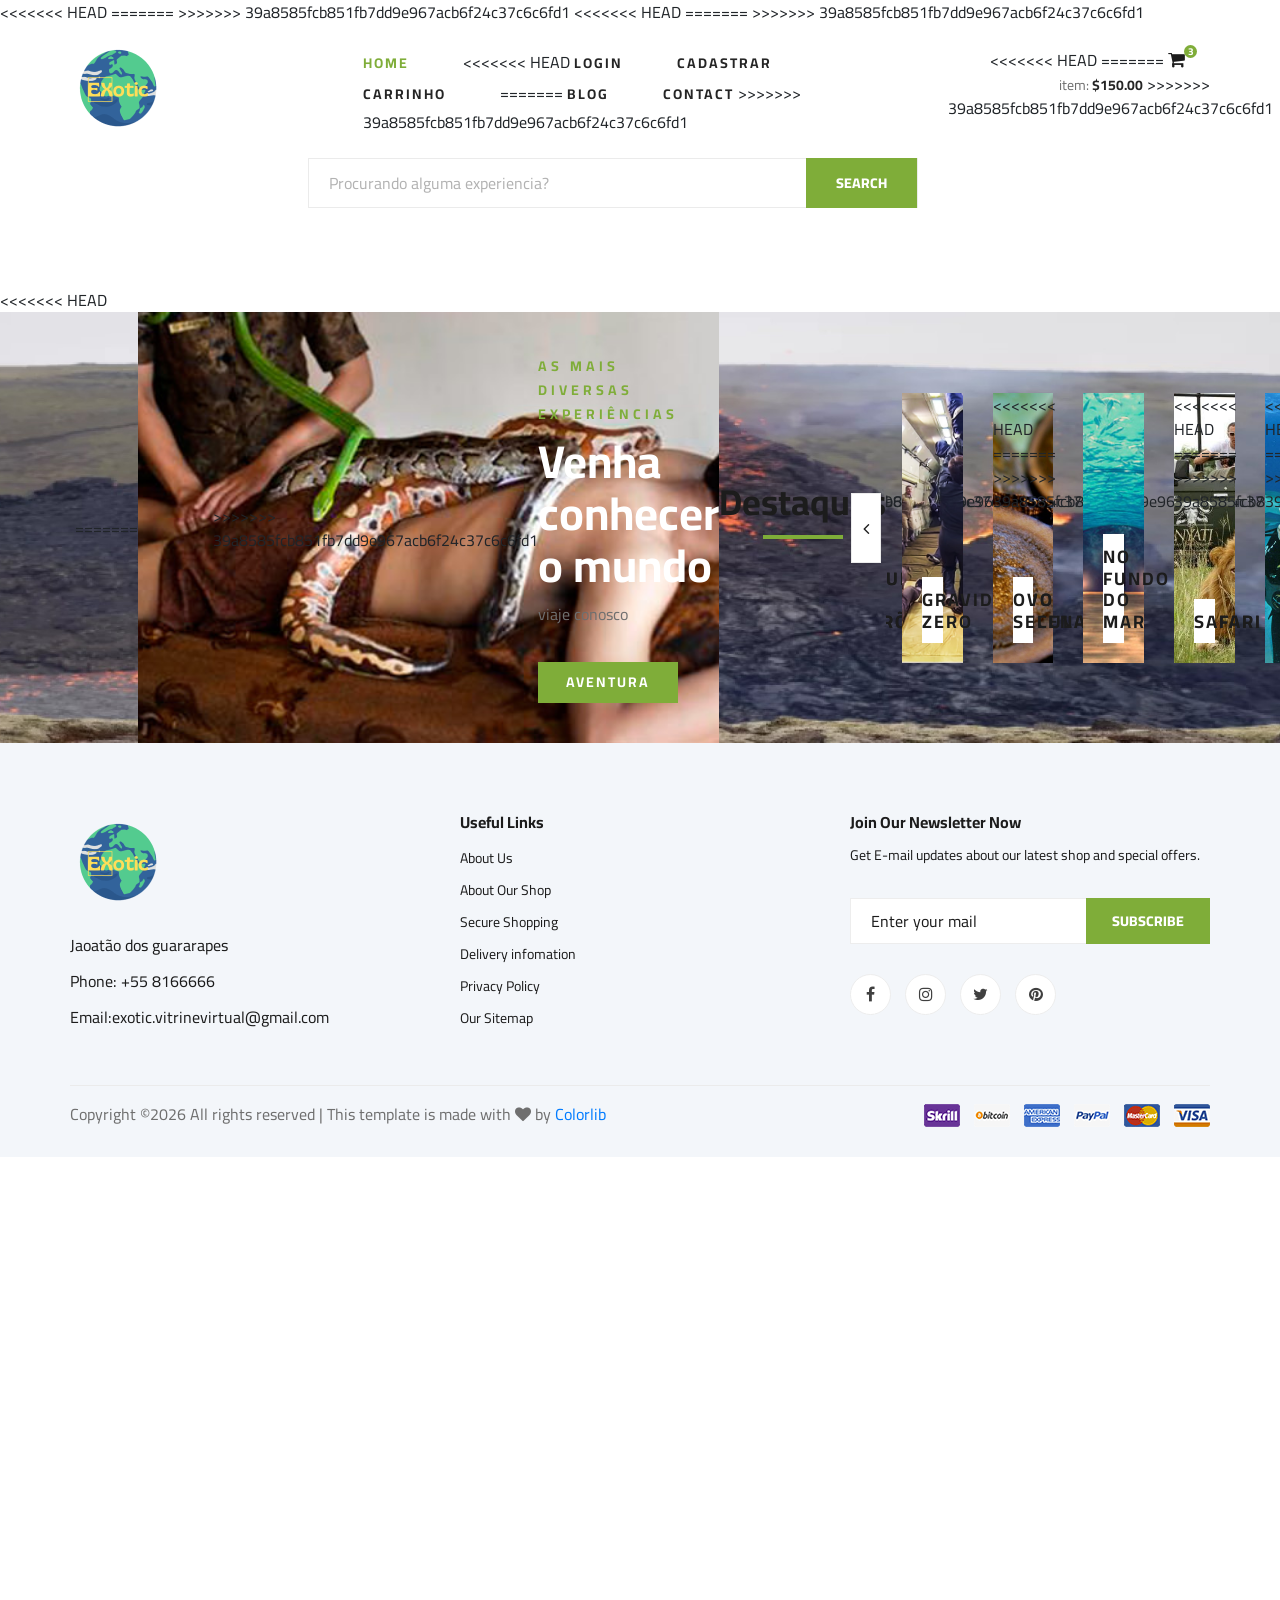
<file: index.html>
<!DOCTYPE html>
<html lang="zxx">

<head>
    <meta charset="UTF-8">
    <meta name="description" content="Ogani Template">
    <meta name="keywords" content="Ogani, unica, creative, html">
    <meta name="viewport" content="width=device-width, initial-scale=1.0">
    <meta http-equiv="X-UA-Compatible" content="ie=edge">
<<<<<<< HEAD
    <title>EXoctic</title>
=======
    <title>Ogani | Template</title>
>>>>>>> 39a8585fcb851fb7dd9e967acb6f24c37c6c6fd1

    <!-- Google Font -->
    <link href="https://fonts.googleapis.com/css2?family=Cairo:wght@200;300;400;600;900&display=swap" rel="stylesheet">

    <!-- Css Styles -->
    <link rel="stylesheet" href="css/bootstrap.min.css" type="text/css">
    <link rel="stylesheet" href="css/font-awesome.min.css" type="text/css">
    <link rel="stylesheet" href="css/elegant-icons.css" type="text/css">
    <link rel="stylesheet" href="css/nice-select.css" type="text/css">
    <link rel="stylesheet" href="css/jquery-ui.min.css" type="text/css">
    <link rel="stylesheet" href="css/owl.carousel.min.css" type="text/css">
    <link rel="stylesheet" href="css/slicknav.min.css" type="text/css">
    <link rel="stylesheet" href="css/style.css" type="text/css">
<<<<<<< HEAD
    <link rel="icon" type="image/png" href="./assets/img/logo.png">
=======
>>>>>>> 39a8585fcb851fb7dd9e967acb6f24c37c6c6fd1
</head>

<body>
    <!-- Page Preloder -->
    <div id="preloder">
        <div class="loader"></div>
    </div>

    <!-- Humberger Begin -->
    <div class="humberger__menu__overlay"></div>
    <div class="humberger__menu__wrapper">
        <div class="humberger__menu__logo">
            <a href="#"><img src="img/logo.png" alt=""></a>
        </div>
        <div class="humberger__menu__cart">
            <ul>
                <li><a href="#"><i class="fa fa-heart"></i> <span>1</span></a></li>
                <li><a href="#"><i class="fa fa-shopping-bag"></i> <span>3</span></a></li>
            </ul>
            <div class="header__cart__price">item: <span>$150.00</span></div>
        </div>
        <div class="humberger__menu__widget">
            <div class="header__top__right__language">
                <img src="img/language.png" alt="">
                <div>English</div>
                <span class="arrow_carrot-down"></span>
                <ul>
                    <li><a href="#">Spanis</a></li>
                    <li><a href="#">English</a></li>
                </ul>
            </div>
            <div class="header__top__right__auth">
                <a href="#"><i class="fa fa-user"></i> Login</a>
            </div>
        </div>
        <nav class="humberger__menu__nav mobile-menu">
            <ul>
                <li class="active"><a href="./index.html">Home</a></li>
                <li><a href="./shop-grid.html">Shop</a></li>
                <li><a href="#">Pages</a>
                    <ul class="header__menu__dropdown">
                        <li><a href="./shop-details.html">Shop Details</a></li>
                        <li><a href="./shoping-cart.html">Shoping Cart</a></li>
                        <li><a href="./checkout.html">Check Out</a></li>
                        <li><a href="./blog-details.html">Blog Details</a></li>
                    </ul>
                </li>
                <li><a href="./blog.html">Blog</a></li>
                <li><a href="./contact.html">Contact</a></li>
            </ul>
        </nav>
        <div id="mobile-menu-wrap"></div>
        <div class="header__top__right__social">
            <a href="#"><i class="fa fa-facebook"></i></a>
            <a href="#"><i class="fa fa-twitter"></i></a>
            <a href="#"><i class="fa fa-linkedin"></i></a>
            <a href="#"><i class="fa fa-pinterest-p"></i></a>
        </div>
        <div class="humberger__menu__contact">
            <ul>
                <li><i class="fa fa-envelope"></i> hello@colorlib.com</li>
                <li>Free Shipping for all Order of $99</li>
            </ul>
        </div>
    </div>
    <!-- Humberger End -->

    <!-- Header Section Begin -->
    <header class="header">
        <!--<div class="header__top">
            <div class="container">
                <div class="row">
                    <div class="col-lg-6 col-md-6">
                        <div class="header__top__left">
                            <ul>
                                <li><i class="fa fa-envelope"></i> hello@colorlib.com</li>
                                <li>Free Shipping for all Order of $99</li>
                            </ul>
                        </div>
                    </div>
                    <div class="col-lg-6 col-md-6">
                        <div class="header__top__right">
                            <div class="header__top__right__social">
                                <a href="#"><i class="fa fa-facebook"></i></a>
                                <a href="#"><i class="fa fa-twitter"></i></a>
                                <a href="#"><i class="fa fa-linkedin"></i></a>
                                <a href="#"><i class="fa fa-pinterest-p"></i></a>
                            </div>
                            <div class="header__top__right__language">
                                <img src="img/language.png" alt="">
                                <div>English</div>
                                <span class="arrow_carrot-down"></span>
                                <ul>
                                    <li><a href="#">Spanis</a></li>
                                    <li><a href="#">English</a></li>
                                </ul>
                            </div>
                            <div class="header__top__right__auth">
                                <a href="#"><i class="fa fa-user"></i> Login</a>
                            </div>
                        </div>
                    </div>
                </div>
            </div>
        </div>-->
        <div class="container">
            <div class="row">
                <div class="col-lg-3">
                    <div class="header__logo">
                        <a href="./index.html"><img src="img/logo.png" alt=""></a>
                    </div>
                </div>
                <div class="col-lg-6">
                    <nav class="header__menu">
                        <ul>
                            <li class="active"><a href="./index.html">Home</a></li>
                            <!--<li><a href="./shop-grid.html">Shop</a></li>-->
<<<<<<< HEAD
                            <!--<li><a href="#">Pages</a>
=======
                            <li><a href="#">Pages</a>
>>>>>>> 39a8585fcb851fb7dd9e967acb6f24c37c6c6fd1
                                <ul class="header__menu__dropdown">
                                    <li><a href="./shop-details.html">Shop Details</a></li>
                                    <li><a href="./shoping-cart.html">Shoping Cart</a></li>
                                    <li><a href="./checkout.html">Check Out</a></li>
                                    <li><a href="./blog-details.html">Blog Details</a></li>
                                </ul>
<<<<<<< HEAD
                            </li>-->
                            <li><a href="./login.html">Login</a></li>
                            <li><a href="./addUser.html">Cadastrar</a></li>
                            <li><a href="./shoping-cart.html">Carrinho</a></li>
=======
                            </li>
                            <li><a href="./blog.html">Blog</a></li>
                            <li><a href="./contact.html">Contact</a></li>
>>>>>>> 39a8585fcb851fb7dd9e967acb6f24c37c6c6fd1
                        </ul>
                    </nav>
                </div>
                <div class="col-lg-3">
                    <div class="header__cart">
<<<<<<< HEAD
                       <!-- <ul>
                            <li><a href="#"><i class="fa fa-heart"></i> <span>1</span></a></li>
                            <li><a href="./shoping-cart.html"><i class="fa fa-shopping-cart"></i> <span></span></a></li>
                        </ul>-->
                        
=======
                        <ul>
                            <!--<li><a href="#"><i class="fa fa-heart"></i> <span>1</span></a></li>-->
                            <li><a href="./shoping-cart.html"><i class="fa fa-shopping-cart"></i> <span>3</span></a></li>
                        </ul>
                        <div class="header__cart__price">item: <span>$150.00</span></div>
>>>>>>> 39a8585fcb851fb7dd9e967acb6f24c37c6c6fd1
                    </div>
                </div>
            </div>
            <div class="humberger__open">
                <i class="fa fa-bars"></i>
            </div>
        </div>
    </header>
    <!-- Header Section End -->

    <!-- Hero Section Begin -->
    <section class="hero">
        <div class="container">
            <div class="row">
                <div class="col-lg-9">
                    <div class="hero__search">
                        <div class="hero__search__form">
                            <form action="#">
                                <input type="text" placeholder="Procurando alguma experiencia?">
                                <button type="submit" class="site-btn">SEARCH</button>
                            </form>
                        </div>
                       <!--- <div class="hero__search__phone">
                            <div class="hero__search__phone__icon">
                                <i class="fa fa-phone"></i>
                            </div>
                            <div class="hero__search__phone__text">
                                <h5>+65 11.188.888</h5>
                                <span>support 24/7 time</span>
                            </div>
                        </div>
                    </div>-->
                    <!--<div class="hero__item set-bg" data-setbg="img/hero/massagemcobra.jpg">
                        <div class="hero__text">
                            <span>As mais diversas experiências</span>
                            <h2>Venha <br />conhecer o mundo</h2>
                            <p>viaje conosco</p>
                            <a href="#" class="primary-btn">AVENTURA</a>
                        </div>
                    </div>-->
                </div>
            </div>
        </div>
    </section>
<<<<<<< HEAD
    <div class="hero__item set-bg" data-setbg="img/hero/vulcao.jpg">
=======
    <div class="hero__item set-bg" data-setbg="img/hero/massagemcobra.jpg">
>>>>>>> 39a8585fcb851fb7dd9e967acb6f24c37c6c6fd1
        <div class="hero__text">
            <span>As mais diversas experiências</span>
            <h2>Venha <br />conhecer o mundo</h2>
            <p>viaje conosco</p>
            <a href="#" class="primary-btn">AVENTURA</a>
        </div>
    </div>
    <section>
        
    </section>
    <!-- Hero Section End -->

    <!-- Categories Section Begin -->
    <section>
        <div class="section-title">
            <h2>Destaques</h2>
        </div>
    </section>
    <section class="categories">
        <div class="container">
            <div class="row">
                <div class="categories__slider owl-carousel">
                    <div class="col-lg-3">
                        <div class="categories__item set-bg" data-setbg="img/categories/cate1.jpg">
                            <h5><a href="#">Gravidade zero</a></h5>
                        </div>
                    </div>
                    <div class="col-lg-3">
                        <div class="categories__item set-bg" data-setbg="img/categories/cate2.jpg">
<<<<<<< HEAD
                            <h5><a href="./ovoMilenar.html">Ovo milenar</a></h5>
=======
                            <h5><a href="#">Ovo secular</a></h5>
>>>>>>> 39a8585fcb851fb7dd9e967acb6f24c37c6c6fd1
                        </div>
                    </div>
                    <div class="col-lg-3">
                        <div class="categories__item set-bg" data-setbg="img/categories/cate3.jpg">
                            <h5><a href="#">No fundo do mar</a></h5>
                        </div>
                    </div>
                    <div class="col-lg-3">
                        <div class="categories__item set-bg" data-setbg="img/categories/cate4.jpg">
<<<<<<< HEAD
                            <h5><a href="./safariAfricano.html">Safari</a></h5>
=======
                            <h5><a href="#">Safari</a></h5>
>>>>>>> 39a8585fcb851fb7dd9e967acb6f24c37c6c6fd1
                        </div>
                    </div>
                    <div class="col-lg-3">
                        <div class="categories__item set-bg" data-setbg="img/categories/cate5.jpg">
<<<<<<< HEAD
                            <h5><a href="./mergulhaTuba.html">Mergulho com tubarões</a></h5>
=======
                            <h5><a href="#">Mergulho com tubarões</a></h5>
>>>>>>> 39a8585fcb851fb7dd9e967acb6f24c37c6c6fd1
                        </div>
                    </div>
                </div>
            </div>
        </div>
    </section>
    <!-- Categories Section End -->

    <!-- Featured Section Begin -->
    <section class="featured spad">
        <div class="container">
            <div class="row">
                <div class="col-lg-12">
                    <div class="section-title">
                        <h2>Categorias</h2>
                    </div>
                    <div class="featured__controls">
                        <ul>
                            <li class="active" data-filter="*">Todos</li>
                            <li data-filter=".terrestre">Terrestre</li>
                            <li data-filter=".aquatico">Aquático</li>
                            <li data-filter=".aereo">Aéreo</li>
                            <li data-filter=".espacial">Espacial</li>
                        </ul>
                    </div>
                </div>
            </div>
            <div class="row featured__filter">
                <div class="col-lg-3 col-md-4 col-sm-6 mix espacial aereo">
                    <div class="featured__item">
<<<<<<< HEAD
                        <a href="#">
                            <div class="featured__item__pic set-bg" data-setbg="img/featured/feature1.jpg">
                                <ul class="featured__item__pic__hover">
                                    <!--<li><a href="#"><i class="fa fa-heart"></i></a></li>
                                    <li><a href="#"><i class="fa fa-retweet"></i></a></li>-->
                                </ul>
                            </div>
=======
                        <div class="featured__item__pic set-bg" data-setbg="img/featured/feature1.jpg">
                            <ul class="featured__item__pic__hover">
                                <!--<li><a href="#"><i class="fa fa-heart"></i></a></li>
                                <li><a href="#"><i class="fa fa-retweet"></i></a></li>-->
                                <li><a href="#"><i class="fa fa-shopping-cart"></i></a></li>
                            </ul>
                        </div>
>>>>>>> 39a8585fcb851fb7dd9e967acb6f24c37c6c6fd1
                        <div class="featured__item__text">
                            <h6><a href="#">Gravidade zero</a></h6>
                            <h5>R$30.000</h5>
                        </div>
                    </div>
                </div>
                <div class="col-lg-3 col-md-4 col-sm-6 mix terrestre">
                    <div class="featured__item">
<<<<<<< HEAD
                        <a href="./ovoMilenar.html"> <!-- Adicionado link para a página do produto -->
                            <div class="featured__item__pic set-bg" data-setbg="img/featured/feature2.jpg">
                                <ul class="featured__item__pic__hover">
                                    <!--<li><a href="#"><i class="fa fa-heart"></i></a></li>
                                    <li><a href="#"><i class="fa fa-retweet"></i></a></li>-->
                                </ul>
                            </div>
                            <div class="featured__item__text">
                                <h6><a href="./ovoMilenar.html">Ovo milenar</a></h6>
                                <h5>R$7560,50</h5>
                            </div>
                        </a>
=======
                        <div class="featured__item__pic set-bg" data-setbg="img/featured/feature2.jpg">
                            <ul class="featured__item__pic__hover">
                                <!--<li><a href="#"><i class="fa fa-heart"></i></a></li>
                                <li><a href="#"><i class="fa fa-retweet"></i></a></li>-->
                                <li><a href="#"><i class="fa fa-shopping-cart"></i></a></li>
                            </ul>
                        </div>
                        <div class="featured__item__text">
                            <h6><a href="#">Ovo milenar</a></h6>
                            <h5>R$7560,50</h5>
                        </div>
>>>>>>> 39a8585fcb851fb7dd9e967acb6f24c37c6c6fd1
                    </div>
                </div>
                <div class="col-lg-3 col-md-4 col-sm-6 mix aquatico">
                    <div class="featured__item">
<<<<<<< HEAD
                        <a href="./noFundo.html">
                            <div class="featured__item__pic set-bg" data-setbg="img/featured/feature3.jpg">
                                <ul class="featured__item__pic__hover">
                                    <!--<li><a href="#"><i class="fa fa-heart"></i></a></li>
                                    <li><a href="#"><i class="fa fa-retweet"></i></a></li>-->
                                </ul>
                            </div>
                            <div class="featured__item__text">
                                <h6><a href="./noFundo.html">No fundo do mar</a></h6>
                                <h5>R$17.708,68</h5>
                            </div>
                        </a>
                    </div>
                </div>
                
                <div class="col-lg-3 col-md-4 col-sm-6 mix terrestre">
                    <div class="featured__item">
                        <a href="./safariAfricano.html">
                            <div class="featured__item__pic set-bg" data-setbg="img/featured/feature4.jpg">
                                <ul class="featured__item__pic__hover">
                                    <!--<li><a href="#"><i class="fa fa-heart"></i></a></li>
                                    <li><a href="#"><i class="fa fa-retweet"></i></a></li>-->
                                </ul>
                            </div>
                            <div class="featured__item__text">
                                <h6><a href="./safariAfricano.html">Safari</a></h6>
                                <h5>R$5670,80</h5>
                            </div>
                        </a>
                    </div>
                </div>
                
                <div class="col-lg-3 col-md-4 col-sm-6 mix aquatico">
                    <div class="featured__item">
                        <a href="./mergulhaTuba.html">
                            <div class="featured__item__pic set-bg" data-setbg="img/featured/feature5.jpg">
                                <ul class="featured__item__pic__hover">
                                    <!--<li><a href="#"><i class="fa fa-heart"></i></a></li>
                                    <li><a href="#"><i class="fa fa-retweet"></i></a></li>-->
                                </ul>
                            </div>
                            <div class="featured__item__text">
                                <h6><a href="./mergulhaTuba.html">Mergulho com tubarões</a></h6>
                                <h5>R$2458,45</h5>
                            </div>
                        </a>
                    </div>
                </div>
                
                <div class="col-lg-3 col-md-4 col-sm-6 mix aereo">
                    <div class="featured__item">
                        <a href="./paraquedas.html">
                            <div class="featured__item__pic set-bg" data-setbg="img/featured/feature6.jpg">
                                <ul class="featured__item__pic__hover">
                                    <!--<li><a href="#"><i class="fa fa-heart"></i></a></li>
                                    <li><a href="#"><i class="fa fa-retweet"></i></a></li>-->
                                </ul>
                            </div>
                            <div class="featured__item__text">
                                <h6><a href="./paraquedas.html">Paraquedas</a></h6>
                                <h5>R$2300,70</h5>
                            </div>
                        </a>
                    </div>
                </div>
                
                <div class="col-lg-3 col-md-4 col-sm-6 mix terrestre">
                    <div class="featured__item">
                        <a href="./btMedieval.html">
                            <div class="featured__item__pic set-bg" data-setbg="./img/medieval3.jpg">
                                <ul class="featured__item__pic__hover">
                                    <!--<li><a href="#"><i class="fa fa-heart"></i></a></li>
                                    <li><a href="#"><i class="fa fa-retweet"></i></a></li>-->
                                </ul>
                            </div>
                            <div class="featured__item__text">
                                <h6><a href="./btMedieval.html">Batalha Medieval</a></h6>
                                <h5>R$230,70</h5>
                            </div>
                        </a>
                    </div>
                </div>
                
=======
                        <div class="featured__item__pic set-bg" data-setbg="img/featured/feature3.jpg">
                            <ul class="featured__item__pic__hover">
                                <!--<li><a href="#"><i class="fa fa-heart"></i></a></li>
                                <li><a href="#"><i class="fa fa-retweet"></i></a></li>-->
                                <li><a href="#"><i class="fa fa-shopping-cart"></i></a></li>
                            </ul>
                        </div>
                        <div class="featured__item__text">
                            <h6><a href="#">No fundo do mar</a></h6>
                            <h5>R$17.708,68</h5>
                        </div>
                    </div>
                </div>
                <div class="col-lg-3 col-md-4 col-sm-6 mix terrestre">
                    <div class="featured__item">
                        <div class="featured__item__pic set-bg" data-setbg="img/featured/feature4.jpg">
                            <ul class="featured__item__pic__hover">
                                <!--<li><a href="#"><i class="fa fa-heart"></i></a></li>
                                <li><a href="#"><i class="fa fa-retweet"></i></a></li>-->
                                <li><a href="#"><i class="fa fa-shopping-cart"></i></a></li>
                            </ul>
                        </div>
                        <div class="featured__item__text">
                            <h6><a href="#">Safari</a></h6>
                            <h5>R$5670,80</h5>
                        </div>
                    </div>
                </div>
                <div class="col-lg-3 col-md-4 col-sm-6 mix aquatico">
                    <div class="featured__item">
                        <div class="featured__item__pic set-bg" data-setbg="img/featured/feature5.jpg">
                            <ul class="featured__item__pic__hover">
                                <!--<li><a href="#"><i class="fa fa-heart"></i></a></li>
                                <li><a href="#"><i class="fa fa-retweet"></i></a></li>-->
                                <li><a href="#"><i class="fa fa-shopping-cart"></i></a></li>
                            </ul>
                        </div>
                        <div class="featured__item__text">
                            <h6><a href="#">Mergulho com tubarões</a></h6>
                            <h5>$2458,45</h5>
                        </div>
                    </div>
                </div>
                <div class="col-lg-3 col-md-4 col-sm-6 mix aereo">
                    <div class="featured__item">
                        <div class="featured__item__pic set-bg" data-setbg="img/featured/feature6.jpg">
                            <ul class="featured__item__pic__hover">
                                <!--<li><a href="#"><i class="fa fa-heart"></i></a></li>
                                <li><a href="#"><i class="fa fa-retweet"></i></a></li>-->
                                <li><a href="#"><i class="fa fa-shopping-cart"></i></a></li>
                            </ul>
                        </div>
                        <div class="featured__item__text">
                            <h6><a href="#">Paraquedas</a></h6>
                            <h5>R$2300,70</h5>
                        </div>
                    </div>
                </div>
>>>>>>> 39a8585fcb851fb7dd9e967acb6f24c37c6c6fd1
                <!--<div class="col-lg-3 col-md-4 col-sm-6 mix fresh-meat vegetables">
                    <div class="featured__item">
                        <div class="featured__item__pic set-bg" data-setbg="img/featured/feature-7.jpg">
                            <ul class="featured__item__pic__hover">
                                <li><a href="#"><i class="fa fa-heart"></i></a></li>
                                <li><a href="#"><i class="fa fa-retweet"></i></a></li>
                                <li><a href="#"><i class="fa fa-shopping-cart"></i></a></li>
                            </ul>
                        </div>
                        <div class="featured__item__text">
                            <h6><a href="#">Crab Pool Security</a></h6>
                            <h5>$30.00</h5>
                        </div>
                    </div>
                </div>-->
                <!--<div class="col-lg-3 col-md-4 col-sm-6 mix fastfood vegetables">
                    <div class="featured__item">
                        <div class="featured__item__pic set-bg" data-setbg="img/featured/feature-8.jpg">
                            <ul class="featured__item__pic__hover">
                                <li><a href="#"><i class="fa fa-heart"></i></a></li>
                                <li><a href="#"><i class="fa fa-retweet"></i></a></li>
                                <li><a href="#"><i class="fa fa-shopping-cart"></i></a></li>
                            </ul>
                        </div>
                        <div class="featured__item__text">
                            <h6><a href="#">Crab Pool Security</a></h6>
                            <h5>$30.00</h5>
                        </div>
                    </div>
                </div>-->
            </div>
        </div>
    </section>
    <!-- Featured Section End -->

    <!-- Banner Begin -->
    <!--<div class="banner">
        <div class="container">
            <div class="row">
                <div class="col-lg-6 col-md-6 col-sm-6">
                    <div class="banner__pic">
                        <img src="img/banner/banner-1.jpg" alt="">
                    </div>
                </div>
                <div class="col-lg-6 col-md-6 col-sm-6">
                    <div class="banner__pic">
                        <img src="img/banner/banner-2.jpg" alt="">
                    </div>
                </div>
            </div>
        </div>
    </div> -->
    <!-- Banner End -->

    <!-- Latest Product Section Begin -->
   
    <!-- Latest Product Section End -->

    <!-- Blog Section Begin -->
   
    <!-- Blog Section End -->

    <!-- Footer Section Begin -->
    <footer class="footer spad">
        <div class="container">
            <div class="row">
                <div class="col-lg-3 col-md-6 col-sm-6">
                    <div class="footer__about">
                        <div class="footer__about__logo">
                            <a href="./index.html"><img src="img/logo.png" alt=""></a>
                        </div>
                        <ul>
                            <li>Jaoatão dos guararapes</li>
                            <li>Phone: +55 8166666</li>
                            <li>Email:exotic.vitrinevirtual@gmail.com</li>
                        </ul>
                    </div>
                </div>
                <div class="col-lg-4 col-md-6 col-sm-6 offset-lg-1">
                    <div class="footer__widget">
                        <h6>Useful Links</h6>
                        <ul>
                            <li><a href="#">About Us</a></li>
                            <li><a href="#">About Our Shop</a></li>
                            <li><a href="#">Secure Shopping</a></li>
                            <li><a href="#">Delivery infomation</a></li>
                            <li><a href="#">Privacy Policy</a></li>
                            <li><a href="#">Our Sitemap</a></li>
                        </ul>
                        <!--<ul>
                            <li><a href="#">Who We Are</a></li>
                            <li><a href="#">Our Services</a></li>
                            <li><a href="#">Projects</a></li>
                            <li><a href="#">Contact</a></li>
                            <li><a href="#">Innovation</a></li>
                            <li><a href="#">Testimonials</a></li>
                        </ul>-->
                    </div>
                </div>
                <div class="col-lg-4 col-md-12">
                    <div class="footer__widget">
                        <h6>Join Our Newsletter Now</h6>
                        <p>Get E-mail updates about our latest shop and special offers.</p>
                        <form action="#">
                            <input type="text" placeholder="Enter your mail">
                            <button type="submit" class="site-btn">Subscribe</button>
                        </form>
                        <div class="footer__widget__social">
                            <a href="#"><i class="fa fa-facebook"></i></a>
                            <a href="#"><i class="fa fa-instagram"></i></a>
                            <a href="#"><i class="fa fa-twitter"></i></a>
                            <a href="#"><i class="fa fa-pinterest"></i></a>
                        </div>
                    </div>
                </div>
            </div>
            <div class="row">
                <div class="col-lg-12">
                    <div class="footer__copyright">
                        <div class="footer__copyright__text"><p><!-- Link back to Colorlib can't be removed. Template is licensed under CC BY 3.0. -->
  Copyright &copy;<script>document.write(new Date().getFullYear());</script> All rights reserved | This template is made with <i class="fa fa-heart" aria-hidden="true"></i> by <a href="https://colorlib.com" target="_blank">Colorlib</a>
  <!-- Link back to Colorlib can't be removed. Template is licensed under CC BY 3.0. --></p></div>
                        <div class="footer__copyright__payment"><img src="img/payment-item.png" alt=""></div>
                    </div>
                </div>
            </div>
        </div>
    </footer>
    <!-- Footer Section End -->

    <!-- Js Plugins -->
    <script src="js/jquery-3.3.1.min.js"></script>
    <script src="js/bootstrap.min.js"></script>
    <script src="js/jquery.nice-select.min.js"></script>
    <script src="js/jquery-ui.min.js"></script>
    <script src="js/jquery.slicknav.js"></script>
    <script src="js/mixitup.min.js"></script>
    <script src="js/owl.carousel.min.js"></script>
    <script src="js/main.js"></script>



</body>

</html>
</file>
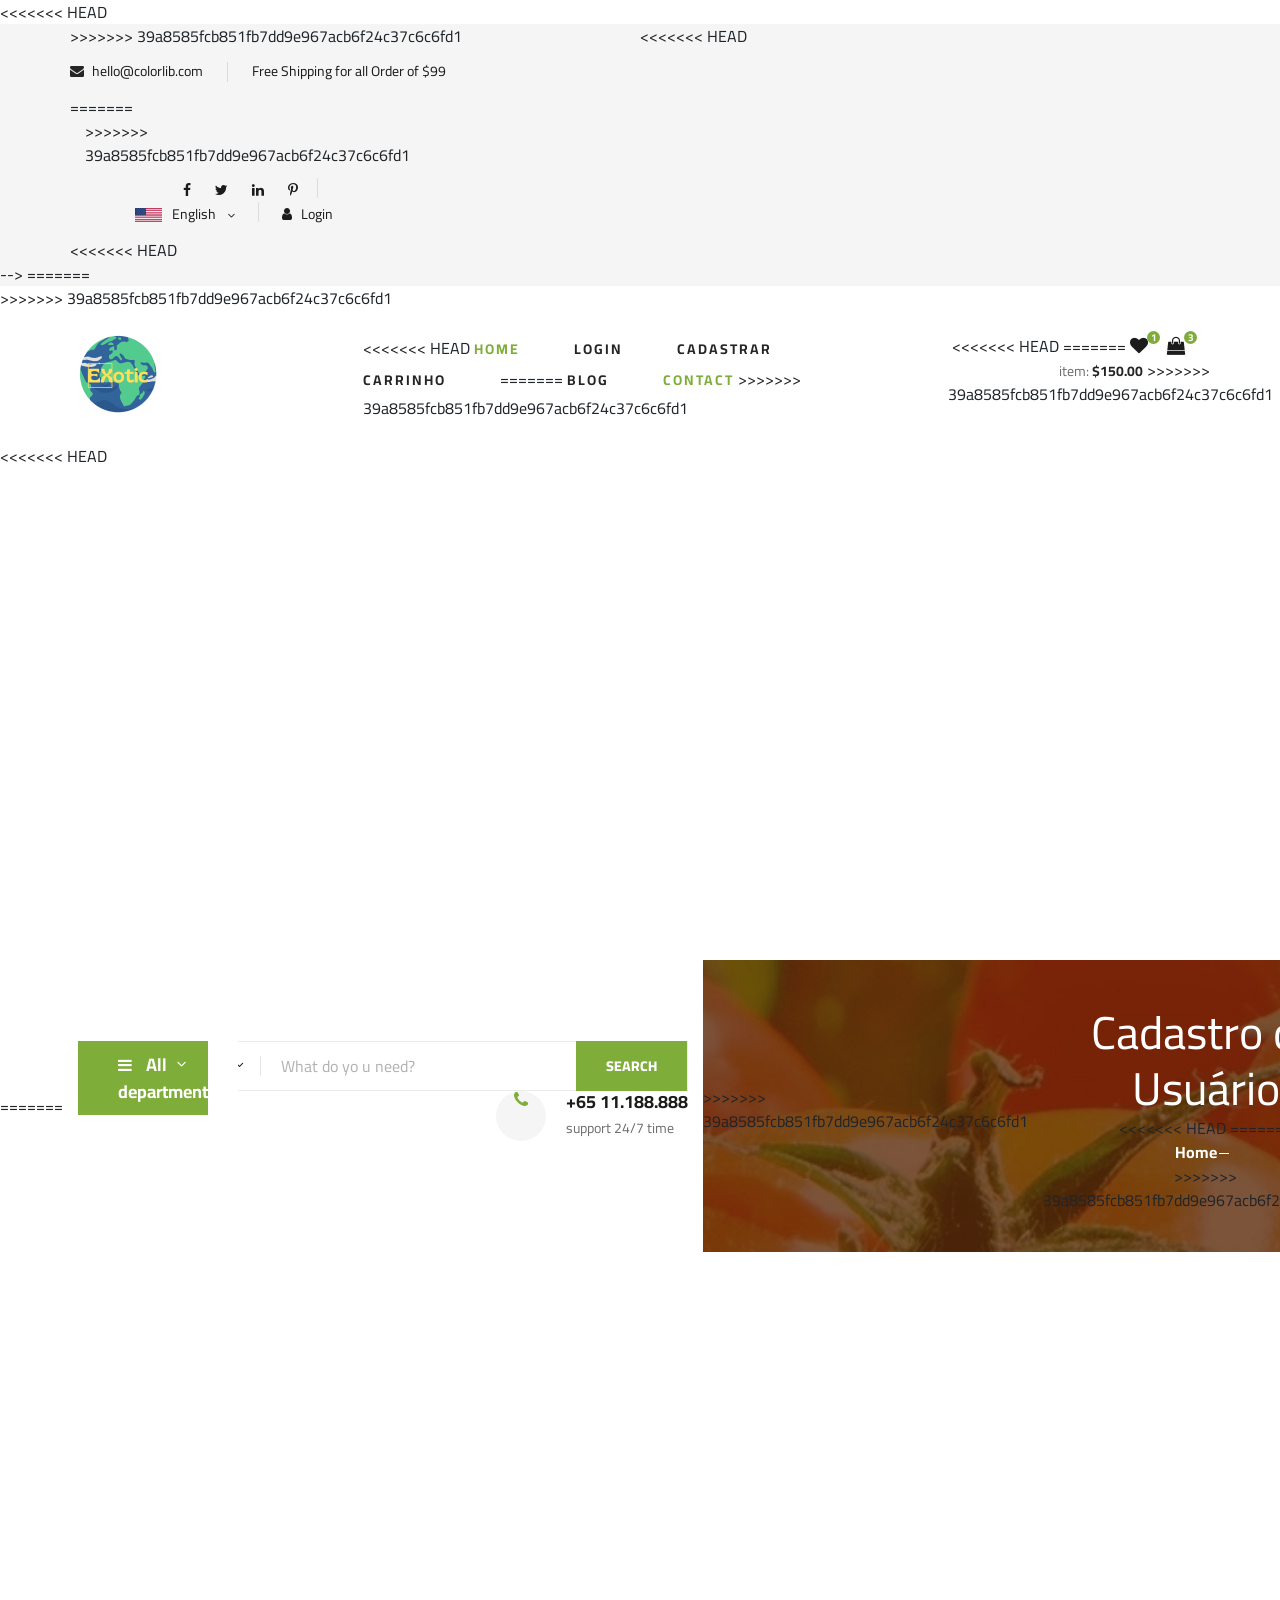
<file: addUser.html>
<html lang="zxx"><head>
    <meta charset="UTF-8">
    <meta name="description" content="Ogani Template">
    <meta name="keywords" content="Ogani, unica, creative, html">
    <meta name="viewport" content="width=device-width, initial-scale=1.0">
    <meta http-equiv="X-UA-Compatible" content="ie=edge">
    <title>Ogani | Template</title>

    <!-- Google Font -->
    <link href="https://fonts.googleapis.com/css2?family=Cairo:wght@200;300;400;600;900&amp;display=swap" rel="stylesheet">

    <!-- Css Styles -->
    <link rel="stylesheet" href="css/bootstrap.min.css" type="text/css">
    <link rel="stylesheet" href="css/font-awesome.min.css" type="text/css">
    <link rel="stylesheet" href="css/elegant-icons.css" type="text/css">
    <link rel="stylesheet" href="css/nice-select.css" type="text/css">
    <link rel="stylesheet" href="css/jquery-ui.min.css" type="text/css">
    <link rel="stylesheet" href="css/owl.carousel.min.css" type="text/css">
    <link rel="stylesheet" href="css/slicknav.min.css" type="text/css">
    <link rel="stylesheet" href="css/style.css" type="text/css">
</head>

<body>
    <!-- Page Preloder -->
    <div id="preloder" style="display: none;">
        <div class="loader" style="display: none;"></div>
    </div>

    <!-- Humberger Begin -->
    <div class="humberger__menu__overlay"></div>
    <div class="humberger__menu__wrapper">
        <div class="humberger__menu__logo">
            <a href="#"><img src="img/logo.png" alt=""></a>
        </div>
        <div class="humberger__menu__cart">
            <ul>
                <li><a href="#"><i class="fa fa-heart"></i> <span>1</span></a></li>
                <li><a href="#"><i class="fa fa-shopping-bag"></i> <span>3</span></a></li>
            </ul>
            <div class="header__cart__price">item: <span>$150.00</span></div>
        </div>
        <div class="humberger__menu__widget">
            <div class="header__top__right__language">
                <img src="img/language.png" alt="">
                <div>English</div>
                <span class="arrow_carrot-down"></span>
                <ul>
                    <li><a href="#">Spanis</a></li>
                    <li><a href="#">English</a></li>
                </ul>
            </div>
            <div class="header__top__right__auth">
                <a href="#"><i class="fa fa-user"></i> Login</a>
            </div>
        </div>
        <nav class="humberger__menu__nav mobile-menu">
            <ul>
                <li class="active"><a href="./index.html">Home</a></li>
                <li><a href="./shop-grid.html">Shop</a></li>
                <li><a href="#">Pages</a>
                    <ul class="header__menu__dropdown">
                        <li><a href="./shop-details.html">Shop Details</a></li>
                        <li><a href="./shoping-cart.html">Shoping Cart</a></li>
                        <li><a href="./checkout.html">Check Out</a></li>
                        <li><a href="./blog-details.html">Blog Details</a></li>
                    </ul>
                </li>
                <li><a href="./blog.html">Blog</a></li>
                <li><a href="./contact.html">Contact</a></li>
            </ul>
        </nav>
        <div id="mobile-menu-wrap"><div class="slicknav_menu"><a href="#" aria-haspopup="true" role="button" tabindex="0" class="slicknav_btn slicknav_collapsed" style="outline: none;"><span class="slicknav_menutxt">MENU</span><span class="slicknav_icon"><span class="slicknav_icon-bar"></span><span class="slicknav_icon-bar"></span><span class="slicknav_icon-bar"></span></span></a><nav class="slicknav_nav slicknav_hidden" aria-hidden="true" role="menu" style="display: none;">
            <ul>
                <li class="active"><a href="./index.html" role="menuitem">Home</a></li>
                <li><a href="./shop-grid.html" role="menuitem">Shop</a></li>
                <li class="slicknav_collapsed slicknav_parent"><a href="#" role="menuitem" aria-haspopup="true" tabindex="-1" class="slicknav_item slicknav_row" style="outline: none;"><a href="#">Pages</a>
                    <span class="slicknav_arrow">►</span></a><ul class="header__menu__dropdown slicknav_hidden" role="menu" aria-hidden="true" style="display: none;">
                        <li><a href="./shop-details.html" role="menuitem" tabindex="-1">Shop Details</a></li>
                        <li><a href="./shoping-cart.html" role="menuitem" tabindex="-1">Shoping Cart</a></li>
                        <li><a href="./checkout.html" role="menuitem" tabindex="-1">Check Out</a></li>
                        <li><a href="./blog-details.html" role="menuitem" tabindex="-1">Blog Details</a></li>
                    </ul>
                </li>
                <li><a href="./blog.html" role="menuitem">Blog</a></li>
                <li><a href="./contact.html" role="menuitem">Contact</a></li>
            </ul>
        </nav></div></div>
        <div class="header__top__right__social">
            <a href="#"><i class="fa fa-facebook"></i></a>
            <a href="#"><i class="fa fa-twitter"></i></a>
            <a href="#"><i class="fa fa-linkedin"></i></a>
            <a href="#"><i class="fa fa-pinterest-p"></i></a>
        </div>
        <div class="humberger__menu__contact">
            <ul>
                <li><i class="fa fa-envelope"></i> hello@colorlib.com</li>
                <li>Free Shipping for all Order of $99</li>
            </ul>
        </div>
    </div>
    <!-- Humberger End -->

<<<<<<< HEAD
     <!-- Header Section Begin -->
     <header class="header">
        <!--<div class="header__top">
            <div class="container">
                <div class="row">
                    <div class="col-lg-6 col-md-6">
=======
    <!-- Header Section Begin -->
    <header class="header">
        <div class="header__top">
            <div class="container">
                <div class="row">
                    <div class="col-lg-6">
>>>>>>> 39a8585fcb851fb7dd9e967acb6f24c37c6c6fd1
                        <div class="header__top__left">
                            <ul>
                                <li><i class="fa fa-envelope"></i> hello@colorlib.com</li>
                                <li>Free Shipping for all Order of $99</li>
                            </ul>
                        </div>
                    </div>
<<<<<<< HEAD
                    <div class="col-lg-6 col-md-6">
=======
                    <div class="col-lg-6">
>>>>>>> 39a8585fcb851fb7dd9e967acb6f24c37c6c6fd1
                        <div class="header__top__right">
                            <div class="header__top__right__social">
                                <a href="#"><i class="fa fa-facebook"></i></a>
                                <a href="#"><i class="fa fa-twitter"></i></a>
                                <a href="#"><i class="fa fa-linkedin"></i></a>
                                <a href="#"><i class="fa fa-pinterest-p"></i></a>
                            </div>
                            <div class="header__top__right__language">
                                <img src="img/language.png" alt="">
                                <div>English</div>
                                <span class="arrow_carrot-down"></span>
                                <ul>
                                    <li><a href="#">Spanis</a></li>
                                    <li><a href="#">English</a></li>
                                </ul>
                            </div>
                            <div class="header__top__right__auth">
                                <a href="#"><i class="fa fa-user"></i> Login</a>
                            </div>
                        </div>
                    </div>
                </div>
            </div>
<<<<<<< HEAD
        </div>-->
=======
        </div>
>>>>>>> 39a8585fcb851fb7dd9e967acb6f24c37c6c6fd1
        <div class="container">
            <div class="row">
                <div class="col-lg-3">
                    <div class="header__logo">
                        <a href="./index.html"><img src="img/logo.png" alt=""></a>
                    </div>
                </div>
                <div class="col-lg-6">
                    <nav class="header__menu">
                        <ul>
<<<<<<< HEAD
                            <li class="active"><a href="./index.html">Home</a></li>
                            <!--<li><a href="./shop-grid.html">Shop</a></li>-->
                            <!--<li><a href="#">Pages</a>
=======
                            <li><a href="./index.html">Home</a></li>
                            <li><a href="./shop-grid.html">Shop</a></li>
                            <li><a href="#">Pages</a>
>>>>>>> 39a8585fcb851fb7dd9e967acb6f24c37c6c6fd1
                                <ul class="header__menu__dropdown">
                                    <li><a href="./shop-details.html">Shop Details</a></li>
                                    <li><a href="./shoping-cart.html">Shoping Cart</a></li>
                                    <li><a href="./checkout.html">Check Out</a></li>
                                    <li><a href="./blog-details.html">Blog Details</a></li>
                                </ul>
<<<<<<< HEAD
                            </li>-->
                            <li><a href="./login.html">Login</a></li>
                            <li><a href="./addUser.html">Cadastrar</a></li>
                            <li><a href="./shoping-cart.html">Carrinho</a></li>
=======
                            </li>
                            <li><a href="./blog.html">Blog</a></li>
                            <li class="active"><a href="./contact.html">Contact</a></li>
>>>>>>> 39a8585fcb851fb7dd9e967acb6f24c37c6c6fd1
                        </ul>
                    </nav>
                </div>
                <div class="col-lg-3">
                    <div class="header__cart">
<<<<<<< HEAD
                       <!-- <ul>
                            <!--<li><a href="#"><i class="fa fa-heart"></i> <span>1</span></a></li>
                            <li><a href="./shoping-cart.html"><i class="fa fa-shopping-cart"></i> <span></span></a></li>
                        </ul>-->
                        
=======
                        <ul>
                            <li><a href="#"><i class="fa fa-heart"></i> <span>1</span></a></li>
                            <li><a href="#"><i class="fa fa-shopping-bag"></i> <span>3</span></a></li>
                        </ul>
                        <div class="header__cart__price">item: <span>$150.00</span></div>
>>>>>>> 39a8585fcb851fb7dd9e967acb6f24c37c6c6fd1
                    </div>
                </div>
            </div>
            <div class="humberger__open">
                <i class="fa fa-bars"></i>
            </div>
        </div>
    </header>
    <!-- Header Section End -->

<<<<<<< HEAD
    <!-- Breadcrumb Section Begin -->
    <section class="breadcrumb-section set-bg" data-setbg="" style="">
=======
    <!-- Hero Section Begin -->
    <section class="hero hero-normal">
        <div class="container">
            <div class="row">
                <div class="col-lg-3">
                    <div class="hero__categories">
                        <div class="hero__categories__all">
                            <i class="fa fa-bars"></i>
                            <span>All departments</span>
                        </div>
                        <ul>
                            <li><a href="#">Massagem tantrica</a></li>
                            <li><a href="#">Vegetables</a></li>
                            <li><a href="#">Fruit &amp; Nut Gifts</a></li>
                            <li><a href="#">Fresh Berries</a></li>
                            <li><a href="#">Ocean Foods</a></li>
                            <li><a href="#">Butter &amp; Eggs</a></li>
                            <li><a href="#">Fastfood</a></li>
                            <li><a href="#">Fresh Onion</a></li>
                            <li><a href="#">Papayaya &amp; Crisps</a></li>
                            <li><a href="#">Oatmeal</a></li>
                            <li><a href="#">Fresh Bananas</a></li>
                        </ul>
                    </div>
                </div>
                <div class="col-lg-9">
                    <div class="hero__search">
                        <div class="hero__search__form">
                            <form action="#">
                                <div class="hero__search__categories">
                                    All Categories
                                    <span class="arrow_carrot-down"></span>
                                </div>
                                <input type="text" placeholder="What do yo u need?">
                                <button type="submit" class="site-btn">SEARCH</button>
                            </form>
                        </div>
                        <div class="hero__search__phone">
                            <div class="hero__search__phone__icon">
                                <i class="fa fa-phone"></i>
                            </div>
                            <div class="hero__search__phone__text">
                                <h5>+65 11.188.888</h5>
                                <span>support 24/7 time</span>
                            </div>
                        </div>
                    </div>
                </div>
            </div>
        </div>
    </section>
    <!-- Hero Section End -->

    <!-- Breadcrumb Section Begin -->
    <section class="breadcrumb-section set-bg" data-setbg="img/breadcrumb.jpg" style="background-image: url(&quot;img/breadcrumb.jpg&quot;);">
>>>>>>> 39a8585fcb851fb7dd9e967acb6f24c37c6c6fd1
        <div class="container">
            <div class="row">
                <div class="col-lg-12 text-center">
                    <div class="breadcrumb__text">
                        <h2>Cadastro de Usuário</h2>
<<<<<<< HEAD
                        <!--<div class="breadcrumb__option">
                            <a href="./index.html">Home</a>
                           
                        </div>-->
=======
                        <div class="breadcrumb__option">
                            <a href="./index.html">Home</a>
                           
                        </div>
>>>>>>> 39a8585fcb851fb7dd9e967acb6f24c37c6c6fd1
                    </div>
                </div>
            </div>
        </div>
    </section>
    <!-- Breadcrumb Section End -->

    <!-- Contact Section Begin -->
    
    <!-- Contact Section End -->

    <!-- Map Begin -->
    
    <!-- Map End -->

    <!-- Contact Form Begin -->
    <div class="contact-form spad">
        <div class="container">
            <div class="row">
                
            </div>
            <form action="#">
                <div class="row">
                    <div class="col-lg-6 col-md-6">
                        <input type="text" placeholder="Your name">
                    </div>
                    <div class="col-lg-6 col-md-6">
                        <input type="text" placeholder="Email">
                    </div>
                    <div class="col-lg-6 col-md-6">
<<<<<<< HEAD
                        <input type="text" placeholder="Celular">
                    </div>
                    <div class="col-lg-6 col-md-6">
                        <input type="text" placeholder="CPF">
                    </div>
                    <div class="col-lg-6 col-md-6">
=======
>>>>>>> 39a8585fcb851fb7dd9e967acb6f24c37c6c6fd1
                        <input type="password" placeholder="Senha">
                    </div>
                    <div class="col-lg-6 col-md-6">
                        <input type="password" placeholder="Repetir Senha">
                    </div>

                    <div class="col-lg-6 col-md-6">
                        <button type="submit" class="site-btn">Cadastrar</button>
                    </div>
                    
                </div>
            </form>
        </div>
    </div>
    <!-- Contact Form End -->

    <!-- Footer Section Begin -->
    <footer class="footer spad">
        <div class="container">
            <div class="row">
                <div class="col-lg-3 col-md-6 col-sm-6">
                    <div class="footer__about">
                        <div class="footer__about__logo">
                            <a href="./index.html"><img src="img/logo.png" alt=""></a>
                        </div>
                        <ul>
<<<<<<< HEAD
                            <li>Jaoatão dos guararapes</li>
                            <li>Phone: +55 8166666</li>
                            <li>Email:exotic.vitrinevirtual@gmail.com</li>
=======
                            <li>Address: 60-49 Road 11378 New York</li>
                            <li>Phone: +65 11.188.888</li>
                            <li>Email: hello@colorlib.com</li>
>>>>>>> 39a8585fcb851fb7dd9e967acb6f24c37c6c6fd1
                        </ul>
                    </div>
                </div>
                <div class="col-lg-4 col-md-6 col-sm-6 offset-lg-1">
                    <div class="footer__widget">
                        <h6>Useful Links</h6>
                        <ul>
                            <li><a href="#">About Us</a></li>
                            <li><a href="#">About Our Shop</a></li>
                            <li><a href="#">Secure Shopping</a></li>
                            <li><a href="#">Delivery infomation</a></li>
                            <li><a href="#">Privacy Policy</a></li>
                            <li><a href="#">Our Sitemap</a></li>
                        </ul>
<<<<<<< HEAD
                        <!--<ul>
=======
                        <ul>
>>>>>>> 39a8585fcb851fb7dd9e967acb6f24c37c6c6fd1
                            <li><a href="#">Who We Are</a></li>
                            <li><a href="#">Our Services</a></li>
                            <li><a href="#">Projects</a></li>
                            <li><a href="#">Contact</a></li>
                            <li><a href="#">Innovation</a></li>
                            <li><a href="#">Testimonials</a></li>
<<<<<<< HEAD
                        </ul>-->
=======
                        </ul>
>>>>>>> 39a8585fcb851fb7dd9e967acb6f24c37c6c6fd1
                    </div>
                </div>
                <div class="col-lg-4 col-md-12">
                    <div class="footer__widget">
                        <h6>Join Our Newsletter Now</h6>
                        <p>Get E-mail updates about our latest shop and special offers.</p>
                        <form action="#">
                            <input type="text" placeholder="Enter your mail">
                            <button type="submit" class="site-btn">Subscribe</button>
                        </form>
                        <div class="footer__widget__social">
                            <a href="#"><i class="fa fa-facebook"></i></a>
                            <a href="#"><i class="fa fa-instagram"></i></a>
                            <a href="#"><i class="fa fa-twitter"></i></a>
                            <a href="#"><i class="fa fa-pinterest"></i></a>
                        </div>
                    </div>
                </div>
            </div>
            <div class="row">
                <div class="col-lg-12">
                    <div class="footer__copyright">
                        <div class="footer__copyright__text"><p><!-- Link back to Colorlib can't be removed. Template is licensed under CC BY 3.0. -->
<<<<<<< HEAD
  Copyright &copy;<script>document.write(new Date().getFullYear());</script> All rights reserved | This template is made with <i class="fa fa-heart" aria-hidden="true"></i> by <a href="https://colorlib.com" target="_blank">Colorlib</a>
=======
  Copyright ©<script>document.write(new Date().getFullYear());</script>2023 All rights reserved | This template is made with <i class="fa fa-heart" aria-hidden="true"></i> by <a href="https://colorlib.com" target="_blank">Colorlib</a>
>>>>>>> 39a8585fcb851fb7dd9e967acb6f24c37c6c6fd1
  <!-- Link back to Colorlib can't be removed. Template is licensed under CC BY 3.0. --></p></div>
                        <div class="footer__copyright__payment"><img src="img/payment-item.png" alt=""></div>
                    </div>
                </div>
            </div>
        </div>
    </footer>
    <!-- Footer Section End -->

    <!-- Js Plugins -->
    <script src="js/jquery-3.3.1.min.js"></script>
    <script src="js/bootstrap.min.js"></script>
    <script src="js/jquery.nice-select.min.js"></script>
    <script src="js/jquery-ui.min.js"></script>
    <script src="js/jquery.slicknav.js"></script>
    <script src="js/mixitup.min.js"></script>
    <script src="js/owl.carousel.min.js"></script>
    <script src="js/main.js"></script>





</body></html>
</file>
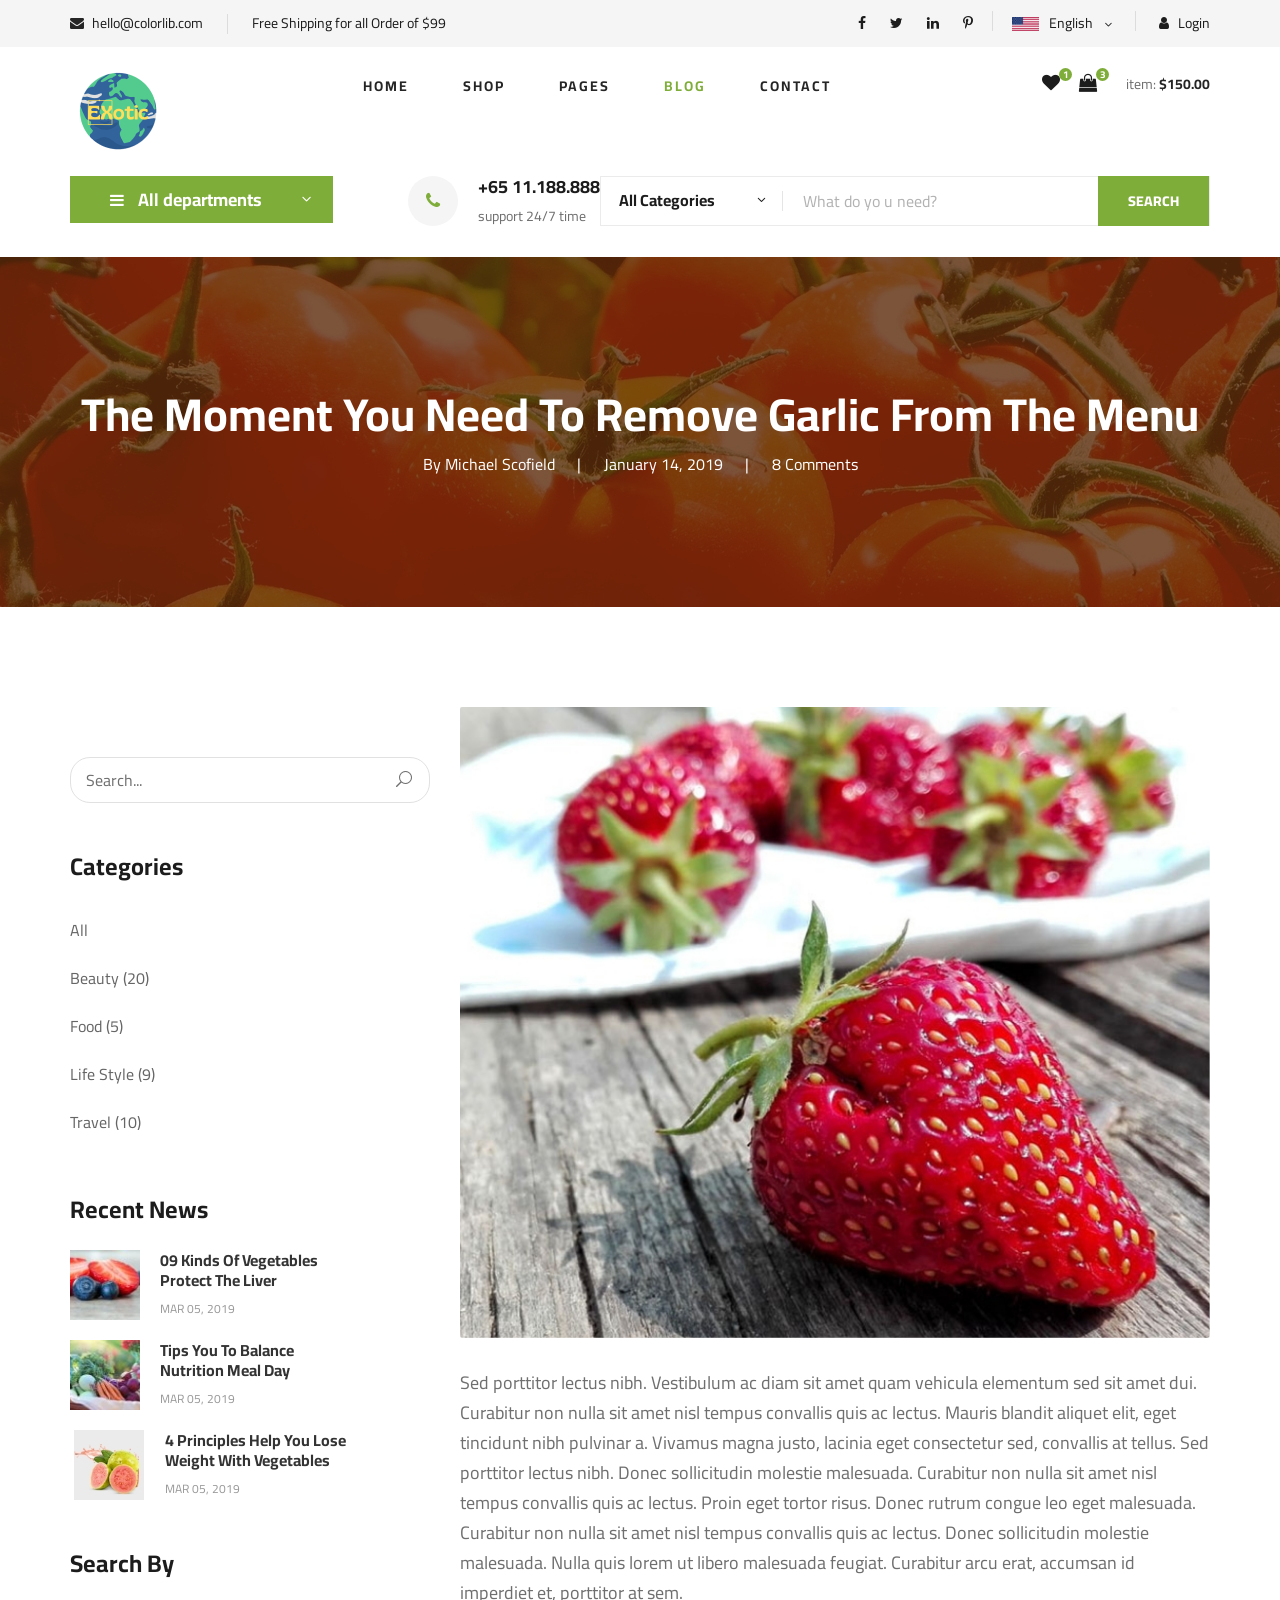
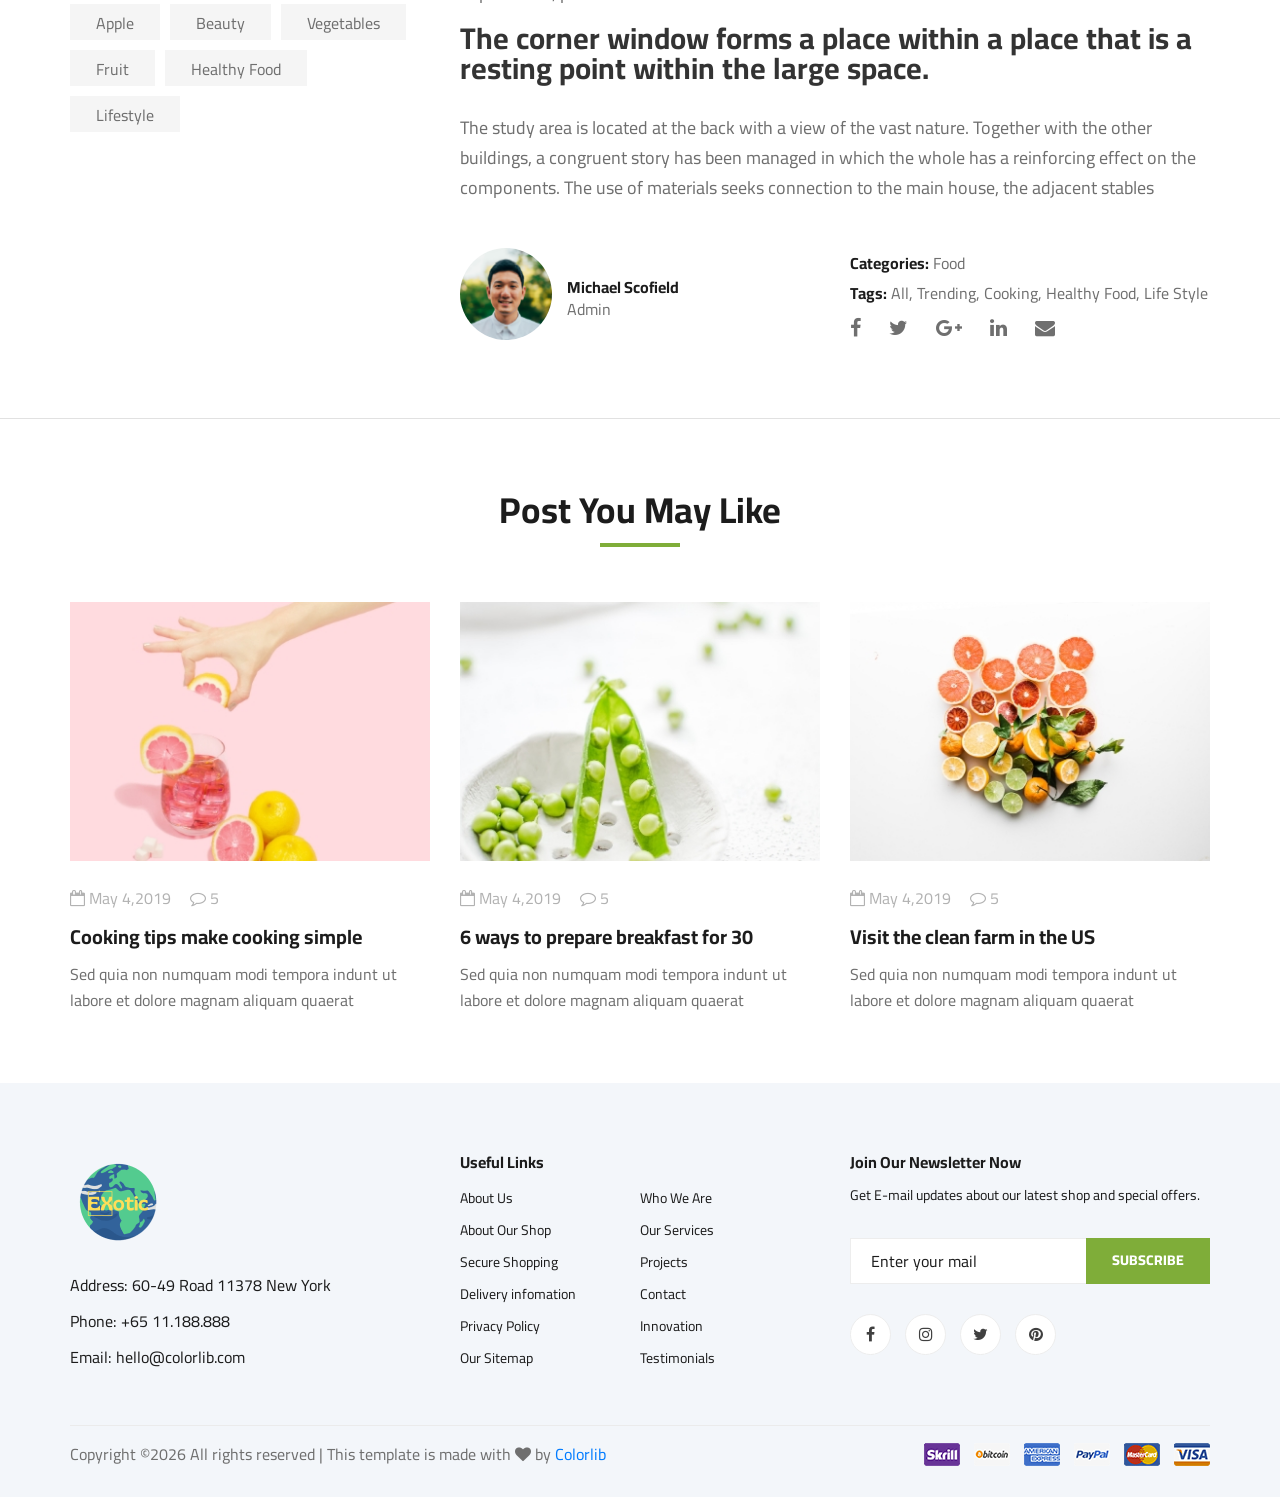
<file: blog-details.html>
<!DOCTYPE html>
<html lang="zxx">

<head>
    <meta charset="UTF-8">
    <meta name="description" content="Ogani Template">
    <meta name="keywords" content="Ogani, unica, creative, html">
    <meta name="viewport" content="width=device-width, initial-scale=1.0">
    <meta http-equiv="X-UA-Compatible" content="ie=edge">
    <title>Ogani | Template</title>

    <!-- Google Font -->
    <link href="https://fonts.googleapis.com/css2?family=Cairo:wght@200;300;400;600;900&display=swap" rel="stylesheet">

    <!-- Css Styles -->
    <link rel="stylesheet" href="css/bootstrap.min.css" type="text/css">
    <link rel="stylesheet" href="css/font-awesome.min.css" type="text/css">
    <link rel="stylesheet" href="css/elegant-icons.css" type="text/css">
    <link rel="stylesheet" href="css/nice-select.css" type="text/css">
    <link rel="stylesheet" href="css/jquery-ui.min.css" type="text/css">
    <link rel="stylesheet" href="css/owl.carousel.min.css" type="text/css">
    <link rel="stylesheet" href="css/slicknav.min.css" type="text/css">
    <link rel="stylesheet" href="css/style.css" type="text/css">
</head>

<body>
    <!-- Page Preloder -->
    <div id="preloder">
        <div class="loader"></div>
    </div>

    <!-- Humberger Begin -->
    <div class="humberger__menu__overlay"></div>
    <div class="humberger__menu__wrapper">
        <div class="humberger__menu__logo">
            <a href="#"><img src="img/logo.png" alt=""></a>
        </div>
        <div class="humberger__menu__cart">
            <ul>
                <li><a href="#"><i class="fa fa-heart"></i> <span>1</span></a></li>
                <li><a href="#"><i class="fa fa-shopping-bag"></i> <span>3</span></a></li>
            </ul>
            <div class="header__cart__price">item: <span>$150.00</span></div>
        </div>
        <div class="humberger__menu__widget">
            <div class="header__top__right__language">
                <img src="img/language.png" alt="">
                <div>English</div>
                <span class="arrow_carrot-down"></span>
                <ul>
                    <li><a href="#">Spanis</a></li>
                    <li><a href="#">English</a></li>
                </ul>
            </div>
            <div class="header__top__right__auth">
                <a href="#"><i class="fa fa-user"></i> Login</a>
            </div>
        </div>
        <nav class="humberger__menu__nav mobile-menu">
            <ul>
                <li class="active"><a href="./index.html">Home</a></li>
                <li><a href="./shop-grid.html">Shop</a></li>
                <li><a href="#">Pages</a>
                    <ul class="header__menu__dropdown">
                        <li><a href="./shop-details.html">Shop Details</a></li>
                        <li><a href="./shoping-cart.html">Shoping Cart</a></li>
                        <li><a href="./checkout.html">Check Out</a></li>
                        <li><a href="./blog-details.html">Blog Details</a></li>
                    </ul>
                </li>
                <li><a href="./blog.html">Blog</a></li>
                <li><a href="./contact.html">Contact</a></li>
            </ul>
        </nav>
        <div id="mobile-menu-wrap"></div>
        <div class="header__top__right__social">
            <a href="#"><i class="fa fa-facebook"></i></a>
            <a href="#"><i class="fa fa-twitter"></i></a>
            <a href="#"><i class="fa fa-linkedin"></i></a>
            <a href="#"><i class="fa fa-pinterest-p"></i></a>
        </div>
        <div class="humberger__menu__contact">
            <ul>
                <li><i class="fa fa-envelope"></i> hello@colorlib.com</li>
                <li>Free Shipping for all Order of $99</li>
            </ul>
        </div>
    </div>
    <!-- Humberger End -->

    <!-- Header Section Begin -->
    <header class="header">
        <div class="header__top">
            <div class="container">
                <div class="row">
                    <div class="col-lg-6">
                        <div class="header__top__left">
                            <ul>
                                <li><i class="fa fa-envelope"></i> hello@colorlib.com</li>
                                <li>Free Shipping for all Order of $99</li>
                            </ul>
                        </div>
                    </div>
                    <div class="col-lg-6">
                        <div class="header__top__right">
                            <div class="header__top__right__social">
                                <a href="#"><i class="fa fa-facebook"></i></a>
                                <a href="#"><i class="fa fa-twitter"></i></a>
                                <a href="#"><i class="fa fa-linkedin"></i></a>
                                <a href="#"><i class="fa fa-pinterest-p"></i></a>
                            </div>
                            <div class="header__top__right__language">
                                <img src="img/language.png" alt="">
                                <div>English</div>
                                <span class="arrow_carrot-down"></span>
                                <ul>
                                    <li><a href="#">Spanis</a></li>
                                    <li><a href="#">English</a></li>
                                </ul>
                            </div>
                            <div class="header__top__right__auth">
                                <a href="#"><i class="fa fa-user"></i> Login</a>
                            </div>
                        </div>
                    </div>
                </div>
            </div>
        </div>
        <div class="container">
            <div class="row">
                <div class="col-lg-3">
                    <div class="header__logo">
                        <a href="./index.html"><img src="img/logo.png" alt=""></a>
                    </div>
                </div>
                <div class="col-lg-6">
                    <nav class="header__menu">
                        <ul>
                            <li><a href="./index.html">Home</a></li>
                            <li><a href="./shop-grid.html">Shop</a></li>
                            <li><a href="#">Pages</a>
                                <ul class="header__menu__dropdown">
                                    <li><a href="./shop-details.html">Shop Details</a></li>
                                    <li><a href="./shoping-cart.html">Shoping Cart</a></li>
                                    <li><a href="./checkout.html">Check Out</a></li>
                                    <li><a href="./blog-details.html">Blog Details</a></li>
                                </ul>
                            </li>
                            <li class="active"><a href="./blog.html">Blog</a></li>
                            <li><a href="./contact.html">Contact</a></li>
                        </ul>
                    </nav>
                </div>
                <div class="col-lg-3">
                    <div class="header__cart">
                        <ul>
                            <li><a href="#"><i class="fa fa-heart"></i> <span>1</span></a></li>
                            <li><a href="#"><i class="fa fa-shopping-bag"></i> <span>3</span></a></li>
                        </ul>
                        <div class="header__cart__price">item: <span>$150.00</span></div>
                    </div>
                </div>
            </div>
            <div class="humberger__open">
                <i class="fa fa-bars"></i>
            </div>
        </div>
    </header>
    <!-- Header Section End -->

    <!-- Hero Section Begin -->
    <section class="hero hero-normal">
        <div class="container">
            <div class="row">
                <div class="col-lg-3">
                    <div class="hero__categories">
                        <div class="hero__categories__all">
                            <i class="fa fa-bars"></i>
                            <span>All departments</span>
                        </div>
                        <ul>
                            <li><a href="#">Fresh Meat</a></li>
                            <li><a href="#">Vegetables</a></li>
                            <li><a href="#">Fruit & Nut Gifts</a></li>
                            <li><a href="#">Fresh Berries</a></li>
                            <li><a href="#">Ocean Foods</a></li>
                            <li><a href="#">Butter & Eggs</a></li>
                            <li><a href="#">Fastfood</a></li>
                            <li><a href="#">Fresh Onion</a></li>
                            <li><a href="#">Papayaya & Crisps</a></li>
                            <li><a href="#">Oatmeal</a></li>
                            <li><a href="#">Fresh Bananas</a></li>
                        </ul>
                    </div>
                </div>
                <div class="col-lg-9">
                    <div class="hero__search">
                        <div class="hero__search__form">
                            <form action="#">
                                <div class="hero__search__categories">
                                    All Categories
                                    <span class="arrow_carrot-down"></span>
                                </div>
                                <input type="text" placeholder="What do yo u need?">
                                <button type="submit" class="site-btn">SEARCH</button>
                            </form>
                        </div>
                        <div class="hero__search__phone">
                            <div class="hero__search__phone__icon">
                                <i class="fa fa-phone"></i>
                            </div>
                            <div class="hero__search__phone__text">
                                <h5>+65 11.188.888</h5>
                                <span>support 24/7 time</span>
                            </div>
                        </div>
                    </div>
                </div>
            </div>
        </div>
    </section>
    <!-- Hero Section End -->

    <!-- Blog Details Hero Begin -->
    <section class="blog-details-hero set-bg" data-setbg="img/blog/details/details-hero.jpg">
        <div class="container">
            <div class="row">
                <div class="col-lg-12">
                    <div class="blog__details__hero__text">
                        <h2>The Moment You Need To Remove Garlic From The Menu</h2>
                        <ul>
                            <li>By Michael Scofield</li>
                            <li>January 14, 2019</li>
                            <li>8 Comments</li>
                        </ul>
                    </div>
                </div>
            </div>
        </div>
    </section>
    <!-- Blog Details Hero End -->

    <!-- Blog Details Section Begin -->
    <section class="blog-details spad">
        <div class="container">
            <div class="row">
                <div class="col-lg-4 col-md-5 order-md-1 order-2">
                    <div class="blog__sidebar">
                        <div class="blog__sidebar__search">
                            <form action="#">
                                <input type="text" placeholder="Search...">
                                <button type="submit"><span class="icon_search"></span></button>
                            </form>
                        </div>
                        <div class="blog__sidebar__item">
                            <h4>Categories</h4>
                            <ul>
                                <li><a href="#">All</a></li>
                                <li><a href="#">Beauty (20)</a></li>
                                <li><a href="#">Food (5)</a></li>
                                <li><a href="#">Life Style (9)</a></li>
                                <li><a href="#">Travel (10)</a></li>
                            </ul>
                        </div>
                        <div class="blog__sidebar__item">
                            <h4>Recent News</h4>
                            <div class="blog__sidebar__recent">
                                <a href="#" class="blog__sidebar__recent__item">
                                    <div class="blog__sidebar__recent__item__pic">
                                        <img src="img/blog/sidebar/sr-1.jpg" alt="">
                                    </div>
                                    <div class="blog__sidebar__recent__item__text">
                                        <h6>09 Kinds Of Vegetables<br /> Protect The Liver</h6>
                                        <span>MAR 05, 2019</span>
                                    </div>
                                </a>
                                <a href="#" class="blog__sidebar__recent__item">
                                    <div class="blog__sidebar__recent__item__pic">
                                        <img src="img/blog/sidebar/sr-2.jpg" alt="">
                                    </div>
                                    <div class="blog__sidebar__recent__item__text">
                                        <h6>Tips You To Balance<br /> Nutrition Meal Day</h6>
                                        <span>MAR 05, 2019</span>
                                    </div>
                                </a>
                                <a href="#" class="blog__sidebar__recent__item">
                                    <div class="blog__sidebar__recent__item__pic">
                                        <img src="img/blog/sidebar/sr-3.jpg" alt="">
                                    </div>
                                    <div class="blog__sidebar__recent__item__text">
                                        <h6>4 Principles Help You Lose <br />Weight With Vegetables</h6>
                                        <span>MAR 05, 2019</span>
                                    </div>
                                </a>
                            </div>
                        </div>
                        <div class="blog__sidebar__item">
                            <h4>Search By</h4>
                            <div class="blog__sidebar__item__tags">
                                <a href="#">Apple</a>
                                <a href="#">Beauty</a>
                                <a href="#">Vegetables</a>
                                <a href="#">Fruit</a>
                                <a href="#">Healthy Food</a>
                                <a href="#">Lifestyle</a>
                            </div>
                        </div>
                    </div>
                </div>
                <div class="col-lg-8 col-md-7 order-md-1 order-1">
                    <div class="blog__details__text">
                        <img src="img/blog/details/details-pic.jpg" alt="">
                        <p>Sed porttitor lectus nibh. Vestibulum ac diam sit amet quam vehicula elementum sed sit amet
                            dui. Curabitur non nulla sit amet nisl tempus convallis quis ac lectus. Mauris blandit
                            aliquet elit, eget tincidunt nibh pulvinar a. Vivamus magna justo, lacinia eget consectetur
                            sed, convallis at tellus. Sed porttitor lectus nibh. Donec sollicitudin molestie malesuada.
                            Curabitur non nulla sit amet nisl tempus convallis quis ac lectus. Proin eget tortor risus.
                            Donec rutrum congue leo eget malesuada. Curabitur non nulla sit amet nisl tempus convallis
                            quis ac lectus. Donec sollicitudin molestie malesuada. Nulla quis lorem ut libero malesuada
                            feugiat. Curabitur arcu erat, accumsan id imperdiet et, porttitor at sem.</p>
                        <h3>The corner window forms a place within a place that is a resting point within the large
                            space.</h3>
                        <p>The study area is located at the back with a view of the vast nature. Together with the other
                            buildings, a congruent story has been managed in which the whole has a reinforcing effect on
                            the components. The use of materials seeks connection to the main house, the adjacent
                            stables</p>
                    </div>
                    <div class="blog__details__content">
                        <div class="row">
                            <div class="col-lg-6">
                                <div class="blog__details__author">
                                    <div class="blog__details__author__pic">
                                        <img src="img/blog/details/details-author.jpg" alt="">
                                    </div>
                                    <div class="blog__details__author__text">
                                        <h6>Michael Scofield</h6>
                                        <span>Admin</span>
                                    </div>
                                </div>
                            </div>
                            <div class="col-lg-6">
                                <div class="blog__details__widget">
                                    <ul>
                                        <li><span>Categories:</span> Food</li>
                                        <li><span>Tags:</span> All, Trending, Cooking, Healthy Food, Life Style</li>
                                    </ul>
                                    <div class="blog__details__social">
                                        <a href="#"><i class="fa fa-facebook"></i></a>
                                        <a href="#"><i class="fa fa-twitter"></i></a>
                                        <a href="#"><i class="fa fa-google-plus"></i></a>
                                        <a href="#"><i class="fa fa-linkedin"></i></a>
                                        <a href="#"><i class="fa fa-envelope"></i></a>
                                    </div>
                                </div>
                            </div>
                        </div>
                    </div>
                </div>
            </div>
        </div>
    </section>
    <!-- Blog Details Section End -->

    <!-- Related Blog Section Begin -->
    <section class="related-blog spad">
        <div class="container">
            <div class="row">
                <div class="col-lg-12">
                    <div class="section-title related-blog-title">
                        <h2>Post You May Like</h2>
                    </div>
                </div>
            </div>
            <div class="row">
                <div class="col-lg-4 col-md-4 col-sm-6">
                    <div class="blog__item">
                        <div class="blog__item__pic">
                            <img src="img/blog/blog-1.jpg" alt="">
                        </div>
                        <div class="blog__item__text">
                            <ul>
                                <li><i class="fa fa-calendar-o"></i> May 4,2019</li>
                                <li><i class="fa fa-comment-o"></i> 5</li>
                            </ul>
                            <h5><a href="#">Cooking tips make cooking simple</a></h5>
                            <p>Sed quia non numquam modi tempora indunt ut labore et dolore magnam aliquam quaerat </p>
                        </div>
                    </div>
                </div>
                <div class="col-lg-4 col-md-4 col-sm-6">
                    <div class="blog__item">
                        <div class="blog__item__pic">
                            <img src="img/blog/blog-2.jpg" alt="">
                        </div>
                        <div class="blog__item__text">
                            <ul>
                                <li><i class="fa fa-calendar-o"></i> May 4,2019</li>
                                <li><i class="fa fa-comment-o"></i> 5</li>
                            </ul>
                            <h5><a href="#">6 ways to prepare breakfast for 30</a></h5>
                            <p>Sed quia non numquam modi tempora indunt ut labore et dolore magnam aliquam quaerat </p>
                        </div>
                    </div>
                </div>
                <div class="col-lg-4 col-md-4 col-sm-6">
                    <div class="blog__item">
                        <div class="blog__item__pic">
                            <img src="img/blog/blog-3.jpg" alt="">
                        </div>
                        <div class="blog__item__text">
                            <ul>
                                <li><i class="fa fa-calendar-o"></i> May 4,2019</li>
                                <li><i class="fa fa-comment-o"></i> 5</li>
                            </ul>
                            <h5><a href="#">Visit the clean farm in the US</a></h5>
                            <p>Sed quia non numquam modi tempora indunt ut labore et dolore magnam aliquam quaerat </p>
                        </div>
                    </div>
                </div>
            </div>
        </div>
    </section>
    <!-- Related Blog Section End -->

    <!-- Footer Section Begin -->
    <footer class="footer spad">
        <div class="container">
            <div class="row">
                <div class="col-lg-3 col-md-6 col-sm-6">
                    <div class="footer__about">
                        <div class="footer__about__logo">
                            <a href="./index.html"><img src="img/logo.png" alt=""></a>
                        </div>
                        <ul>
                            <li>Address: 60-49 Road 11378 New York</li>
                            <li>Phone: +65 11.188.888</li>
                            <li>Email: hello@colorlib.com</li>
                        </ul>
                    </div>
                </div>
                <div class="col-lg-4 col-md-6 col-sm-6 offset-lg-1">
                    <div class="footer__widget">
                        <h6>Useful Links</h6>
                        <ul>
                            <li><a href="#">About Us</a></li>
                            <li><a href="#">About Our Shop</a></li>
                            <li><a href="#">Secure Shopping</a></li>
                            <li><a href="#">Delivery infomation</a></li>
                            <li><a href="#">Privacy Policy</a></li>
                            <li><a href="#">Our Sitemap</a></li>
                        </ul>
                        <ul>
                            <li><a href="#">Who We Are</a></li>
                            <li><a href="#">Our Services</a></li>
                            <li><a href="#">Projects</a></li>
                            <li><a href="#">Contact</a></li>
                            <li><a href="#">Innovation</a></li>
                            <li><a href="#">Testimonials</a></li>
                        </ul>
                    </div>
                </div>
                <div class="col-lg-4 col-md-12">
                    <div class="footer__widget">
                        <h6>Join Our Newsletter Now</h6>
                        <p>Get E-mail updates about our latest shop and special offers.</p>
                        <form action="#">
                            <input type="text" placeholder="Enter your mail">
                            <button type="submit" class="site-btn">Subscribe</button>
                        </form>
                        <div class="footer__widget__social">
                            <a href="#"><i class="fa fa-facebook"></i></a>
                            <a href="#"><i class="fa fa-instagram"></i></a>
                            <a href="#"><i class="fa fa-twitter"></i></a>
                            <a href="#"><i class="fa fa-pinterest"></i></a>
                        </div>
                    </div>
                </div>
            </div>
            <div class="row">
                <div class="col-lg-12">
                    <div class="footer__copyright">
                        <div class="footer__copyright__text"><p><!-- Link back to Colorlib can't be removed. Template is licensed under CC BY 3.0. -->
  Copyright &copy;<script>document.write(new Date().getFullYear());</script> All rights reserved | This template is made with <i class="fa fa-heart" aria-hidden="true"></i> by <a href="https://colorlib.com" target="_blank">Colorlib</a>
  <!-- Link back to Colorlib can't be removed. Template is licensed under CC BY 3.0. --></p></div>
                        <div class="footer__copyright__payment"><img src="img/payment-item.png" alt=""></div>
                    </div>
                </div>
            </div>
        </div>
    </footer>
    <!-- Footer Section End -->

    <!-- Js Plugins -->
    <script src="js/jquery-3.3.1.min.js"></script>
    <script src="js/bootstrap.min.js"></script>
    <script src="js/jquery.nice-select.min.js"></script>
    <script src="js/jquery-ui.min.js"></script>
    <script src="js/jquery.slicknav.js"></script>
    <script src="js/mixitup.min.js"></script>
    <script src="js/owl.carousel.min.js"></script>
    <script src="js/main.js"></script>



</body>

</html>
</file>
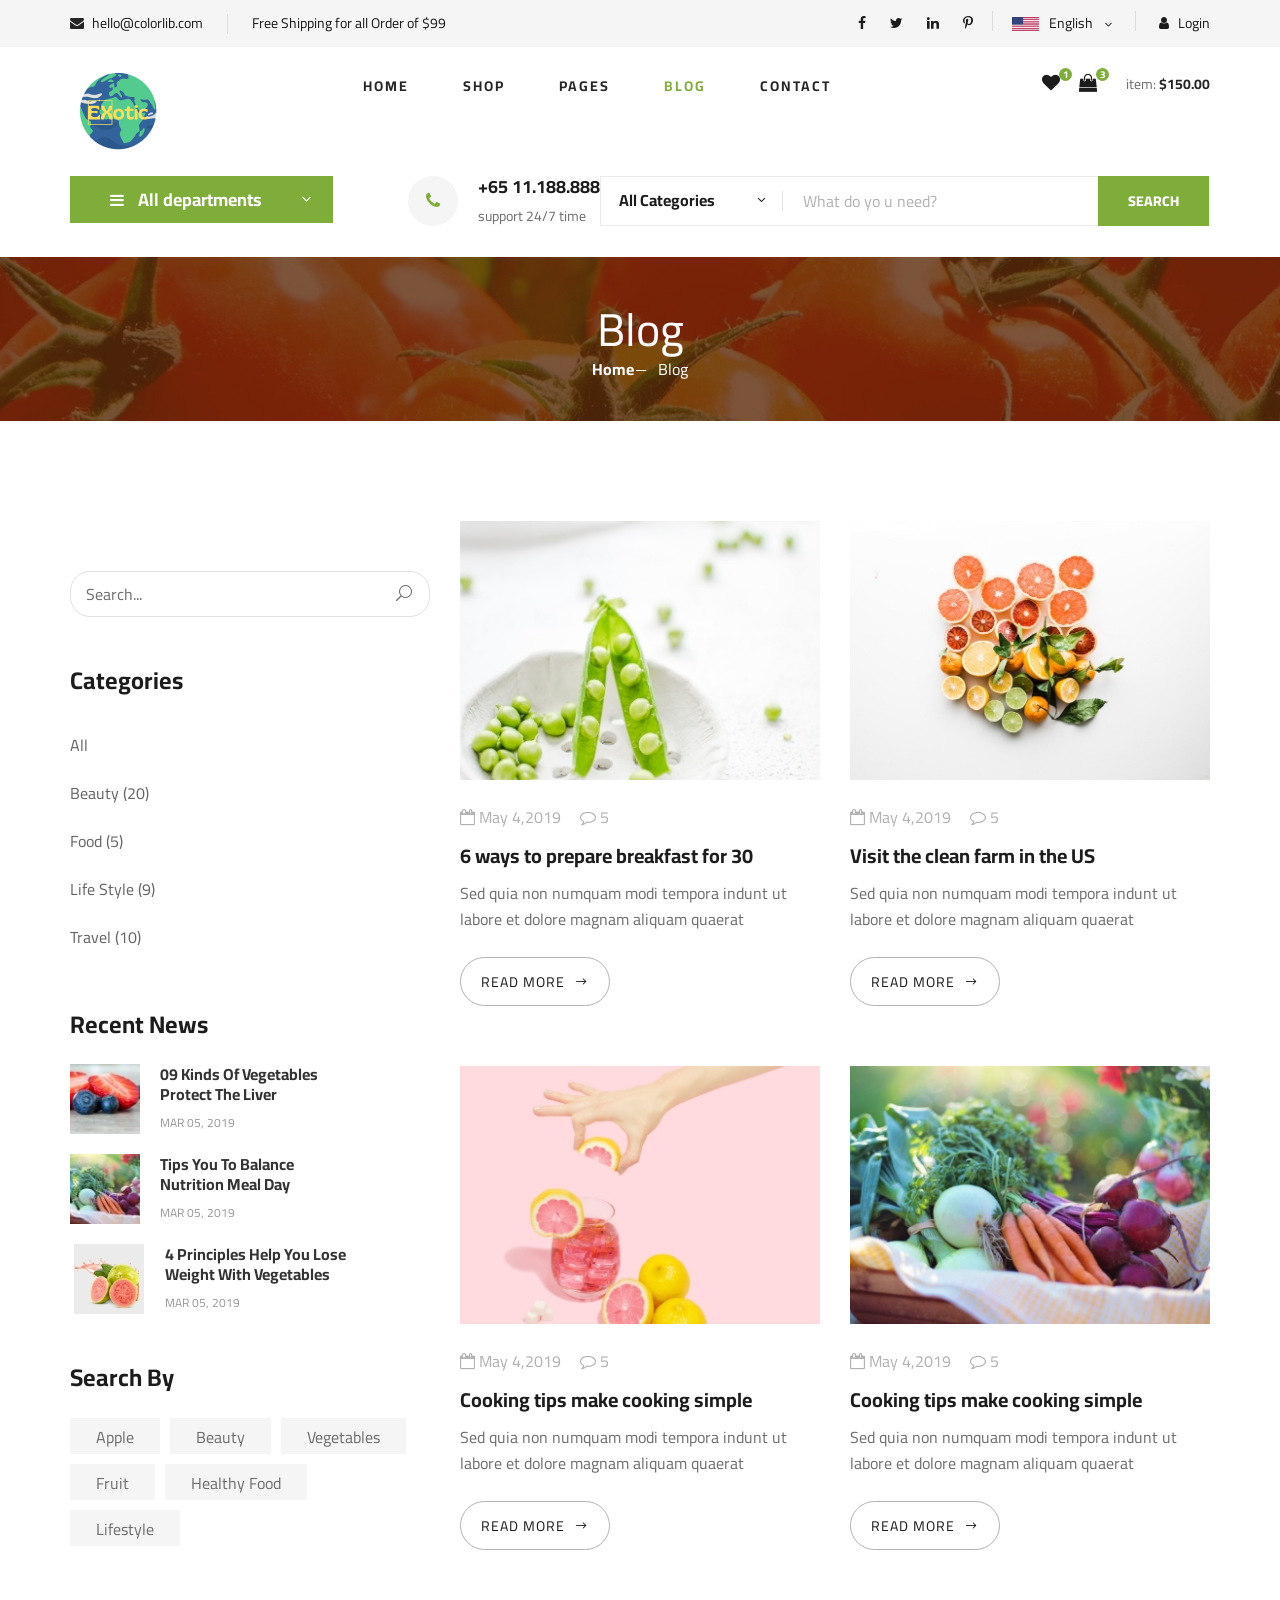
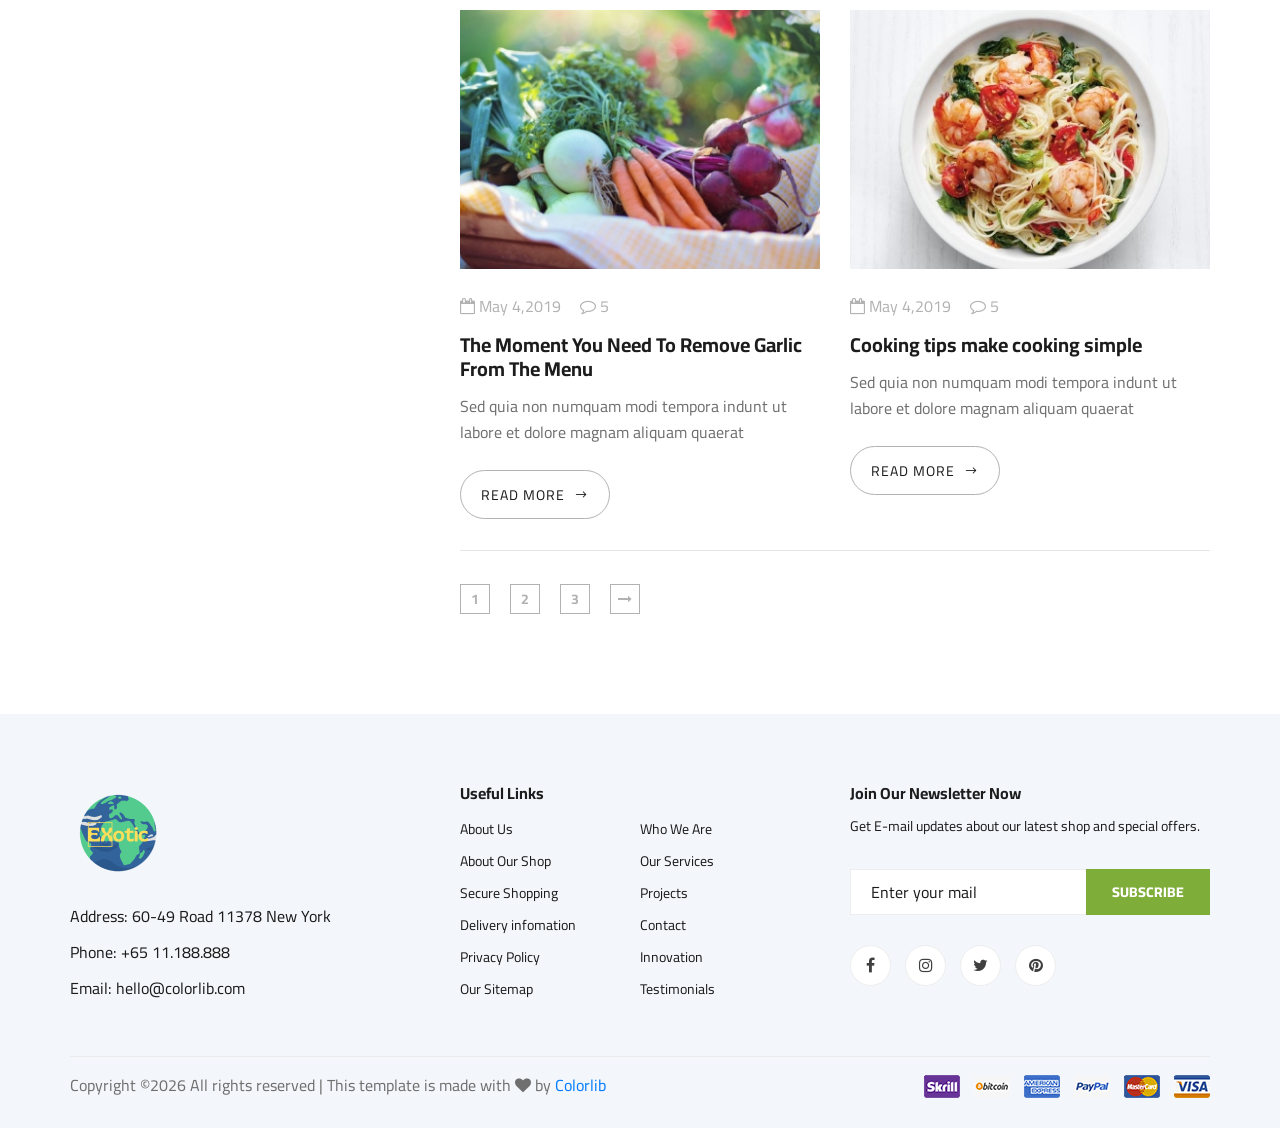
<file: blog.html>
<!DOCTYPE html>
<html lang="zxx">

<head>
    <meta charset="UTF-8">
    <meta name="description" content="Ogani Template">
    <meta name="keywords" content="Ogani, unica, creative, html">
    <meta name="viewport" content="width=device-width, initial-scale=1.0">
    <meta http-equiv="X-UA-Compatible" content="ie=edge">
    <title>Ogani | Template</title>

    <!-- Google Font -->
    <link href="https://fonts.googleapis.com/css2?family=Cairo:wght@200;300;400;600;900&display=swap" rel="stylesheet">

    <!-- Css Styles -->
    <link rel="stylesheet" href="css/bootstrap.min.css" type="text/css">
    <link rel="stylesheet" href="css/font-awesome.min.css" type="text/css">
    <link rel="stylesheet" href="css/elegant-icons.css" type="text/css">
    <link rel="stylesheet" href="css/nice-select.css" type="text/css">
    <link rel="stylesheet" href="css/jquery-ui.min.css" type="text/css">
    <link rel="stylesheet" href="css/owl.carousel.min.css" type="text/css">
    <link rel="stylesheet" href="css/slicknav.min.css" type="text/css">
    <link rel="stylesheet" href="css/style.css" type="text/css">
</head>

<body>
    <!-- Page Preloder -->
    <div id="preloder">
        <div class="loader"></div>
    </div>

    <!-- Humberger Begin -->
    <div class="humberger__menu__overlay"></div>
    <div class="humberger__menu__wrapper">
        <div class="humberger__menu__logo">
            <a href="#"><img src="img/logo.png" alt=""></a>
        </div>
        <div class="humberger__menu__cart">
            <ul>
                <li><a href="#"><i class="fa fa-heart"></i> <span>1</span></a></li>
                <li><a href="#"><i class="fa fa-shopping-bag"></i> <span>3</span></a></li>
            </ul>
            <div class="header__cart__price">item: <span>$150.00</span></div>
        </div>
        <div class="humberger__menu__widget">
            <div class="header__top__right__language">
                <img src="img/language.png" alt="">
                <div>English</div>
                <span class="arrow_carrot-down"></span>
                <ul>
                    <li><a href="#">Spanis</a></li>
                    <li><a href="#">English</a></li>
                </ul>
            </div>
            <div class="header__top__right__auth">
                <a href="#"><i class="fa fa-user"></i> Login</a>
            </div>
        </div>
        <nav class="humberger__menu__nav mobile-menu">
            <ul>
                <li class="active"><a href="./index.html">Home</a></li>
                <li><a href="./shop-grid.html">Shop</a></li>
                <li><a href="#">Pages</a>
                    <ul class="header__menu__dropdown">
                        <li><a href="./shop-details.html">Shop Details</a></li>
                        <li><a href="./shoping-cart.html">Shoping Cart</a></li>
                        <li><a href="./checkout.html">Check Out</a></li>
                        <li><a href="./blog-details.html">Blog Details</a></li>
                    </ul>
                </li>
                <li><a href="./blog.html">Blog</a></li>
                <li><a href="./contact.html">Contact</a></li>
            </ul>
        </nav>
        <div id="mobile-menu-wrap"></div>
        <div class="header__top__right__social">
            <a href="#"><i class="fa fa-facebook"></i></a>
            <a href="#"><i class="fa fa-twitter"></i></a>
            <a href="#"><i class="fa fa-linkedin"></i></a>
            <a href="#"><i class="fa fa-pinterest-p"></i></a>
        </div>
        <div class="humberger__menu__contact">
            <ul>
                <li><i class="fa fa-envelope"></i> hello@colorlib.com</li>
                <li>Free Shipping for all Order of $99</li>
            </ul>
        </div>
    </div>
    <!-- Humberger End -->

    <!-- Header Section Begin -->
    <header class="header">
        <div class="header__top">
            <div class="container">
                <div class="row">
                    <div class="col-lg-6">
                        <div class="header__top__left">
                            <ul>
                                <li><i class="fa fa-envelope"></i> hello@colorlib.com</li>
                                <li>Free Shipping for all Order of $99</li>
                            </ul>
                        </div>
                    </div>
                    <div class="col-lg-6">
                        <div class="header__top__right">
                            <div class="header__top__right__social">
                                <a href="#"><i class="fa fa-facebook"></i></a>
                                <a href="#"><i class="fa fa-twitter"></i></a>
                                <a href="#"><i class="fa fa-linkedin"></i></a>
                                <a href="#"><i class="fa fa-pinterest-p"></i></a>
                            </div>
                            <div class="header__top__right__language">
                                <img src="img/language.png" alt="">
                                <div>English</div>
                                <span class="arrow_carrot-down"></span>
                                <ul>
                                    <li><a href="#">Spanis</a></li>
                                    <li><a href="#">English</a></li>
                                </ul>
                            </div>
                            <div class="header__top__right__auth">
                                <a href="#"><i class="fa fa-user"></i> Login</a>
                            </div>
                        </div>
                    </div>
                </div>
            </div>
        </div>
        <div class="container">
            <div class="row">
                <div class="col-lg-3">
                    <div class="header__logo">
                        <a href="./index.html"><img src="img/logo.png" alt=""></a>
                    </div>
                </div>
                <div class="col-lg-6">
                    <nav class="header__menu">
                        <ul>
                            <li><a href="./index.html">Home</a></li>
                            <li><a href="./shop-grid.html">Shop</a></li>
                            <li><a href="#">Pages</a>
                                <ul class="header__menu__dropdown">
                                    <li><a href="./shop-details.html">Shop Details</a></li>
                                    <li><a href="./shoping-cart.html">Shoping Cart</a></li>
                                    <li><a href="./checkout.html">Check Out</a></li>
                                    <li><a href="./blog-details.html">Blog Details</a></li>
                                </ul>
                            </li>
                            <li class="active"><a href="./blog.html">Blog</a></li>
                            <li><a href="./contact.html">Contact</a></li>
                        </ul>
                    </nav>
                </div>
                <div class="col-lg-3">
                    <div class="header__cart">
                        <ul>
                            <li><a href="#"><i class="fa fa-heart"></i> <span>1</span></a></li>
                            <li><a href="#"><i class="fa fa-shopping-bag"></i> <span>3</span></a></li>
                        </ul>
                        <div class="header__cart__price">item: <span>$150.00</span></div>
                    </div>
                </div>
            </div>
            <div class="humberger__open">
                <i class="fa fa-bars"></i>
            </div>
        </div>
    </header>
    <!-- Header Section End -->

    <!-- Hero Section Begin -->
    <section class="hero hero-normal">
        <div class="container">
            <div class="row">
                <div class="col-lg-3">
                    <div class="hero__categories">
                        <div class="hero__categories__all">
                            <i class="fa fa-bars"></i>
                            <span>All departments</span>
                        </div>
                        <ul>
                            <li><a href="#">Fresh Meat</a></li>
                            <li><a href="#">Vegetables</a></li>
                            <li><a href="#">Fruit & Nut Gifts</a></li>
                            <li><a href="#">Fresh Berries</a></li>
                            <li><a href="#">Ocean Foods</a></li>
                            <li><a href="#">Butter & Eggs</a></li>
                            <li><a href="#">Fastfood</a></li>
                            <li><a href="#">Fresh Onion</a></li>
                            <li><a href="#">Papayaya & Crisps</a></li>
                            <li><a href="#">Oatmeal</a></li>
                            <li><a href="#">Fresh Bananas</a></li>
                        </ul>
                    </div>
                </div>
                <div class="col-lg-9">
                    <div class="hero__search">
                        <div class="hero__search__form">
                            <form action="#">
                                <div class="hero__search__categories">
                                    All Categories
                                    <span class="arrow_carrot-down"></span>
                                </div>
                                <input type="text" placeholder="What do yo u need?">
                                <button type="submit" class="site-btn">SEARCH</button>
                            </form>
                        </div>
                        <div class="hero__search__phone">
                            <div class="hero__search__phone__icon">
                                <i class="fa fa-phone"></i>
                            </div>
                            <div class="hero__search__phone__text">
                                <h5>+65 11.188.888</h5>
                                <span>support 24/7 time</span>
                            </div>
                        </div>
                    </div>
                </div>
            </div>
        </div>
    </section>
    <!-- Hero Section End -->

    <!-- Breadcrumb Section Begin -->
    <section class="breadcrumb-section set-bg" data-setbg="img/breadcrumb.jpg">
        <div class="container">
            <div class="row">
                <div class="col-lg-12 text-center">
                    <div class="breadcrumb__text">
                        <h2>Blog</h2>
                        <div class="breadcrumb__option">
                            <a href="./index.html">Home</a>
                            <span>Blog</span>
                        </div>
                    </div>
                </div>
            </div>
        </div>
    </section>
    <!-- Breadcrumb Section End -->

    <!-- Blog Section Begin -->
    <section class="blog spad">
        <div class="container">
            <div class="row">
                <div class="col-lg-4 col-md-5">
                    <div class="blog__sidebar">
                        <div class="blog__sidebar__search">
                            <form action="#">
                                <input type="text" placeholder="Search...">
                                <button type="submit"><span class="icon_search"></span></button>
                            </form>
                        </div>
                        <div class="blog__sidebar__item">
                            <h4>Categories</h4>
                            <ul>
                                <li><a href="#">All</a></li>
                                <li><a href="#">Beauty (20)</a></li>
                                <li><a href="#">Food (5)</a></li>
                                <li><a href="#">Life Style (9)</a></li>
                                <li><a href="#">Travel (10)</a></li>
                            </ul>
                        </div>
                        <div class="blog__sidebar__item">
                            <h4>Recent News</h4>
                            <div class="blog__sidebar__recent">
                                <a href="#" class="blog__sidebar__recent__item">
                                    <div class="blog__sidebar__recent__item__pic">
                                        <img src="img/blog/sidebar/sr-1.jpg" alt="">
                                    </div>
                                    <div class="blog__sidebar__recent__item__text">
                                        <h6>09 Kinds Of Vegetables<br /> Protect The Liver</h6>
                                        <span>MAR 05, 2019</span>
                                    </div>
                                </a>
                                <a href="#" class="blog__sidebar__recent__item">
                                    <div class="blog__sidebar__recent__item__pic">
                                        <img src="img/blog/sidebar/sr-2.jpg" alt="">
                                    </div>
                                    <div class="blog__sidebar__recent__item__text">
                                        <h6>Tips You To Balance<br /> Nutrition Meal Day</h6>
                                        <span>MAR 05, 2019</span>
                                    </div>
                                </a>
                                <a href="#" class="blog__sidebar__recent__item">
                                    <div class="blog__sidebar__recent__item__pic">
                                        <img src="img/blog/sidebar/sr-3.jpg" alt="">
                                    </div>
                                    <div class="blog__sidebar__recent__item__text">
                                        <h6>4 Principles Help You Lose <br />Weight With Vegetables</h6>
                                        <span>MAR 05, 2019</span>
                                    </div>
                                </a>
                            </div>
                        </div>
                        <div class="blog__sidebar__item">
                            <h4>Search By</h4>
                            <div class="blog__sidebar__item__tags">
                                <a href="#">Apple</a>
                                <a href="#">Beauty</a>
                                <a href="#">Vegetables</a>
                                <a href="#">Fruit</a>
                                <a href="#">Healthy Food</a>
                                <a href="#">Lifestyle</a>
                            </div>
                        </div>
                    </div>
                </div>
                <div class="col-lg-8 col-md-7">
                    <div class="row">
                        <div class="col-lg-6 col-md-6 col-sm-6">
                            <div class="blog__item">
                                <div class="blog__item__pic">
                                    <img src="img/blog/blog-2.jpg" alt="">
                                </div>
                                <div class="blog__item__text">
                                    <ul>
                                        <li><i class="fa fa-calendar-o"></i> May 4,2019</li>
                                        <li><i class="fa fa-comment-o"></i> 5</li>
                                    </ul>
                                    <h5><a href="#">6 ways to prepare breakfast for 30</a></h5>
                                    <p>Sed quia non numquam modi tempora indunt ut labore et dolore magnam aliquam
                                        quaerat </p>
                                    <a href="#" class="blog__btn">READ MORE <span class="arrow_right"></span></a>
                                </div>
                            </div>
                        </div>
                        <div class="col-lg-6 col-md-6 col-sm-6">
                            <div class="blog__item">
                                <div class="blog__item__pic">
                                    <img src="img/blog/blog-3.jpg" alt="">
                                </div>
                                <div class="blog__item__text">
                                    <ul>
                                        <li><i class="fa fa-calendar-o"></i> May 4,2019</li>
                                        <li><i class="fa fa-comment-o"></i> 5</li>
                                    </ul>
                                    <h5><a href="#">Visit the clean farm in the US</a></h5>
                                    <p>Sed quia non numquam modi tempora indunt ut labore et dolore magnam aliquam
                                        quaerat </p>
                                    <a href="#" class="blog__btn">READ MORE <span class="arrow_right"></span></a>
                                </div>
                            </div>
                        </div>
                        <div class="col-lg-6 col-md-6 col-sm-6">
                            <div class="blog__item">
                                <div class="blog__item__pic">
                                    <img src="img/blog/blog-1.jpg" alt="">
                                </div>
                                <div class="blog__item__text">
                                    <ul>
                                        <li><i class="fa fa-calendar-o"></i> May 4,2019</li>
                                        <li><i class="fa fa-comment-o"></i> 5</li>
                                    </ul>
                                    <h5><a href="#">Cooking tips make cooking simple</a></h5>
                                    <p>Sed quia non numquam modi tempora indunt ut labore et dolore magnam aliquam
                                        quaerat </p>
                                    <a href="#" class="blog__btn">READ MORE <span class="arrow_right"></span></a>
                                </div>
                            </div>
                        </div>
                        <div class="col-lg-6 col-md-6 col-sm-6">
                            <div class="blog__item">
                                <div class="blog__item__pic">
                                    <img src="img/blog/blog-4.jpg" alt="">
                                </div>
                                <div class="blog__item__text">
                                    <ul>
                                        <li><i class="fa fa-calendar-o"></i> May 4,2019</li>
                                        <li><i class="fa fa-comment-o"></i> 5</li>
                                    </ul>
                                    <h5><a href="#">Cooking tips make cooking simple</a></h5>
                                    <p>Sed quia non numquam modi tempora indunt ut labore et dolore magnam aliquam
                                        quaerat </p>
                                    <a href="#" class="blog__btn">READ MORE <span class="arrow_right"></span></a>
                                </div>
                            </div>
                        </div>
                        <div class="col-lg-6 col-md-6 col-sm-6">
                            <div class="blog__item">
                                <div class="blog__item__pic">
                                    <img src="img/blog/blog-4.jpg" alt="">
                                </div>
                                <div class="blog__item__text">
                                    <ul>
                                        <li><i class="fa fa-calendar-o"></i> May 4,2019</li>
                                        <li><i class="fa fa-comment-o"></i> 5</li>
                                    </ul>
                                    <h5><a href="#">The Moment You Need To Remove Garlic From The Menu</a></h5>
                                    <p>Sed quia non numquam modi tempora indunt ut labore et dolore magnam aliquam
                                        quaerat </p>
                                    <a href="#" class="blog__btn">READ MORE <span class="arrow_right"></span></a>
                                </div>
                            </div>
                        </div>
                        <div class="col-lg-6 col-md-6 col-sm-6">
                            <div class="blog__item">
                                <div class="blog__item__pic">
                                    <img src="img/blog/blog-6.jpg" alt="">
                                </div>
                                <div class="blog__item__text">
                                    <ul>
                                        <li><i class="fa fa-calendar-o"></i> May 4,2019</li>
                                        <li><i class="fa fa-comment-o"></i> 5</li>
                                    </ul>
                                    <h5><a href="#">Cooking tips make cooking simple</a></h5>
                                    <p>Sed quia non numquam modi tempora indunt ut labore et dolore magnam aliquam
                                        quaerat </p>
                                    <a href="#" class="blog__btn">READ MORE <span class="arrow_right"></span></a>
                                </div>
                            </div>
                        </div>
                        <div class="col-lg-12">
                            <div class="product__pagination blog__pagination">
                                <a href="#">1</a>
                                <a href="#">2</a>
                                <a href="#">3</a>
                                <a href="#"><i class="fa fa-long-arrow-right"></i></a>
                            </div>
                        </div>
                    </div>
                </div>
            </div>
        </div>
    </section>
    <!-- Blog Section End -->

    <!-- Footer Section Begin -->
    <footer class="footer spad">
        <div class="container">
            <div class="row">
                <div class="col-lg-3 col-md-6 col-sm-6">
                    <div class="footer__about">
                        <div class="footer__about__logo">
                            <a href="./index.html"><img src="img/logo.png" alt=""></a>
                        </div>
                        <ul>
                            <li>Address: 60-49 Road 11378 New York</li>
                            <li>Phone: +65 11.188.888</li>
                            <li>Email: hello@colorlib.com</li>
                        </ul>
                    </div>
                </div>
                <div class="col-lg-4 col-md-6 col-sm-6 offset-lg-1">
                    <div class="footer__widget">
                        <h6>Useful Links</h6>
                        <ul>
                            <li><a href="#">About Us</a></li>
                            <li><a href="#">About Our Shop</a></li>
                            <li><a href="#">Secure Shopping</a></li>
                            <li><a href="#">Delivery infomation</a></li>
                            <li><a href="#">Privacy Policy</a></li>
                            <li><a href="#">Our Sitemap</a></li>
                        </ul>
                        <ul>
                            <li><a href="#">Who We Are</a></li>
                            <li><a href="#">Our Services</a></li>
                            <li><a href="#">Projects</a></li>
                            <li><a href="#">Contact</a></li>
                            <li><a href="#">Innovation</a></li>
                            <li><a href="#">Testimonials</a></li>
                        </ul>
                    </div>
                </div>
                <div class="col-lg-4 col-md-12">
                    <div class="footer__widget">
                        <h6>Join Our Newsletter Now</h6>
                        <p>Get E-mail updates about our latest shop and special offers.</p>
                        <form action="#">
                            <input type="text" placeholder="Enter your mail">
                            <button type="submit" class="site-btn">Subscribe</button>
                        </form>
                        <div class="footer__widget__social">
                            <a href="#"><i class="fa fa-facebook"></i></a>
                            <a href="#"><i class="fa fa-instagram"></i></a>
                            <a href="#"><i class="fa fa-twitter"></i></a>
                            <a href="#"><i class="fa fa-pinterest"></i></a>
                        </div>
                    </div>
                </div>
            </div>
            <div class="row">
                <div class="col-lg-12">
                    <div class="footer__copyright">
                        <div class="footer__copyright__text"><p><!-- Link back to Colorlib can't be removed. Template is licensed under CC BY 3.0. -->
  Copyright &copy;<script>document.write(new Date().getFullYear());</script> All rights reserved | This template is made with <i class="fa fa-heart" aria-hidden="true"></i> by <a href="https://colorlib.com" target="_blank">Colorlib</a>
  <!-- Link back to Colorlib can't be removed. Template is licensed under CC BY 3.0. --></p></div>
                        <div class="footer__copyright__payment"><img src="img/payment-item.png" alt=""></div>
                    </div>
                </div>
            </div>
        </div>
    </footer>
    <!-- Footer Section End -->

    <!-- Js Plugins -->
    <script src="js/jquery-3.3.1.min.js"></script>
    <script src="js/bootstrap.min.js"></script>
    <script src="js/jquery.nice-select.min.js"></script>
    <script src="js/jquery-ui.min.js"></script>
    <script src="js/jquery.slicknav.js"></script>
    <script src="js/mixitup.min.js"></script>
    <script src="js/owl.carousel.min.js"></script>
    <script src="js/main.js"></script>



</body>

</html>
</file>
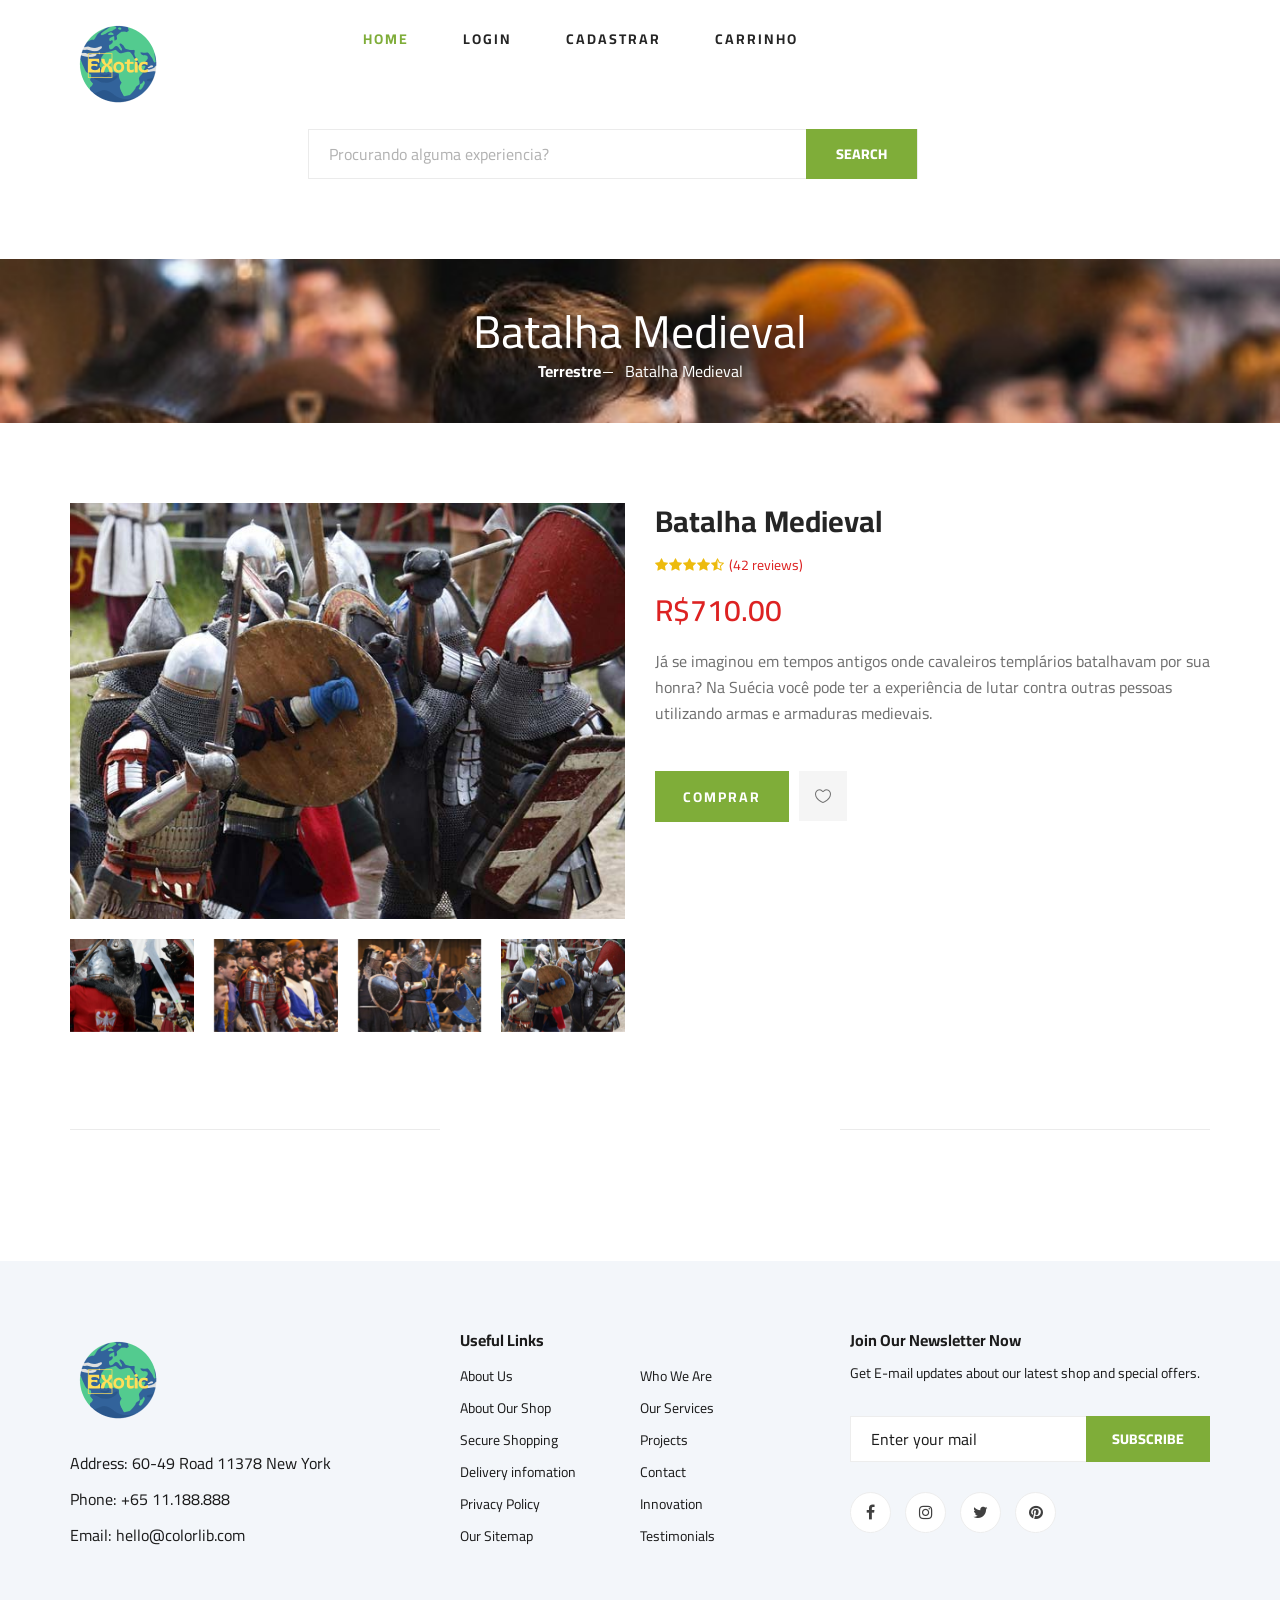
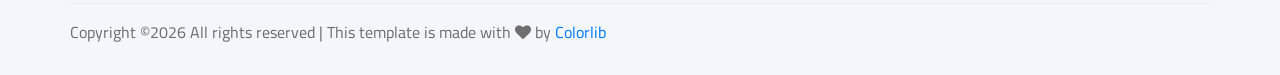
<file: btMedieval.html>
<!DOCTYPE html>
<html lang="zxx">

<head>
    <meta charset="UTF-8">
    <meta name="description" content="Ogani Template">
    <meta name="keywords" content="Ogani, unica, creative, html">
    <meta name="viewport" content="width=device-width, initial-scale=1.0">
    <meta http-equiv="X-UA-Compatible" content="ie=edge">
    <title>Batalha Medieval</title>

    <!-- Google Font -->
    <link href="https://fonts.googleapis.com/css2?family=Cairo:wght@200;300;400;600;900&display=swap" rel="stylesheet">

    <!-- Css Styles -->
    <link rel="stylesheet" href="css/bootstrap.min.css" type="text/css">
    <link rel="stylesheet" href="css/font-awesome.min.css" type="text/css">
    <link rel="stylesheet" href="css/elegant-icons.css" type="text/css">
    <link rel="stylesheet" href="css/nice-select.css" type="text/css">
    <link rel="stylesheet" href="css/jquery-ui.min.css" type="text/css">
    <link rel="stylesheet" href="css/owl.carousel.min.css" type="text/css">
    <link rel="stylesheet" href="css/slicknav.min.css" type="text/css">
    <link rel="stylesheet" href="css/style.css" type="text/css">
</head>

<body>
    <!-- Page Preloder -->
    <div id="preloder">
        <div class="loader"></div>
    </div>

    <!-- Humberger Begin -->
    <div class="humberger__menu__overlay"></div>
    <div class="humberger__menu__wrapper">
        <div class="humberger__menu__logo">
            <a href="#"><img src="img/logo.png" alt=""></a>
        </div>
        <div class="humberger__menu__cart">
            <ul>
                <li><a href="#"><i class="fa fa-heart"></i> <span>1</span></a></li>
                <li><a href="#"><i class="fa fa-shopping-bag"></i> <span>3</span></a></li>
            </ul>
            <div class="header__cart__price">item: <span>R$710.00</span></div>
        </div>
        <div class="humberger__menu__widget">
            <div class="header__top__right__language">
                <img src="img/language.png" alt="">
                <div>English</div>
                <span class="arrow_carrot-down"></span>
                <ul>
                    <li><a href="#">Spanis</a></li>
                    <li><a href="#">English</a></li>
                </ul>
            </div>
            <div class="header__top__right__auth">
                <a href="#"><i class="fa fa-user"></i> Login</a>
            </div>
        </div>
        <nav class="humberger__menu__nav mobile-menu">
            <ul>
                <li class="active"><a href="./index.html">Home</a></li>
                <li><a href="./shop-grid.html">Shop</a></li>
                <li><a href="#">Pages</a>
                    <ul class="header__menu__dropdown">
                        <li><a href="./shop-details.html">Shop Details</a></li>
                        <li><a href="./shoping-cart.html">Shoping Cart</a></li>
                        <li><a href="./checkout.html">Check Out</a></li>
                        <li><a href="./blog-details.html">Blog Details</a></li>
                    </ul>
                </li>
                <li><a href="./blog.html">Blog</a></li>
                <li><a href="./contact.html">Contact</a></li>
            </ul>
        </nav>
        <div id="mobile-menu-wrap"></div>
        <div class="header__top__right__social">
            <a href="#"><i class="fa fa-facebook"></i></a>
            <a href="#"><i class="fa fa-twitter"></i></a>
            <a href="#"><i class="fa fa-linkedin"></i></a>
            <a href="#"><i class="fa fa-pinterest-p"></i></a>
        </div>
        <div class="humberger__menu__contact">
            <ul>
                <li><i class="fa fa-envelope"></i> hello@colorlib.com</li>
                <li>Free Shipping for all Order of $99</li>
            </ul>
        </div>
    </div>
    <!-- Humberger End -->

     <!-- Header Section Begin -->
     <header class="header">
        <!--<div class="header__top">
            <div class="container">
                <div class="row">
                    <div class="col-lg-6 col-md-6">
                        <div class="header__top__left">
                            <ul>
                                <li><i class="fa fa-envelope"></i> hello@colorlib.com</li>
                                <li>Free Shipping for all Order of $99</li>
                            </ul>
                        </div>
                    </div>
                    <div class="col-lg-6 col-md-6">
                        <div class="header__top__right">
                            <div class="header__top__right__social">
                                <a href="#"><i class="fa fa-facebook"></i></a>
                                <a href="#"><i class="fa fa-twitter"></i></a>
                                <a href="#"><i class="fa fa-linkedin"></i></a>
                                <a href="#"><i class="fa fa-pinterest-p"></i></a>
                            </div>
                            <div class="header__top__right__language">
                                <img src="img/language.png" alt="">
                                <div>English</div>
                                <span class="arrow_carrot-down"></span>
                                <ul>
                                    <li><a href="#">Spanis</a></li>
                                    <li><a href="#">English</a></li>
                                </ul>
                            </div>
                            <div class="header__top__right__auth">
                                <a href="#"><i class="fa fa-user"></i> Login</a>
                            </div>
                        </div>
                    </div>
                </div>
            </div>
        </div>-->
        <div class="container">
            <div class="row">
                <div class="col-lg-3">
                    <div class="header__logo">
                        <a href="./index.html"><img src="img/logo.png" alt=""></a>
                    </div>
                </div>
                <div class="col-lg-6">
                    <nav class="header__menu">
                        <ul>
                            <li class="active"><a href="./index.html">Home</a></li>
                            <!--<li><a href="./shop-grid.html">Shop</a></li>-->
                            <!--<li><a href="#">Pages</a>
                                <ul class="header__menu__dropdown">
                                    <li><a href="./shop-details.html">Shop Details</a></li>
                                    <li><a href="./shoping-cart.html">Shoping Cart</a></li>
                                    <li><a href="./checkout.html">Check Out</a></li>
                                    <li><a href="./blog-details.html">Blog Details</a></li>
                                </ul>
                            </li>-->
                            <li><a href="./login.html">Login</a></li>
                            <li><a href="./addUser.html">Cadastrar</a></li>
                            <li><a href="./shoping-cart.html">Carrinho</a></li>
                        </ul>
                    </nav>
                </div>
                <div class="col-lg-3">
                    <div class="header__cart">
                       <!-- <ul>
                            <li><a href="#"><i class="fa fa-heart"></i> <span>1</span></a></li>
                            <li><a href="./shoping-cart.html"><i class="fa fa-shopping-cart"></i> <span></span></a></li>
                        </ul>-->
                        
                    </div>
                </div>
            </div>
            <div class="humberger__open">
                <i class="fa fa-bars"></i>
            </div>
        </div>
    </header>
    <!-- Header Section End -->

    <!-- Hero Section Begin -->
    <section class="hero">
        <div class="container">
            <div class="row">
                <div class="col-lg-9">
                    <div class="hero__search">
                        <div class="hero__search__form">
                            <form action="#">
                                <input type="text" placeholder="Procurando alguma experiencia?">
                                <button type="submit" class="site-btn">SEARCH</button>
                            </form>
                        </div>
                       <!--- <div class="hero__search__phone">
                            <div class="hero__search__phone__icon">
                                <i class="fa fa-phone"></i>
                            </div>
                            <div class="hero__search__phone__text">
                                <h5>+65 11.188.888</h5>
                                <span>support 24/7 time</span>
                            </div>
                        </div>
                    </div>-->
                    <!--<div class="hero__item set-bg" data-setbg="img/hero/massagemcobra.jpg">
                        <div class="hero__text">
                            <span>As mais diversas experiências</span>
                            <h2>Venha <br />conhecer o mundo</h2>
                            <p>viaje conosco</p>
                            <a href="#" class="primary-btn">AVENTURA</a>
                        </div>
                    </div>-->
        
    </section>
    <!-- Hero Section End -->

    <!-- Breadcrumb Section Begin -->
    <section class="breadcrumb-section set-bg" data-setbg="img/medieval3.jpg">
        <div class="container">
            <div class="row">
                <div class="col-lg-12 text-center">
                    <div class="breadcrumb__text">
                        <h2>Batalha Medieval</h2>
                        <div class="breadcrumb__option">
                          <!-- <a href="./index.html">Home</a>-->
                            <a href="./index.html">Terrestre</a>
                            <span>Batalha Medieval</span>
                        </div>
                    </div>
                </div>
            </div>
        </div>
    </section>
    <!-- Breadcrumb Section End -->

    <!-- Product Details Section Begin -->
    <section class="product-details spad">
        <div class="container">
            <div class="row">
                <div class="col-lg-6 col-md-6">
                    <div class="product__details__pic">
                        <div class="product__details__pic__item">
                            <img class="product__details__pic__item--large"
                                src="img/medieval1.jpg" alt="">
                        </div>
                        <div class="product__details__pic__slider owl-carousel">
                            <img data-imgbigurl="img/meideval2.jpg"
                                src="img/meideval2.jpg" alt="">
                            <img data-imgbigurl="img/medieval3.jpg"
                                src="img/medieval3.jpg" alt="">
                            <img data-imgbigurl="img/medieval4.jpg"
                                src="img/medieval4.jpg" alt="">
                            <img data-imgbigurl="img/medieval1.jpg"
                                src="img/medieval1.jpg" alt="">
                        </div>
                    </div>
                </div>
                <div class="col-lg-6 col-md-6">
                    <div class="product__details__text">
                        <h3>Batalha Medieval</h3>
                        <div class="product__details__rating">
                            <i class="fa fa-star"></i>
                            <i class="fa fa-star"></i>
                            <i class="fa fa-star"></i>
                            <i class="fa fa-star"></i>
                            <i class="fa fa-star-half-o"></i>
                            <span>(42 reviews)</span>
                        </div>
                        <div class="product__details__price">R$710.00</div>
                        <p>Já se imaginou em tempos antigos onde cavaleiros templários batalhavam por sua honra? Na Suécia você pode ter a experiência de lutar contra outras pessoas utilizando armas e armaduras medievais.</p>
                      <!--  <div class="product__details__quantity">
                            <div class="quantity">
                                <div class="pro-qty">
                                    <input type="text" value="1">
                                </div>
                            </div>
                        </div>-->
                        
                        <a href="shoping-cart.html" class="primary-btn">Comprar</a>
                       <a href="#" class="heart-icon"><span class="icon_heart_alt"></span></a></a>
                       
                    </div>
                </div>
                <div class="col-lg-12">
                    <div class="product__details__tab">
                        <ul class="nav nav-tabs" role="tablist">
                          
                        </ul>
                        <div class="tab-content">
                            <div class="tab-pane active" id="tabs-1" role="tabpanel">
                                <div class="product__details__tab__desc">
                                   
                                </div>
                            </div>
                            <div class="tab-pane" id="tabs-2" role="tabpanel">
                                <div class="product__details__tab__desc">
                                   
                                </div>
                            </div>
                            <div class="tab-pane" id="tabs-3" role="tabpanel">
                                <div class="product__details__tab__desc">
                                   
                                </div>
                            </div>
                        </div>
                    </div>
                </div>
            </div>
        </div>
    </section>
    <!-- Product Details Section End -->

    <!-- Related Product Section Begin -->
   <!-- <section class="related-product">
        <div class="container">
            <div class="row">
                <div class="col-lg-12">
                    <div class="section-title related__product__title">
                        <h2>Experiências Relacionadas</h2>
                    </div>
                </div>
            </div>
            <div class="row">
                <div class="col-lg-3 col-md-4 col-sm-6">
                    <div class="product__item">
                        <div class="product__item__pic set-bg" data-setbg="img/elefantes-na-tailandia-viajando-na-janela-13-1.jpg">
                            <ul class="product__item__pic__hover">
                                <li><a href="#"><i class="fa fa-heart"></i></a></li>
                                <li><a href="#"><i class="fa fa-retweet"></i></a></li>
                                <li><a href="#"><i class="fa fa-shopping-cart"></i></a></li>
                            </ul>
                        </div>
                        <div class="product__item__text">
                            <h6><a href="#">Passeio de elefantes</a></h6>
                            <h5>R$130.00</h5>
                        </div>
                    </div>
                </div>
                <div class="col-lg-3 col-md-4 col-sm-6">
                    <div class="product__item">
                        <div class="product__item__pic set-bg" data-setbg="img/5eafdd3db48e3a5a66028de6_person-standing-and-holding-lamp-inside-cave-2397414.jpg">
                            <ul class="product__item__pic__hover">
                                <li><a href="#"><i class="fa fa-heart"></i></a></li>
                                <li><a href="#"><i class="fa fa-retweet"></i></a></li>
                                <li><a href="#"><i class="fa fa-shopping-cart"></i></a></li>
                            </ul>
                        </div>
                        <div class="product__item__text">
                            <h6><a href="#">Exploração de cavernas</a></h6>
                            <h5>R$430.00</h5>
                        </div>
                    </div>
                </div>
                <div class="col-lg-3 col-md-4 col-sm-6">
                    <div class="product__item">
                        <div class="product__item__pic set-bg" data-setbg="img/ovo_seculo_06.jpg">
                            <ul class="product__item__pic__hover">
                                <li><a href="#"><i class="fa fa-heart"></i></a></li>
                                <li><a href="#"><i class="fa fa-retweet"></i></a></li>
                                <li><a href="#"><i class="fa fa-shopping-cart"></i></a></li>
                            </ul>
                        </div>
                        <div class="product__item__text">
                            <h6><a href="#">Ovo Milenar</a></h6>
                            <h5>R$80.00</h5>
                        </div>
                    </div>
                </div>
    </section> -->
    <!-- Related Product Section End -->

    <!-- Footer Section Begin -->
    <footer class="footer spad">
        <div class="container">
            <div class="row">
                <div class="col-lg-3 col-md-6 col-sm-6">
                    <div class="footer__about">
                        <div class="footer__about__logo">
                            <a href="./index.html"><img src="img/exotic.png" alt=""></a>
                        </div>
                        <ul>
                            <li>Address: 60-49 Road 11378 New York</li>
                            <li>Phone: +65 11.188.888</li>
                            <li>Email: hello@colorlib.com</li>
                        </ul>
                    </div>
                </div>
                <div class="col-lg-4 col-md-6 col-sm-6 offset-lg-1">
                    <div class="footer__widget">
                        <h6>Useful Links</h6>
                        <ul>
                            <li><a href="#">About Us</a></li>
                            <li><a href="#">About Our Shop</a></li>
                            <li><a href="#">Secure Shopping</a></li>
                            <li><a href="#">Delivery infomation</a></li>
                            <li><a href="#">Privacy Policy</a></li>
                            <li><a href="#">Our Sitemap</a></li>
                        </ul>
                        <ul>
                            <li><a href="#">Who We Are</a></li>
                            <li><a href="#">Our Services</a></li>
                            <li><a href="#">Projects</a></li>
                            <li><a href="#">Contact</a></li>
                            <li><a href="#">Innovation</a></li>
                            <li><a href="#">Testimonials</a></li>
                        </ul>
                    </div>
                </div>
                <div class="col-lg-4 col-md-12">
                    <div class="footer__widget">
                        <h6>Join Our Newsletter Now</h6>
                        <p>Get E-mail updates about our latest shop and special offers.</p>
                        <form action="#">
                            <input type="text" placeholder="Enter your mail">
                            <button type="submit" class="site-btn">Subscribe</button>
                        </form>
                        <div class="footer__widget__social">
                            <a href="#"><i class="fa fa-facebook"></i></a>
                            <a href="#"><i class="fa fa-instagram"></i></a>
                            <a href="#"><i class="fa fa-twitter"></i></a>
                            <a href="#"><i class="fa fa-pinterest"></i></a>
                        </div>
                    </div>
                </div>
            </div>
            <div class="row">
                <div class="col-lg-12">
                    <div class="footer__copyright">
                        <div class="footer__copyright__text"><p><!-- Link back to Colorlib can't be removed. Template is licensed under CC BY 3.0. -->
  Copyright &copy;<script>document.write(new Date().getFullYear());</script> All rights reserved | This template is made with <i class="fa fa-heart" aria-hidden="true"></i> by <a href="https://colorlib.com" target="_blank">Colorlib</a>
  <!-- Link back to Colorlib can't be removed. Template is licensed under CC BY 3.0. --></p></div>
                        <div class="footer__copyright__payment"></div>
                    </div>
                </div>
            </div>
        </div>
    </footer>
    <!-- Footer Section End -->

    <!-- Js Plugins -->
    <script src="js/jquery-3.3.1.min.js"></script>
    <script src="js/bootstrap.min.js"></script>
    <script src="js/jquery.nice-select.min.js"></script>
    <script src="js/jquery-ui.min.js"></script>
    <script src="js/jquery.slicknav.js"></script>
    <script src="js/mixitup.min.js"></script>
    <script src="js/owl.carousel.min.js"></script>
    <script src="js/main.js"></script>


</body>

</html>
</file>
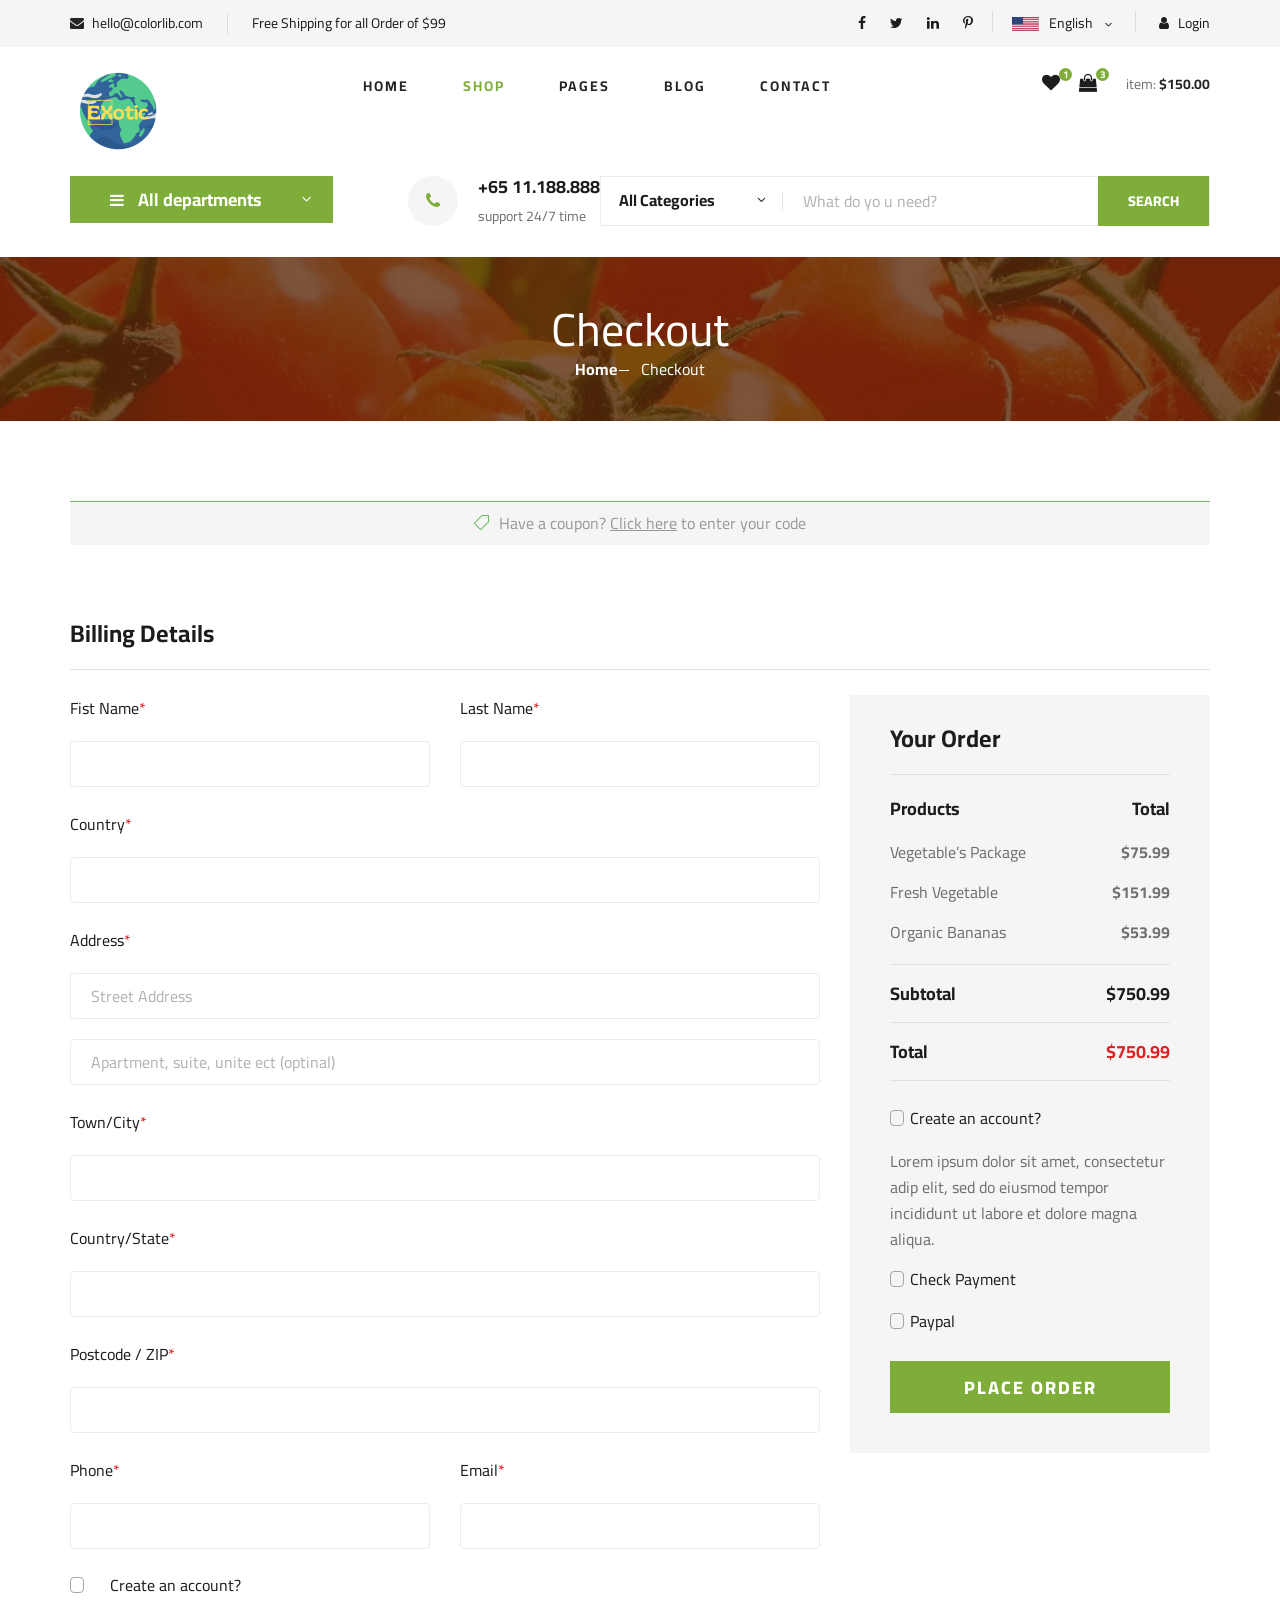
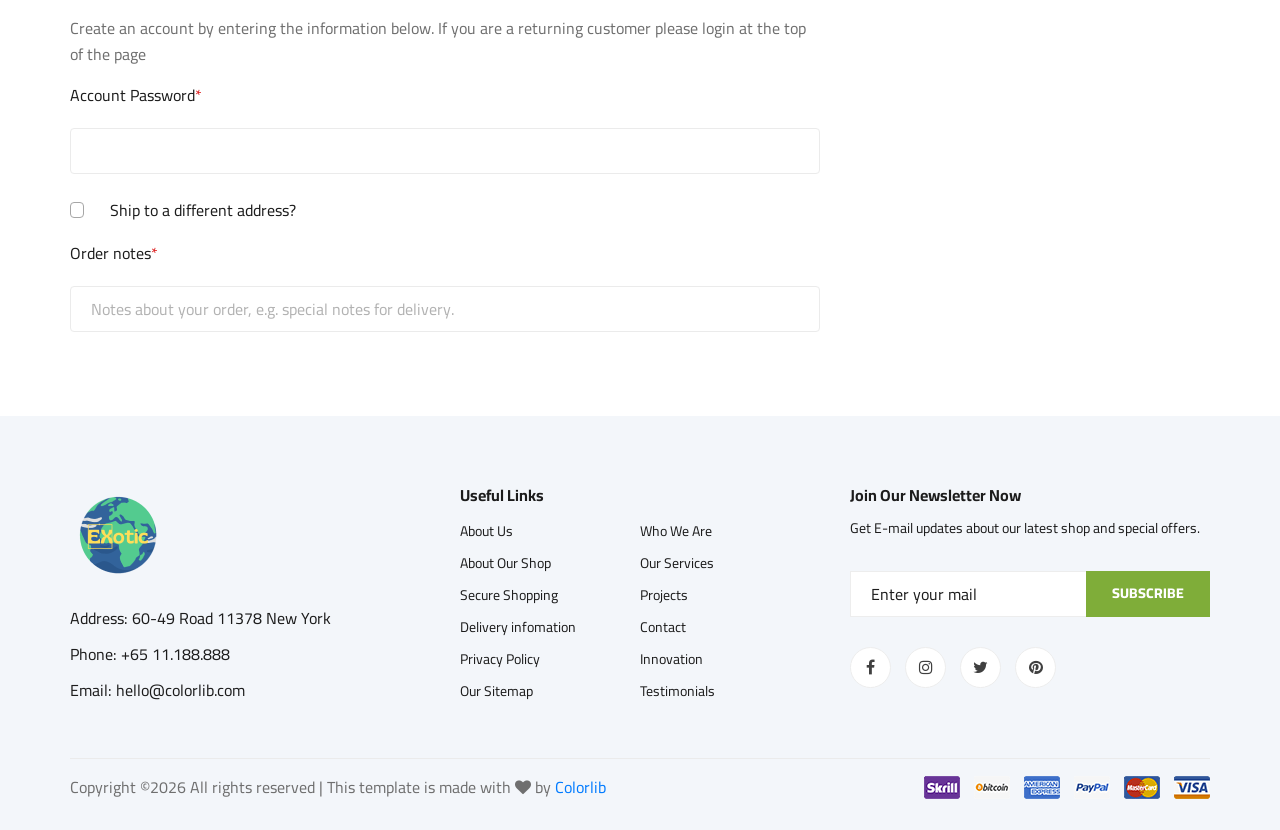
<file: checkout.html>
<!DOCTYPE html>
<html lang="zxx">

<head>
    <meta charset="UTF-8">
    <meta name="description" content="Ogani Template">
    <meta name="keywords" content="Ogani, unica, creative, html">
    <meta name="viewport" content="width=device-width, initial-scale=1.0">
    <meta http-equiv="X-UA-Compatible" content="ie=edge">
    <title>Ogani | Template</title>

    <!-- Google Font -->
    <link href="https://fonts.googleapis.com/css2?family=Cairo:wght@200;300;400;600;900&display=swap" rel="stylesheet">

    <!-- Css Styles -->
    <link rel="stylesheet" href="css/bootstrap.min.css" type="text/css">
    <link rel="stylesheet" href="css/font-awesome.min.css" type="text/css">
    <link rel="stylesheet" href="css/elegant-icons.css" type="text/css">
    <link rel="stylesheet" href="css/nice-select.css" type="text/css">
    <link rel="stylesheet" href="css/jquery-ui.min.css" type="text/css">
    <link rel="stylesheet" href="css/owl.carousel.min.css" type="text/css">
    <link rel="stylesheet" href="css/slicknav.min.css" type="text/css">
    <link rel="stylesheet" href="css/style.css" type="text/css">
</head>

<body>
    <!-- Page Preloder -->
    <div id="preloder">
        <div class="loader"></div>
    </div>

    <!-- Humberger Begin -->
    <div class="humberger__menu__overlay"></div>
    <div class="humberger__menu__wrapper">
        <div class="humberger__menu__logo">
            <a href="#"><img src="img/logo.png" alt=""></a>
        </div>
        <div class="humberger__menu__cart">
            <ul>
                <li><a href="#"><i class="fa fa-heart"></i> <span>1</span></a></li>
                <li><a href="#"><i class="fa fa-shopping-bag"></i> <span>3</span></a></li>
            </ul>
            <div class="header__cart__price">item: <span>$150.00</span></div>
        </div>
        <div class="humberger__menu__widget">
            <div class="header__top__right__language">
                <img src="img/language.png" alt="">
                <div>English</div>
                <span class="arrow_carrot-down"></span>
                <ul>
                    <li><a href="#">Spanis</a></li>
                    <li><a href="#">English</a></li>
                </ul>
            </div>
            <div class="header__top__right__auth">
                <a href="#"><i class="fa fa-user"></i> Login</a>
            </div>
        </div>
        <nav class="humberger__menu__nav mobile-menu">
            <ul>
                <li class="active"><a href="./index.html">Home</a></li>
                <li><a href="./shop-grid.html">Shop</a></li>
                <li><a href="#">Pages</a>
                    <ul class="header__menu__dropdown">
                        <li><a href="./shop-details.html">Shop Details</a></li>
                        <li><a href="./shoping-cart.html">Shoping Cart</a></li>
                        <li><a href="./checkout.html">Check Out</a></li>
                        <li><a href="./blog-details.html">Blog Details</a></li>
                    </ul>
                </li>
                <li><a href="./blog.html">Blog</a></li>
                <li><a href="./contact.html">Contact</a></li>
            </ul>
        </nav>
        <div id="mobile-menu-wrap"></div>
        <div class="header__top__right__social">
            <a href="#"><i class="fa fa-facebook"></i></a>
            <a href="#"><i class="fa fa-twitter"></i></a>
            <a href="#"><i class="fa fa-linkedin"></i></a>
            <a href="#"><i class="fa fa-pinterest-p"></i></a>
        </div>
        <div class="humberger__menu__contact">
            <ul>
                <li><i class="fa fa-envelope"></i> hello@colorlib.com</li>
                <li>Free Shipping for all Order of $99</li>
            </ul>
        </div>
    </div>
    <!-- Humberger End -->

    <!-- Header Section Begin -->
    <header class="header">
        <div class="header__top">
            <div class="container">
                <div class="row">
                    <div class="col-lg-6">
                        <div class="header__top__left">
                            <ul>
                                <li><i class="fa fa-envelope"></i> hello@colorlib.com</li>
                                <li>Free Shipping for all Order of $99</li>
                            </ul>
                        </div>
                    </div>
                    <div class="col-lg-6">
                        <div class="header__top__right">
                            <div class="header__top__right__social">
                                <a href="#"><i class="fa fa-facebook"></i></a>
                                <a href="#"><i class="fa fa-twitter"></i></a>
                                <a href="#"><i class="fa fa-linkedin"></i></a>
                                <a href="#"><i class="fa fa-pinterest-p"></i></a>
                            </div>
                            <div class="header__top__right__language">
                                <img src="img/language.png" alt="">
                                <div>English</div>
                                <span class="arrow_carrot-down"></span>
                                <ul>
                                    <li><a href="#">Spanis</a></li>
                                    <li><a href="#">English</a></li>
                                </ul>
                            </div>
                            <div class="header__top__right__auth">
                                <a href="#"><i class="fa fa-user"></i> Login</a>
                            </div>
                        </div>
                    </div>
                </div>
            </div>
        </div>
        <div class="container">
            <div class="row">
                <div class="col-lg-3">
                    <div class="header__logo">
                        <a href="./index.html"><img src="img/logo.png" alt=""></a>
                    </div>
                </div>
                <div class="col-lg-6">
                    <nav class="header__menu">
                        <ul>
                            <li><a href="./index.html">Home</a></li>
                            <li class="active"><a href="./shop-grid.html">Shop</a></li>
                            <li><a href="#">Pages</a>
                                <ul class="header__menu__dropdown">
                                    <li><a href="./shop-details.html">Shop Details</a></li>
                                    <li><a href="./shoping-cart.html">Shoping Cart</a></li>
                                    <li><a href="./checkout.html">Check Out</a></li>
                                    <li><a href="./blog-details.html">Blog Details</a></li>
                                </ul>
                            </li>
                            <li><a href="./blog.html">Blog</a></li>
                            <li><a href="./contact.html">Contact</a></li>
                        </ul>
                    </nav>
                </div>
                <div class="col-lg-3">
                    <div class="header__cart">
                        <ul>
                            <li><a href="#"><i class="fa fa-heart"></i> <span>1</span></a></li>
                            <li><a href="#"><i class="fa fa-shopping-bag"></i> <span>3</span></a></li>
                        </ul>
                        <div class="header__cart__price">item: <span>$150.00</span></div>
                    </div>
                </div>
            </div>
            <div class="humberger__open">
                <i class="fa fa-bars"></i>
            </div>
        </div>
    </header>
    <!-- Header Section End -->

    <!-- Hero Section Begin -->
    <section class="hero hero-normal">
        <div class="container">
            <div class="row">
                <div class="col-lg-3">
                    <div class="hero__categories">
                        <div class="hero__categories__all">
                            <i class="fa fa-bars"></i>
                            <span>All departments</span>
                        </div>
                        <ul>
                            <li><a href="#">Fresh Meat</a></li>
                            <li><a href="#">Vegetables</a></li>
                            <li><a href="#">Fruit & Nut Gifts</a></li>
                            <li><a href="#">Fresh Berries</a></li>
                            <li><a href="#">Ocean Foods</a></li>
                            <li><a href="#">Butter & Eggs</a></li>
                            <li><a href="#">Fastfood</a></li>
                            <li><a href="#">Fresh Onion</a></li>
                            <li><a href="#">Papayaya & Crisps</a></li>
                            <li><a href="#">Oatmeal</a></li>
                            <li><a href="#">Fresh Bananas</a></li>
                        </ul>
                    </div>
                </div>
                <div class="col-lg-9">
                    <div class="hero__search">
                        <div class="hero__search__form">
                            <form action="#">
                                <div class="hero__search__categories">
                                    All Categories
                                    <span class="arrow_carrot-down"></span>
                                </div>
                                <input type="text" placeholder="What do yo u need?">
                                <button type="submit" class="site-btn">SEARCH</button>
                            </form>
                        </div>
                        <div class="hero__search__phone">
                            <div class="hero__search__phone__icon">
                                <i class="fa fa-phone"></i>
                            </div>
                            <div class="hero__search__phone__text">
                                <h5>+65 11.188.888</h5>
                                <span>support 24/7 time</span>
                            </div>
                        </div>
                    </div>
                </div>
            </div>
        </div>
    </section>
    <!-- Hero Section End -->

    <!-- Breadcrumb Section Begin -->
    <section class="breadcrumb-section set-bg" data-setbg="img/breadcrumb.jpg">
        <div class="container">
            <div class="row">
                <div class="col-lg-12 text-center">
                    <div class="breadcrumb__text">
                        <h2>Checkout</h2>
                        <div class="breadcrumb__option">
                            <a href="./index.html">Home</a>
                            <span>Checkout</span>
                        </div>
                    </div>
                </div>
            </div>
        </div>
    </section>
    <!-- Breadcrumb Section End -->

    <!-- Checkout Section Begin -->
    <section class="checkout spad">
        <div class="container">
            <div class="row">
                <div class="col-lg-12">
                    <h6><span class="icon_tag_alt"></span> Have a coupon? <a href="#">Click here</a> to enter your code
                    </h6>
                </div>
            </div>
            <div class="checkout__form">
                <h4>Billing Details</h4>
                <form action="#">
                    <div class="row">
                        <div class="col-lg-8 col-md-6">
                            <div class="row">
                                <div class="col-lg-6">
                                    <div class="checkout__input">
                                        <p>Fist Name<span>*</span></p>
                                        <input type="text">
                                    </div>
                                </div>
                                <div class="col-lg-6">
                                    <div class="checkout__input">
                                        <p>Last Name<span>*</span></p>
                                        <input type="text">
                                    </div>
                                </div>
                            </div>
                            <div class="checkout__input">
                                <p>Country<span>*</span></p>
                                <input type="text">
                            </div>
                            <div class="checkout__input">
                                <p>Address<span>*</span></p>
                                <input type="text" placeholder="Street Address" class="checkout__input__add">
                                <input type="text" placeholder="Apartment, suite, unite ect (optinal)">
                            </div>
                            <div class="checkout__input">
                                <p>Town/City<span>*</span></p>
                                <input type="text">
                            </div>
                            <div class="checkout__input">
                                <p>Country/State<span>*</span></p>
                                <input type="text">
                            </div>
                            <div class="checkout__input">
                                <p>Postcode / ZIP<span>*</span></p>
                                <input type="text">
                            </div>
                            <div class="row">
                                <div class="col-lg-6">
                                    <div class="checkout__input">
                                        <p>Phone<span>*</span></p>
                                        <input type="text">
                                    </div>
                                </div>
                                <div class="col-lg-6">
                                    <div class="checkout__input">
                                        <p>Email<span>*</span></p>
                                        <input type="text">
                                    </div>
                                </div>
                            </div>
                            <div class="checkout__input__checkbox">
                                <label for="acc">
                                    Create an account?
                                    <input type="checkbox" id="acc">
                                    <span class="checkmark"></span>
                                </label>
                            </div>
                            <p>Create an account by entering the information below. If you are a returning customer
                                please login at the top of the page</p>
                            <div class="checkout__input">
                                <p>Account Password<span>*</span></p>
                                <input type="text">
                            </div>
                            <div class="checkout__input__checkbox">
                                <label for="diff-acc">
                                    Ship to a different address?
                                    <input type="checkbox" id="diff-acc">
                                    <span class="checkmark"></span>
                                </label>
                            </div>
                            <div class="checkout__input">
                                <p>Order notes<span>*</span></p>
                                <input type="text"
                                    placeholder="Notes about your order, e.g. special notes for delivery.">
                            </div>
                        </div>
                        <div class="col-lg-4 col-md-6">
                            <div class="checkout__order">
                                <h4>Your Order</h4>
                                <div class="checkout__order__products">Products <span>Total</span></div>
                                <ul>
                                    <li>Vegetable’s Package <span>$75.99</span></li>
                                    <li>Fresh Vegetable <span>$151.99</span></li>
                                    <li>Organic Bananas <span>$53.99</span></li>
                                </ul>
                                <div class="checkout__order__subtotal">Subtotal <span>$750.99</span></div>
                                <div class="checkout__order__total">Total <span>$750.99</span></div>
                                <div class="checkout__input__checkbox">
                                    <label for="acc-or">
                                        Create an account?
                                        <input type="checkbox" id="acc-or">
                                        <span class="checkmark"></span>
                                    </label>
                                </div>
                                <p>Lorem ipsum dolor sit amet, consectetur adip elit, sed do eiusmod tempor incididunt
                                    ut labore et dolore magna aliqua.</p>
                                <div class="checkout__input__checkbox">
                                    <label for="payment">
                                        Check Payment
                                        <input type="checkbox" id="payment">
                                        <span class="checkmark"></span>
                                    </label>
                                </div>
                                <div class="checkout__input__checkbox">
                                    <label for="paypal">
                                        Paypal
                                        <input type="checkbox" id="paypal">
                                        <span class="checkmark"></span>
                                    </label>
                                </div>
                                <button type="submit" class="site-btn">PLACE ORDER</button>
                            </div>
                        </div>
                    </div>
                </form>
            </div>
        </div>
    </section>
    <!-- Checkout Section End -->

    <!-- Footer Section Begin -->
    <footer class="footer spad">
        <div class="container">
            <div class="row">
                <div class="col-lg-3 col-md-6 col-sm-6">
                    <div class="footer__about">
                        <div class="footer__about__logo">
                            <a href="./index.html"><img src="img/logo.png" alt=""></a>
                        </div>
                        <ul>
                            <li>Address: 60-49 Road 11378 New York</li>
                            <li>Phone: +65 11.188.888</li>
                            <li>Email: hello@colorlib.com</li>
                        </ul>
                    </div>
                </div>
                <div class="col-lg-4 col-md-6 col-sm-6 offset-lg-1">
                    <div class="footer__widget">
                        <h6>Useful Links</h6>
                        <ul>
                            <li><a href="#">About Us</a></li>
                            <li><a href="#">About Our Shop</a></li>
                            <li><a href="#">Secure Shopping</a></li>
                            <li><a href="#">Delivery infomation</a></li>
                            <li><a href="#">Privacy Policy</a></li>
                            <li><a href="#">Our Sitemap</a></li>
                        </ul>
                        <ul>
                            <li><a href="#">Who We Are</a></li>
                            <li><a href="#">Our Services</a></li>
                            <li><a href="#">Projects</a></li>
                            <li><a href="#">Contact</a></li>
                            <li><a href="#">Innovation</a></li>
                            <li><a href="#">Testimonials</a></li>
                        </ul>
                    </div>
                </div>
                <div class="col-lg-4 col-md-12">
                    <div class="footer__widget">
                        <h6>Join Our Newsletter Now</h6>
                        <p>Get E-mail updates about our latest shop and special offers.</p>
                        <form action="#">
                            <input type="text" placeholder="Enter your mail">
                            <button type="submit" class="site-btn">Subscribe</button>
                        </form>
                        <div class="footer__widget__social">
                            <a href="#"><i class="fa fa-facebook"></i></a>
                            <a href="#"><i class="fa fa-instagram"></i></a>
                            <a href="#"><i class="fa fa-twitter"></i></a>
                            <a href="#"><i class="fa fa-pinterest"></i></a>
                        </div>
                    </div>
                </div>
            </div>
            <div class="row">
                <div class="col-lg-12">
                    <div class="footer__copyright">
                        <div class="footer__copyright__text"><p><!-- Link back to Colorlib can't be removed. Template is licensed under CC BY 3.0. -->
  Copyright &copy;<script>document.write(new Date().getFullYear());</script> All rights reserved | This template is made with <i class="fa fa-heart" aria-hidden="true"></i> by <a href="https://colorlib.com" target="_blank">Colorlib</a>
  <!-- Link back to Colorlib can't be removed. Template is licensed under CC BY 3.0. --></p></div>
                        <div class="footer__copyright__payment"><img src="img/payment-item.png" alt=""></div>
                    </div>
                </div>
            </div>
        </div>
    </footer>
    <!-- Footer Section End -->

    <!-- Js Plugins -->
    <script src="js/jquery-3.3.1.min.js"></script>
    <script src="js/bootstrap.min.js"></script>
    <script src="js/jquery.nice-select.min.js"></script>
    <script src="js/jquery-ui.min.js"></script>
    <script src="js/jquery.slicknav.js"></script>
    <script src="js/mixitup.min.js"></script>
    <script src="js/owl.carousel.min.js"></script>
    <script src="js/main.js"></script>

 

</body>

</html>
</file>
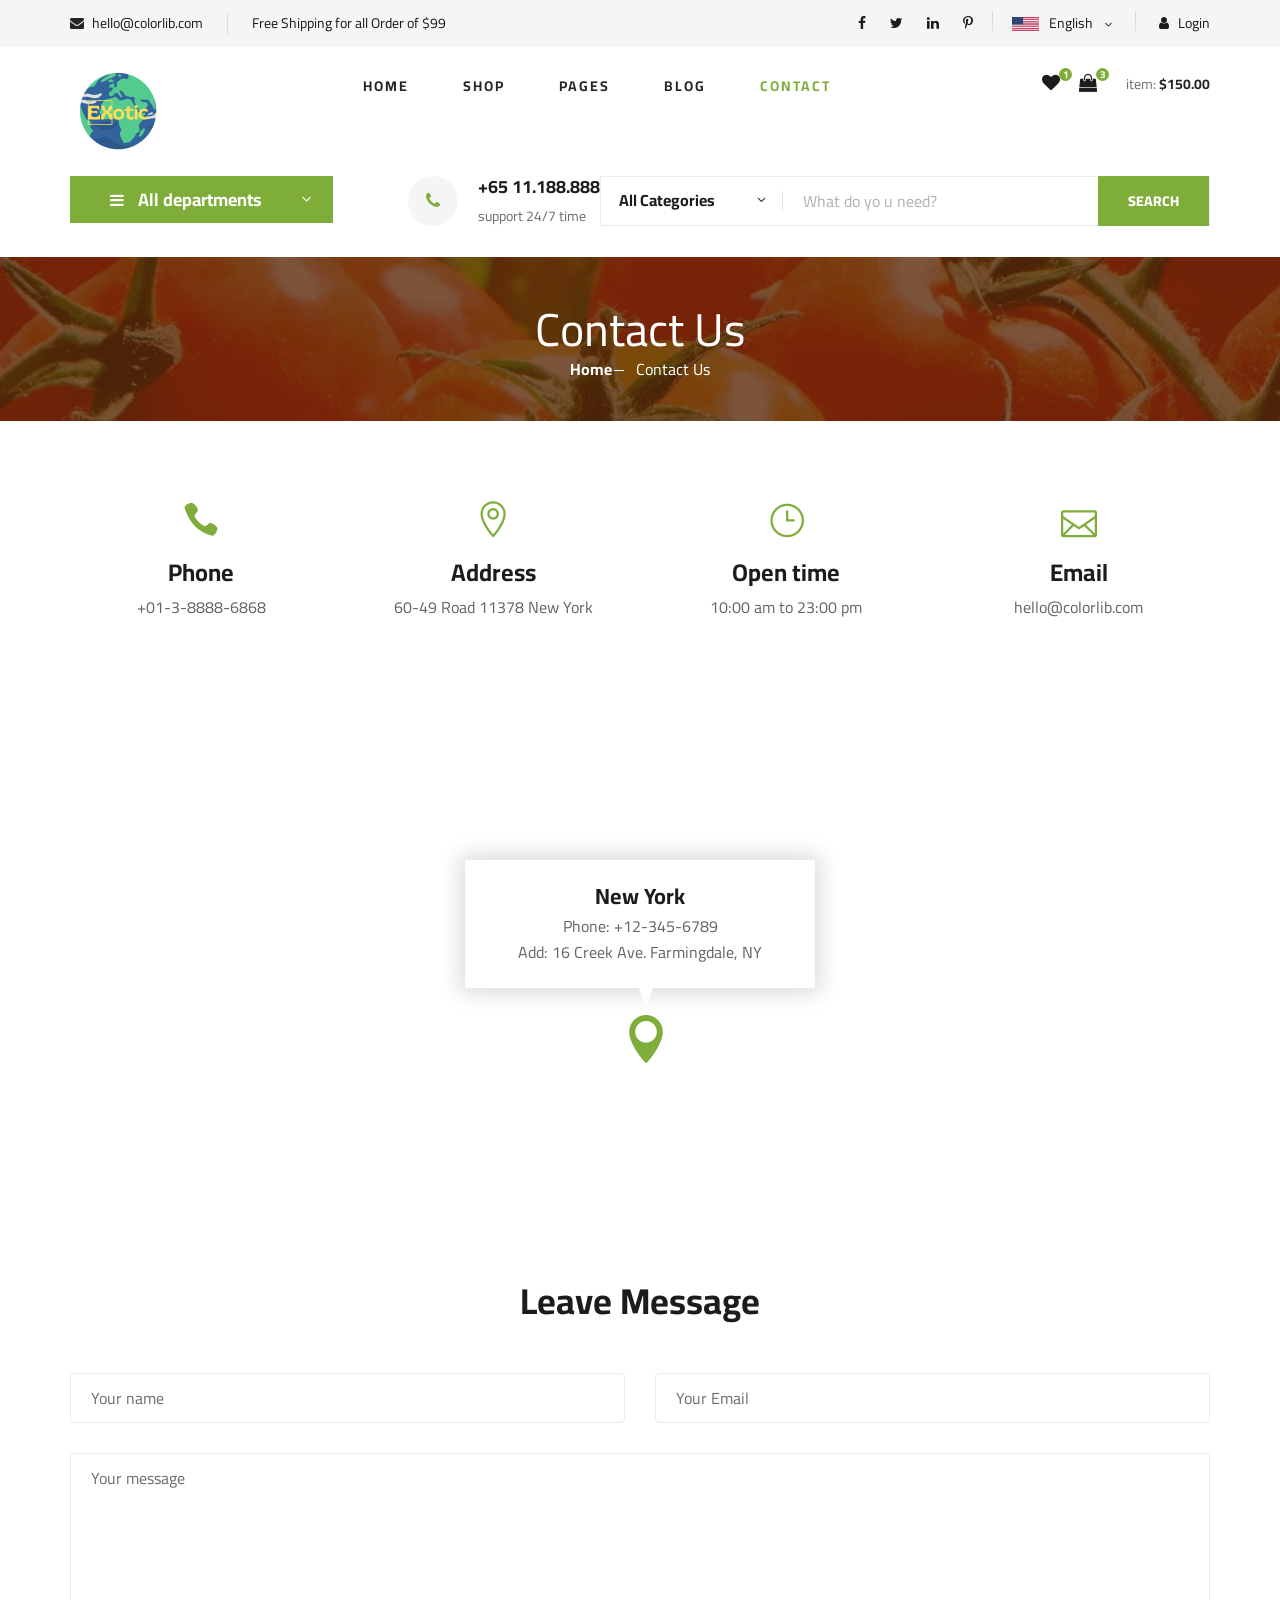
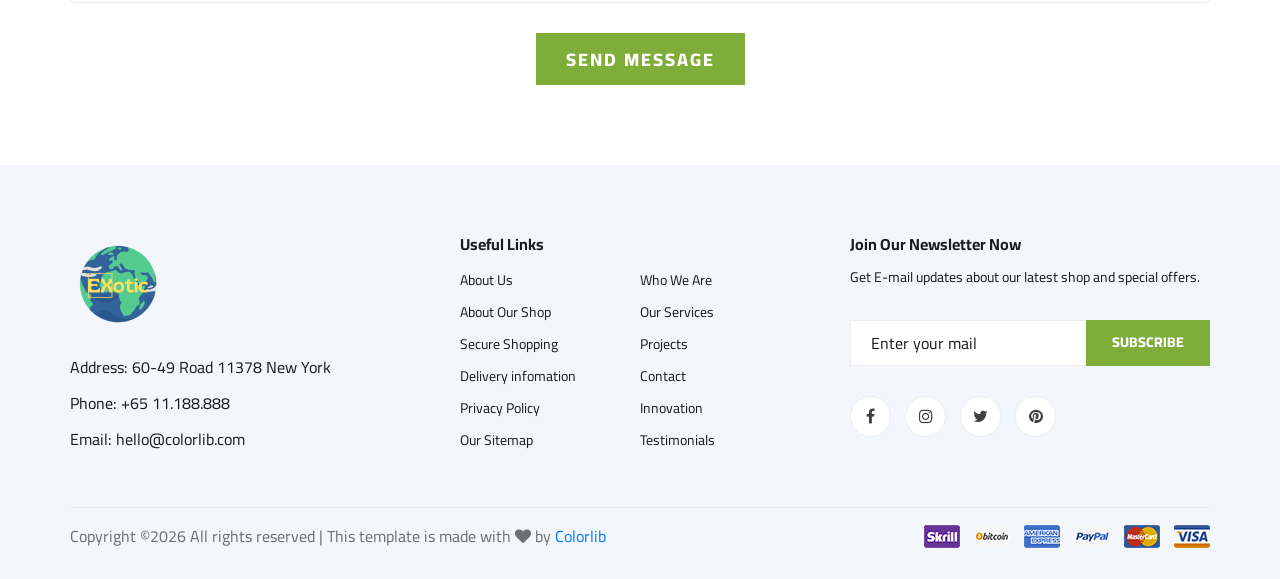
<file: contact.html>
<!DOCTYPE html>
<html lang="zxx">

<head>
    <meta charset="UTF-8">
    <meta name="description" content="Ogani Template">
    <meta name="keywords" content="Ogani, unica, creative, html">
    <meta name="viewport" content="width=device-width, initial-scale=1.0">
    <meta http-equiv="X-UA-Compatible" content="ie=edge">
    <title>Ogani | Template</title>

    <!-- Google Font -->
    <link href="https://fonts.googleapis.com/css2?family=Cairo:wght@200;300;400;600;900&display=swap" rel="stylesheet">

    <!-- Css Styles -->
    <link rel="stylesheet" href="css/bootstrap.min.css" type="text/css">
    <link rel="stylesheet" href="css/font-awesome.min.css" type="text/css">
    <link rel="stylesheet" href="css/elegant-icons.css" type="text/css">
    <link rel="stylesheet" href="css/nice-select.css" type="text/css">
    <link rel="stylesheet" href="css/jquery-ui.min.css" type="text/css">
    <link rel="stylesheet" href="css/owl.carousel.min.css" type="text/css">
    <link rel="stylesheet" href="css/slicknav.min.css" type="text/css">
    <link rel="stylesheet" href="css/style.css" type="text/css">
</head>

<body>
    <!-- Page Preloder -->
    <div id="preloder">
        <div class="loader"></div>
    </div>

    <!-- Humberger Begin -->
    <div class="humberger__menu__overlay"></div>
    <div class="humberger__menu__wrapper">
        <div class="humberger__menu__logo">
            <a href="#"><img src="img/logo.png" alt=""></a>
        </div>
        <div class="humberger__menu__cart">
            <ul>
                <li><a href="#"><i class="fa fa-heart"></i> <span>1</span></a></li>
                <li><a href="#"><i class="fa fa-shopping-bag"></i> <span>3</span></a></li>
            </ul>
            <div class="header__cart__price">item: <span>$150.00</span></div>
        </div>
        <div class="humberger__menu__widget">
            <div class="header__top__right__language">
                <img src="img/language.png" alt="">
                <div>English</div>
                <span class="arrow_carrot-down"></span>
                <ul>
                    <li><a href="#">Spanis</a></li>
                    <li><a href="#">English</a></li>
                </ul>
            </div>
            <div class="header__top__right__auth">
                <a href="#"><i class="fa fa-user"></i> Login</a>
            </div>
        </div>
        <nav class="humberger__menu__nav mobile-menu">
            <ul>
                <li class="active"><a href="./index.html">Home</a></li>
                <li><a href="./shop-grid.html">Shop</a></li>
                <li><a href="#">Pages</a>
                    <ul class="header__menu__dropdown">
                        <li><a href="./shop-details.html">Shop Details</a></li>
                        <li><a href="./shoping-cart.html">Shoping Cart</a></li>
                        <li><a href="./checkout.html">Check Out</a></li>
                        <li><a href="./blog-details.html">Blog Details</a></li>
                    </ul>
                </li>
                <li><a href="./blog.html">Blog</a></li>
                <li><a href="./contact.html">Contact</a></li>
            </ul>
        </nav>
        <div id="mobile-menu-wrap"></div>
        <div class="header__top__right__social">
            <a href="#"><i class="fa fa-facebook"></i></a>
            <a href="#"><i class="fa fa-twitter"></i></a>
            <a href="#"><i class="fa fa-linkedin"></i></a>
            <a href="#"><i class="fa fa-pinterest-p"></i></a>
        </div>
        <div class="humberger__menu__contact">
            <ul>
                <li><i class="fa fa-envelope"></i> hello@colorlib.com</li>
                <li>Free Shipping for all Order of $99</li>
            </ul>
        </div>
    </div>
    <!-- Humberger End -->

    <!-- Header Section Begin -->
    <header class="header">
        <div class="header__top">
            <div class="container">
                <div class="row">
                    <div class="col-lg-6">
                        <div class="header__top__left">
                            <ul>
                                <li><i class="fa fa-envelope"></i> hello@colorlib.com</li>
                                <li>Free Shipping for all Order of $99</li>
                            </ul>
                        </div>
                    </div>
                    <div class="col-lg-6">
                        <div class="header__top__right">
                            <div class="header__top__right__social">
                                <a href="#"><i class="fa fa-facebook"></i></a>
                                <a href="#"><i class="fa fa-twitter"></i></a>
                                <a href="#"><i class="fa fa-linkedin"></i></a>
                                <a href="#"><i class="fa fa-pinterest-p"></i></a>
                            </div>
                            <div class="header__top__right__language">
                                <img src="img/language.png" alt="">
                                <div>English</div>
                                <span class="arrow_carrot-down"></span>
                                <ul>
                                    <li><a href="#">Spanis</a></li>
                                    <li><a href="#">English</a></li>
                                </ul>
                            </div>
                            <div class="header__top__right__auth">
                                <a href="#"><i class="fa fa-user"></i> Login</a>
                            </div>
                        </div>
                    </div>
                </div>
            </div>
        </div>
        <div class="container">
            <div class="row">
                <div class="col-lg-3">
                    <div class="header__logo">
                        <a href="./index.html"><img src="img/logo.png" alt=""></a>
                    </div>
                </div>
                <div class="col-lg-6">
                    <nav class="header__menu">
                        <ul>
                            <li><a href="./index.html">Home</a></li>
                            <li><a href="./shop-grid.html">Shop</a></li>
                            <li><a href="#">Pages</a>
                                <ul class="header__menu__dropdown">
                                    <li><a href="./shop-details.html">Shop Details</a></li>
                                    <li><a href="./shoping-cart.html">Shoping Cart</a></li>
                                    <li><a href="./checkout.html">Check Out</a></li>
                                    <li><a href="./blog-details.html">Blog Details</a></li>
                                </ul>
                            </li>
                            <li><a href="./blog.html">Blog</a></li>
                            <li class="active"><a href="./contact.html">Contact</a></li>
                        </ul>
                    </nav>
                </div>
                <div class="col-lg-3">
                    <div class="header__cart">
                        <ul>
                            <li><a href="#"><i class="fa fa-heart"></i> <span>1</span></a></li>
                            <li><a href="#"><i class="fa fa-shopping-bag"></i> <span>3</span></a></li>
                        </ul>
                        <div class="header__cart__price">item: <span>$150.00</span></div>
                    </div>
                </div>
            </div>
            <div class="humberger__open">
                <i class="fa fa-bars"></i>
            </div>
        </div>
    </header>
    <!-- Header Section End -->

    <!-- Hero Section Begin -->
    <section class="hero hero-normal">
        <div class="container">
            <div class="row">
                <div class="col-lg-3">
                    <div class="hero__categories">
                        <div class="hero__categories__all">
                            <i class="fa fa-bars"></i>
                            <span>All departments</span>
                        </div>
                        <ul>
                            <li><a href="#">Massagem tantrica</a></li>
                            <li><a href="#">Vegetables</a></li>
                            <li><a href="#">Fruit & Nut Gifts</a></li>
                            <li><a href="#">Fresh Berries</a></li>
                            <li><a href="#">Ocean Foods</a></li>
                            <li><a href="#">Butter & Eggs</a></li>
                            <li><a href="#">Fastfood</a></li>
                            <li><a href="#">Fresh Onion</a></li>
                            <li><a href="#">Papayaya & Crisps</a></li>
                            <li><a href="#">Oatmeal</a></li>
                            <li><a href="#">Fresh Bananas</a></li>
                        </ul>
                    </div>
                </div>
                <div class="col-lg-9">
                    <div class="hero__search">
                        <div class="hero__search__form">
                            <form action="#">
                                <div class="hero__search__categories">
                                    All Categories
                                    <span class="arrow_carrot-down"></span>
                                </div>
                                <input type="text" placeholder="What do yo u need?">
                                <button type="submit" class="site-btn">SEARCH</button>
                            </form>
                        </div>
                        <div class="hero__search__phone">
                            <div class="hero__search__phone__icon">
                                <i class="fa fa-phone"></i>
                            </div>
                            <div class="hero__search__phone__text">
                                <h5>+65 11.188.888</h5>
                                <span>support 24/7 time</span>
                            </div>
                        </div>
                    </div>
                </div>
            </div>
        </div>
    </section>
    <!-- Hero Section End -->

    <!-- Breadcrumb Section Begin -->
    <section class="breadcrumb-section set-bg" data-setbg="img/breadcrumb.jpg">
        <div class="container">
            <div class="row">
                <div class="col-lg-12 text-center">
                    <div class="breadcrumb__text">
                        <h2>Contact Us</h2>
                        <div class="breadcrumb__option">
                            <a href="./index.html">Home</a>
                            <span>Contact Us</span>
                        </div>
                    </div>
                </div>
            </div>
        </div>
    </section>
    <!-- Breadcrumb Section End -->

    <!-- Contact Section Begin -->
    <section class="contact spad">
        <div class="container">
            <div class="row">
                <div class="col-lg-3 col-md-3 col-sm-6 text-center">
                    <div class="contact__widget">
                        <span class="icon_phone"></span>
                        <h4>Phone</h4>
                        <p>+01-3-8888-6868</p>
                    </div>
                </div>
                <div class="col-lg-3 col-md-3 col-sm-6 text-center">
                    <div class="contact__widget">
                        <span class="icon_pin_alt"></span>
                        <h4>Address</h4>
                        <p>60-49 Road 11378 New York</p>
                    </div>
                </div>
                <div class="col-lg-3 col-md-3 col-sm-6 text-center">
                    <div class="contact__widget">
                        <span class="icon_clock_alt"></span>
                        <h4>Open time</h4>
                        <p>10:00 am to 23:00 pm</p>
                    </div>
                </div>
                <div class="col-lg-3 col-md-3 col-sm-6 text-center">
                    <div class="contact__widget">
                        <span class="icon_mail_alt"></span>
                        <h4>Email</h4>
                        <p>hello@colorlib.com</p>
                    </div>
                </div>
            </div>
        </div>
    </section>
    <!-- Contact Section End -->

    <!-- Map Begin -->
    <div class="map">
        <iframe
            src="https://www.google.com/maps/embed?pb=!1m18!1m12!1m3!1d49116.39176087041!2d-86.41867791216099!3d39.69977417971648!2m3!1f0!2f0!3f0!3m2!1i1024!2i768!4f13.1!3m3!1m2!1s0x886ca48c841038a1%3A0x70cfba96bf847f0!2sPlainfield%2C%20IN%2C%20USA!5e0!3m2!1sen!2sbd!4v1586106673811!5m2!1sen!2sbd"
            height="500" style="border:0;" allowfullscreen="" aria-hidden="false" tabindex="0"></iframe>
        <div class="map-inside">
            <i class="icon_pin"></i>
            <div class="inside-widget">
                <h4>New York</h4>
                <ul>
                    <li>Phone: +12-345-6789</li>
                    <li>Add: 16 Creek Ave. Farmingdale, NY</li>
                </ul>
            </div>
        </div>
    </div>
    <!-- Map End -->

    <!-- Contact Form Begin -->
    <div class="contact-form spad">
        <div class="container">
            <div class="row">
                <div class="col-lg-12">
                    <div class="contact__form__title">
                        <h2>Leave Message</h2>
                    </div>
                </div>
            </div>
            <form action="#">
                <div class="row">
                    <div class="col-lg-6 col-md-6">
                        <input type="text" placeholder="Your name">
                    </div>
                    <div class="col-lg-6 col-md-6">
                        <input type="text" placeholder="Your Email">
                    </div>
                    <div class="col-lg-12 text-center">
                        <textarea placeholder="Your message"></textarea>
                        <button type="submit" class="site-btn">SEND MESSAGE</button>
                    </div>
                </div>
            </form>
        </div>
    </div>
    <!-- Contact Form End -->

    <!-- Footer Section Begin -->
    <footer class="footer spad">
        <div class="container">
            <div class="row">
                <div class="col-lg-3 col-md-6 col-sm-6">
                    <div class="footer__about">
                        <div class="footer__about__logo">
                            <a href="./index.html"><img src="img/logo.png" alt=""></a>
                        </div>
                        <ul>
                            <li>Address: 60-49 Road 11378 New York</li>
                            <li>Phone: +65 11.188.888</li>
                            <li>Email: hello@colorlib.com</li>
                        </ul>
                    </div>
                </div>
                <div class="col-lg-4 col-md-6 col-sm-6 offset-lg-1">
                    <div class="footer__widget">
                        <h6>Useful Links</h6>
                        <ul>
                            <li><a href="#">About Us</a></li>
                            <li><a href="#">About Our Shop</a></li>
                            <li><a href="#">Secure Shopping</a></li>
                            <li><a href="#">Delivery infomation</a></li>
                            <li><a href="#">Privacy Policy</a></li>
                            <li><a href="#">Our Sitemap</a></li>
                        </ul>
                        <ul>
                            <li><a href="#">Who We Are</a></li>
                            <li><a href="#">Our Services</a></li>
                            <li><a href="#">Projects</a></li>
                            <li><a href="#">Contact</a></li>
                            <li><a href="#">Innovation</a></li>
                            <li><a href="#">Testimonials</a></li>
                        </ul>
                    </div>
                </div>
                <div class="col-lg-4 col-md-12">
                    <div class="footer__widget">
                        <h6>Join Our Newsletter Now</h6>
                        <p>Get E-mail updates about our latest shop and special offers.</p>
                        <form action="#">
                            <input type="text" placeholder="Enter your mail">
                            <button type="submit" class="site-btn">Subscribe</button>
                        </form>
                        <div class="footer__widget__social">
                            <a href="#"><i class="fa fa-facebook"></i></a>
                            <a href="#"><i class="fa fa-instagram"></i></a>
                            <a href="#"><i class="fa fa-twitter"></i></a>
                            <a href="#"><i class="fa fa-pinterest"></i></a>
                        </div>
                    </div>
                </div>
            </div>
            <div class="row">
                <div class="col-lg-12">
                    <div class="footer__copyright">
                        <div class="footer__copyright__text"><p><!-- Link back to Colorlib can't be removed. Template is licensed under CC BY 3.0. -->
  Copyright &copy;<script>document.write(new Date().getFullYear());</script> All rights reserved | This template is made with <i class="fa fa-heart" aria-hidden="true"></i> by <a href="https://colorlib.com" target="_blank">Colorlib</a>
  <!-- Link back to Colorlib can't be removed. Template is licensed under CC BY 3.0. --></p></div>
                        <div class="footer__copyright__payment"><img src="img/payment-item.png" alt=""></div>
                    </div>
                </div>
            </div>
        </div>
    </footer>
    <!-- Footer Section End -->

    <!-- Js Plugins -->
    <script src="js/jquery-3.3.1.min.js"></script>
    <script src="js/bootstrap.min.js"></script>
    <script src="js/jquery.nice-select.min.js"></script>
    <script src="js/jquery-ui.min.js"></script>
    <script src="js/jquery.slicknav.js"></script>
    <script src="js/mixitup.min.js"></script>
    <script src="js/owl.carousel.min.js"></script>
    <script src="js/main.js"></script>



</body>

</html>
</file>
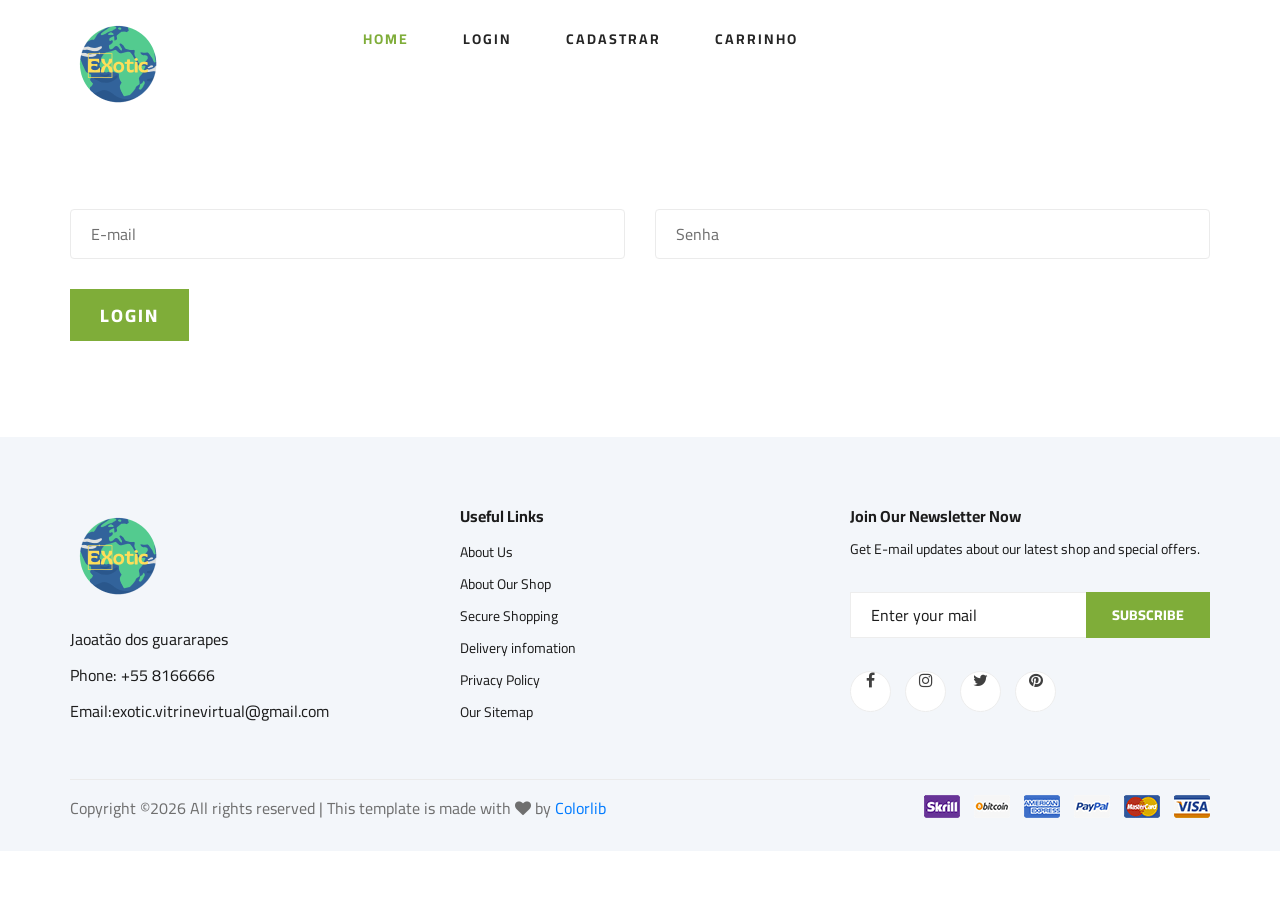
<file: login.html>
<html lang="zxx"><head>
    <meta charset="UTF-8">
    <meta name="description" content="Ogani Template">
    <meta name="keywords" content="Ogani, unica, creative, html">
    <meta name="viewport" content="width=device-width, initial-scale=1.0">
    <meta http-equiv="X-UA-Compatible" content="ie=edge">
    <title>Ogani | Template</title>

    <!-- Google Font -->
    <link href="https://fonts.googleapis.com/css2?family=Cairo:wght@200;300;400;600;900&amp;display=swap" rel="stylesheet">

    <!-- Css Styles -->
    <link rel="stylesheet" href="css/bootstrap.min.css" type="text/css">
    <link rel="stylesheet" href="css/font-awesome.min.css" type="text/css">
    <link rel="stylesheet" href="css/elegant-icons.css" type="text/css">
    <link rel="stylesheet" href="css/nice-select.css" type="text/css">
    <link rel="stylesheet" href="css/jquery-ui.min.css" type="text/css">
    <link rel="stylesheet" href="css/owl.carousel.min.css" type="text/css">
    <link rel="stylesheet" href="css/slicknav.min.css" type="text/css">
    <link rel="stylesheet" href="css/style.css" type="text/css">
</head>

<body>
    <!-- Page Preloder -->
    <div id="preloder" style="display: none;">
        <div class="loader" style="display: none;"></div>
    </div>

    <!-- Humberger Begin -->
    <div class="humberger__menu__overlay"></div>
    <div class="humberger__menu__wrapper">
        <div class="humberger__menu__logo">
            <a href="#"><img src="img/logo.png" alt=""></a>
        </div>
        <div class="humberger__menu__cart">
            <ul>
                <li><a href="#"><i class="fa fa-heart"></i> <span>1</span></a></li>
                <li><a href="#"><i class="fa fa-shopping-bag"></i> <span>3</span></a></li>
            </ul>
            <div class="header__cart__price">item: <span>$150.00</span></div>
        </div>
        <div class="humberger__menu__widget">
            <div class="header__top__right__language">
                <img src="img/language.png" alt="">
                <div>English</div>
                <span class="arrow_carrot-down"></span>
                <ul>
                    <li><a href="#">Spanis</a></li>
                    <li><a href="#">English</a></li>
                </ul>
            </div>
            <div class="header__top__right__auth">
                <a href="#"><i class="fa fa-user"></i> Login</a>
            </div>
        </div>
        <nav class="humberger__menu__nav mobile-menu">
            <ul>
                <li class="active"><a href="./index.html">Home</a></li>
                <li><a href="./shop-grid.html">Shop</a></li>
                <li><a href="#">Pages</a>
                    <ul class="header__menu__dropdown">
                        <li><a href="./shop-details.html">Shop Details</a></li>
                        <li><a href="./shoping-cart.html">Shoping Cart</a></li>
                        <li><a href="./checkout.html">Check Out</a></li>
                        <li><a href="./blog-details.html">Blog Details</a></li>
                    </ul>
                </li>
                <li><a href="./blog.html">Blog</a></li>
                <li><a href="./contact.html">Contact</a></li>
            </ul>
        </nav>
        <div id="mobile-menu-wrap"><div class="slicknav_menu"><a href="#" aria-haspopup="true" role="button" tabindex="0" class="slicknav_btn slicknav_collapsed" style="outline: none;"><span class="slicknav_menutxt">MENU</span><span class="slicknav_icon"><span class="slicknav_icon-bar"></span><span class="slicknav_icon-bar"></span><span class="slicknav_icon-bar"></span></span></a><nav class="slicknav_nav slicknav_hidden" aria-hidden="true" role="menu" style="display: none;">
            <ul>
                <li class="active"><a href="./index.html" role="menuitem">Home</a></li>
                <li><a href="./shop-grid.html" role="menuitem">Shop</a></li>
                <li class="slicknav_collapsed slicknav_parent"><a href="#" role="menuitem" aria-haspopup="true" tabindex="-1" class="slicknav_item slicknav_row" style="outline: none;"><a href="#">Pages</a>
                    <span class="slicknav_arrow">►</span></a><ul class="header__menu__dropdown slicknav_hidden" role="menu" aria-hidden="true" style="display: none;">
                        <li><a href="./shop-details.html" role="menuitem" tabindex="-1">Shop Details</a></li>
                        <li><a href="./shoping-cart.html" role="menuitem" tabindex="-1">Shoping Cart</a></li>
                        <li><a href="./checkout.html" role="menuitem" tabindex="-1">Check Out</a></li>
                        <li><a href="./blog-details.html" role="menuitem" tabindex="-1">Blog Details</a></li>
                    </ul>
                </li>
                <li><a href="./blog.html" role="menuitem">Blog</a></li>
                <li><a href="./contact.html" role="menuitem">Contact</a></li>
            </ul>
        </nav></div></div>
        <div class="header__top__right__social">
            <a href="#"><i class="fa fa-facebook"></i></a>
            <a href="#"><i class="fa fa-twitter"></i></a>
            <a href="#"><i class="fa fa-linkedin"></i></a>
            <a href="#"><i class="fa fa-pinterest-p"></i></a>
        </div>
        <div class="humberger__menu__contact">
            <ul>
                <li><i class="fa fa-envelope"></i> hello@colorlib.com</li>
                <li>Free Shipping for all Order of $99</li>
            </ul>
        </div>
    </div>
    <!-- Humberger End -->

     <!-- Header Section Begin -->
     <header class="header">
        <!--<div class="header__top">
            <div class="container">
                <div class="row">
                    <div class="col-lg-6 col-md-6">
                        <div class="header__top__left">
                            <ul>
                                <li><i class="fa fa-envelope"></i> hello@colorlib.com</li>
                                <li>Free Shipping for all Order of $99</li>
                            </ul>
                        </div>
                    </div>
                    <div class="col-lg-6 col-md-6">
                        <div class="header__top__right">
                            <div class="header__top__right__social">
                                <a href="#"><i class="fa fa-facebook"></i></a>
                                <a href="#"><i class="fa fa-twitter"></i></a>
                                <a href="#"><i class="fa fa-linkedin"></i></a>
                                <a href="#"><i class="fa fa-pinterest-p"></i></a>
                            </div>
                            <div class="header__top__right__language">
                                <img src="img/language.png" alt="">
                                <div>English</div>
                                <span class="arrow_carrot-down"></span>
                                <ul>
                                    <li><a href="#">Spanis</a></li>
                                    <li><a href="#">English</a></li>
                                </ul>
                            </div>
                            <div class="header__top__right__auth">
                                <a href="#"><i class="fa fa-user"></i> Login</a>
                            </div>
                        </div>
                    </div>
                </div>
            </div>
        </div>-->
        <div class="container">
            <div class="row">
                <div class="col-lg-3">
                    <div class="header__logo">
                        <a href="./index.html"><img src="img/logo.png" alt=""></a>
                    </div>
                </div>
                <div class="col-lg-6">
                    <nav class="header__menu">
                        <ul>
                            <li class="active"><a href="./index.html">Home</a></li>
                            <!--<li><a href="./shop-grid.html">Shop</a></li>-->
                            <!--<li><a href="#">Pages</a>
                                <ul class="header__menu__dropdown">
                                    <li><a href="./shop-details.html">Shop Details</a></li>
                                    <li><a href="./shoping-cart.html">Shoping Cart</a></li>
                                    <li><a href="./checkout.html">Check Out</a></li>
                                    <li><a href="./blog-details.html">Blog Details</a></li>
                                </ul>
                            </li>-->
                            <li><a href="./login.html">Login</a></li>
                            <li><a href="./addUser.html">Cadastrar</a></li>
                            <li><a href="./shoping-cart.html">Carrinho</a></li>
                        </ul>
                    </nav>
                </div>
                <div class="col-lg-3">
                    <div class="header__cart">
                       <!-- <ul>
                            <!--<li><a href="#"><i class="fa fa-heart"></i> <span>1</span></a></li>
                            <li><a href="./shoping-cart.html"><i class="fa fa-shopping-cart"></i> <span></span></a></li>
                        </ul>-->
                        
                    </div>
                </div>
            </div>
            <div class="humberger__open">
                <i class="fa fa-bars"></i>
            </div>
        </div>
    </header>
    <!-- Header Section End -->

    

    <!-- Breadcrumb Section Begin -->
    <!--<section class="breadcrumb-section set-bg" data-setbg="" style="">
        <div class="container">
            <div class="row">
                <div class="col-lg-12 text-center">
                    <!--<div class="breadcrumb__text">
                        <h2>Login</h2>
                    </div>
                </div>
            </div>
        </div>
    </section>-->
    <!-- Breadcrumb Section End -->

    <!-- Contact Section Begin -->
    
    <!-- Contact Section End -->

    <!-- Map Begin -->
    
    <!-- Map End -->

    <!-- Contact Form Begin -->
    <div class="contact-form spad">
        <div class="container">
            <div class="row">
                
            </div>
            <form action="#">
                <div class="row">
                    <div class="col-lg-6 col-md-6">
                        <input type="text" placeholder="E-mail">
                    </div>
                    <div class="col-lg-6 col-md-6">
                        <input type="password" placeholder="Senha">
                    </div>
                    <div class="col-lg-6 col-md-6">
                        <button type="submit" class="site-btn">Login</button>
                    </div>
                    <!--<div class="col-lg-6 col-md-6">
                        <a href="./addUser.html" class="site-btn">Cadastrar</a>
                    </div>-->
                    
                </div>
            </form>
        </div>
    </div>
    <!-- Contact Form End -->

    <!-- Footer Section Begin -->
    <footer class="footer spad">
        <div class="container">
            <div class="row">
                <div class="col-lg-3 col-md-6 col-sm-6">
                    <div class="footer__about">
                        <div class="footer__about__logo">
                            <a href="./index.html"><img src="img/logo.png" alt=""></a>
                        </div>
                        <ul>
                            <li>Jaoatão dos guararapes</li>
                            <li>Phone: +55 8166666</li>
                            <li>Email:exotic.vitrinevirtual@gmail.com</li>
                        </ul>
                    </div>
                </div>
                <div class="col-lg-4 col-md-6 col-sm-6 offset-lg-1">
                    <div class="footer__widget">
                        <h6>Useful Links</h6>
                        <ul>
                            <li><a href="#">About Us</a></li>
                            <li><a href="#">About Our Shop</a></li>
                            <li><a href="#">Secure Shopping</a></li>
                            <li><a href="#">Delivery infomation</a></li>
                            <li><a href="#">Privacy Policy</a></li>
                            <li><a href="#">Our Sitemap</a></li>
                        </ul>
                        <!--<ul>
                            <li><a href="#">Who We Are</a></li>
                            <li><a href="#">Our Services</a></li>
                            <li><a href="#">Projects</a></li>
                            <li><a href="#">Contact</a></li>
                            <li><a href="#">Innovation</a></li>
                            <li><a href="#">Testimonials</a></li>
                        </ul>-->
                    </div>
                </div>
                <div class="col-lg-4 col-md-12">
                    <div class="footer__widget">
                        <h6>Join Our Newsletter Now</h6>
                        <p>Get E-mail updates about our latest shop and special offers.</p>
                        <form action="#">
                            <input type="text" placeholder="Enter your mail">
                            <button type="submit" class="site-btn">Subscribe</button>
                        </form>
                        <div class="footer__widget__social">
                            <a href="#"><i class="fa fa-facebook"></i></a>
                            <a href="#"><i class="fa fa-instagram"></i></a>
                            <a href="#"><i class="fa fa-twitter"></i></a>
                            <a href="#"><i class="fa fa-pinterest"></i></a>
                        </div>
                    </div>
                </div>
            </div>
            <div class="row">
                <div class="col-lg-12">
                    <div class="footer__copyright">
                        <div class="footer__copyright__text"><p><!-- Link back to Colorlib can't be removed. Template is licensed under CC BY 3.0. -->
  Copyright &copy;<script>document.write(new Date().getFullYear());</script> All rights reserved | This template is made with <i class="fa fa-heart" aria-hidden="true"></i> by <a href="https://colorlib.com" target="_blank">Colorlib</a>
  <!-- Link back to Colorlib can't be removed. Template is licensed under CC BY 3.0. --></p></div>
                        <div class="footer__copyright__payment"><img src="img/payment-item.png" alt=""></div>
                    </div>
                </div>
            </div>
        </div>
    </footer>
    <!-- Footer Section End -->

    <!-- Js Plugins -->
    <script src="js/jquery-3.3.1.min.js"></script>
    <script src="js/bootstrap.min.js"></script>
    <script src="js/jquery.nice-select.min.js"></script>
    <script src="js/jquery-ui.min.js"></script>
    <script src="js/jquery.slicknav.js"></script>
    <script src="js/mixitup.min.js"></script>
    <script src="js/owl.carousel.min.js"></script>
    <script src="js/main.js"></script>





</body></html>
</file>
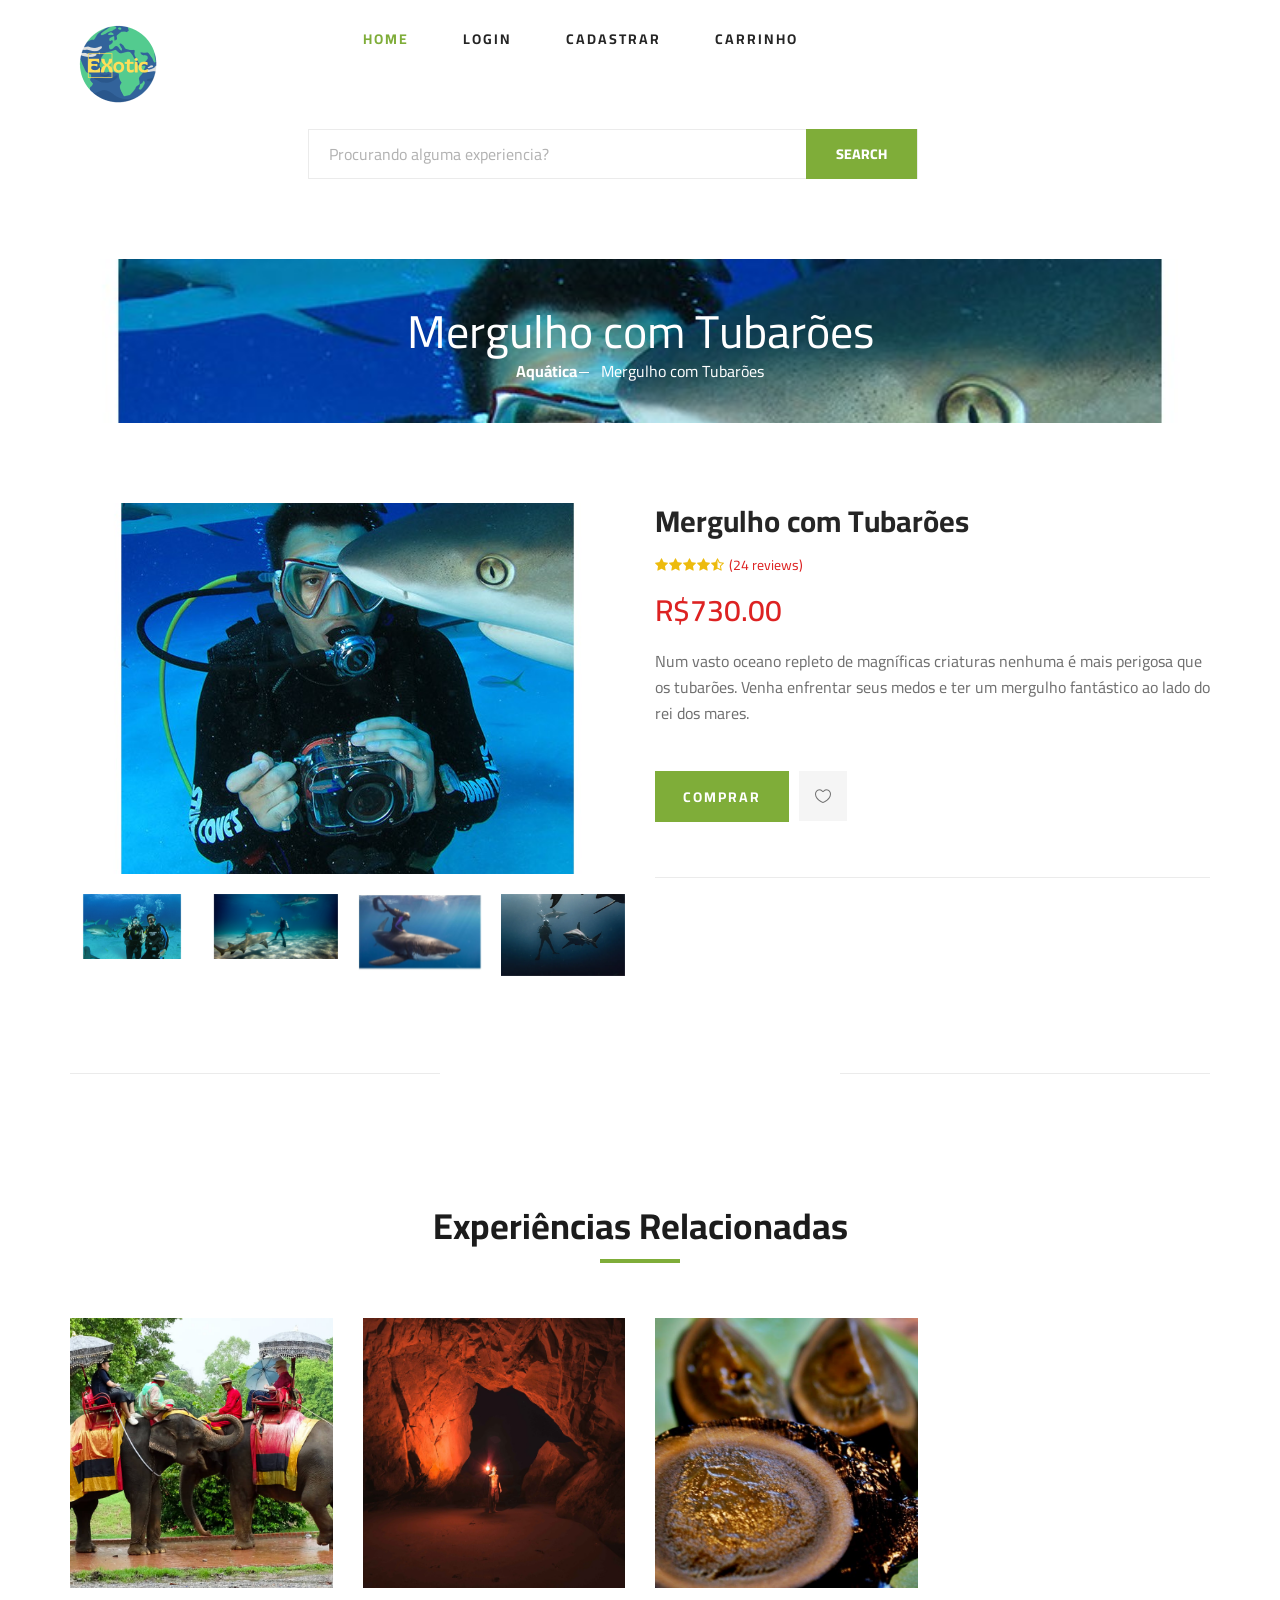
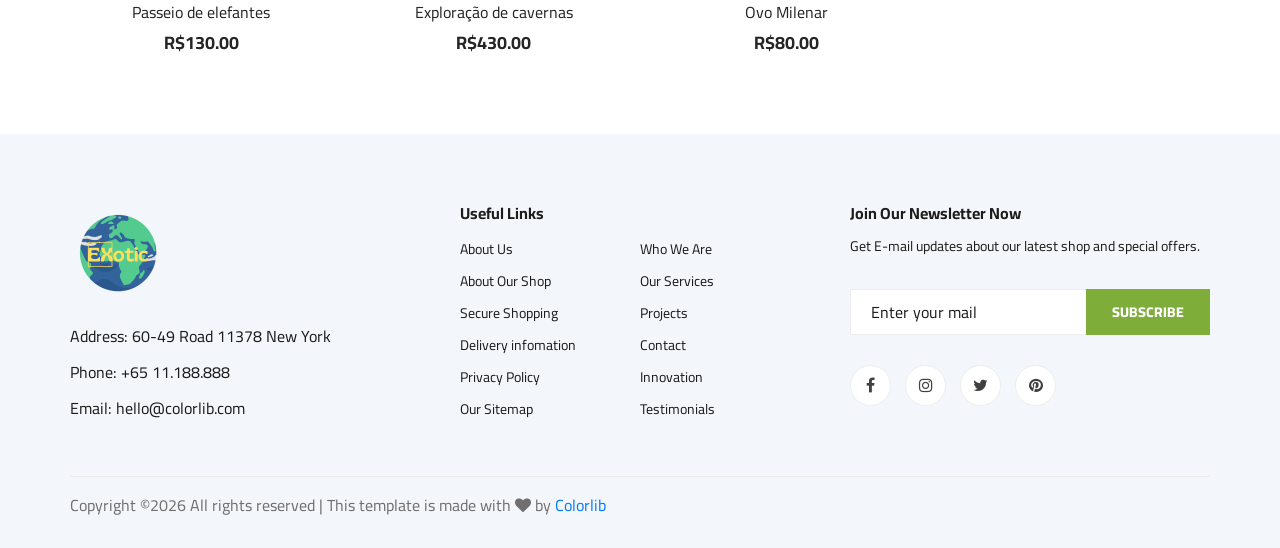
<file: mergulhaTuba.html>
<!DOCTYPE html>
<html lang="zxx">

<head>
    <meta charset="UTF-8">
    <meta name="description" content="Ogani Template">
    <meta name="keywords" content="Ogani, unica, creative, html">
    <meta name="viewport" content="width=device-width, initial-scale=1.0">
    <meta http-equiv="X-UA-Compatible" content="ie=edge">
    <title>Mergulho com Tubarões</title>

    <!-- Google Font -->
    <link href="https://fonts.googleapis.com/css2?family=Cairo:wght@200;300;400;600;900&display=swap" rel="stylesheet">

    <!-- Css Styles -->
    <link rel="stylesheet" href="css/bootstrap.min.css" type="text/css">
    <link rel="stylesheet" href="css/font-awesome.min.css" type="text/css">
    <link rel="stylesheet" href="css/elegant-icons.css" type="text/css">
    <link rel="stylesheet" href="css/nice-select.css" type="text/css">
    <link rel="stylesheet" href="css/jquery-ui.min.css" type="text/css">
    <link rel="stylesheet" href="css/owl.carousel.min.css" type="text/css">
    <link rel="stylesheet" href="css/slicknav.min.css" type="text/css">
    <link rel="stylesheet" href="css/style.css" type="text/css">
</head>

<body>
    <!-- Page Preloder -->
    <div id="preloder">
        <div class="loader"></div>
    </div>

    <!-- Humberger Begin -->
    <div class="humberger__menu__overlay"></div>
    <div class="humberger__menu__wrapper">
        <div class="humberger__menu__logo">
            <a href="#"><img src="img/logo.png" alt=""></a>
        </div>
        <div class="humberger__menu__cart">
            <ul>
                <li><a href="#"><i class="fa fa-heart"></i> <span>1</span></a></li>
                <li><a href="#"><i class="fa fa-shopping-bag"></i> <span>3</span></a></li>
            </ul>
            <div class="header__cart__price">item: <span>R$450.00</span></div>
        </div>
        <div class="humberger__menu__widget">
            <div class="header__top__right__language">
                <img src="img/language.png" alt="">
                <div>English</div>
                <span class="arrow_carrot-down"></span>
                <ul>
                    <li><a href="#">Spanis</a></li>
                    <li><a href="#">English</a></li>
                </ul>
            </div>
            <div class="header__top__right__auth">
                <a href="#"><i class="fa fa-user"></i> Login</a>
            </div>
        </div>
        <nav class="humberger__menu__nav mobile-menu">
            <ul>
                <li class="active"><a href="./index.html">Home</a></li>
                <li><a href="./shop-grid.html">Shop</a></li>
                <li><a href="#">Pages</a>
                    <ul class="header__menu__dropdown">
                        <li><a href="./shop-details.html">Shop Details</a></li>
                        <li><a href="./shoping-cart.html">Shoping Cart</a></li>
                        <li><a href="./checkout.html">Check Out</a></li>
                        <li><a href="./blog-details.html">Blog Details</a></li>
                    </ul>
                </li>
                <li><a href="./blog.html">Blog</a></li>
                <li><a href="./contact.html">Contact</a></li>
            </ul>
        </nav>
        <div id="mobile-menu-wrap"></div>
        <div class="header__top__right__social">
            <a href="#"><i class="fa fa-facebook"></i></a>
            <a href="#"><i class="fa fa-twitter"></i></a>
            <a href="#"><i class="fa fa-linkedin"></i></a>
            <a href="#"><i class="fa fa-pinterest-p"></i></a>
        </div>
        <div class="humberger__menu__contact">
            <ul>
                <li><i class="fa fa-envelope"></i> hello@colorlib.com</li>
                <li>Free Shipping for all Order of $99</li>
            </ul>
        </div>
    </div>
    <!-- Humberger End -->

    <!-- Header Section Begin -->
    <header class="header">
        <!--<div class="header__top">
            <div class="container">
                <div class="row">
                    <div class="col-lg-6 col-md-6">
                        <div class="header__top__left">
                            <ul>
                                <li><i class="fa fa-envelope"></i> hello@colorlib.com</li>
                                <li>Free Shipping for all Order of $99</li>
                            </ul>
                        </div>
                    </div>
                    <div class="col-lg-6 col-md-6">
                        <div class="header__top__right">
                            <div class="header__top__right__social">
                                <a href="#"><i class="fa fa-facebook"></i></a>
                                <a href="#"><i class="fa fa-twitter"></i></a>
                                <a href="#"><i class="fa fa-linkedin"></i></a>
                                <a href="#"><i class="fa fa-pinterest-p"></i></a>
                            </div>
                            <div class="header__top__right__language">
                                <img src="img/language.png" alt="">
                                <div>English</div>
                                <span class="arrow_carrot-down"></span>
                                <ul>
                                    <li><a href="#">Spanis</a></li>
                                    <li><a href="#">English</a></li>
                                </ul>
                            </div>
                            <div class="header__top__right__auth">
                                <a href="#"><i class="fa fa-user"></i> Login</a>
                            </div>
                        </div>
                    </div>
                </div>
            </div>
        </div>-->
        <div class="container">
            <div class="row">
                <div class="col-lg-3">
                    <div class="header__logo">
                        <a href="./index.html"><img src="img/logo.png" alt=""></a>
                    </div>
                </div>
                <div class="col-lg-6">
                    <nav class="header__menu">
                        <ul>
                            <li class="active"><a href="./index.html">Home</a></li>
                            <!--<li><a href="./shop-grid.html">Shop</a></li>-->
                            <!--<li><a href="#">Pages</a>
                                <ul class="header__menu__dropdown">
                                    <li><a href="./shop-details.html">Shop Details</a></li>
                                    <li><a href="./shoping-cart.html">Shoping Cart</a></li>
                                    <li><a href="./checkout.html">Check Out</a></li>
                                    <li><a href="./blog-details.html">Blog Details</a></li>
                                </ul>
                            </li>-->
                            <li><a href="./login.html">Login</a></li>
                            <li><a href="./addUser.html">Cadastrar</a></li>
                            <li><a href="./shoping-cart.html">Carrinho</a></li>
                        </ul>
                    </nav>
                </div>
                <div class="col-lg-3">
                    <div class="header__cart">
                       <!-- <ul>
                            <!--<li><a href="#"><i class="fa fa-heart"></i> <span>1</span></a></li>
                            <li><a href="./shoping-cart.html"><i class="fa fa-shopping-cart"></i> <span></span></a></li>
                        </ul>-->
                        
                    </div>
                </div>
            </div>
            <div class="humberger__open">
                <i class="fa fa-bars"></i>
            </div>
        </div>
    </header>
    <!-- Header Section End -->

    <!-- Hero Section Begin -->
    <section class="hero">
        <div class="container">
            <div class="row">
                <div class="col-lg-9">
                    <div class="hero__search">
                        <div class="hero__search__form">
                            <form action="#">
                                <input type="text" placeholder="Procurando alguma experiencia?">
                                <button type="submit" class="site-btn">SEARCH</button>
                            </form>
                        </div>
                       <!--- <div class="hero__search__phone">
                            <div class="hero__search__phone__icon">
                                <i class="fa fa-phone"></i>
                            </div>
                            <div class="hero__search__phone__text">
                                <h5>+65 11.188.888</h5>
                                <span>support 24/7 time</span>
                            </div>
                        </div>
                    </div>-->
                    <!--<div class="hero__item set-bg" data-setbg="img/hero/massagemcobra.jpg">
                        <div class="hero__text">
                            <span>As mais diversas experiências</span>
                            <h2>Venha <br />conhecer o mundo</h2>
                            <p>viaje conosco</p>
                            <a href="#" class="primary-btn">AVENTURA</a>
                        </div>
                    </div>-->
                </div>
            </div>
        </div>
    </section>
    </header>
    <!-- Header Section End -->
    <!-- Breadcrumb Section Begin -->
    <section class="breadcrumb-section set-bg" data-setbg="img/Allan-Piccinin.jpg">
        <div class="container">
            <div class="row">
                <div class="col-lg-12 text-center">
                    <div class="breadcrumb__text">
                        <h2>Mergulho com Tubarões</h2>
                        <div class="breadcrumb__option">
                           <!-- <a href="./index.html">Home</a>-->
                            <a href="./index.html">Aquática</a>
                            <span>Mergulho com Tubarões</span>
                        </div>
                    </div>
                </div>
            </div>
        </div>
    </section>
    <!-- Breadcrumb Section End -->

    <!-- Product Details Section Begin -->
    <section class="product-details spad">
        <div class="container">
            <div class="row">
                <div class="col-lg-6 col-md-6">
                    <div class="product__details__pic">
                        <div class="product__details__pic__item">
                            <img class="product__details__pic__item--large"
                                src="img/Allan-Piccinin.jpg" alt="">
                        </div>
                        <div class="product__details__pic__slider owl-carousel">
                            <img data-imgbigurl="img/StuartCove1.jpg"
                                src="img/StuartCove1.jpg" alt="">
                            <img data-imgbigurl="img/pontos-para-mergulhar-tubaroes-capa.jpg"
                                src="img/pontos-para-mergulhar-tubaroes-capa.jpg" alt="">
                            <img data-imgbigurl="img/shark.jpg"
                                src="img/shark.jpg" alt="">
                            <img data-imgbigurl="img/Mergulho-com-tubarao-Profundo-no-Mundo-5.webp"
                                src="img/Mergulho-com-tubarao-Profundo-no-Mundo-5.webp" alt="">
                        </div>
                    </div>
                </div>
                <div class="col-lg-6 col-md-6">
                    <div class="product__details__text">
                        <h3>Mergulho com Tubarões</h3>
                        <div class="product__details__rating">
                            <i class="fa fa-star"></i>
                            <i class="fa fa-star"></i>
                            <i class="fa fa-star"></i>
                            <i class="fa fa-star"></i>
                            <i class="fa fa-star-half-o"></i>
                            <span>(24 reviews)</span>
                        </div>
                        <div class="product__details__price">R$730.00</div>
                        <p>Num vasto oceano repleto de magníficas criaturas nenhuma é mais perigosa que os tubarões.
                            Venha enfrentar seus medos e ter um mergulho fantástico ao lado do rei dos mares.
                        </p>
                      <!--  <div class="product__details__quantity">
                            <div class="quantity">
                                <div class="pro-qty">
                                    <input type="text" value="1">
                                </div>
                            </div>
                        </div>-->
                        <a href="#" class="primary-btn">Comprar</a>
                        <a href="#" class="heart-icon"><span class="icon_heart_alt"></span></a>
                        <ul>
                            
                        </ul>
                    </div>
                </div>
                <div class="col-lg-12">
                    <div class="product__details__tab">
                        <ul class="nav nav-tabs" role="tablist">
                          
                        </ul>
                        <div class="tab-content">
                            <div class="tab-pane active" id="tabs-1" role="tabpanel">
                                <div class="product__details__tab__desc">
                                   
                                </div>
                            </div>
                            <div class="tab-pane" id="tabs-2" role="tabpanel">
                                <div class="product__details__tab__desc">
                                   
                                </div>
                            </div>
                            <div class="tab-pane" id="tabs-3" role="tabpanel">
                                <div class="product__details__tab__desc">
                                   
                                </div>
                            </div>
                        </div>
                    </div>
                </div>
            </div>
        </div>
    </section>
    <!-- Product Details Section End -->

    <!-- Related Product Section Begin -->
    <section class="related-product">
        <div class="container">
            <div class="row">
                <div class="col-lg-12">
                    <div class="section-title related__product__title">
                        <h2>Experiências Relacionadas</h2>
                    </div>
                </div>
            </div>
            <div class="row">
                <div class="col-lg-3 col-md-4 col-sm-6">
                    <div class="product__item">
                        <div class="product__item__pic set-bg" data-setbg="img/elefantes-na-tailandia-viajando-na-janela-13-1.jpg">
                            <ul class="product__item__pic__hover">
                                <li><a href="#"><i class="fa fa-heart"></i></a></li>
                                <li><a href="#"><i class="fa fa-retweet"></i></a></li>
                                <li><a href="#"><i class="fa fa-shopping-cart"></i></a></li>
                            </ul>
                        </div>
                        <div class="product__item__text">
                            <h6><a href="#">Passeio de elefantes</a></h6>
                            <h5>R$130.00</h5>
                        </div>
                    </div>
                </div>
                <div class="col-lg-3 col-md-4 col-sm-6">
                    <div class="product__item">
                        <div class="product__item__pic set-bg" data-setbg="img/5eafdd3db48e3a5a66028de6_person-standing-and-holding-lamp-inside-cave-2397414.jpg">
                            <ul class="product__item__pic__hover">
                                <li><a href="#"><i class="fa fa-heart"></i></a></li>
                                <li><a href="#"><i class="fa fa-retweet"></i></a></li>
                                <li><a href="#"><i class="fa fa-shopping-cart"></i></a></li>
                            </ul>
                        </div>
                        <div class="product__item__text">
                            <h6><a href="#">Exploração de cavernas</a></h6>
                            <h5>R$430.00</h5>
                        </div>
                    </div>
                </div>
                <div class="col-lg-3 col-md-4 col-sm-6">
                    <div class="product__item">
                        <div class="product__item__pic set-bg" data-setbg="img/ovo_seculo_06.jpg">
                            <ul class="product__item__pic__hover">
                                <li><a href="#"><i class="fa fa-heart"></i></a></li>
                                <li><a href="#"><i class="fa fa-retweet"></i></a></li>
                                <li><a href="#"><i class="fa fa-shopping-cart"></i></a></li>
                            </ul>
                        </div>
                        <div class="product__item__text">
                            <h6><a href="#">Ovo Milenar</a></h6>
                            <h5>R$80.00</h5>
                        </div>
                    </div>
                </div>
    </section>
    <!-- Related Product Section End -->

    <!-- Footer Section Begin -->
    <footer class="footer spad">
        <div class="container">
            <div class="row">
                <div class="col-lg-3 col-md-6 col-sm-6">
                    <div class="footer__about">
                        <div class="footer__about__logo">
                            <a href="./index.html"><img src="img/exotic.png" alt=""></a>
                        </div>
                        <ul>
                            <li>Address: 60-49 Road 11378 New York</li>
                            <li>Phone: +65 11.188.888</li>
                            <li>Email: hello@colorlib.com</li>
                        </ul>
                    </div>
                </div>
                <div class="col-lg-4 col-md-6 col-sm-6 offset-lg-1">
                    <div class="footer__widget">
                        <h6>Useful Links</h6>
                        <ul>
                            <li><a href="#">About Us</a></li>
                            <li><a href="#">About Our Shop</a></li>
                            <li><a href="#">Secure Shopping</a></li>
                            <li><a href="#">Delivery infomation</a></li>
                            <li><a href="#">Privacy Policy</a></li>
                            <li><a href="#">Our Sitemap</a></li>
                        </ul>
                        <ul>
                            <li><a href="#">Who We Are</a></li>
                            <li><a href="#">Our Services</a></li>
                            <li><a href="#">Projects</a></li>
                            <li><a href="#">Contact</a></li>
                            <li><a href="#">Innovation</a></li>
                            <li><a href="#">Testimonials</a></li>
                        </ul>
                    </div>
                </div>
                <div class="col-lg-4 col-md-12">
                    <div class="footer__widget">
                        <h6>Join Our Newsletter Now</h6>
                        <p>Get E-mail updates about our latest shop and special offers.</p>
                        <form action="#">
                            <input type="text" placeholder="Enter your mail">
                            <button type="submit" class="site-btn">Subscribe</button>
                        </form>
                        <div class="footer__widget__social">
                            <a href="#"><i class="fa fa-facebook"></i></a>
                            <a href="#"><i class="fa fa-instagram"></i></a>
                            <a href="#"><i class="fa fa-twitter"></i></a>
                            <a href="#"><i class="fa fa-pinterest"></i></a>
                        </div>
                    </div>
                </div>
            </div>
            <div class="row">
                <div class="col-lg-12">
                    <div class="footer__copyright">
                        <div class="footer__copyright__text"><p><!-- Link back to Colorlib can't be removed. Template is licensed under CC BY 3.0. -->
  Copyright &copy;<script>document.write(new Date().getFullYear());</script> All rights reserved | This template is made with <i class="fa fa-heart" aria-hidden="true"></i> by <a href="https://colorlib.com" target="_blank">Colorlib</a>
  <!-- Link back to Colorlib can't be removed. Template is licensed under CC BY 3.0. --></p></div>
                        <div class="footer__copyright__payment"></div>
                    </div>
                </div>
            </div>
        </div>
    </footer>
    <!-- Footer Section End -->

    <!-- Js Plugins -->
    <script src="js/jquery-3.3.1.min.js"></script>
    <script src="js/bootstrap.min.js"></script>
    <script src="js/jquery.nice-select.min.js"></script>
    <script src="js/jquery-ui.min.js"></script>
    <script src="js/jquery.slicknav.js"></script>
    <script src="js/mixitup.min.js"></script>
    <script src="js/owl.carousel.min.js"></script>
    <script src="js/main.js"></script>


</body>

</html>
</file>
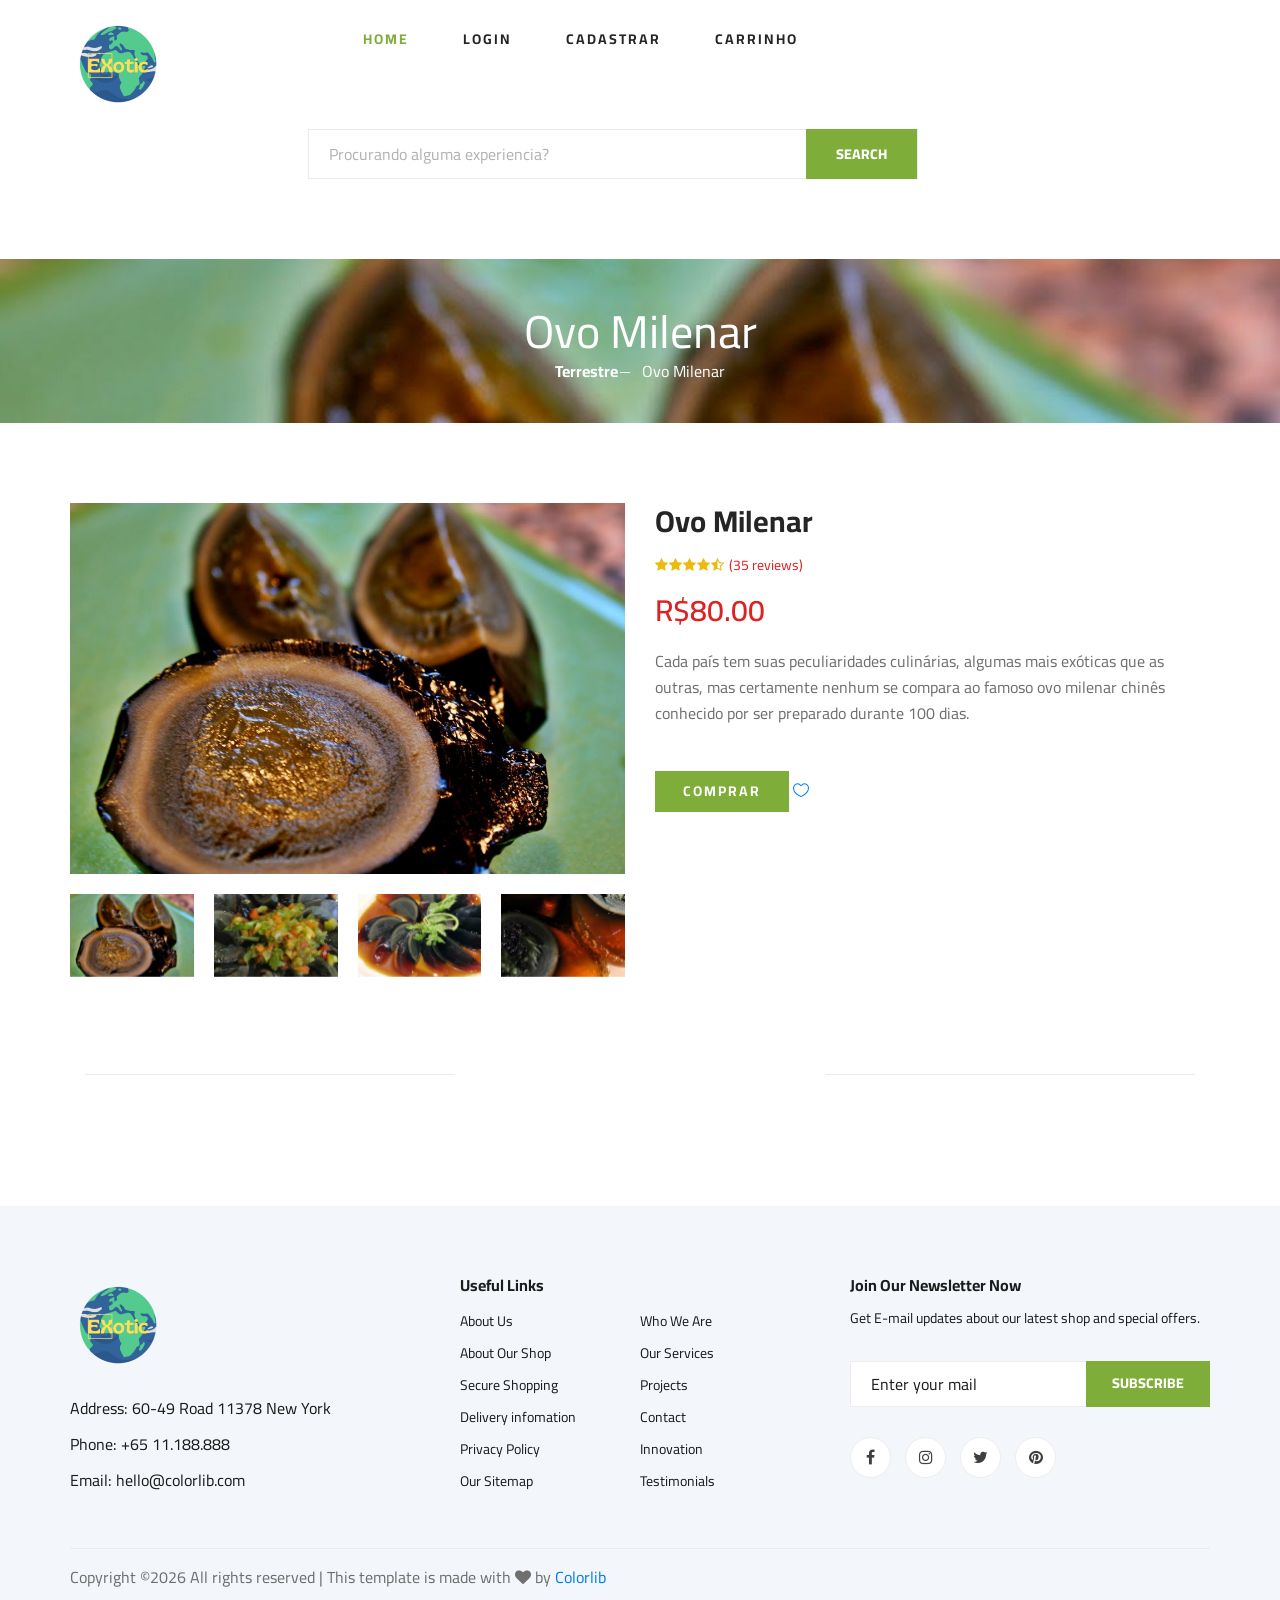
<file: ovoMilenar.html>
<!DOCTYPE html>
<html lang="zxx">

<head>
    <meta charset="UTF-8">
    <meta name="description" content="Ogani Template">
    <meta name="keywords" content="Ogani, unica, creative, html">
    <meta name="viewport" content="width=device-width, initial-scale=1.0">
    <meta http-equiv="X-UA-Compatible" content="ie=edge">
    <title>Ovo Milenar</title>

    <!-- Google Font -->
    <link href="https://fonts.googleapis.com/css2?family=Cairo:wght@200;300;400;600;900&display=swap" rel="stylesheet">

    <!-- Css Styles -->
    <link rel="stylesheet" href="css/bootstrap.min.css" type="text/css">
    <link rel="stylesheet" href="css/font-awesome.min.css" type="text/css">
    <link rel="stylesheet" href="css/elegant-icons.css" type="text/css">
    <link rel="stylesheet" href="css/nice-select.css" type="text/css">
    <link rel="stylesheet" href="css/jquery-ui.min.css" type="text/css">
    <link rel="stylesheet" href="css/owl.carousel.min.css" type="text/css">
    <link rel="stylesheet" href="css/slicknav.min.css" type="text/css">
    <link rel="stylesheet" href="css/style.css" type="text/css">
</head>

<body>
    <!-- Page Preloder -->
    <div id="preloder">
        <div class="loader"></div>
    </div>

    <!-- Humberger Begin -->
    <div class="humberger__menu__overlay"></div>
    <div class="humberger__menu__wrapper">
        <div class="humberger__menu__logo">
            <a href="#"><img src="img/logo.png" alt=""></a>
        </div>
        <div class="humberger__menu__cart">
            <ul>
                <li><a href="#"><i class="fa fa-heart"></i> <span>1</span></a></li>
                <li><a href="#"><i class="fa fa-shopping-bag"></i> <span>3</span></a></li>
            </ul>
            <div class="header__cart__price">item: <span>R$80.00</span></div>
        </div>
        <div class="humberger__menu__widget">
            <div class="header__top__right__language">
                <img src="img/language.png" alt="">
                <div>English</div>
                <span class="arrow_carrot-down"></span>
                <ul>
                    <li><a href="#">Spanis</a></li>
                    <li><a href="#">English</a></li>
                </ul>
            </div>
            <div class="header__top__right__auth">
                <a href="#"><i class="fa fa-user"></i> Login</a>
            </div>
        </div>
        <nav class="humberger__menu__nav mobile-menu">
            <ul>
                <li class="active"><a href="./index.html">Home</a></li>
                <li><a href="./shop-grid.html">Shop</a></li>
                <li><a href="#">Pages</a>
                    <ul class="header__menu__dropdown">
                        <li><a href="./shop-details.html">Shop Details</a></li>
                        <li><a href="./shoping-cart.html">Shoping Cart</a></li>
                        <li><a href="./checkout.html">Check Out</a></li>
                        <li><a href="./blog-details.html">Blog Details</a></li>
                    </ul>
                </li>
                <li><a href="./blog.html">Blog</a></li>
                <li><a href="./contact.html">Contact</a></li>
            </ul>
        </nav>
        <div id="mobile-menu-wrap"></div>
        <div class="header__top__right__social">
            <a href="#"><i class="fa fa-facebook"></i></a>
            <a href="#"><i class="fa fa-twitter"></i></a>
            <a href="#"><i class="fa fa-linkedin"></i></a>
            <a href="#"><i class="fa fa-pinterest-p"></i></a>
        </div>
        <div class="humberger__menu__contact">
            <ul>
                <li><i class="fa fa-envelope"></i> hello@colorlib.com</li>
                <li>Free Shipping for all Order of $99</li>
            </ul>
        </div>
    </div>
    <!-- Humberger End -->

   <!-- Header Section Begin -->
   <header class="header">
    <!--<div class="header__top">
        <div class="container">
            <div class="row">
                <div class="col-lg-6 col-md-6">
                    <div class="header__top__left">
                        <ul>
                            <li><i class="fa fa-envelope"></i> hello@colorlib.com</li>
                            <li>Free Shipping for all Order of $99</li>
                        </ul>
                    </div>
                </div>
                <div class="col-lg-6 col-md-6">
                    <div class="header__top__right">
                        <div class="header__top__right__social">
                            <a href="#"><i class="fa fa-facebook"></i></a>
                            <a href="#"><i class="fa fa-twitter"></i></a>
                            <a href="#"><i class="fa fa-linkedin"></i></a>
                            <a href="#"><i class="fa fa-pinterest-p"></i></a>
                        </div>
                        <div class="header__top__right__language">
                            <img src="img/language.png" alt="">
                            <div>English</div>
                            <span class="arrow_carrot-down"></span>
                            <ul>
                                <li><a href="#">Spanis</a></li>
                                <li><a href="#">English</a></li>
                            </ul>
                        </div>
                        <div class="header__top__right__auth">
                            <a href="#"><i class="fa fa-user"></i> Login</a>
                        </div>
                    </div>
                </div>
            </div>
        </div>
    </div>-->
    <div class="container">
        <div class="row">
            <div class="col-lg-3">
                <div class="header__logo">
                    <a href="./index.html"><img src="img/logo.png" alt=""></a>
                </div>
            </div>
            <div class="col-lg-6">
                <nav class="header__menu">
                    <ul>
                        <li class="active"><a href="./index.html">Home</a></li>
                        <!--<li><a href="./shop-grid.html">Shop</a></li>-->
                        <!--<li><a href="#">Pages</a>
                            <ul class="header__menu__dropdown">
                                <li><a href="./shop-details.html">Shop Details</a></li>
                                <li><a href="./shoping-cart.html">Shoping Cart</a></li>
                                <li><a href="./checkout.html">Check Out</a></li>
                                <li><a href="./blog-details.html">Blog Details</a></li>
                            </ul>
                        </li>-->
                        <li><a href="./login.html">Login</a></li>
                        <li><a href="./addUser.html">Cadastrar</a></li>
                        <li><a href="./shoping-cart.html">Carrinho</a></li>
                    </ul>
                </nav>
            </div>
            <div class="col-lg-3">
                <div class="header__cart">
                   <!-- <ul>
                        <li><a href="#"><i class="fa fa-heart"></i> <span>1</span></a></li>
                        <li><a href="./shoping-cart.html"><i class="fa fa-shopping-cart"></i> <span></span></a></li>
                    </ul>-->
                    
                </div>
            </div>
        </div>
        <div class="humberger__open">
            <i class="fa fa-bars"></i>
        </div>
    </div>
</header>
<!-- Header Section End -->

<!-- Hero Section Begin -->
<section class="hero">
    <div class="container">
        <div class="row">
            <div class="col-lg-9">
                <div class="hero__search">
                    <div class="hero__search__form">
                        <form action="#">
                            <input type="text" placeholder="Procurando alguma experiencia?">
                            <button type="submit" class="site-btn">SEARCH</button>
                        </form>
                    </div>
                   <!--- <div class="hero__search__phone">
                        <div class="hero__search__phone__icon">
                            <i class="fa fa-phone"></i>
                        </div>
                        <div class="hero__search__phone__text">
                            <h5>+65 11.188.888</h5>
                            <span>support 24/7 time</span>
                        </div>
                    </div>
                </div>-->
                <!--<div class="hero__item set-bg" data-setbg="img/hero/massagemcobra.jpg">
                    <div class="hero__text">
                        <span>As mais diversas experiências</span>
                        <h2>Venha <br />conhecer o mundo</h2>
                        <p>viaje conosco</p>
                        <a href="#" class="primary-btn">AVENTURA</a>
                    </div>
                </div>-->
            
    
</section>
<!-- Hero Section End -->

    <!-- Breadcrumb Section Begin -->
    <section class="breadcrumb-section set-bg" data-setbg="img/ovo_seculo_06.jpg">
        <div class="container">
            <div class="row">
                <div class="col-lg-12 text-center">
                    <div class="breadcrumb__text">
                        <h2>Ovo Milenar</h2>
                        <div class="breadcrumb__option">
                          <!-- <a href="./index.html">Home</a>-->
                            <a href="./index.html">Terrestre</a>
                            <span>Ovo Milenar</span>
                        </div>
                    </div>
                </div>
            </div>
        </div>
    </section>
    <!-- Breadcrumb Section End -->

    <!-- Product Details Section Begin -->
    <section class="product-details spad">
        <div class="container">
            <div class="row">
                <div class="col-lg-6 col-md-6">
                    <div class="product__details__pic">
                        <div class="product__details__pic__item">
                            <img class="product__details__pic__item--large"
                                src="img/ovo_seculo_06.jpg" alt="">
                        </div>
                        <div class="product__details__pic__slider owl-carousel">
                            <img data-imgbigurl="img/ovo_seculo_06.jpg"
                                src="img/ovo_seculo_06.jpg" alt="">
                            <img data-imgbigurl="img/ovomil.jpeg"
                                src="img/ovomil.jpeg" alt="">
                            <img data-imgbigurl="img/ovomil3.jpg"
                                src="img/ovomil3.jpg" alt="">
                            <img data-imgbigurl="img/ovo2.jpeg"
                                src="img/ovo2.jpeg" alt="">
                        </div>
                    </div>
                </div>
                <div class="col-lg-6 col-md-6">
                    <div class="product__details__text">
                        <h3>Ovo Milenar</h3>
                        <div class="product__details__rating">
                            <i class="fa fa-star"></i>
                            <i class="fa fa-star"></i>
                            <i class="fa fa-star"></i>
                            <i class="fa fa-star"></i>
                            <i class="fa fa-star-half-o"></i>
                            <span>(35 reviews)</span>
                        </div>
                        <div class="product__details__price">R$80.00</div>
                        <p>Cada país tem suas peculiaridades culinárias, algumas mais exóticas que as outras, mas certamente nenhum se compara ao famoso ovo milenar chinês conhecido por ser preparado durante 100 dias.</p>
                      <!--  <div class="product__details__quantity">
                            <div class="quantity">
                                <div class="pro-qty">
                                    <input type="text" value="1">
                                </div>
                            </div>
                        </div>-->
                      
                   </div>
                  
                        <a href="shoping-cart.html" class="primary-btn">Comprar</a>
                       <a href="#" class="heart-icon"><span class="icon_heart_alt"></span></a></a>
                        
                       
                    </div>
                </div>
                <div class="col-lg-12">
                    <div class="product__details__tab">
                        <ul class="nav nav-tabs" role="tablist">
                          
                        </ul>
                        <div class="tab-content">
                            <div class="tab-pane active" id="tabs-1" role="tabpanel">
                                <div class="product__details__tab__desc">
                                   
                                </div>
                            </div>
                            <div class="tab-pane" id="tabs-2" role="tabpanel">
                                <div class="product__details__tab__desc">
                                   
                                </div>
                            </div>
                            <div class="tab-pane" id="tabs-3" role="tabpanel">
                                <div class="product__details__tab__desc">
                                   
                                </div>
                            </div>
                        </div>
                    </div>
                </div>
            </div>
        </div>
    </section>
    <!-- Product Details Section End -->

    <!-- Related Product Section Begin -->
   <!--<section class="related-product">
        <div class="container">
            <div class="row">
                <div class="col-lg-12">
                    <div class="section-title related__product__title">
                        <h2>Experiências Relacionadas</h2>
                    </div>
                </div>
            </div>
            <div class="row">
                <div class="col-lg-3 col-md-4 col-sm-6">
                    <div class="product__item">
                        <div class="product__item__pic set-bg" data-setbg="img/elefantes-na-tailandia-viajando-na-janela-13-1.jpg">
                            <ul class="product__item__pic__hover">
                                <li><a href="#"><i class="fa fa-heart"></i></a></li>
                                <li><a href="#"><i class="fa fa-retweet"></i></a></li>
                                <li><a href="#"><i class="fa fa-shopping-cart"></i></a></li>
                            </ul>
                        </div>
                       <div class="product__item__text">
                            <h6><a href="#">Passeio de elefantes</a></h6>
                            <h5>R$130.00</h5>
                        </div>
                    </div>
                </div>
                <div class="col-lg-3 col-md-4 col-sm-6">
                    <div class="product__item">
                        <div class="product__item__pic set-bg" data-setbg="img/5eafdd3db48e3a5a66028de6_person-standing-and-holding-lamp-inside-cave-2397414.jpg">
                            <ul class="product__item__pic__hover">
                                <li><a href="#"><i class="fa fa-heart"></i></a></li>
                                <li><a href="#"><i class="fa fa-retweet"></i></a></li>
                                <li><a href="#"><i class="fa fa-shopping-cart"></i></a></li>
                            </ul>
                        </div>
                        <div class="product__item__text">
                            <h6><a href="#">Exploração de cavernas</a></h6>
                            <h5>R$430.00</h5>
                        </div>
                    </div>
                </div>
                <div class="col-lg-3 col-md-4 col-sm-6">
                    <div class="product__item">
                        <div class="product__item__pic set-bg" data-setbg="img/ovo_seculo_06.jpg">
                            <ul class="product__item__pic__hover">
                                <li><a href="#"><i class="fa fa-heart"></i></a></li>
                                <li><a href="#"><i class="fa fa-retweet"></i></a></li>
                                <li><a href="#"><i class="fa fa-shopping-cart"></i></a></li>
                            </ul>
                        </div>
                        <div class="product__item__text">
                            <h6><a href="#">Ovo Milenar</a></h6>
                            <h5>R$80.00</h5>
                        </div> -->
                    </div>
                </div>
    </section>
    <!-- Related Product Section End -->

    <!-- Footer Section Begin -->
    <footer class="footer spad">
        <div class="container">
            <div class="row">
                <div class="col-lg-3 col-md-6 col-sm-6">
                    <div class="footer__about">
                        <div class="footer__about__logo">
                            <a href="./index.html"><img src="img/exotic.png" alt=""></a>
                        </div>
                        <ul>
                            <li>Address: 60-49 Road 11378 New York</li>
                            <li>Phone: +65 11.188.888</li>
                            <li>Email: hello@colorlib.com</li>
                        </ul>
                    </div>
                </div>
                <div class="col-lg-4 col-md-6 col-sm-6 offset-lg-1">
                    <div class="footer__widget">
                        <h6>Useful Links</h6>
                        <ul>
                            <li><a href="#">About Us</a></li>
                            <li><a href="#">About Our Shop</a></li>
                            <li><a href="#">Secure Shopping</a></li>
                            <li><a href="#">Delivery infomation</a></li>
                            <li><a href="#">Privacy Policy</a></li>
                            <li><a href="#">Our Sitemap</a></li>
                        </ul>
                        <ul>
                            <li><a href="#">Who We Are</a></li>
                            <li><a href="#">Our Services</a></li>
                            <li><a href="#">Projects</a></li>
                            <li><a href="#">Contact</a></li>
                            <li><a href="#">Innovation</a></li>
                            <li><a href="#">Testimonials</a></li>
                        </ul>
                    </div>
                </div>
                <div class="col-lg-4 col-md-12">
                    <div class="footer__widget">
                        <h6>Join Our Newsletter Now</h6>
                        <p>Get E-mail updates about our latest shop and special offers.</p>
                        <form action="#">
                            <input type="text" placeholder="Enter your mail">
                            <button type="submit" class="site-btn">Subscribe</button>
                        </form>
                        <div class="footer__widget__social">
                            <a href="#"><i class="fa fa-facebook"></i></a>
                            <a href="#"><i class="fa fa-instagram"></i></a>
                            <a href="#"><i class="fa fa-twitter"></i></a>
                            <a href="#"><i class="fa fa-pinterest"></i></a>
                        </div>
                    </div>
                </div>
            </div>
            <div class="row">
                <div class="col-lg-12">
                    <div class="footer__copyright">
                        <div class="footer__copyright__text"><p><!-- Link back to Colorlib can't be removed. Template is licensed under CC BY 3.0. -->
  Copyright &copy;<script>document.write(new Date().getFullYear());</script> All rights reserved | This template is made with <i class="fa fa-heart" aria-hidden="true"></i> by <a href="https://colorlib.com" target="_blank">Colorlib</a>
  <!-- Link back to Colorlib can't be removed. Template is licensed under CC BY 3.0. --></p></div>
                        <div class="footer__copyright__payment"></div>
                    </div>
                </div>
            </div>
        </div>
    </footer>
    <!-- Footer Section End -->

    <!-- Js Plugins -->
    <script src="js/jquery-3.3.1.min.js"></script>
    <script src="js/bootstrap.min.js"></script>
    <script src="js/jquery.nice-select.min.js"></script>
    <script src="js/jquery-ui.min.js"></script>
    <script src="js/jquery.slicknav.js"></script>
    <script src="js/mixitup.min.js"></script>
    <script src="js/owl.carousel.min.js"></script>
    <script src="js/main.js"></script>


</body>

</html>
</file>
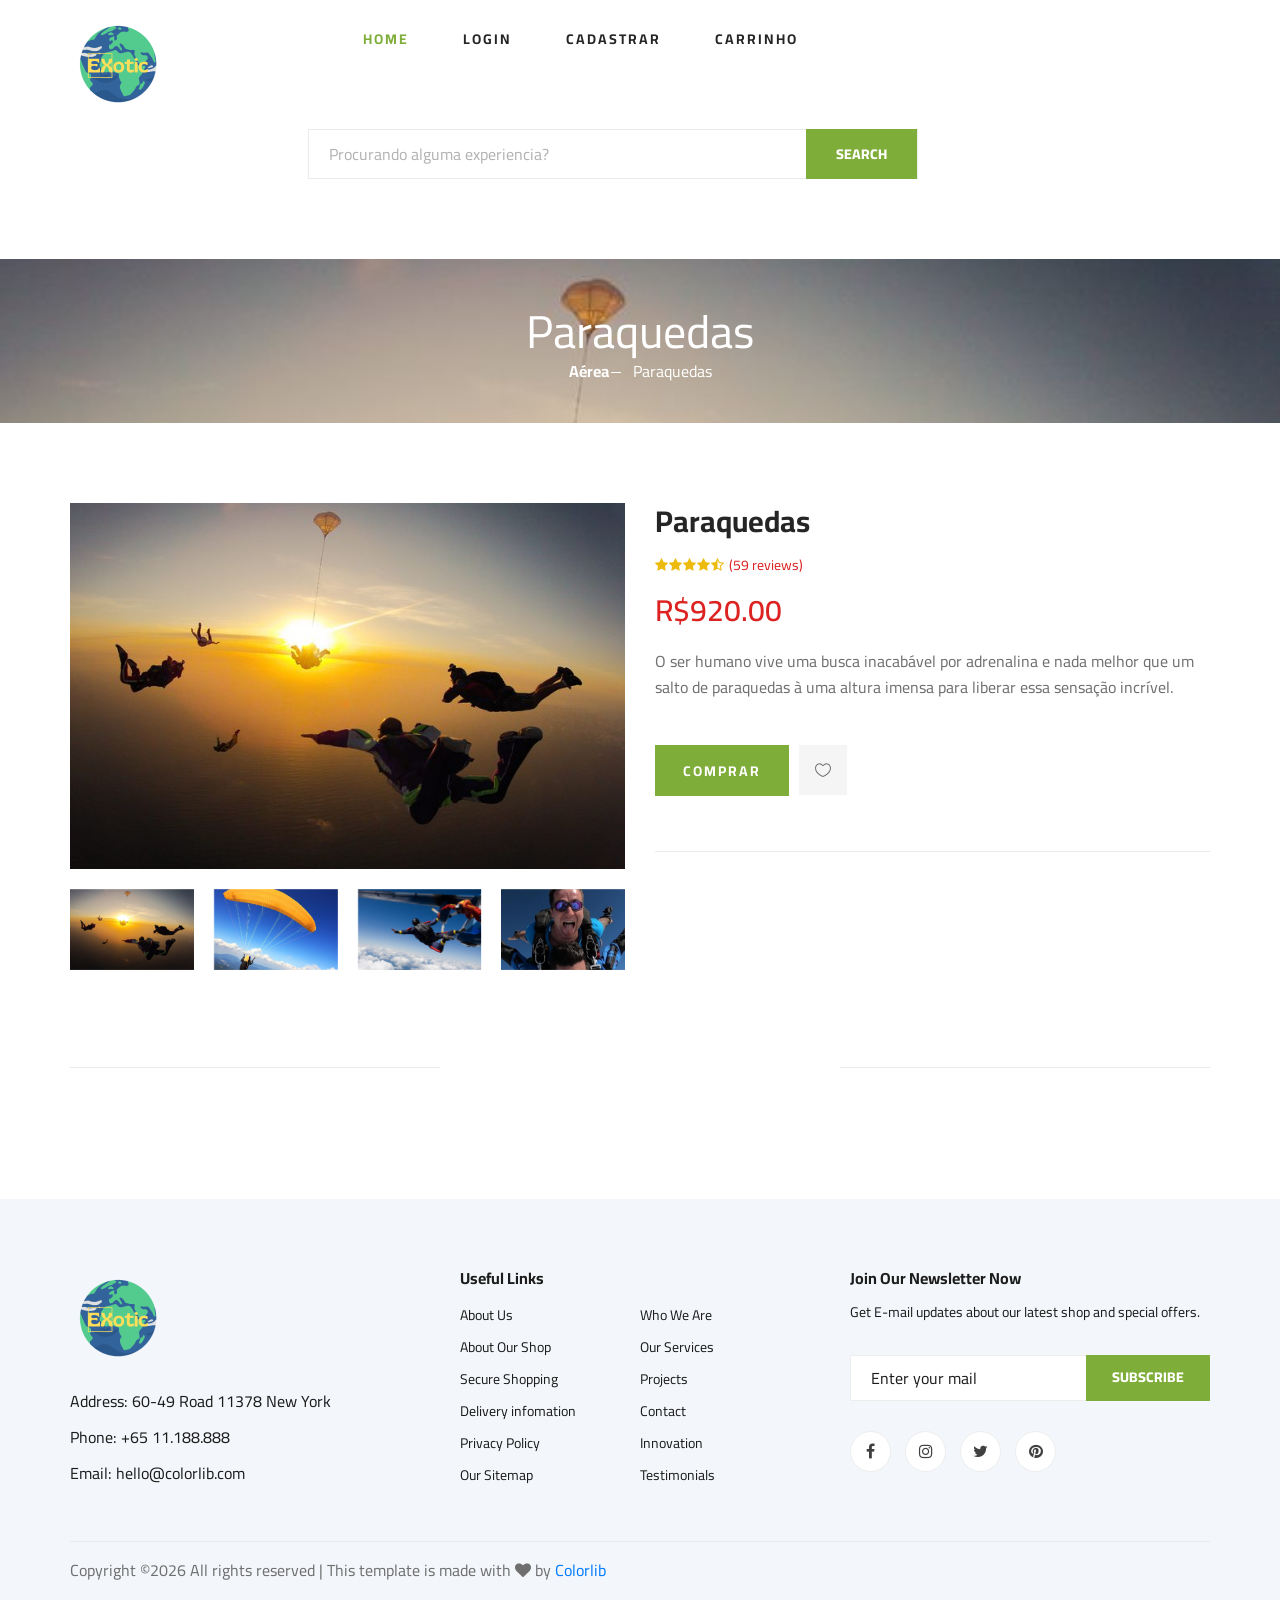
<file: paraquedas.html>
<!DOCTYPE html>
<html lang="zxx">

<head>
    <meta charset="UTF-8">
    <meta name="description" content="Ogani Template">
    <meta name="keywords" content="Ogani, unica, creative, html">
    <meta name="viewport" content="width=device-width, initial-scale=1.0">
    <meta http-equiv="X-UA-Compatible" content="ie=edge">
    <title>Paraquedas</title>

    <!-- Google Font -->
    <link href="https://fonts.googleapis.com/css2?family=Cairo:wght@200;300;400;600;900&display=swap" rel="stylesheet">

    <!-- Css Styles -->
    <link rel="stylesheet" href="css/bootstrap.min.css" type="text/css">
    <link rel="stylesheet" href="css/font-awesome.min.css" type="text/css">
    <link rel="stylesheet" href="css/elegant-icons.css" type="text/css">
    <link rel="stylesheet" href="css/nice-select.css" type="text/css">
    <link rel="stylesheet" href="css/jquery-ui.min.css" type="text/css">
    <link rel="stylesheet" href="css/owl.carousel.min.css" type="text/css">
    <link rel="stylesheet" href="css/slicknav.min.css" type="text/css">
    <link rel="stylesheet" href="css/style.css" type="text/css">
</head>

<body>
    <!-- Page Preloder -->
    <div id="preloder">
        <div class="loader"></div>
    </div>

    <!-- Humberger Begin -->
    <div class="humberger__menu__overlay"></div>
    <div class="humberger__menu__wrapper">
        <div class="humberger__menu__logo">
            <a href="#"><img src="img/logo.png" alt=""></a>
        </div>
        <div class="humberger__menu__cart">
            <ul>
                <li><a href="#"><i class="fa fa-heart"></i> <span>1</span></a></li>
                <li><a href="#"><i class="fa fa-shopping-bag"></i> <span>3</span></a></li>
            </ul>
            <div class="header__cart__price">item: <span>R$920.00</span></div>
        </div>
        <div class="humberger__menu__widget">
            <div class="header__top__right__language">
                <img src="img/language.png" alt="">
                <div>English</div>
                <span class="arrow_carrot-down"></span>
                <ul>
                    <li><a href="#">Spanis</a></li>
                    <li><a href="#">English</a></li>
                </ul>
            </div>
            <div class="header__top__right__auth">
                <a href="#"><i class="fa fa-user"></i> Login</a>
            </div>
        </div>
        <nav class="humberger__menu__nav mobile-menu">
            <ul>
                <li class="active"><a href="./index.html">Home</a></li>
                <li><a href="./shop-grid.html">Shop</a></li>
                <li><a href="#">Pages</a>
                    <ul class="header__menu__dropdown">
                        <li><a href="./shop-details.html">Shop Details</a></li>
                        <li><a href="./shoping-cart.html">Shoping Cart</a></li>
                        <li><a href="./checkout.html">Check Out</a></li>
                        <li><a href="./blog-details.html">Blog Details</a></li>
                    </ul>
                </li>
                <li><a href="./blog.html">Blog</a></li>
                <li><a href="./contact.html">Contact</a></li>
            </ul>
        </nav>
        <div id="mobile-menu-wrap"></div>
        <div class="header__top__right__social">
            <a href="#"><i class="fa fa-facebook"></i></a>
            <a href="#"><i class="fa fa-twitter"></i></a>
            <a href="#"><i class="fa fa-linkedin"></i></a>
            <a href="#"><i class="fa fa-pinterest-p"></i></a>
        </div>
        <div class="humberger__menu__contact">
            <ul>
                <li><i class="fa fa-envelope"></i> hello@colorlib.com</li>
                <li>Free Shipping for all Order of $99</li>
            </ul>
        </div>
    </div>
    <!-- Humberger End -->

   <!-- Header Section Begin -->
   <header class="header">
    <!--<div class="header__top">
        <div class="container">
            <div class="row">
                <div class="col-lg-6 col-md-6">
                    <div class="header__top__left">
                        <ul>
                            <li><i class="fa fa-envelope"></i> hello@colorlib.com</li>
                            <li>Free Shipping for all Order of $99</li>
                        </ul>
                    </div>
                </div>
                <div class="col-lg-6 col-md-6">
                    <div class="header__top__right">
                        <div class="header__top__right__social">
                            <a href="#"><i class="fa fa-facebook"></i></a>
                            <a href="#"><i class="fa fa-twitter"></i></a>
                            <a href="#"><i class="fa fa-linkedin"></i></a>
                            <a href="#"><i class="fa fa-pinterest-p"></i></a>
                        </div>
                        <div class="header__top__right__language">
                            <img src="img/language.png" alt="">
                            <div>English</div>
                            <span class="arrow_carrot-down"></span>
                            <ul>
                                <li><a href="#">Spanis</a></li>
                                <li><a href="#">English</a></li>
                            </ul>
                        </div>
                        <div class="header__top__right__auth">
                            <a href="#"><i class="fa fa-user"></i> Login</a>
                        </div>
                    </div>
                </div>
            </div>
        </div>
    </div>-->
    <div class="container">
        <div class="row">
            <div class="col-lg-3">
                <div class="header__logo">
                    <a href="./index.html"><img src="img/logo.png" alt=""></a>
                </div>
            </div>
            <div class="col-lg-6">
                <nav class="header__menu">
                    <ul>
                        <li class="active"><a href="./index.html">Home</a></li>
                        <!--<li><a href="./shop-grid.html">Shop</a></li>-->
                        <!--<li><a href="#">Pages</a>
                            <ul class="header__menu__dropdown">
                                <li><a href="./shop-details.html">Shop Details</a></li>
                                <li><a href="./shoping-cart.html">Shoping Cart</a></li>
                                <li><a href="./checkout.html">Check Out</a></li>
                                <li><a href="./blog-details.html">Blog Details</a></li>
                            </ul>
                        </li>-->
                        <li><a href="./login.html">Login</a></li>
                        <li><a href="./addUser.html">Cadastrar</a></li>
                        <li><a href="./shoping-cart.html">Carrinho</a></li>
                    </ul>
                </nav>
            </div>
            <div class="col-lg-3">
                <div class="header__cart">
                   <!-- <ul>
                        <li><a href="#"><i class="fa fa-heart"></i> <span>1</span></a></li>
                        <li><a href="./shoping-cart.html"><i class="fa fa-shopping-cart"></i> <span></span></a></li>
                    </ul>-->
                    
                </div>
            </div>
        </div>
        <div class="humberger__open">
            <i class="fa fa-bars"></i>
        </div>
    </div>
</header>
<!-- Header Section End -->

     <!-- Hero Section Begin -->
     <section class="hero">
        <div class="container">
            <div class="row">
                <div class="col-lg-9">
                    <div class="hero__search">
                        <div class="hero__search__form">
                            <form action="#">
                                <input type="text" placeholder="Procurando alguma experiencia?">
                                <button type="submit" class="site-btn">SEARCH</button>
                            </form>
                        </div>
                       <!--- <div class="hero__search__phone">
                            <div class="hero__search__phone__icon">
                                <i class="fa fa-phone"></i>
                            </div>
                            <div class="hero__search__phone__text">
                                <h5>+65 11.188.888</h5>
                                <span>support 24/7 time</span>
                            </div>
                        </div>
                    </div>-->
                    <!--<div class="hero__item set-bg" data-setbg="img/hero/massagemcobra.jpg">
                        <div class="hero__text">
                            <span>As mais diversas experiências</span>
                            <h2>Venha <br />conhecer o mundo</h2>
                            <p>viaje conosco</p>
                            <a href="#" class="primary-btn">AVENTURA</a>
                        </div>
                    </div>-->
                </div>
            </div>
        </div>
    </section>
    <!-- Hero Section End -->

    <!-- Breadcrumb Section Begin -->
    <section class="breadcrumb-section set-bg" data-setbg="img/paraquedas-683x450.jpg">
        <div class="container">
            <div class="row">
                <div class="col-lg-12 text-center">
                    <div class="breadcrumb__text">
                        <h2>Paraquedas</h2>
                        <div class="breadcrumb__option">
                          <!-- <a href="./index.html">Home</a>-->
                            <a href="./index.html">Aérea</a>
                            <span>Paraquedas</span>
                        </div>
                    </div>
                </div>
            </div>
        </div>
    </section>
    <!-- Breadcrumb Section End -->

    <!-- Product Details Section Begin -->
    <section class="product-details spad">
        <div class="container">
            <div class="row">
                <div class="col-lg-6 col-md-6">
                    <div class="product__details__pic">
                        <div class="product__details__pic__item">
                            <img class="product__details__pic__item--large"
                                src="img/paraquedas-683x450.jpg" alt="">
                        </div>
                        <div class="product__details__pic__slider owl-carousel">
                            <img data-imgbigurl="img/paraquedas-683x450.jpg"
                                src="img/paraquedas-683x450.jpg" alt="">
                            <img data-imgbigurl="img/paraquedas.jpg"
                                src="img/paraquedas.jpg" alt="">
                            <img data-imgbigurl="img/saltar.jpeg"
                                src="img/saltar.jpeg" alt="">
                            <img data-imgbigurl="img/salto-de-paraquedas.jpeg"
                                src="img/salto-de-paraquedas.jpeg" alt="">
                        </div>
                    </div>
                </div>
                <div class="col-lg-6 col-md-6">
                    <div class="product__details__text">
                        <h3>Paraquedas</h3>
                        <div class="product__details__rating">
                            <i class="fa fa-star"></i>
                            <i class="fa fa-star"></i>
                            <i class="fa fa-star"></i>
                            <i class="fa fa-star"></i>
                            <i class="fa fa-star-half-o"></i>
                            <span>(59 reviews)</span>
                        </div>
                        <div class="product__details__price">R$920.00</div>
                        <p>O ser humano vive uma busca inacabável por adrenalina e nada melhor que um salto de paraquedas à uma altura imensa para liberar essa sensação incrível.</p>
                      <!--  <div class="product__details__quantity">
                            <div class="quantity">
                                <div class="pro-qty">
                                    <input type="text" value="1">
                                </div>
                            </div>
                        </div>-->
                        <a href="#" class="primary-btn">Comprar</a>
                        <a href="#" class="heart-icon"><span class="icon_heart_alt"></span></a>
                        <ul>
                            
                        </ul>
                    </div>
                </div>
                <div class="col-lg-12">
                    <div class="product__details__tab">
                        <ul class="nav nav-tabs" role="tablist">
                          
                        </ul>
                        <div class="tab-content">
                            <div class="tab-pane active" id="tabs-1" role="tabpanel">
                                <div class="product__details__tab__desc">
                                   
                                </div>
                            </div>
                            <div class="tab-pane" id="tabs-2" role="tabpanel">
                                <div class="product__details__tab__desc">
                                   
                                </div>
                            </div>
                            <div class="tab-pane" id="tabs-3" role="tabpanel">
                                <div class="product__details__tab__desc">
                                   
                                </div>
                            </div>
                        </div>
                    </div>
                </div>
            </div>
        </div>
    </section>
    <!-- Product Details Section End -->

    <!-- Related Product Section Begin -->
   <!--<section class="related-product">
        <div class="container">
            <div class="row">
                <div class="col-lg-12">
                    <div class="section-title related__product__title">
                        <h2>Experiências Relacionadas</h2>
                    </div>
                </div>
            </div>
            <div class="row">
                <div class="col-lg-3 col-md-4 col-sm-6">
                    <div class="product__item">
                        <div class="product__item__pic set-bg" data-setbg="img/elefantes-na-tailandia-viajando-na-janela-13-1.jpg">
                            <ul class="product__item__pic__hover">
                                <li><a href="#"><i class="fa fa-heart"></i></a></li>
                                <li><a href="#"><i class="fa fa-retweet"></i></a></li>
                                <li><a href="#"><i class="fa fa-shopping-cart"></i></a></li>
                            </ul>
                        </div>
                       <div class="product__item__text">
                            <h6><a href="#">Passeio de elefantes</a></h6>
                            <h5>R$130.00</h5>
                        </div>
                    </div>
                </div>
                <div class="col-lg-3 col-md-4 col-sm-6">
                    <div class="product__item">
                        <div class="product__item__pic set-bg" data-setbg="img/5eafdd3db48e3a5a66028de6_person-standing-and-holding-lamp-inside-cave-2397414.jpg">
                            <ul class="product__item__pic__hover">
                                <li><a href="#"><i class="fa fa-heart"></i></a></li>
                                <li><a href="#"><i class="fa fa-retweet"></i></a></li>
                                <li><a href="#"><i class="fa fa-shopping-cart"></i></a></li>
                            </ul>
                        </div>
                        <div class="product__item__text">
                            <h6><a href="#">Exploração de cavernas</a></h6>
                            <h5>R$430.00</h5>
                        </div>
                    </div>
                </div>
                <div class="col-lg-3 col-md-4 col-sm-6">
                    <div class="product__item">
                        <div class="product__item__pic set-bg" data-setbg="img/ovo_seculo_06.jpg">
                            <ul class="product__item__pic__hover">
                                <li><a href="#"><i class="fa fa-heart"></i></a></li>
                                <li><a href="#"><i class="fa fa-retweet"></i></a></li>
                                <li><a href="#"><i class="fa fa-shopping-cart"></i></a></li>
                            </ul>
                        </div>
                        <div class="product__item__text">
                            <h6><a href="#">Ovo Milenar</a></h6>
                            <h5>R$80.00</h5>
                        </div> -->
                    </div>
                </div>
    </section>
    <!-- Related Product Section End -->

    <!-- Footer Section Begin -->
    <footer class="footer spad">
        <div class="container">
            <div class="row">
                <div class="col-lg-3 col-md-6 col-sm-6">
                    <div class="footer__about">
                        <div class="footer__about__logo">
                            <a href="./index.html"><img src="img/exotic.png" alt=""></a>
                        </div>
                        <ul>
                            <li>Address: 60-49 Road 11378 New York</li>
                            <li>Phone: +65 11.188.888</li>
                            <li>Email: hello@colorlib.com</li>
                        </ul>
                    </div>
                </div>
                <div class="col-lg-4 col-md-6 col-sm-6 offset-lg-1">
                    <div class="footer__widget">
                        <h6>Useful Links</h6>
                        <ul>
                            <li><a href="#">About Us</a></li>
                            <li><a href="#">About Our Shop</a></li>
                            <li><a href="#">Secure Shopping</a></li>
                            <li><a href="#">Delivery infomation</a></li>
                            <li><a href="#">Privacy Policy</a></li>
                            <li><a href="#">Our Sitemap</a></li>
                        </ul>
                        <ul>
                            <li><a href="#">Who We Are</a></li>
                            <li><a href="#">Our Services</a></li>
                            <li><a href="#">Projects</a></li>
                            <li><a href="#">Contact</a></li>
                            <li><a href="#">Innovation</a></li>
                            <li><a href="#">Testimonials</a></li>
                        </ul>
                    </div>
                </div>
                <div class="col-lg-4 col-md-12">
                    <div class="footer__widget">
                        <h6>Join Our Newsletter Now</h6>
                        <p>Get E-mail updates about our latest shop and special offers.</p>
                        <form action="#">
                            <input type="text" placeholder="Enter your mail">
                            <button type="submit" class="site-btn">Subscribe</button>
                        </form>
                        <div class="footer__widget__social">
                            <a href="#"><i class="fa fa-facebook"></i></a>
                            <a href="#"><i class="fa fa-instagram"></i></a>
                            <a href="#"><i class="fa fa-twitter"></i></a>
                            <a href="#"><i class="fa fa-pinterest"></i></a>
                        </div>
                    </div>
                </div>
            </div>
            <div class="row">
                <div class="col-lg-12">
                    <div class="footer__copyright">
                        <div class="footer__copyright__text"><p><!-- Link back to Colorlib can't be removed. Template is licensed under CC BY 3.0. -->
  Copyright &copy;<script>document.write(new Date().getFullYear());</script> All rights reserved | This template is made with <i class="fa fa-heart" aria-hidden="true"></i> by <a href="https://colorlib.com" target="_blank">Colorlib</a>
  <!-- Link back to Colorlib can't be removed. Template is licensed under CC BY 3.0. --></p></div>
                        <div class="footer__copyright__payment"></div>
                    </div>
                </div>
            </div>
        </div>
    </footer>
    <!-- Footer Section End -->

    <!-- Js Plugins -->
    <script src="js/jquery-3.3.1.min.js"></script>
    <script src="js/bootstrap.min.js"></script>
    <script src="js/jquery.nice-select.min.js"></script>
    <script src="js/jquery-ui.min.js"></script>
    <script src="js/jquery.slicknav.js"></script>
    <script src="js/mixitup.min.js"></script>
    <script src="js/owl.carousel.min.js"></script>
    <script src="js/main.js"></script>


</body>

</html>
</file>
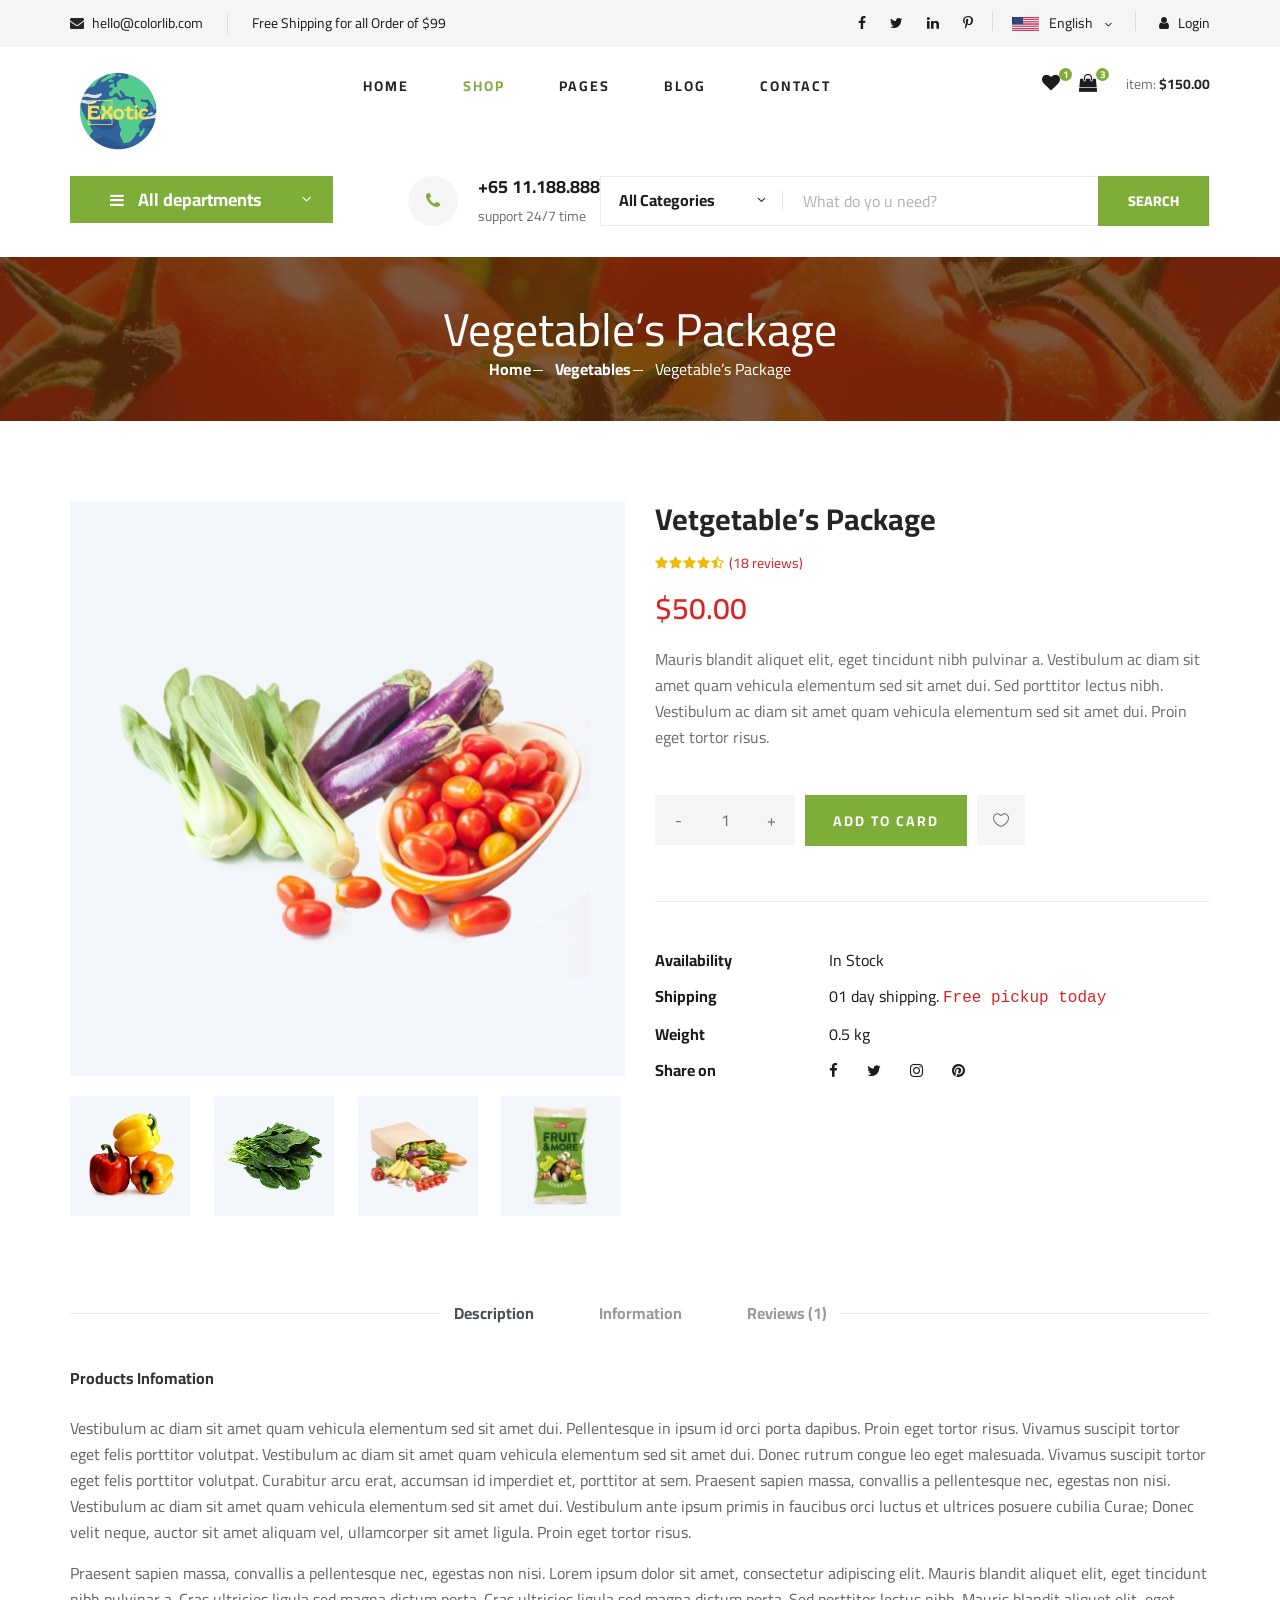
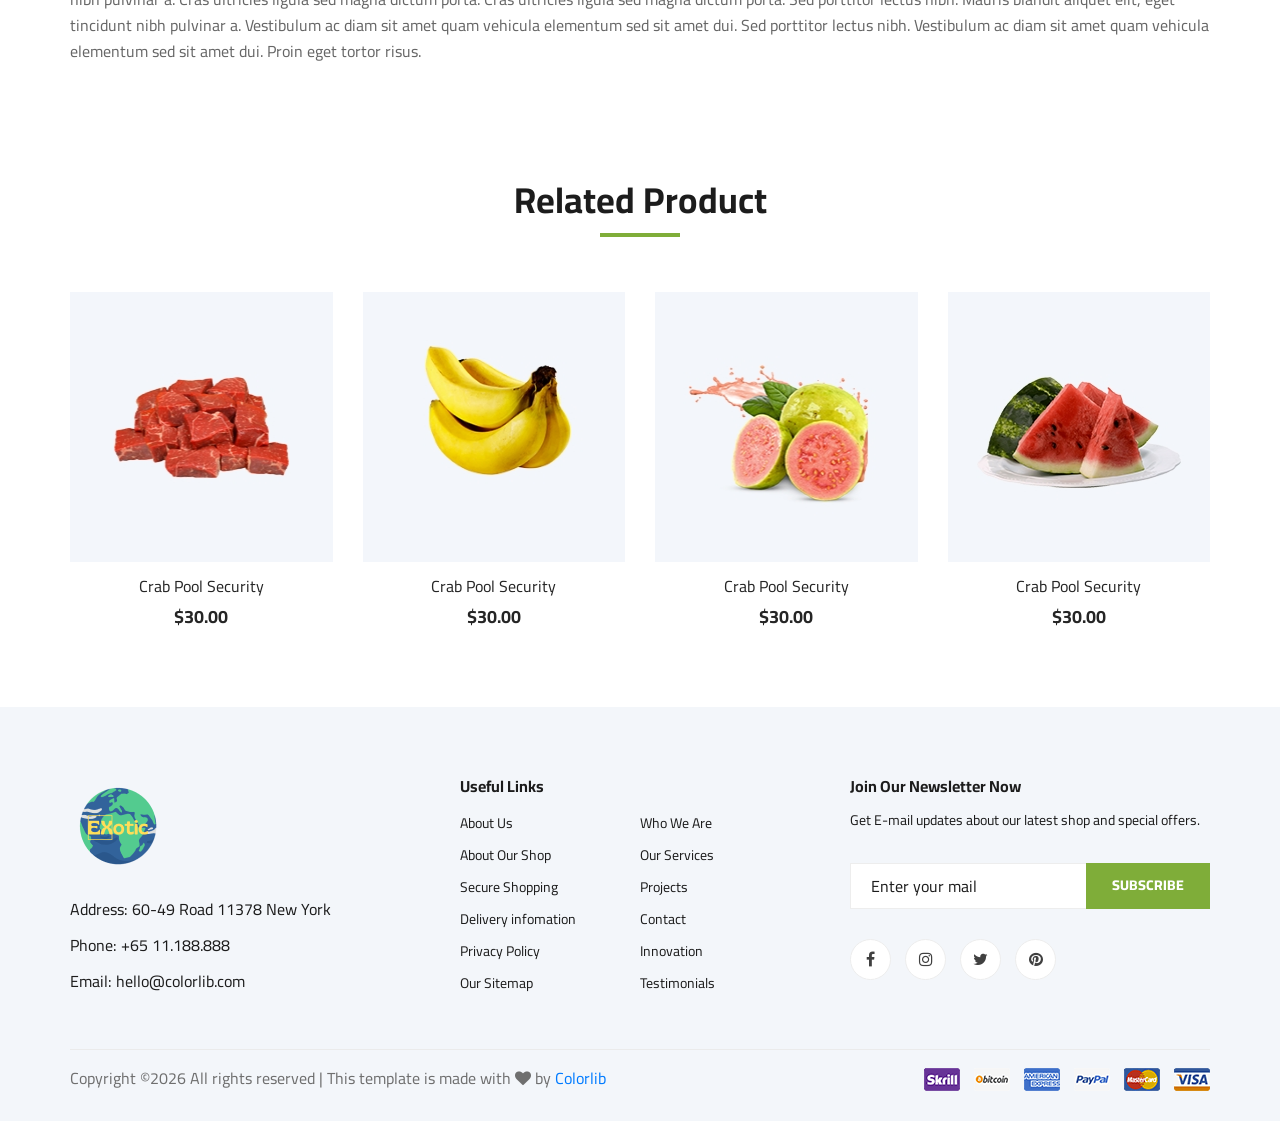
<file: shop-details.html>
<!DOCTYPE html>
<html lang="zxx">

<head>
    <meta charset="UTF-8">
    <meta name="description" content="Ogani Template">
    <meta name="keywords" content="Ogani, unica, creative, html">
    <meta name="viewport" content="width=device-width, initial-scale=1.0">
    <meta http-equiv="X-UA-Compatible" content="ie=edge">
    <title>Ogani | Template</title>

    <!-- Google Font -->
    <link href="https://fonts.googleapis.com/css2?family=Cairo:wght@200;300;400;600;900&display=swap" rel="stylesheet">

    <!-- Css Styles -->
    <link rel="stylesheet" href="css/bootstrap.min.css" type="text/css">
    <link rel="stylesheet" href="css/font-awesome.min.css" type="text/css">
    <link rel="stylesheet" href="css/elegant-icons.css" type="text/css">
    <link rel="stylesheet" href="css/nice-select.css" type="text/css">
    <link rel="stylesheet" href="css/jquery-ui.min.css" type="text/css">
    <link rel="stylesheet" href="css/owl.carousel.min.css" type="text/css">
    <link rel="stylesheet" href="css/slicknav.min.css" type="text/css">
    <link rel="stylesheet" href="css/style.css" type="text/css">
</head>

<body>
    <!-- Page Preloder -->
    <div id="preloder">
        <div class="loader"></div>
    </div>

    <!-- Humberger Begin -->
    <div class="humberger__menu__overlay"></div>
    <div class="humberger__menu__wrapper">
        <div class="humberger__menu__logo">
            <a href="#"><img src="img/logo.png" alt=""></a>
        </div>
        <div class="humberger__menu__cart">
            <ul>
                <li><a href="#"><i class="fa fa-heart"></i> <span>1</span></a></li>
                <li><a href="#"><i class="fa fa-shopping-bag"></i> <span>3</span></a></li>
            </ul>
            <div class="header__cart__price">item: <span>$150.00</span></div>
        </div>
        <div class="humberger__menu__widget">
            <div class="header__top__right__language">
                <img src="img/language.png" alt="">
                <div>English</div>
                <span class="arrow_carrot-down"></span>
                <ul>
                    <li><a href="#">Spanis</a></li>
                    <li><a href="#">English</a></li>
                </ul>
            </div>
            <div class="header__top__right__auth">
                <a href="#"><i class="fa fa-user"></i> Login</a>
            </div>
        </div>
        <nav class="humberger__menu__nav mobile-menu">
            <ul>
                <li class="active"><a href="./index.html">Home</a></li>
                <li><a href="./shop-grid.html">Shop</a></li>
                <li><a href="#">Pages</a>
                    <ul class="header__menu__dropdown">
                        <li><a href="./shop-details.html">Shop Details</a></li>
                        <li><a href="./shoping-cart.html">Shoping Cart</a></li>
                        <li><a href="./checkout.html">Check Out</a></li>
                        <li><a href="./blog-details.html">Blog Details</a></li>
                    </ul>
                </li>
                <li><a href="./blog.html">Blog</a></li>
                <li><a href="./contact.html">Contact</a></li>
            </ul>
        </nav>
        <div id="mobile-menu-wrap"></div>
        <div class="header__top__right__social">
            <a href="#"><i class="fa fa-facebook"></i></a>
            <a href="#"><i class="fa fa-twitter"></i></a>
            <a href="#"><i class="fa fa-linkedin"></i></a>
            <a href="#"><i class="fa fa-pinterest-p"></i></a>
        </div>
        <div class="humberger__menu__contact">
            <ul>
                <li><i class="fa fa-envelope"></i> hello@colorlib.com</li>
                <li>Free Shipping for all Order of $99</li>
            </ul>
        </div>
    </div>
    <!-- Humberger End -->

    <!-- Header Section Begin -->
    <header class="header">
        <div class="header__top">
            <div class="container">
                <div class="row">
                    <div class="col-lg-6">
                        <div class="header__top__left">
                            <ul>
                                <li><i class="fa fa-envelope"></i> hello@colorlib.com</li>
                                <li>Free Shipping for all Order of $99</li>
                            </ul>
                        </div>
                    </div>
                    <div class="col-lg-6">
                        <div class="header__top__right">
                            <div class="header__top__right__social">
                                <a href="#"><i class="fa fa-facebook"></i></a>
                                <a href="#"><i class="fa fa-twitter"></i></a>
                                <a href="#"><i class="fa fa-linkedin"></i></a>
                                <a href="#"><i class="fa fa-pinterest-p"></i></a>
                            </div>
                            <div class="header__top__right__language">
                                <img src="img/language.png" alt="">
                                <div>English</div>
                                <span class="arrow_carrot-down"></span>
                                <ul>
                                    <li><a href="#">Spanis</a></li>
                                    <li><a href="#">English</a></li>
                                </ul>
                            </div>
                            <div class="header__top__right__auth">
                                <a href="#"><i class="fa fa-user"></i> Login</a>
                            </div>
                        </div>
                    </div>
                </div>
            </div>
        </div>
        <div class="container">
            <div class="row">
                <div class="col-lg-3">
                    <div class="header__logo">
                        <a href="./index.html"><img src="img/logo.png" alt=""></a>
                    </div>
                </div>
                <div class="col-lg-6">
                    <nav class="header__menu">
                        <ul>
                            <li><a href="./index.html">Home</a></li>
                            <li class="active"><a href="./shop-grid.html">Shop</a></li>
                            <li><a href="#">Pages</a>
                                <ul class="header__menu__dropdown">
                                    <li><a href="./shop-details.html">Shop Details</a></li>
                                    <li><a href="./shoping-cart.html">Shoping Cart</a></li>
                                    <li><a href="./checkout.html">Check Out</a></li>
                                    <li><a href="./blog-details.html">Blog Details</a></li>
                                </ul>
                            </li>
                            <li><a href="./blog.html">Blog</a></li>
                            <li><a href="./contact.html">Contact</a></li>
                        </ul>
                    </nav>
                </div>
                <div class="col-lg-3">
                    <div class="header__cart">
                        <ul>
                            <li><a href="#"><i class="fa fa-heart"></i> <span>1</span></a></li>
                            <li><a href="#"><i class="fa fa-shopping-bag"></i> <span>3</span></a></li>
                        </ul>
                        <div class="header__cart__price">item: <span>$150.00</span></div>
                    </div>
                </div>
            </div>
            <div class="humberger__open">
                <i class="fa fa-bars"></i>
            </div>
        </div>
    </header>
    <!-- Header Section End -->

    <!-- Hero Section Begin -->
    <section class="hero hero-normal">
        <div class="container">
            <div class="row">
                <div class="col-lg-3">
                    <div class="hero__categories">
                        <div class="hero__categories__all">
                            <i class="fa fa-bars"></i>
                            <span>All departments</span>
                        </div>
                        <ul>
                            <li><a href="#">Fresh Meat</a></li>
                            <li><a href="#">Vegetables</a></li>
                            <li><a href="#">Fruit & Nut Gifts</a></li>
                            <li><a href="#">Fresh Berries</a></li>
                            <li><a href="#">Ocean Foods</a></li>
                            <li><a href="#">Butter & Eggs</a></li>
                            <li><a href="#">Fastfood</a></li>
                            <li><a href="#">Fresh Onion</a></li>
                            <li><a href="#">Papayaya & Crisps</a></li>
                            <li><a href="#">Oatmeal</a></li>
                            <li><a href="#">Fresh Bananas</a></li>
                        </ul>
                    </div>
                </div>
                <div class="col-lg-9">
                    <div class="hero__search">
                        <div class="hero__search__form">
                            <form action="#">
                                <div class="hero__search__categories">
                                    All Categories
                                    <span class="arrow_carrot-down"></span>
                                </div>
                                <input type="text" placeholder="What do yo u need?">
                                <button type="submit" class="site-btn">SEARCH</button>
                            </form>
                        </div>
                        <div class="hero__search__phone">
                            <div class="hero__search__phone__icon">
                                <i class="fa fa-phone"></i>
                            </div>
                            <div class="hero__search__phone__text">
                                <h5>+65 11.188.888</h5>
                                <span>support 24/7 time</span>
                            </div>
                        </div>
                    </div>
                </div>
            </div>
        </div>
    </section>
    <!-- Hero Section End -->

    <!-- Breadcrumb Section Begin -->
    <section class="breadcrumb-section set-bg" data-setbg="img/breadcrumb.jpg">
        <div class="container">
            <div class="row">
                <div class="col-lg-12 text-center">
                    <div class="breadcrumb__text">
                        <h2>Vegetable’s Package</h2>
                        <div class="breadcrumb__option">
                            <a href="./index.html">Home</a>
                            <a href="./index.html">Vegetables</a>
                            <span>Vegetable’s Package</span>
                        </div>
                    </div>
                </div>
            </div>
        </div>
    </section>
    <!-- Breadcrumb Section End -->

    <!-- Product Details Section Begin -->
    <section class="product-details spad">
        <div class="container">
            <div class="row">
                <div class="col-lg-6 col-md-6">
                    <div class="product__details__pic">
                        <div class="product__details__pic__item">
                            <img class="product__details__pic__item--large"
                                src="img/product/details/product-details-1.jpg" alt="">
                        </div>
                        <div class="product__details__pic__slider owl-carousel">
                            <img data-imgbigurl="img/product/details/product-details-2.jpg"
                                src="img/product/details/thumb-1.jpg" alt="">
                            <img data-imgbigurl="img/product/details/product-details-3.jpg"
                                src="img/product/details/thumb-2.jpg" alt="">
                            <img data-imgbigurl="img/product/details/product-details-5.jpg"
                                src="img/product/details/thumb-3.jpg" alt="">
                            <img data-imgbigurl="img/product/details/product-details-4.jpg"
                                src="img/product/details/thumb-4.jpg" alt="">
                        </div>
                    </div>
                </div>
                <div class="col-lg-6 col-md-6">
                    <div class="product__details__text">
                        <h3>Vetgetable’s Package</h3>
                        <div class="product__details__rating">
                            <i class="fa fa-star"></i>
                            <i class="fa fa-star"></i>
                            <i class="fa fa-star"></i>
                            <i class="fa fa-star"></i>
                            <i class="fa fa-star-half-o"></i>
                            <span>(18 reviews)</span>
                        </div>
                        <div class="product__details__price">$50.00</div>
                        <p>Mauris blandit aliquet elit, eget tincidunt nibh pulvinar a. Vestibulum ac diam sit amet quam
                            vehicula elementum sed sit amet dui. Sed porttitor lectus nibh. Vestibulum ac diam sit amet
                            quam vehicula elementum sed sit amet dui. Proin eget tortor risus.</p>
                        <div class="product__details__quantity">
                            <div class="quantity">
                                <div class="pro-qty">
                                    <input type="text" value="1">
                                </div>
                            </div>
                        </div>
                        <a href="#" class="primary-btn">ADD TO CARD</a>
                        <a href="#" class="heart-icon"><span class="icon_heart_alt"></span></a>
                        <ul>
                            <li><b>Availability</b> <span>In Stock</span></li>
                            <li><b>Shipping</b> <span>01 day shipping. <samp>Free pickup today</samp></span></li>
                            <li><b>Weight</b> <span>0.5 kg</span></li>
                            <li><b>Share on</b>
                                <div class="share">
                                    <a href="#"><i class="fa fa-facebook"></i></a>
                                    <a href="#"><i class="fa fa-twitter"></i></a>
                                    <a href="#"><i class="fa fa-instagram"></i></a>
                                    <a href="#"><i class="fa fa-pinterest"></i></a>
                                </div>
                            </li>
                        </ul>
                    </div>
                </div>
                <div class="col-lg-12">
                    <div class="product__details__tab">
                        <ul class="nav nav-tabs" role="tablist">
                            <li class="nav-item">
                                <a class="nav-link active" data-toggle="tab" href="#tabs-1" role="tab"
                                    aria-selected="true">Description</a>
                            </li>
                            <li class="nav-item">
                                <a class="nav-link" data-toggle="tab" href="#tabs-2" role="tab"
                                    aria-selected="false">Information</a>
                            </li>
                            <li class="nav-item">
                                <a class="nav-link" data-toggle="tab" href="#tabs-3" role="tab"
                                    aria-selected="false">Reviews <span>(1)</span></a>
                            </li>
                        </ul>
                        <div class="tab-content">
                            <div class="tab-pane active" id="tabs-1" role="tabpanel">
                                <div class="product__details__tab__desc">
                                    <h6>Products Infomation</h6>
                                    <p>Vestibulum ac diam sit amet quam vehicula elementum sed sit amet dui.
                                        Pellentesque in ipsum id orci porta dapibus. Proin eget tortor risus. Vivamus
                                        suscipit tortor eget felis porttitor volutpat. Vestibulum ac diam sit amet quam
                                        vehicula elementum sed sit amet dui. Donec rutrum congue leo eget malesuada.
                                        Vivamus suscipit tortor eget felis porttitor volutpat. Curabitur arcu erat,
                                        accumsan id imperdiet et, porttitor at sem. Praesent sapien massa, convallis a
                                        pellentesque nec, egestas non nisi. Vestibulum ac diam sit amet quam vehicula
                                        elementum sed sit amet dui. Vestibulum ante ipsum primis in faucibus orci luctus
                                        et ultrices posuere cubilia Curae; Donec velit neque, auctor sit amet aliquam
                                        vel, ullamcorper sit amet ligula. Proin eget tortor risus.</p>
                                        <p>Praesent sapien massa, convallis a pellentesque nec, egestas non nisi. Lorem
                                        ipsum dolor sit amet, consectetur adipiscing elit. Mauris blandit aliquet
                                        elit, eget tincidunt nibh pulvinar a. Cras ultricies ligula sed magna dictum
                                        porta. Cras ultricies ligula sed magna dictum porta. Sed porttitor lectus
                                        nibh. Mauris blandit aliquet elit, eget tincidunt nibh pulvinar a.
                                        Vestibulum ac diam sit amet quam vehicula elementum sed sit amet dui. Sed
                                        porttitor lectus nibh. Vestibulum ac diam sit amet quam vehicula elementum
                                        sed sit amet dui. Proin eget tortor risus.</p>
                                </div>
                            </div>
                            <div class="tab-pane" id="tabs-2" role="tabpanel">
                                <div class="product__details__tab__desc">
                                    <h6>Products Infomation</h6>
                                    <p>Vestibulum ac diam sit amet quam vehicula elementum sed sit amet dui.
                                        Pellentesque in ipsum id orci porta dapibus. Proin eget tortor risus.
                                        Vivamus suscipit tortor eget felis porttitor volutpat. Vestibulum ac diam
                                        sit amet quam vehicula elementum sed sit amet dui. Donec rutrum congue leo
                                        eget malesuada. Vivamus suscipit tortor eget felis porttitor volutpat.
                                        Curabitur arcu erat, accumsan id imperdiet et, porttitor at sem. Praesent
                                        sapien massa, convallis a pellentesque nec, egestas non nisi. Vestibulum ac
                                        diam sit amet quam vehicula elementum sed sit amet dui. Vestibulum ante
                                        ipsum primis in faucibus orci luctus et ultrices posuere cubilia Curae;
                                        Donec velit neque, auctor sit amet aliquam vel, ullamcorper sit amet ligula.
                                        Proin eget tortor risus.</p>
                                    <p>Praesent sapien massa, convallis a pellentesque nec, egestas non nisi. Lorem
                                        ipsum dolor sit amet, consectetur adipiscing elit. Mauris blandit aliquet
                                        elit, eget tincidunt nibh pulvinar a. Cras ultricies ligula sed magna dictum
                                        porta. Cras ultricies ligula sed magna dictum porta. Sed porttitor lectus
                                        nibh. Mauris blandit aliquet elit, eget tincidunt nibh pulvinar a.</p>
                                </div>
                            </div>
                            <div class="tab-pane" id="tabs-3" role="tabpanel">
                                <div class="product__details__tab__desc">
                                    <h6>Products Infomation</h6>
                                    <p>Vestibulum ac diam sit amet quam vehicula elementum sed sit amet dui.
                                        Pellentesque in ipsum id orci porta dapibus. Proin eget tortor risus.
                                        Vivamus suscipit tortor eget felis porttitor volutpat. Vestibulum ac diam
                                        sit amet quam vehicula elementum sed sit amet dui. Donec rutrum congue leo
                                        eget malesuada. Vivamus suscipit tortor eget felis porttitor volutpat.
                                        Curabitur arcu erat, accumsan id imperdiet et, porttitor at sem. Praesent
                                        sapien massa, convallis a pellentesque nec, egestas non nisi. Vestibulum ac
                                        diam sit amet quam vehicula elementum sed sit amet dui. Vestibulum ante
                                        ipsum primis in faucibus orci luctus et ultrices posuere cubilia Curae;
                                        Donec velit neque, auctor sit amet aliquam vel, ullamcorper sit amet ligula.
                                        Proin eget tortor risus.</p>
                                </div>
                            </div>
                        </div>
                    </div>
                </div>
            </div>
        </div>
    </section>
    <!-- Product Details Section End -->

    <!-- Related Product Section Begin -->
    <section class="related-product">
        <div class="container">
            <div class="row">
                <div class="col-lg-12">
                    <div class="section-title related__product__title">
                        <h2>Related Product</h2>
                    </div>
                </div>
            </div>
            <div class="row">
                <div class="col-lg-3 col-md-4 col-sm-6">
                    <div class="product__item">
                        <div class="product__item__pic set-bg" data-setbg="img/product/product-1.jpg">
                            <ul class="product__item__pic__hover">
                                <li><a href="#"><i class="fa fa-heart"></i></a></li>
                                <li><a href="#"><i class="fa fa-retweet"></i></a></li>
                                <li><a href="#"><i class="fa fa-shopping-cart"></i></a></li>
                            </ul>
                        </div>
                        <div class="product__item__text">
                            <h6><a href="#">Crab Pool Security</a></h6>
                            <h5>$30.00</h5>
                        </div>
                    </div>
                </div>
                <div class="col-lg-3 col-md-4 col-sm-6">
                    <div class="product__item">
                        <div class="product__item__pic set-bg" data-setbg="img/product/product-2.jpg">
                            <ul class="product__item__pic__hover">
                                <li><a href="#"><i class="fa fa-heart"></i></a></li>
                                <li><a href="#"><i class="fa fa-retweet"></i></a></li>
                                <li><a href="#"><i class="fa fa-shopping-cart"></i></a></li>
                            </ul>
                        </div>
                        <div class="product__item__text">
                            <h6><a href="#">Crab Pool Security</a></h6>
                            <h5>$30.00</h5>
                        </div>
                    </div>
                </div>
                <div class="col-lg-3 col-md-4 col-sm-6">
                    <div class="product__item">
                        <div class="product__item__pic set-bg" data-setbg="img/product/product-3.jpg">
                            <ul class="product__item__pic__hover">
                                <li><a href="#"><i class="fa fa-heart"></i></a></li>
                                <li><a href="#"><i class="fa fa-retweet"></i></a></li>
                                <li><a href="#"><i class="fa fa-shopping-cart"></i></a></li>
                            </ul>
                        </div>
                        <div class="product__item__text">
                            <h6><a href="#">Crab Pool Security</a></h6>
                            <h5>$30.00</h5>
                        </div>
                    </div>
                </div>
                <div class="col-lg-3 col-md-4 col-sm-6">
                    <div class="product__item">
                        <div class="product__item__pic set-bg" data-setbg="img/product/product-7.jpg">
                            <ul class="product__item__pic__hover">
                                <li><a href="#"><i class="fa fa-heart"></i></a></li>
                                <li><a href="#"><i class="fa fa-retweet"></i></a></li>
                                <li><a href="#"><i class="fa fa-shopping-cart"></i></a></li>
                            </ul>
                        </div>
                        <div class="product__item__text">
                            <h6><a href="#">Crab Pool Security</a></h6>
                            <h5>$30.00</h5>
                        </div>
                    </div>
                </div>
            </div>
        </div>
    </section>
    <!-- Related Product Section End -->

    <!-- Footer Section Begin -->
    <footer class="footer spad">
        <div class="container">
            <div class="row">
                <div class="col-lg-3 col-md-6 col-sm-6">
                    <div class="footer__about">
                        <div class="footer__about__logo">
                            <a href="./index.html"><img src="img/logo.png" alt=""></a>
                        </div>
                        <ul>
                            <li>Address: 60-49 Road 11378 New York</li>
                            <li>Phone: +65 11.188.888</li>
                            <li>Email: hello@colorlib.com</li>
                        </ul>
                    </div>
                </div>
                <div class="col-lg-4 col-md-6 col-sm-6 offset-lg-1">
                    <div class="footer__widget">
                        <h6>Useful Links</h6>
                        <ul>
                            <li><a href="#">About Us</a></li>
                            <li><a href="#">About Our Shop</a></li>
                            <li><a href="#">Secure Shopping</a></li>
                            <li><a href="#">Delivery infomation</a></li>
                            <li><a href="#">Privacy Policy</a></li>
                            <li><a href="#">Our Sitemap</a></li>
                        </ul>
                        <ul>
                            <li><a href="#">Who We Are</a></li>
                            <li><a href="#">Our Services</a></li>
                            <li><a href="#">Projects</a></li>
                            <li><a href="#">Contact</a></li>
                            <li><a href="#">Innovation</a></li>
                            <li><a href="#">Testimonials</a></li>
                        </ul>
                    </div>
                </div>
                <div class="col-lg-4 col-md-12">
                    <div class="footer__widget">
                        <h6>Join Our Newsletter Now</h6>
                        <p>Get E-mail updates about our latest shop and special offers.</p>
                        <form action="#">
                            <input type="text" placeholder="Enter your mail">
                            <button type="submit" class="site-btn">Subscribe</button>
                        </form>
                        <div class="footer__widget__social">
                            <a href="#"><i class="fa fa-facebook"></i></a>
                            <a href="#"><i class="fa fa-instagram"></i></a>
                            <a href="#"><i class="fa fa-twitter"></i></a>
                            <a href="#"><i class="fa fa-pinterest"></i></a>
                        </div>
                    </div>
                </div>
            </div>
            <div class="row">
                <div class="col-lg-12">
                    <div class="footer__copyright">
                        <div class="footer__copyright__text"><p><!-- Link back to Colorlib can't be removed. Template is licensed under CC BY 3.0. -->
  Copyright &copy;<script>document.write(new Date().getFullYear());</script> All rights reserved | This template is made with <i class="fa fa-heart" aria-hidden="true"></i> by <a href="https://colorlib.com" target="_blank">Colorlib</a>
  <!-- Link back to Colorlib can't be removed. Template is licensed under CC BY 3.0. --></p></div>
                        <div class="footer__copyright__payment"><img src="img/payment-item.png" alt=""></div>
                    </div>
                </div>
            </div>
        </div>
    </footer>
    <!-- Footer Section End -->

    <!-- Js Plugins -->
    <script src="js/jquery-3.3.1.min.js"></script>
    <script src="js/bootstrap.min.js"></script>
    <script src="js/jquery.nice-select.min.js"></script>
    <script src="js/jquery-ui.min.js"></script>
    <script src="js/jquery.slicknav.js"></script>
    <script src="js/mixitup.min.js"></script>
    <script src="js/owl.carousel.min.js"></script>
    <script src="js/main.js"></script>


</body>

</html>
</file>
<file: css/elegant-icons.css>
@font-face {
	font-family: 'ElegantIcons';
	src:url('../fonts/ElegantIcons.eot');
	src:url('../fonts/ElegantIcons.eot?#iefix') format('embedded-opentype'),
		url('../fonts/ElegantIcons.woff') format('woff'),
		url('../fonts/ElegantIcons.ttf') format('truetype'),
		url('../fonts/ElegantIcons.svg#ElegantIcons') format('svg');
	font-weight: normal;
	font-style: normal;
}

/* Use the following CSS code if you want to use data attributes for inserting your icons */
[data-icon]:before {
	font-family: 'ElegantIcons';
	content: attr(data-icon);
	speak: none;
	font-weight: normal;
	font-variant: normal;
	text-transform: none;
	line-height: 1;
	-webkit-font-smoothing: antialiased;
	-moz-osx-font-smoothing: grayscale;
}

/* Use the following CSS code if you want to have a class per icon */
/*
Instead of a list of all class selectors,
you can use the generic selector below, but it's slower:
[class*="your-class-prefix"] {
*/
.arrow_up, .arrow_down, .arrow_left, .arrow_right, .arrow_left-up, .arrow_right-up, .arrow_right-down, .arrow_left-down, .arrow-up-down, .arrow_up-down_alt, .arrow_left-right_alt, .arrow_left-right, .arrow_expand_alt2, .arrow_expand_alt, .arrow_condense, .arrow_expand, .arrow_move, .arrow_carrot-up, .arrow_carrot-down, .arrow_carrot-left, .arrow_carrot-right, .arrow_carrot-2up, .arrow_carrot-2down, .arrow_carrot-2left, .arrow_carrot-2right, .arrow_carrot-up_alt2, .arrow_carrot-down_alt2, .arrow_carrot-left_alt2, .arrow_carrot-right_alt2, .arrow_carrot-2up_alt2, .arrow_carrot-2down_alt2, .arrow_carrot-2left_alt2, .arrow_carrot-2right_alt2, .arrow_triangle-up, .arrow_triangle-down, .arrow_triangle-left, .arrow_triangle-right, .arrow_triangle-up_alt2, .arrow_triangle-down_alt2, .arrow_triangle-left_alt2, .arrow_triangle-right_alt2, .arrow_back, .icon_minus-06, .icon_plus, .icon_close, .icon_check, .icon_minus_alt2, .icon_plus_alt2, .icon_close_alt2, .icon_check_alt2, .icon_zoom-out_alt, .icon_zoom-in_alt, .icon_search, .icon_box-empty, .icon_box-selected, .icon_minus-box, .icon_plus-box, .icon_box-checked, .icon_circle-empty, .icon_circle-slelected, .icon_stop_alt2, .icon_stop, .icon_pause_alt2, .icon_pause, .icon_menu, .icon_menu-square_alt2, .icon_menu-circle_alt2, .icon_ul, .icon_ol, .icon_adjust-horiz, .icon_adjust-vert, .icon_document_alt, .icon_documents_alt, .icon_pencil, .icon_pencil-edit_alt, .icon_pencil-edit, .icon_folder-alt, .icon_folder-open_alt, .icon_folder-add_alt, .icon_info_alt, .icon_error-oct_alt, .icon_error-circle_alt, .icon_error-triangle_alt, .icon_question_alt2, .icon_question, .icon_comment_alt, .icon_chat_alt, .icon_vol-mute_alt, .icon_volume-low_alt, .icon_volume-high_alt, .icon_quotations, .icon_quotations_alt2, .icon_clock_alt, .icon_lock_alt, .icon_lock-open_alt, .icon_key_alt, .icon_cloud_alt, .icon_cloud-upload_alt, .icon_cloud-download_alt, .icon_image, .icon_images, .icon_lightbulb_alt, .icon_gift_alt, .icon_house_alt, .icon_genius, .icon_mobile, .icon_tablet, .icon_laptop, .icon_desktop, .icon_camera_alt, .icon_mail_alt, .icon_cone_alt, .icon_ribbon_alt, .icon_bag_alt, .icon_creditcard, .icon_cart_alt, .icon_paperclip, .icon_tag_alt, .icon_tags_alt, .icon_trash_alt, .icon_cursor_alt, .icon_mic_alt, .icon_compass_alt, .icon_pin_alt, .icon_pushpin_alt, .icon_map_alt, .icon_drawer_alt, .icon_toolbox_alt, .icon_book_alt, .icon_calendar, .icon_film, .icon_table, .icon_contacts_alt, .icon_headphones, .icon_lifesaver, .icon_piechart, .icon_refresh, .icon_link_alt, .icon_link, .icon_loading, .icon_blocked, .icon_archive_alt, .icon_heart_alt, .icon_star_alt, .icon_star-half_alt, .icon_star, .icon_star-half, .icon_tools, .icon_tool, .icon_cog, .icon_cogs, .arrow_up_alt, .arrow_down_alt, .arrow_left_alt, .arrow_right_alt, .arrow_left-up_alt, .arrow_right-up_alt, .arrow_right-down_alt, .arrow_left-down_alt, .arrow_condense_alt, .arrow_expand_alt3, .arrow_carrot_up_alt, .arrow_carrot-down_alt, .arrow_carrot-left_alt, .arrow_carrot-right_alt, .arrow_carrot-2up_alt, .arrow_carrot-2dwnn_alt, .arrow_carrot-2left_alt, .arrow_carrot-2right_alt, .arrow_triangle-up_alt, .arrow_triangle-down_alt, .arrow_triangle-left_alt, .arrow_triangle-right_alt, .icon_minus_alt, .icon_plus_alt, .icon_close_alt, .icon_check_alt, .icon_zoom-out, .icon_zoom-in, .icon_stop_alt, .icon_menu-square_alt, .icon_menu-circle_alt, .icon_document, .icon_documents, .icon_pencil_alt, .icon_folder, .icon_folder-open, .icon_folder-add, .icon_folder_upload, .icon_folder_download, .icon_info, .icon_error-circle, .icon_error-oct, .icon_error-triangle, .icon_question_alt, .icon_comment, .icon_chat, .icon_vol-mute, .icon_volume-low, .icon_volume-high, .icon_quotations_alt, .icon_clock, .icon_lock, .icon_lock-open, .icon_key, .icon_cloud, .icon_cloud-upload, .icon_cloud-download, .icon_lightbulb, .icon_gift, .icon_house, .icon_camera, .icon_mail, .icon_cone, .icon_ribbon, .icon_bag, .icon_cart, .icon_tag, .icon_tags, .icon_trash, .icon_cursor, .icon_mic, .icon_compass, .icon_pin, .icon_pushpin, .icon_map, .icon_drawer, .icon_toolbox, .icon_book, .icon_contacts, .icon_archive, .icon_heart, .icon_profile, .icon_group, .icon_grid-2x2, .icon_grid-3x3, .icon_music, .icon_pause_alt, .icon_phone, .icon_upload, .icon_download, .social_facebook, .social_twitter, .social_pinterest, .social_googleplus, .social_tumblr, .social_tumbleupon, .social_wordpress, .social_instagram, .social_dribbble, .social_vimeo, .social_linkedin, .social_rss, .social_deviantart, .social_share, .social_myspace, .social_skype, .social_youtube, .social_picassa, .social_googledrive, .social_flickr, .social_blogger, .social_spotify, .social_delicious, .social_facebook_circle, .social_twitter_circle, .social_pinterest_circle, .social_googleplus_circle, .social_tumblr_circle, .social_stumbleupon_circle, .social_wordpress_circle, .social_instagram_circle, .social_dribbble_circle, .social_vimeo_circle, .social_linkedin_circle, .social_rss_circle, .social_deviantart_circle, .social_share_circle, .social_myspace_circle, .social_skype_circle, .social_youtube_circle, .social_picassa_circle, .social_googledrive_alt2, .social_flickr_circle, .social_blogger_circle, .social_spotify_circle, .social_delicious_circle, .social_facebook_square, .social_twitter_square, .social_pinterest_square, .social_googleplus_square, .social_tumblr_square, .social_stumbleupon_square, .social_wordpress_square, .social_instagram_square, .social_dribbble_square, .social_vimeo_square, .social_linkedin_square, .social_rss_square, .social_deviantart_square, .social_share_square, .social_myspace_square, .social_skype_square, .social_youtube_square, .social_picassa_square, .social_googledrive_square, .social_flickr_square, .social_blogger_square, .social_spotify_square, .social_delicious_square, .icon_printer, .icon_calulator, .icon_building, .icon_floppy, .icon_drive, .icon_search-2, .icon_id, .icon_id-2, .icon_puzzle, .icon_like, .icon_dislike, .icon_mug, .icon_currency, .icon_wallet, .icon_pens, .icon_easel, .icon_flowchart, .icon_datareport, .icon_briefcase, .icon_shield, .icon_percent, .icon_globe, .icon_globe-2, .icon_target, .icon_hourglass, .icon_balance, .icon_rook, .icon_printer-alt, .icon_calculator_alt, .icon_building_alt, .icon_floppy_alt, .icon_drive_alt, .icon_search_alt, .icon_id_alt, .icon_id-2_alt, .icon_puzzle_alt, .icon_like_alt, .icon_dislike_alt, .icon_mug_alt, .icon_currency_alt, .icon_wallet_alt, .icon_pens_alt, .icon_easel_alt, .icon_flowchart_alt, .icon_datareport_alt, .icon_briefcase_alt, .icon_shield_alt, .icon_percent_alt, .icon_globe_alt, .icon_clipboard {
	font-family: 'ElegantIcons';
	speak: none;
	font-style: normal;
	font-weight: normal;
	font-variant: normal;
	text-transform: none;
	line-height: 1;
	-webkit-font-smoothing: antialiased;
}
.arrow_up:before {
	content: "\21";
}
.arrow_down:before {
	content: "\22";
}
.arrow_left:before {
	content: "\23";
}
.arrow_right:before {
	content: "\24";
}
.arrow_left-up:before {
	content: "\25";
}
.arrow_right-up:before {
	content: "\26";
}
.arrow_right-down:before {
	content: "\27";
}
.arrow_left-down:before {
	content: "\28";
}
.arrow-up-down:before {
	content: "\29";
}
.arrow_up-down_alt:before {
	content: "\2a";
}
.arrow_left-right_alt:before {
	content: "\2b";
}
.arrow_left-right:before {
	content: "\2c";
}
.arrow_expand_alt2:before {
	content: "\2d";
}
.arrow_expand_alt:before {
	content: "\2e";
}
.arrow_condense:before {
	content: "\2f";
}
.arrow_expand:before {
	content: "\30";
}
.arrow_move:before {
	content: "\31";
}
.arrow_carrot-up:before {
	content: "\32";
}
.arrow_carrot-down:before {
	content: "\33";
}
.arrow_carrot-left:before {
	content: "\34";
}
.arrow_carrot-right:before {
	content: "\35";
}
.arrow_carrot-2up:before {
	content: "\36";
}
.arrow_carrot-2down:before {
	content: "\37";
}
.arrow_carrot-2left:before {
	content: "\38";
}
.arrow_carrot-2right:before {
	content: "\39";
}
.arrow_carrot-up_alt2:before {
	content: "\3a";
}
.arrow_carrot-down_alt2:before {
	content: "\3b";
}
.arrow_carrot-left_alt2:before {
	content: "\3c";
}
.arrow_carrot-right_alt2:before {
	content: "\3d";
}
.arrow_carrot-2up_alt2:before {
	content: "\3e";
}
.arrow_carrot-2down_alt2:before {
	content: "\3f";
}
.arrow_carrot-2left_alt2:before {
	content: "\40";
}
.arrow_carrot-2right_alt2:before {
	content: "\41";
}
.arrow_triangle-up:before {
	content: "\42";
}
.arrow_triangle-down:before {
	content: "\43";
}
.arrow_triangle-left:before {
	content: "\44";
}
.arrow_triangle-right:before {
	content: "\45";
}
.arrow_triangle-up_alt2:before {
	content: "\46";
}
.arrow_triangle-down_alt2:before {
	content: "\47";
}
.arrow_triangle-left_alt2:before {
	content: "\48";
}
.arrow_triangle-right_alt2:before {
	content: "\49";
}
.arrow_back:before {
	content: "\4a";
}
.icon_minus-06:before {
	content: "\4b";
}
.icon_plus:before {
	content: "\4c";
}
.icon_close:before {
	content: "\4d";
}
.icon_check:before {
	content: "\4e";
}
.icon_minus_alt2:before {
	content: "\4f";
}
.icon_plus_alt2:before {
	content: "\50";
}
.icon_close_alt2:before {
	content: "\51";
}
.icon_check_alt2:before {
	content: "\52";
}
.icon_zoom-out_alt:before {
	content: "\53";
}
.icon_zoom-in_alt:before {
	content: "\54";
}
.icon_search:before {
	content: "\55";
}
.icon_box-empty:before {
	content: "\56";
}
.icon_box-selected:before {
	content: "\57";
}
.icon_minus-box:before {
	content: "\58";
}
.icon_plus-box:before {
	content: "\59";
}
.icon_box-checked:before {
	content: "\5a";
}
.icon_circle-empty:before {
	content: "\5b";
}
.icon_circle-slelected:before {
	content: "\5c";
}
.icon_stop_alt2:before {
	content: "\5d";
}
.icon_stop:before {
	content: "\5e";
}
.icon_pause_alt2:before {
	content: "\5f";
}
.icon_pause:before {
	content: "\60";
}
.icon_menu:before {
	content: "\61";
}
.icon_menu-square_alt2:before {
	content: "\62";
}
.icon_menu-circle_alt2:before {
	content: "\63";
}
.icon_ul:before {
	content: "\64";
}
.icon_ol:before {
	content: "\65";
}
.icon_adjust-horiz:before {
	content: "\66";
}
.icon_adjust-vert:before {
	content: "\67";
}
.icon_document_alt:before {
	content: "\68";
}
.icon_documents_alt:before {
	content: "\69";
}
.icon_pencil:before {
	content: "\6a";
}
.icon_pencil-edit_alt:before {
	content: "\6b";
}
.icon_pencil-edit:before {
	content: "\6c";
}
.icon_folder-alt:before {
	content: "\6d";
}
.icon_folder-open_alt:before {
	content: "\6e";
}
.icon_folder-add_alt:before {
	content: "\6f";
}
.icon_info_alt:before {
	content: "\70";
}
.icon_error-oct_alt:before {
	content: "\71";
}
.icon_error-circle_alt:before {
	content: "\72";
}
.icon_error-triangle_alt:before {
	content: "\73";
}
.icon_question_alt2:before {
	content: "\74";
}
.icon_question:before {
	content: "\75";
}
.icon_comment_alt:before {
	content: "\76";
}
.icon_chat_alt:before {
	content: "\77";
}
.icon_vol-mute_alt:before {
	content: "\78";
}
.icon_volume-low_alt:before {
	content: "\79";
}
.icon_volume-high_alt:before {
	content: "\7a";
}
.icon_quotations:before {
	content: "\7b";
}
.icon_quotations_alt2:before {
	content: "\7c";
}
.icon_clock_alt:before {
	content: "\7d";
}
.icon_lock_alt:before {
	content: "\7e";
}
.icon_lock-open_alt:before {
	content: "\e000";
}
.icon_key_alt:before {
	content: "\e001";
}
.icon_cloud_alt:before {
	content: "\e002";
}
.icon_cloud-upload_alt:before {
	content: "\e003";
}
.icon_cloud-download_alt:before {
	content: "\e004";
}
.icon_image:before {
	content: "\e005";
}
.icon_images:before {
	content: "\e006";
}
.icon_lightbulb_alt:before {
	content: "\e007";
}
.icon_gift_alt:before {
	content: "\e008";
}
.icon_house_alt:before {
	content: "\e009";
}
.icon_genius:before {
	content: "\e00a";
}
.icon_mobile:before {
	content: "\e00b";
}
.icon_tablet:before {
	content: "\e00c";
}
.icon_laptop:before {
	content: "\e00d";
}
.icon_desktop:before {
	content: "\e00e";
}
.icon_camera_alt:before {
	content: "\e00f";
}
.icon_mail_alt:before {
	content: "\e010";
}
.icon_cone_alt:before {
	content: "\e011";
}
.icon_ribbon_alt:before {
	content: "\e012";
}
.icon_bag_alt:before {
	content: "\e013";
}
.icon_creditcard:before {
	content: "\e014";
}
.icon_cart_alt:before {
	content: "\e015";
}
.icon_paperclip:before {
	content: "\e016";
}
.icon_tag_alt:before {
	content: "\e017";
}
.icon_tags_alt:before {
	content: "\e018";
}
.icon_trash_alt:before {
	content: "\e019";
}
.icon_cursor_alt:before {
	content: "\e01a";
}
.icon_mic_alt:before {
	content: "\e01b";
}
.icon_compass_alt:before {
	content: "\e01c";
}
.icon_pin_alt:before {
	content: "\e01d";
}
.icon_pushpin_alt:before {
	content: "\e01e";
}
.icon_map_alt:before {
	content: "\e01f";
}
.icon_drawer_alt:before {
	content: "\e020";
}
.icon_toolbox_alt:before {
	content: "\e021";
}
.icon_book_alt:before {
	content: "\e022";
}
.icon_calendar:before {
	content: "\e023";
}
.icon_film:before {
	content: "\e024";
}
.icon_table:before {
	content: "\e025";
}
.icon_contacts_alt:before {
	content: "\e026";
}
.icon_headphones:before {
	content: "\e027";
}
.icon_lifesaver:before {
	content: "\e028";
}
.icon_piechart:before {
	content: "\e029";
}
.icon_refresh:before {
	content: "\e02a";
}
.icon_link_alt:before {
	content: "\e02b";
}
.icon_link:before {
	content: "\e02c";
}
.icon_loading:before {
	content: "\e02d";
}
.icon_blocked:before {
	content: "\e02e";
}
.icon_archive_alt:before {
	content: "\e02f";
}
.icon_heart_alt:before {
	content: "\e030";
}
.icon_star_alt:before {
	content: "\e031";
}
.icon_star-half_alt:before {
	content: "\e032";
}
.icon_star:before {
	content: "\e033";
}
.icon_star-half:before {
	content: "\e034";
}
.icon_tools:before {
	content: "\e035";
}
.icon_tool:before {
	content: "\e036";
}
.icon_cog:before {
	content: "\e037";
}
.icon_cogs:before {
	content: "\e038";
}
.arrow_up_alt:before {
	content: "\e039";
}
.arrow_down_alt:before {
	content: "\e03a";
}
.arrow_left_alt:before {
	content: "\e03b";
}
.arrow_right_alt:before {
	content: "\e03c";
}
.arrow_left-up_alt:before {
	content: "\e03d";
}
.arrow_right-up_alt:before {
	content: "\e03e";
}
.arrow_right-down_alt:before {
	content: "\e03f";
}
.arrow_left-down_alt:before {
	content: "\e040";
}
.arrow_condense_alt:before {
	content: "\e041";
}
.arrow_expand_alt3:before {
	content: "\e042";
}
.arrow_carrot_up_alt:before {
	content: "\e043";
}
.arrow_carrot-down_alt:before {
	content: "\e044";
}
.arrow_carrot-left_alt:before {
	content: "\e045";
}
.arrow_carrot-right_alt:before {
	content: "\e046";
}
.arrow_carrot-2up_alt:before {
	content: "\e047";
}
.arrow_carrot-2dwnn_alt:before {
	content: "\e048";
}
.arrow_carrot-2left_alt:before {
	content: "\e049";
}
.arrow_carrot-2right_alt:before {
	content: "\e04a";
}
.arrow_triangle-up_alt:before {
	content: "\e04b";
}
.arrow_triangle-down_alt:before {
	content: "\e04c";
}
.arrow_triangle-left_alt:before {
	content: "\e04d";
}
.arrow_triangle-right_alt:before {
	content: "\e04e";
}
.icon_minus_alt:before {
	content: "\e04f";
}
.icon_plus_alt:before {
	content: "\e050";
}
.icon_close_alt:before {
	content: "\e051";
}
.icon_check_alt:before {
	content: "\e052";
}
.icon_zoom-out:before {
	content: "\e053";
}
.icon_zoom-in:before {
	content: "\e054";
}
.icon_stop_alt:before {
	content: "\e055";
}
.icon_menu-square_alt:before {
	content: "\e056";
}
.icon_menu-circle_alt:before {
	content: "\e057";
}
.icon_document:before {
	content: "\e058";
}
.icon_documents:before {
	content: "\e059";
}
.icon_pencil_alt:before {
	content: "\e05a";
}
.icon_folder:before {
	content: "\e05b";
}
.icon_folder-open:before {
	content: "\e05c";
}
.icon_folder-add:before {
	content: "\e05d";
}
.icon_folder_upload:before {
	content: "\e05e";
}
.icon_folder_download:before {
	content: "\e05f";
}
.icon_info:before {
	content: "\e060";
}
.icon_error-circle:before {
	content: "\e061";
}
.icon_error-oct:before {
	content: "\e062";
}
.icon_error-triangle:before {
	content: "\e063";
}
.icon_question_alt:before {
	content: "\e064";
}
.icon_comment:before {
	content: "\e065";
}
.icon_chat:before {
	content: "\e066";
}
.icon_vol-mute:before {
	content: "\e067";
}
.icon_volume-low:before {
	content: "\e068";
}
.icon_volume-high:before {
	content: "\e069";
}
.icon_quotations_alt:before {
	content: "\e06a";
}
.icon_clock:before {
	content: "\e06b";
}
.icon_lock:before {
	content: "\e06c";
}
.icon_lock-open:before {
	content: "\e06d";
}
.icon_key:before {
	content: "\e06e";
}
.icon_cloud:before {
	content: "\e06f";
}
.icon_cloud-upload:before {
	content: "\e070";
}
.icon_cloud-download:before {
	content: "\e071";
}
.icon_lightbulb:before {
	content: "\e072";
}
.icon_gift:before {
	content: "\e073";
}
.icon_house:before {
	content: "\e074";
}
.icon_camera:before {
	content: "\e075";
}
.icon_mail:before {
	content: "\e076";
}
.icon_cone:before {
	content: "\e077";
}
.icon_ribbon:before {
	content: "\e078";
}
.icon_bag:before {
	content: "\e079";
}
.icon_cart:before {
	content: "\e07a";
}
.icon_tag:before {
	content: "\e07b";
}
.icon_tags:before {
	content: "\e07c";
}
.icon_trash:before {
	content: "\e07d";
}
.icon_cursor:before {
	content: "\e07e";
}
.icon_mic:before {
	content: "\e07f";
}
.icon_compass:before {
	content: "\e080";
}
.icon_pin:before {
	content: "\e081";
}
.icon_pushpin:before {
	content: "\e082";
}
.icon_map:before {
	content: "\e083";
}
.icon_drawer:before {
	content: "\e084";
}
.icon_toolbox:before {
	content: "\e085";
}
.icon_book:before {
	content: "\e086";
}
.icon_contacts:before {
	content: "\e087";
}
.icon_archive:before {
	content: "\e088";
}
.icon_heart:before {
	content: "\e089";
}
.icon_profile:before {
	content: "\e08a";
}
.icon_group:before {
	content: "\e08b";
}
.icon_grid-2x2:before {
	content: "\e08c";
}
.icon_grid-3x3:before {
	content: "\e08d";
}
.icon_music:before {
	content: "\e08e";
}
.icon_pause_alt:before {
	content: "\e08f";
}
.icon_phone:before {
	content: "\e090";
}
.icon_upload:before {
	content: "\e091";
}
.icon_download:before {
	content: "\e092";
}
.social_facebook:before {
	content: "\e093";
}
.social_twitter:before {
	content: "\e094";
}
.social_pinterest:before {
	content: "\e095";
}
.social_googleplus:before {
	content: "\e096";
}
.social_tumblr:before {
	content: "\e097";
}
.social_tumbleupon:before {
	content: "\e098";
}
.social_wordpress:before {
	content: "\e099";
}
.social_instagram:before {
	content: "\e09a";
}
.social_dribbble:before {
	content: "\e09b";
}
.social_vimeo:before {
	content: "\e09c";
}
.social_linkedin:before {
	content: "\e09d";
}
.social_rss:before {
	content: "\e09e";
}
.social_deviantart:before {
	content: "\e09f";
}
.social_share:before {
	content: "\e0a0";
}
.social_myspace:before {
	content: "\e0a1";
}
.social_skype:before {
	content: "\e0a2";
}
.social_youtube:before {
	content: "\e0a3";
}
.social_picassa:before {
	content: "\e0a4";
}
.social_googledrive:before {
	content: "\e0a5";
}
.social_flickr:before {
	content: "\e0a6";
}
.social_blogger:before {
	content: "\e0a7";
}
.social_spotify:before {
	content: "\e0a8";
}
.social_delicious:before {
	content: "\e0a9";
}
.social_facebook_circle:before {
	content: "\e0aa";
}
.social_twitter_circle:before {
	content: "\e0ab";
}
.social_pinterest_circle:before {
	content: "\e0ac";
}
.social_googleplus_circle:before {
	content: "\e0ad";
}
.social_tumblr_circle:before {
	content: "\e0ae";
}
.social_stumbleupon_circle:before {
	content: "\e0af";
}
.social_wordpress_circle:before {
	content: "\e0b0";
}
.social_instagram_circle:before {
	content: "\e0b1";
}
.social_dribbble_circle:before {
	content: "\e0b2";
}
.social_vimeo_circle:before {
	content: "\e0b3";
}
.social_linkedin_circle:before {
	content: "\e0b4";
}
.social_rss_circle:before {
	content: "\e0b5";
}
.social_deviantart_circle:before {
	content: "\e0b6";
}
.social_share_circle:before {
	content: "\e0b7";
}
.social_myspace_circle:before {
	content: "\e0b8";
}
.social_skype_circle:before {
	content: "\e0b9";
}
.social_youtube_circle:before {
	content: "\e0ba";
}
.social_picassa_circle:before {
	content: "\e0bb";
}
.social_googledrive_alt2:before {
	content: "\e0bc";
}
.social_flickr_circle:before {
	content: "\e0bd";
}
.social_blogger_circle:before {
	content: "\e0be";
}
.social_spotify_circle:before {
	content: "\e0bf";
}
.social_delicious_circle:before {
	content: "\e0c0";
}
.social_facebook_square:before {
	content: "\e0c1";
}
.social_twitter_square:before {
	content: "\e0c2";
}
.social_pinterest_square:before {
	content: "\e0c3";
}
.social_googleplus_square:before {
	content: "\e0c4";
}
.social_tumblr_square:before {
	content: "\e0c5";
}
.social_stumbleupon_square:before {
	content: "\e0c6";
}
.social_wordpress_square:before {
	content: "\e0c7";
}
.social_instagram_square:before {
	content: "\e0c8";
}
.social_dribbble_square:before {
	content: "\e0c9";
}
.social_vimeo_square:before {
	content: "\e0ca";
}
.social_linkedin_square:before {
	content: "\e0cb";
}
.social_rss_square:before {
	content: "\e0cc";
}
.social_deviantart_square:before {
	content: "\e0cd";
}
.social_share_square:before {
	content: "\e0ce";
}
.social_myspace_square:before {
	content: "\e0cf";
}
.social_skype_square:before {
	content: "\e0d0";
}
.social_youtube_square:before {
	content: "\e0d1";
}
.social_picassa_square:before {
	content: "\e0d2";
}
.social_googledrive_square:before {
	content: "\e0d3";
}
.social_flickr_square:before {
	content: "\e0d4";
}
.social_blogger_square:before {
	content: "\e0d5";
}
.social_spotify_square:before {
	content: "\e0d6";
}
.social_delicious_square:before {
	content: "\e0d7";
}
.icon_printer:before {
	content: "\e103";
}
.icon_calulator:before {
	content: "\e0ee";
}
.icon_building:before {
	content: "\e0ef";
}
.icon_floppy:before {
	content: "\e0e8";
}
.icon_drive:before {
	content: "\e0ea";
}
.icon_search-2:before {
	content: "\e101";
}
.icon_id:before {
	content: "\e107";
}
.icon_id-2:before {
	content: "\e108";
}
.icon_puzzle:before {
	content: "\e102";
}
.icon_like:before {
	content: "\e106";
}
.icon_dislike:before {
	content: "\e0eb";
}
.icon_mug:before {
	content: "\e105";
}
.icon_currency:before {
	content: "\e0ed";
}
.icon_wallet:before {
	content: "\e100";
}
.icon_pens:before {
	content: "\e104";
}
.icon_easel:before {
	content: "\e0e9";
}
.icon_flowchart:before {
	content: "\e109";
}
.icon_datareport:before {
	content: "\e0ec";
}
.icon_briefcase:before {
	content: "\e0fe";
}
.icon_shield:before {
	content: "\e0f6";
}
.icon_percent:before {
	content: "\e0fb";
}
.icon_globe:before {
	content: "\e0e2";
}
.icon_globe-2:before {
	content: "\e0e3";
}
.icon_target:before {
	content: "\e0f5";
}
.icon_hourglass:before {
	content: "\e0e1";
}
.icon_balance:before {
	content: "\e0ff";
}
.icon_rook:before {
	content: "\e0f8";
}
.icon_printer-alt:before {
	content: "\e0fa";
}
.icon_calculator_alt:before {
	content: "\e0e7";
}
.icon_building_alt:before {
	content: "\e0fd";
}
.icon_floppy_alt:before {
	content: "\e0e4";
}
.icon_drive_alt:before {
	content: "\e0e5";
}
.icon_search_alt:before {
	content: "\e0f7";
}
.icon_id_alt:before {
	content: "\e0e0";
}
.icon_id-2_alt:before {
	content: "\e0fc";
}
.icon_puzzle_alt:before {
	content: "\e0f9";
}
.icon_like_alt:before {
	content: "\e0dd";
}
.icon_dislike_alt:before {
	content: "\e0f1";
}
.icon_mug_alt:before {
	content: "\e0dc";
}
.icon_currency_alt:before {
	content: "\e0f3";
}
.icon_wallet_alt:before {
	content: "\e0d8";
}
.icon_pens_alt:before {
	content: "\e0db";
}
.icon_easel_alt:before {
	content: "\e0f0";
}
.icon_flowchart_alt:before {
	content: "\e0df";
}
.icon_datareport_alt:before {
	content: "\e0f2";
}
.icon_briefcase_alt:before {
	content: "\e0f4";
}
.icon_shield_alt:before {
	content: "\e0d9";
}
.icon_percent_alt:before {
	content: "\e0da";
}
.icon_globe_alt:before {
	content: "\e0de";
}
.icon_clipboard:before {
	content: "\e0e6";
}


	.glyph {
		float: left;
		text-align: center;
		padding: .75em;
		margin: .4em 1.5em .75em 0;
		width: 6em;
text-shadow: none;
	}
        .glyph_big {
        font-size: 128px;
        color: #59c5dc;
        float: left;
        margin-right: 20px;
        }

        .glyph div { padding-bottom: 10px;}

	.glyph input {
		font-family: consolas, monospace;
		font-size: 12px;
		width: 100%;
		text-align: center;
		border: 0;
		box-shadow: 0 0 0 1px #ccc;
		padding: .2em;
                -moz-border-radius: 5px;
                -webkit-border-radius: 5px;
	}
	.centered {
		margin-left: auto;
		margin-right: auto;
	}
	.glyph .fs1 {
		font-size: 2em;
	}
</file>
<file: css/nice-select.css>
.nice-select {
  -webkit-tap-highlight-color: transparent;
  background-color: #fff;
  border-radius: 5px;
  border: solid 1px #e8e8e8;
  box-sizing: border-box;
  clear: both;
  cursor: pointer;
  display: block;
  float: left;
  font-family: inherit;
  font-size: 14px;
  font-weight: normal;
  height: 42px;
  line-height: 40px;
  outline: none;
  padding-left: 18px;
  padding-right: 30px;
  position: relative;
  text-align: left !important;
  -webkit-transition: all 0.2s ease-in-out;
  transition: all 0.2s ease-in-out;
  -webkit-user-select: none;
     -moz-user-select: none;
      -ms-user-select: none;
          user-select: none;
  white-space: nowrap;
  width: auto; }
  .nice-select:hover {
    border-color: #dbdbdb; }
  .nice-select:active, .nice-select.open, .nice-select:focus {
    border-color: #999; }
  .nice-select:after {
    border-bottom: 2px solid #999;
    border-right: 2px solid #999;
    content: '';
    display: block;
    height: 5px;
    margin-top: -4px;
    pointer-events: none;
    position: absolute;
    right: 12px;
    top: 50%;
    -webkit-transform-origin: 66% 66%;
        -ms-transform-origin: 66% 66%;
            transform-origin: 66% 66%;
    -webkit-transform: rotate(45deg);
        -ms-transform: rotate(45deg);
            transform: rotate(45deg);
    -webkit-transition: all 0.15s ease-in-out;
    transition: all 0.15s ease-in-out;
    width: 5px; }
  .nice-select.open:after {
    -webkit-transform: rotate(-135deg);
        -ms-transform: rotate(-135deg);
            transform: rotate(-135deg); }
  .nice-select.open .list {
    opacity: 1;
    pointer-events: auto;
    -webkit-transform: scale(1) translateY(0);
        -ms-transform: scale(1) translateY(0);
            transform: scale(1) translateY(0); }
  .nice-select.disabled {
    border-color: #ededed;
    color: #999;
    pointer-events: none; }
    .nice-select.disabled:after {
      border-color: #cccccc; }
  .nice-select.wide {
    width: 100%; }
    .nice-select.wide .list {
      left: 0 !important;
      right: 0 !important; }
  .nice-select.right {
    float: right; }
    .nice-select.right .list {
      left: auto;
      right: 0; }
  .nice-select.small {
    font-size: 12px;
    height: 36px;
    line-height: 34px; }
    .nice-select.small:after {
      height: 4px;
      width: 4px; }
    .nice-select.small .option {
      line-height: 34px;
      min-height: 34px; }
  .nice-select .list {
    background-color: #fff;
    border-radius: 5px;
    box-shadow: 0 0 0 1px rgba(68, 68, 68, 0.11);
    box-sizing: border-box;
    margin-top: 4px;
    opacity: 0;
    overflow: hidden;
    padding: 0;
    pointer-events: none;
    position: absolute;
    top: 100%;
    left: 0;
    -webkit-transform-origin: 50% 0;
        -ms-transform-origin: 50% 0;
            transform-origin: 50% 0;
    -webkit-transform: scale(0.75) translateY(-21px);
        -ms-transform: scale(0.75) translateY(-21px);
            transform: scale(0.75) translateY(-21px);
    -webkit-transition: all 0.2s cubic-bezier(0.5, 0, 0, 1.25), opacity 0.15s ease-out;
    transition: all 0.2s cubic-bezier(0.5, 0, 0, 1.25), opacity 0.15s ease-out;
    z-index: 9; }
    .nice-select .list:hover .option:not(:hover) {
      background-color: transparent !important; }
  .nice-select .option {
    cursor: pointer;
    font-weight: 400;
    line-height: 40px;
    list-style: none;
    min-height: 40px;
    outline: none;
    padding-left: 18px;
    padding-right: 29px;
    text-align: left;
    -webkit-transition: all 0.2s;
    transition: all 0.2s; }
    .nice-select .option:hover, .nice-select .option.focus, .nice-select .option.selected.focus {
      background-color: #f6f6f6; }
    .nice-select .option.selected {
      font-weight: bold; }
    .nice-select .option.disabled {
      background-color: transparent;
      color: #999;
      cursor: default; }

.no-csspointerevents .nice-select .list {
  display: none; }

.no-csspointerevents .nice-select.open .list {
  display: block; }
</file>
<file: css/style.css>
/******************************************************************
  Template Name: Ogani
  Description:  Ogani eCommerce  HTML Template
  Author: Colorlib
  Author URI: https://colorlib.com
  Version: 1.0
  Created: Colorlib
******************************************************************/

/*------------------------------------------------------------------
[Table of contents]

1.  Template default CSS
	1.1	Variables
	1.2	Mixins
	1.3	Flexbox
	1.4	Reset
2.  Helper Css
3.  Header Section
4.  Hero Section
5.  Service Section
6.  Categories Section
7.  Featured Section
8.  Latest Product Section
9.  Contact
10.  Footer Style
-------------------------------------------------------------------*/

/*----------------------------------------*/
/* Template default CSS
/*----------------------------------------*/

html,
body {
	height: 100%;
	font-family: "Cairo", sans-serif;
	-webkit-font-smoothing: antialiased;
	font-smoothing: antialiased;
}

h1,
h2,
h3,
h4,
h5,
h6 {
	margin: 0;
	color: #111111;
	font-weight: 400;
	font-family: "Cairo", sans-serif;
}

h1 {
	font-size: 70px;
}

h2 {
	font-size: 36px;
}

h3 {
	font-size: 30px;
}

h4 {
	font-size: 24px;
}

h5 {
	font-size: 18px;
}

h6 {
	font-size: 16px;
}

p {
	font-size: 16px;
	font-family: "Cairo", sans-serif;
	color: #6f6f6f;
	font-weight: 400;
	line-height: 26px;
	margin: 0 0 15px 0;
}

img {
	max-width: 100%;
}

input:focus,
select:focus,
button:focus,
textarea:focus {
	outline: none;
}

a:hover,
a:focus {
	text-decoration: none;
	outline: none;
	color: #ffffff;
}

ul,
ol {
	padding: 0;
	margin: 0;
}

/*---------------------
  Helper CSS
-----------------------*/

.section-title {
	margin-bottom: 50px;
	text-align: center;
}

.section-title h2 {
	color: #1c1c1c;
	font-weight: 700;
	position: relative;
}

.section-title h2:after {
	position: absolute;
	left: 0;
	bottom: -15px;
	right: 0;
	height: 4px;
	width: 80px;
	background: #7fad39;
	content: "";
	margin: 0 auto;
}

.set-bg {
	background-repeat: no-repeat;
	background-size: cover;
	background-position: top center;
}

.spad {
	padding-top: 100px;
	padding-bottom: 100px;
}

.text-white h1,
.text-white h2,
.text-white h3,
.text-white h4,
.text-white h5,
.text-white h6,
.text-white p,
.text-white span,
.text-white li,
.text-white a {
	color: #fff;
}

/* buttons */

.primary-btn {
	display: inline-block;
	font-size: 14px;
	padding: 10px 28px 10px;
	color: #ffffff;
	text-transform: uppercase;
	font-weight: 700;
	background: #7fad39;
	letter-spacing: 2px;
}

.site-btn {
	font-size: 14px;
	color: #ffffff;
	font-weight: 800;
	text-transform: uppercase;
	display: inline-block;
	padding: 13px 30px 12px;
	background: #7fad39;
	border: none;
}

/* Preloder */

#preloder {
	position: fixed;
	width: 100%;
	height: 100%;
	top: 0;
	left: 0;
	z-index: 999999;
	background: #000;
}

.loader {
	width: 40px;
	height: 40px;
	position: absolute;
	top: 50%;
	left: 50%;
	margin-top: -13px;
	margin-left: -13px;
	border-radius: 60px;
	animation: loader 0.8s linear infinite;
	-webkit-animation: loader 0.8s linear infinite;
}

@keyframes loader {
	0% {
		-webkit-transform: rotate(0deg);
		transform: rotate(0deg);
		border: 4px solid #f44336;
		border-left-color: transparent;
	}
	50% {
		-webkit-transform: rotate(180deg);
		transform: rotate(180deg);
		border: 4px solid #673ab7;
		border-left-color: transparent;
	}
	100% {
		-webkit-transform: rotate(360deg);
		transform: rotate(360deg);
		border: 4px solid #f44336;
		border-left-color: transparent;
	}
}

@-webkit-keyframes loader {
	0% {
		-webkit-transform: rotate(0deg);
		border: 4px solid #f44336;
		border-left-color: transparent;
	}
	50% {
		-webkit-transform: rotate(180deg);
		border: 4px solid #673ab7;
		border-left-color: transparent;
	}
	100% {
		-webkit-transform: rotate(360deg);
		border: 4px solid #f44336;
		border-left-color: transparent;
	}
}

/*---------------------
  Header
-----------------------*/

.header__top {
	background: #f5f5f5;
}

.header__top__left {
	padding: 10px 0 13px;
}

.header__top__left ul li {
	font-size: 14px;
	color: #1c1c1c;
	display: inline-block;
	margin-right: 45px;
	position: relative;
}

.header__top__left ul li:after {
	position: absolute;
	right: -25px;
	top: 1px;
	height: 20px;
	width: 1px;
	background: #000000;
	opacity: 0.1;
	content: "";
}

.header__top__left ul li:last-child {
	margin-right: 0;
}

.header__top__left ul li:last-child:after {
	display: none;
}

.header__top__left ul li i {
	color: #252525;
	margin-right: 5px;
}

.header__top__right {
	text-align: right;
	padding: 10px 0 13px;
}

.header__top__right__social {
	position: relative;
	display: inline-block;
	margin-right: 35px;
}

.header__top__right__social:after {
	position: absolute;
	right: -20px;
	top: 1px;
	height: 20px;
	width: 1px;
	background: #000000;
	opacity: 0.1;
	content: "";
}

.header__top__right__social a {
	font-size: 14px;
	display: inline-block;
	color: #1c1c1c;
	margin-right: 20px;
}

.header__top__right__social a:last-child {
	margin-right: 0;
}

.header__top__right__language {
	position: relative;
	display: inline-block;
	margin-right: 40px;
	cursor: pointer;
}

.header__top__right__language:hover ul {
	top: 23px;
	opacity: 1;
	visibility: visible;
}

.header__top__right__language:after {
	position: absolute;
	right: -21px;
	top: 1px;
	height: 20px;
	width: 1px;
	background: #000000;
	opacity: 0.1;
	content: "";
}

.header__top__right__language img {
	margin-right: 6px;
}

.header__top__right__language div {
	font-size: 14px;
	color: #1c1c1c;
	display: inline-block;
	margin-right: 4px;
}

.header__top__right__language span {
	font-size: 14px;
	color: #1c1c1c;
	position: relative;
	top: 2px;
}

.header__top__right__language ul {
	background: #222222;
	width: 100px;
	text-align: left;
	padding: 5px 0;
	position: absolute;
	left: 0;
	top: 43px;
	z-index: 9;
	opacity: 0;
	visibility: hidden;
	-webkit-transition: all, 0.3s;
	-moz-transition: all, 0.3s;
	-ms-transition: all, 0.3s;
	-o-transition: all, 0.3s;
	transition: all, 0.3s;
}

.header__top__right__language ul li {
	list-style: none;
}

.header__top__right__language ul li a {
	font-size: 14px;
	color: #ffffff;
	padding: 5px 10px;
}

.header__top__right__auth {
	display: inline-block;
}

.header__top__right__auth a {
	display: block;
	font-size: 14px;
	color: #1c1c1c;
}

.header__top__right__auth a i {
	margin-right: 6px;
}

.header__logo {
	padding: 15px 0;
}

.header__logo a {
	display: left;
}

.header__menu {
	padding: 24px 0;
}

.header__menu ul li {
	list-style: none;
	display: inline-block;
	margin-right: 50px;
	position: relative;
}

.header__menu ul li .header__menu__dropdown {
	position: absolute;
	left: 0;
	top: 50px;
	background: #222222;
	width: 180px;
	z-index: 9;
	padding: 5px 0;
	-webkit-transition: all, 0.3s;
	-moz-transition: all, 0.3s;
	-ms-transition: all, 0.3s;
	-o-transition: all, 0.3s;
	transition: all, 0.3s;
	opacity: 0;
	visibility: hidden;
}

.header__menu ul li .header__menu__dropdown li {
	margin-right: 0;
	display: block;
}

.header__menu ul li .header__menu__dropdown li:hover>a {
	color: #7fad39;
}

.header__menu ul li .header__menu__dropdown li a {
	text-transform: capitalize;
	color: #ffffff;
	font-weight: 400;
	padding: 5px 15px;
}

.header__menu ul li.active a {
	color: #7fad39;
}

.header__menu ul li:hover .header__menu__dropdown {
	top: 30px;
	opacity: 1;
	visibility: visible;
}

.header__menu ul li:hover>a {
	color: #7fad39;
}

.header__menu ul li:last-child {
	margin-right: 0;
}

.header__menu ul li a {
	font-size: 14px;
	color: #252525;
	text-transform: uppercase;
	font-weight: 700;
	letter-spacing: 2px;
	-webkit-transition: all, 0.3s;
	-moz-transition: all, 0.3s;
	-ms-transition: all, 0.3s;
	-o-transition: all, 0.3s;
	transition: all, 0.3s;
	padding: 5px 0;
	display: block;
}

.header__cart {
	text-align: right;
	padding: 24px 0;
}

.header__cart ul {
	display: inline-block;
	margin-right: 25px;
}

.header__cart ul li {
	list-style: none;
	display: inline-block;
	margin-right: 15px;
}

.header__cart ul li:last-child {
	margin-right: 0;
}

.header__cart ul li a {
	position: relative;
}

.header__cart ul li a i {
	font-size: 18px;
	color: #1c1c1c;
}

.header__cart ul li a span {
	height: 13px;
	width: 13px;
	background: #7fad39;
	font-size: 10px;
	color: #ffffff;
	line-height: 13px;
	text-align: center;
	font-weight: 700;
	display: inline-block;
	border-radius: 50%;
	position: absolute;
	top: 0;
	right: -12px;
}

.header__cart .header__cart__price {
	font-size: 14px;
	color: #6f6f6f;
	display: inline-block;
}

.header__cart .header__cart__price span {
	color: #252525;
	font-weight: 700;
}

.humberger__menu__wrapper {
	display: none;
}

.humberger__open {
	display: none;
}

/*---------------------
  Hero
-----------------------*/

.hero {
	padding-bottom: 50px;
}

.hero.hero-normal {
	padding-bottom: 30px;
}

.hero.hero-normal .hero__categories {
	position: relative;
}

.hero.hero-normal .hero__categories ul {
	display: none;
	position: absolute;
	left: 0;
	top: 46px;
	width: 100%;
	z-index: 9;
	background: #ffffff;
}

.hero.hero-normal .hero__search {
	margin-bottom: 0;
}

.hero__categories__all {
	background: #7fad39;
	position: relative;
	padding: 10px 25px 10px 40px;
	cursor: pointer;
}

.hero__categories__all i {
	font-size: 16px;
	color: #ffffff;
	margin-right: 10px;
}

.hero__categories__all span {
	font-size: 18px;
	font-weight: 700;
	color: #ffffff;
}

.hero__categories__all:after {
	position: absolute;
	right: 18px;
	top: 9px;
	content: "3";
	font-family: "ElegantIcons";
	font-size: 18px;
	color: #ffffff;
}

.hero__categories ul {
	border: 1px solid #ebebeb;
	padding-left: 40px;
	padding-top: 10px;
	padding-bottom: 12px;
}

.hero__categories ul li {
	list-style: none;
}

.hero__categories ul li a {
	font-size: 16px;
	color: #1c1c1c;
	line-height: 39px;
	display: block;
}

.hero__search {
	overflow: hidden;
	margin-bottom: 30px;
}

.hero__search__form {
	width: 610px;
	height: 50px;
	border: 1px solid #ebebeb;
	position: relative;
	float: right;
}

.hero__search__form form .hero__search__categories {
	width: 30%;
	float: left;
	font-size: 16px;
	color: #1c1c1c;
	font-weight: 700;
	padding-left: 18px;
	padding-top: 11px;
	position: relative;
}

.hero__search__form form .hero__search__categories:after {
	position: absolute;
	right: 0;
	top: 14px;
	height: 20px;
	width: 1px;
	background: #000000;
	opacity: 0.1;
	content: "";
}

.hero__search__form form .hero__search__categories span {
	position: absolute;
	right: 14px;
	top: 14px;
}

.hero__search__form form input {
	width: 70%;
	border: none;
	height: 48px;
	font-size: 16px;
	color: #b2b2b2;
	padding-left: 20px;
}

.hero__search__form form input::placeholder {
	color: #b2b2b2;
}

.hero__search__form form button {
	position: absolute;
	right: 0;
	top: -1px;
	height: 50px;
}

.hero__search__phone {
	float: right;
}

.hero__search__phone__icon {
	font-size: 18px;
	color: #7fad39;
	height: 50px;
	width: 50px;
	background: #f5f5f5;
	line-height: 50px;
	text-align: center;
	border-radius: 50%;
	float: left;
	margin-right: 20px;
}

.hero__search__phone__text {
	overflow: hidden;
}

.hero__search__phone__text h5 {
	color: #1c1c1c;
	font-weight: 700;
	margin-bottom: 5px;
}

.hero__search__phone__text span {
	font-size: 14px;
	color: #6f6f6f;
}

.hero__item {
	height: 431px;
	display: flex;
	align-items: center;
	padding-left: 75px;
}

.hero__text span {
	font-size: 14px;
	text-transform: uppercase;
	font-weight: 700;
	letter-spacing: 4px;
	color: #7fad39;
}

.hero__text h2 {
	font-size: 46px;
	color: #ffffff;
	line-height: 52px;
	font-weight: 700;
	margin: 10px 0;
}

.hero__text p {
	margin-bottom: 35px;
}

/*---------------------
  Categories
-----------------------*/

.categories__item {
	height: 270px;
	position: relative;
}

.categories__item h5 {
	position: absolute;
	left: 0;
	width: 100%;
	padding: 0 20px;
	bottom: 20px;
	text-align: center;
}

.categories__item h5 a {
	font-size: 18px;
	color: #1c1c1c;
	font-weight: 700;
	text-transform: uppercase;
	letter-spacing: 2px;
	padding: 12px 0 10px;
	background: #ffffff;
	display: block;
}

.categories__slider .col-lg-3 {
	max-width: 100%;
}

.categories__slider.owl-carousel .owl-nav button {
	font-size: 18px;
	color: #1c1c1c;
	height: 70px;
	width: 30px;
	line-height: 70px;
	text-align: center;
	border: 1px solid #ebebeb;
	position: absolute;
	left: -35px;
	top: 50%;
	-webkit-transform: translateY(-35px);
	background: #ffffff;
}

.categories__slider.owl-carousel .owl-nav button.owl-next {
	left: auto;
	right: -35px;
}

/*---------------------
  Featured
-----------------------*/

.featured {
	padding-top: 80px;
	padding-bottom: 40px;
}

.featured__controls {
	text-align: center;
	margin-bottom: 50px;
}

.featured__controls ul li {
	list-style: none;
	font-size: 18px;
	color: #1c1c1c;
	display: inline-block;
	margin-right: 25px;
	position: relative;
	cursor: pointer;
}

.featured__controls ul li.active:after {
	opacity: 1;
}

.featured__controls ul li:after {
	position: absolute;
	left: 0;
	bottom: -2px;
	width: 100%;
	height: 2px;
	background: #7fad39;
	content: "";
	opacity: 0;
}

.featured__controls ul li:last-child {
	margin-right: 0;
}

.featured__item {
	margin-bottom: 50px;
}

.featured__item:hover .featured__item__pic .featured__item__pic__hover {
	bottom: 20px;
}

.featured__item__pic {
	height: 270px;
	position: relative;
	overflow: hidden;
	background-position: center center;
}

.featured__item__pic__hover {
	position: absolute;
	left: 0;
	bottom: -50px;
	width: 100%;
	text-align: center;
	-webkit-transition: all, 0.5s;
	-moz-transition: all, 0.5s;
	-ms-transition: all, 0.5s;
	-o-transition: all, 0.5s;
	transition: all, 0.5s;
}

.featured__item__pic__hover li {
	list-style: none;
	display: inline-block;
	margin-right: 6px;
}

.featured__item__pic__hover li:last-child {
	margin-right: 0;
}

.featured__item__pic__hover li:hover a {
	background: #7fad39;
	border-color: #7fad39;
}

.featured__item__pic__hover li:hover a i {
	color: #ffffff;
	transform: rotate(360deg);
}

.featured__item__pic__hover li a {
	font-size: 16px;
	color: #1c1c1c;
	height: 40px;
	width: 40px;
	line-height: 40px;
	text-align: center;
	border: 1px solid #ebebeb;
	background: #ffffff;
	display: block;
	border-radius: 50%;
	-webkit-transition: all, 0.5s;
	-moz-transition: all, 0.5s;
	-ms-transition: all, 0.5s;
	-o-transition: all, 0.5s;
	transition: all, 0.5s;
}

.featured__item__pic__hover li a i {
	position: relative;
	transform: rotate(0);
	-webkit-transition: all, 0.3s;
	-moz-transition: all, 0.3s;
	-ms-transition: all, 0.3s;
	-o-transition: all, 0.3s;
	transition: all, 0.3s;
}

.featured__item__text {
	text-align: center;
	padding-top: 15px;
}

.featured__item__text h6 {
	margin-bottom: 10px;
}

.featured__item__text h6 a {
	color: #252525;
}

.featured__item__text h5 {
	color: #252525;
	font-weight: 700;
}

/*---------------------
  Latest Product
-----------------------*/

.latest-product {
	padding-top: 80px;
	padding-bottom: 0;
}

.latest-product__text h4 {
	font-weight: 700;
	color: #1c1c1c;
	margin-bottom: 45px;
}

.latest-product__slider.owl-carousel .owl-nav {
	position: absolute;
	right: 20px;
	top: -75px;
}

.latest-product__slider.owl-carousel .owl-nav button {
	height: 30px;
	width: 30px;
	background: #F3F6FA;
	border: 1px solid #e6e6e6;
	font-size: 14px;
	color: #636363;
	margin-right: 10px;
	line-height: 30px;
	text-align: center;
}

.latest-product__slider.owl-carousel .owl-nav button span {
	font-weight: 700;
}

.latest-product__slider.owl-carousel .owl-nav button:last-child {
	margin-right: 0;
}

.latest-product__item {
	margin-bottom: 20px;
	overflow: hidden;
	display: block;
}

.latest-product__item__pic {
	float: left;
	margin-right: 26px;
}

.latest-product__item__pic img {
	height: 110px;
	width: 110px;
}

.latest-product__item__text {
	overflow: hidden;
	padding-top: 10px;
}

.latest-product__item__text h6 {
	color: #252525;
	margin-bottom: 8px;
}

.latest-product__item__text span {
	font-size: 18px;
	display: block;
	color: #252525;
	font-weight: 700;
}

/*---------------------
  Form BLog
-----------------------*/

.from-blog {
	padding-top: 50px;
	padding-bottom: 50px;
}

.from-blog .blog__item {
	margin-bottom: 30px;
}

.from-blog__title {
	margin-bottom: 70px;
}

/*---------------------
  Breadcrumb
-----------------------*/

.breadcrumb-section {
	display: flex;
	align-items: center;
	padding: 45px 0 40px;
}

.breadcrumb__text h2 {
	font-size: 46px;
	color: #ffffff;
<<<<<<< HEAD
	background-color: #7fad39;
=======
>>>>>>> 39a8585fcb851fb7dd9e967acb6f24c37c6c6fd1
	font-weight: 700;
}

.breadcrumb__option a {
	display: inline-block;
	font-size: 16px;
	color: #ffffff;
	font-weight: 700;
	margin-right: 20px;
	position: relative;
}

.breadcrumb__option a:after {
	position: absolute;
	right: -12px;
	top: 13px;
	height: 1px;
	width: 10px;
	background: #ffffff;
	content: "";
}

.breadcrumb__option span {
	display: inline-block;
	font-size: 16px;
	color: #ffffff;
}

/*---------------------
  Sidebar
-----------------------*/

.sidebar__item {
	margin-bottom: 35px;
}

.sidebar__item.sidebar__item__color--option {
	overflow: hidden;
}

.sidebar__item h4 {
	color: #1c1c1c;
	font-weight: 700;
	margin-bottom: 25px;
}

.sidebar__item ul li {
	list-style: none;
}

.sidebar__item ul li a {
	font-size: 16px;
	color: #1c1c1c;
	line-height: 39px;
	display: block;
}

.sidebar__item .latest-product__text {
	position: relative;
}

.sidebar__item .latest-product__text h4 {
	margin-bottom: 45px;
}

.sidebar__item .latest-product__text .owl-carousel .owl-nav {
	right: 0;
}

.price-range-wrap .range-slider {
	margin-top: 20px;
}

.price-range-wrap .range-slider .price-input {
	position: relative;
}

.price-range-wrap .range-slider .price-input:after {
	position: absolute;
	left: 38px;
	top: 13px;
	height: 1px;
	width: 5px;
	background: #dd2222;
	content: "";
}

.price-range-wrap .range-slider .price-input input {
	font-size: 16px;
	color: #dd2222;
	font-weight: 700;
	max-width: 20%;
	border: none;
	display: inline-block;
}

.price-range-wrap .price-range {
	border-radius: 0;
}

.price-range-wrap .price-range.ui-widget-content {
	border: none;
	background: #ebebeb;
	height: 5px;
}

.price-range-wrap .price-range.ui-widget-content .ui-slider-handle {
	height: 13px;
	width: 13px;
	border-radius: 50%;
	background: #ffffff;
	border: none;
	-webkit-box-shadow: 0px 1px 10px rgba(0, 0, 0, 0.2);
	box-shadow: 0px 1px 10px rgba(0, 0, 0, 0.2);
	outline: none;
	cursor: pointer;
}

.price-range-wrap .price-range .ui-slider-range {
	background: #dd2222;
	border-radius: 0;
}

.price-range-wrap .price-range .ui-slider-range.ui-corner-all.ui-widget-header:last-child {
	background: #dd2222;
}

.sidebar__item__color {
	float: left;
	width: 40%;
}

.sidebar__item__color.sidebar__item__color--white label:after {
	border: 2px solid #333333;
	background: transparent;
}

.sidebar__item__color.sidebar__item__color--gray label:after {
	background: #E9A625;
}

.sidebar__item__color.sidebar__item__color--red label:after {
	background: #D62D2D;
}

.sidebar__item__color.sidebar__item__color--black label:after {
	background: #252525;
}

.sidebar__item__color.sidebar__item__color--blue label:after {
	background: #249BC8;
}

.sidebar__item__color.sidebar__item__color--green label:after {
	background: #3CC032;
}

.sidebar__item__color label {
	font-size: 16px;
	color: #333333;
	position: relative;
	padding-left: 32px;
	cursor: pointer;
}

.sidebar__item__color label input {
	position: absolute;
	visibility: hidden;
}

.sidebar__item__color label:after {
	position: absolute;
	left: 0;
	top: 5px;
	height: 14px;
	width: 14px;
	background: #222;
	content: "";
	border-radius: 50%;
}

.sidebar__item__size {
	display: inline-block;
	margin-right: 16px;
	margin-bottom: 10px;
}

.sidebar__item__size label {
	font-size: 12px;
	color: #6f6f6f;
	display: inline-block;
	padding: 8px 25px 6px;
	background: #f5f5f5;
	cursor: pointer;
	margin-bottom: 0;
}

.sidebar__item__size label input {
	position: absolute;
	visibility: hidden;
}

/*---------------------
  Shop Grid
-----------------------*/

.product {
	padding-top: 80px;
	padding-bottom: 80px;
}

.product__discount {
	padding-bottom: 50px;
}

.product__discount__title {
	text-align: left;
	margin-bottom: 65px;
}

.product__discount__title h2 {
	display: inline-block;
}

.product__discount__title h2:after {
	margin: 0;
	width: 100%;
}

.product__discount__item:hover .product__discount__item__pic .product__item__pic__hover {
	bottom: 20px;
}

.product__discount__item__pic {
	height: 270px;
	position: relative;
	overflow: hidden;
}

.product__discount__item__pic .product__discount__percent {
	height: 45px;
	width: 45px;
	background: #dd2222;
	border-radius: 50%;
	font-size: 14px;
	color: #ffffff;
	line-height: 45px;
	text-align: center;
	position: absolute;
	left: 15px;
	top: 15px;
}

.product__item__pic__hover {
	position: absolute;
	left: 0;
	bottom: -50px;
	width: 100%;
	text-align: center;
	-webkit-transition: all, 0.5s;
	-moz-transition: all, 0.5s;
	-ms-transition: all, 0.5s;
	-o-transition: all, 0.5s;
	transition: all, 0.5s;
}

.product__item__pic__hover li {
	list-style: none;
	display: inline-block;
	margin-right: 6px;
}

.product__item__pic__hover li:last-child {
	margin-right: 0;
}

.product__item__pic__hover li:hover a {
	background: #7fad39;
	border-color: #7fad39;
}

.product__item__pic__hover li:hover a i {
	color: #ffffff;
	transform: rotate(360deg);
}

.product__item__pic__hover li a {
	font-size: 16px;
	color: #1c1c1c;
	height: 40px;
	width: 40px;
	line-height: 40px;
	text-align: center;
	border: 1px solid #ebebeb;
	background: #ffffff;
	display: block;
	border-radius: 50%;
	-webkit-transition: all, 0.5s;
	-moz-transition: all, 0.5s;
	-ms-transition: all, 0.5s;
	-o-transition: all, 0.5s;
	transition: all, 0.5s;
}

.product__item__pic__hover li a i {
	position: relative;
	transform: rotate(0);
	-webkit-transition: all, 0.3s;
	-moz-transition: all, 0.3s;
	-ms-transition: all, 0.3s;
	-o-transition: all, 0.3s;
	transition: all, 0.3s;
}

.product__discount__item__text {
	text-align: center;
	padding-top: 20px;
}

.product__discount__item__text span {
	font-size: 14px;
	color: #b2b2b2;
	display: block;
	margin-bottom: 4px;
}

.product__discount__item__text h5 {
	margin-bottom: 6px;
}

.product__discount__item__text h5 a {
	color: #1c1c1c;
}

.product__discount__item__text .product__item__price {
	font-size: 18px;
	color: #1c1c1c;
	font-weight: 700;
}

.product__discount__item__text .product__item__price span {
	display: inline-block;
	font-weight: 400;
	text-decoration: line-through;
	margin-left: 10px;
}

.product__discount__slider .col-lg-4 {
	max-width: 100%;
}

.product__discount__slider.owl-carousel .owl-dots {
	text-align: center;
	margin-top: 30px;
}

.product__discount__slider.owl-carousel .owl-dots button {
	height: 12px;
	width: 12px;
	border: 1px solid #b2b2b2;
	border-radius: 50%;
	margin-right: 12px;
}

.product__discount__slider.owl-carousel .owl-dots button.active {
	background: #707070;
	border-color: #6f6f6f;
}

.product__discount__slider.owl-carousel .owl-dots button:last-child {
	margin-right: 0;
}

.filter__item {
	padding-top: 45px;
	border-top: 1px solid #ebebeb;
	padding-bottom: 20px;
}

.filter__sort {
	margin-bottom: 15px;
}

.filter__sort span {
	font-size: 16px;
	color: #6f6f6f;
	display: inline-block;
}

.filter__sort .nice-select {
	background-color: #fff;
	border-radius: 0;
	border: none;
	display: inline-block;
	float: none;
	height: 0;
	line-height: 0;
	padding-left: 18px;
	padding-right: 30px;
	font-size: 16px;
	color: #1c1c1c;
	font-weight: 700;
	cursor: pointer;
}

.filter__sort .nice-select span {
	color: #1c1c1c;
}

.filter__sort .nice-select:after {
	border-bottom: 1.5px solid #1c1c1c;
	border-right: 1.5px solid #1c1c1c;
	height: 8px;
	margin-top: 0;
	right: 16px;
	width: 8px;
	top: -5px;
}

.filter__sort .nice-select.open .list {
	opacity: 1;
	pointer-events: auto;
	-webkit-transform: scale(1) translateY(0);
	-ms-transform: scale(1) translateY(0);
	transform: scale(1) translateY(0);
}

.filter__sort .nice-select .list {
	border-radius: 0;
	margin-top: 0;
	top: 15px;
}

.filter__sort .nice-select .option {
	line-height: 30px;
	min-height: 30px;
}

.filter__found {
	text-align: center;
	margin-bottom: 15px;
}

.filter__found h6 {
	font-size: 16px;
	color: #b2b2b2;
}

.filter__found h6 span {
	color: #1c1c1c;
	font-weight: 700;
	margin-right: 5px;
}

.filter__option {
	text-align: right;
	margin-bottom: 15px;
}

.filter__option span {
	font-size: 24px;
	color: #b2b2b2;
	margin-right: 10px;
	cursor: pointer;
	-webkit-transition: all, 0.3s;
	-moz-transition: all, 0.3s;
	-ms-transition: all, 0.3s;
	-o-transition: all, 0.3s;
	transition: all, 0.3s;
}

.filter__option span:last-child {
	margin: 0;
}

.filter__option span:hover {
	color: #7fad39;
}

.product__item {
	margin-bottom: 50px;
}

.product__item:hover .product__item__pic .product__item__pic__hover {
	bottom: 20px;
}

.product__item__pic {
	height: 270px;
	position: relative;
	overflow: hidden;
}

.product__item__pic__hover {
	position: absolute;
	left: 0;
	bottom: -50px;
	width: 100%;
	text-align: center;
	-webkit-transition: all, 0.5s;
	-moz-transition: all, 0.5s;
	-ms-transition: all, 0.5s;
	-o-transition: all, 0.5s;
	transition: all, 0.5s;
}

.product__item__pic__hover li {
	list-style: none;
	display: inline-block;
	margin-right: 6px;
}

.product__item__pic__hover li:last-child {
	margin-right: 0;
}

.product__item__pic__hover li:hover a {
	background: #7fad39;
	border-color: #7fad39;
}

.product__item__pic__hover li:hover a i {
	color: #ffffff;
	transform: rotate(360deg);
}

.product__item__pic__hover li a {
	font-size: 16px;
	color: #1c1c1c;
	height: 40px;
	width: 40px;
	line-height: 40px;
	text-align: center;
	border: 1px solid #ebebeb;
	background: #ffffff;
	display: block;
	border-radius: 50%;
	-webkit-transition: all, 0.5s;
	-moz-transition: all, 0.5s;
	-ms-transition: all, 0.5s;
	-o-transition: all, 0.5s;
	transition: all, 0.5s;
}

.product__item__pic__hover li a i {
	position: relative;
	transform: rotate(0);
	-webkit-transition: all, 0.3s;
	-moz-transition: all, 0.3s;
	-ms-transition: all, 0.3s;
	-o-transition: all, 0.3s;
	transition: all, 0.3s;
}

.product__item__text {
	text-align: center;
	padding-top: 15px;
}

.product__item__text h6 {
	margin-bottom: 10px;
}

.product__item__text h6 a {
	color: #252525;
}

.product__item__text h5 {
	color: #252525;
	font-weight: 700;
}

.product__pagination,
.blog__pagination {
	padding-top: 10px;
}

.product__pagination a,
.blog__pagination a {
	display: inline-block;
	width: 30px;
	height: 30px;
	border: 1px solid #b2b2b2;
	font-size: 14px;
	color: #b2b2b2;
	font-weight: 700;
	line-height: 28px;
	text-align: center;
	margin-right: 16px;
	-webkit-transition: all, 0.3s;
	-moz-transition: all, 0.3s;
	-ms-transition: all, 0.3s;
	-o-transition: all, 0.3s;
	transition: all, 0.3s;
}

.product__pagination a:hover,
.blog__pagination a:hover {
	background: #7fad39;
	border-color: #7fad39;
	color: #ffffff;
}

.product__pagination a:last-child,
.blog__pagination a:last-child {
	margin-right: 0;
}

/*---------------------
  Shop Details
-----------------------*/

.product-details {
	padding-top: 80px;
}

.product__details__pic__item {
	margin-bottom: 20px;
}

.product__details__pic__item img {
	min-width: 100%;
}

.product__details__pic__slider img {
	cursor: pointer;
}

.product__details__pic__slider.owl-carousel .owl-item img {
	width: auto;
}

.product__details__text h3 {
	color: #252525;
	font-weight: 700;
	margin-bottom: 16px;
}

.product__details__text .product__details__rating {
	font-size: 14px;
	margin-bottom: 12px;
}

.product__details__text .product__details__rating i {
	margin-right: -2px;
	color: #EDBB0E;
}

.product__details__text .product__details__rating span {
	color: #dd2222;
	margin-left: 4px;
}

.product__details__text .product__details__price {
	font-size: 30px;
	color: #dd2222;
	font-weight: 600;
	margin-bottom: 15px;
}

.product__details__text p {
	margin-bottom: 45px;
}

.product__details__text .primary-btn {
	padding: 16px 28px 14px;
	margin-right: 6px;
	margin-bottom: 5px;
}

.product__details__text .heart-icon {
	display: inline-block;
	font-size: 16px;
	color: #6f6f6f;
	padding: 13px 16px 13px;
	background: #f5f5f5;
}

.product__details__text ul {
	border-top: 1px solid #ebebeb;
	padding-top: 40px;
	margin-top: 50px;
}

.product__details__text ul li {
	font-size: 16px;
	color: #1c1c1c;
	list-style: none;
	line-height: 36px;
}

.product__details__text ul li b {
	font-weight: 700;
	width: 170px;
	display: inline-block;
}

.product__details__text ul li span samp {
	color: #dd2222;
}

.product__details__text ul li .share {
	display: inline-block;
}

.product__details__text ul li .share a {
	display: inline-block;
	font-size: 15px;
	color: #1c1c1c;
	margin-right: 25px;
}

.product__details__text ul li .share a:last-child {
	margin-right: 0;
}

.product__details__quantity {
	display: inline-block;
	margin-right: 6px;
}

.pro-qty {
	width: 140px;
	height: 50px;
	display: inline-block;
	position: relative;
	text-align: center;
	background: #f5f5f5;
	margin-bottom: 5px;
}

.pro-qty input {
	height: 100%;
	width: 100%;
	font-size: 16px;
	color: #6f6f6f;
	width: 50px;
	border: none;
	background: #f5f5f5;
	text-align: center;
}

.pro-qty .qtybtn {
	width: 35px;
	font-size: 16px;
	color: #6f6f6f;
	cursor: pointer;
	display: inline-block;
}

.product__details__tab {
	padding-top: 85px;
}

.product__details__tab .nav-tabs {
	border-bottom: none;
	justify-content: center;
	position: relative;
}

.product__details__tab .nav-tabs:before {
	position: absolute;
	left: 0;
	top: 12px;
	height: 1px;
	width: 370px;
	background: #ebebeb;
	content: "";
}

.product__details__tab .nav-tabs:after {
	position: absolute;
	right: 0;
	top: 12px;
	height: 1px;
	width: 370px;
	background: #ebebeb;
	content: "";
}

.product__details__tab .nav-tabs li {
	margin-bottom: 0;
	margin-right: 65px;
}

.product__details__tab .nav-tabs li:last-child {
	margin-right: 0;
}

.product__details__tab .nav-tabs li a {
	font-size: 16px;
	color: #999999;
	font-weight: 700;
	border: none;
	border-top-left-radius: 0;
	border-top-right-radius: 0;
	padding: 0;
}

.product__details__tab .product__details__tab__desc {
	padding-top: 44px;
}

.product__details__tab .product__details__tab__desc h6 {
	font-weight: 700;
	color: #333333;
	margin-bottom: 26px;
}

.product__details__tab .product__details__tab__desc p {
	color: #666666;
}

/*---------------------
  Shop Details
-----------------------*/

.related-product {
	padding-bottom: 30px;
}

.related__product__title {
	margin-bottom: 70px;
}

/*---------------------
  Shop Cart
-----------------------*/

.shoping-cart {
	padding-top: 80px;
	padding-bottom: 80px;
}

.shoping__cart__table {
	margin-bottom: 30px;
}

.shoping__cart__table table {
	width: 100%;
	text-align: center;
}

.shoping__cart__table table thead tr {
	border-bottom: 1px solid #ebebeb;
}

.shoping__cart__table table thead th {
	font-size: 20px;
	font-weight: 700;
	color: #1c1c1c;
	padding-bottom: 20px;
}

.shoping__cart__table table thead th.shoping__product {
	text-align: left;
}

.shoping__cart__table table tbody tr td {
	padding-top: 30px;
	padding-bottom: 30px;
	border-bottom: 1px solid #ebebeb;
}

.shoping__cart__table table tbody tr td.shoping__cart__item {
	width: 630px;
	text-align: left;
}

.shoping__cart__table table tbody tr td.shoping__cart__item img {
	display: inline-block;
	margin-right: 25px;
}

.shoping__cart__table table tbody tr td.shoping__cart__item h5 {
	color: #1c1c1c;
	display: inline-block;
}

.shoping__cart__table table tbody tr td.shoping__cart__price {
	font-size: 18px;
	color: #1c1c1c;
	font-weight: 700;
	width: 100px;
}

.shoping__cart__table table tbody tr td.shoping__cart__total {
	font-size: 18px;
	color: #1c1c1c;
	font-weight: 700;
	width: 110px;
}

.shoping__cart__table table tbody tr td.shoping__cart__item__close {
	text-align: right;
}

.shoping__cart__table table tbody tr td.shoping__cart__item__close span {
	font-size: 24px;
	color: #b2b2b2;
	cursor: pointer;
}

.shoping__cart__table table tbody tr td.shoping__cart__quantity {
	width: 225px;
}

.shoping__cart__table table tbody tr td.shoping__cart__quantity .pro-qty {
	width: 120px;
	height: 40px;
}

.shoping__cart__table table tbody tr td.shoping__cart__quantity .pro-qty input {
	color: #1c1c1c;
}

.shoping__cart__table table tbody tr td.shoping__cart__quantity .pro-qty input::placeholder {
	color: #1c1c1c;
}

.shoping__cart__table table tbody tr td.shoping__cart__quantity .pro-qty .qtybtn {
	width: 15px;
}

.primary-btn.cart-btn {
	color: #6f6f6f;
	padding: 14px 30px 12px;
	background: #f5f5f5;
}

.primary-btn.cart-btn span {
	font-size: 14px;
}

.primary-btn.cart-btn.cart-btn-right {
	float: right;
}

.shoping__discount {
	margin-top: 45px;
}

.shoping__discount h5 {
	font-size: 20px;
	color: #1c1c1c;
	font-weight: 700;
	margin-bottom: 25px;
}

.shoping__discount form input {
	width: 255px;
	height: 46px;
	border: 1px solid #cccccc;
	font-size: 16px;
	color: #b2b2b2;
	text-align: center;
	display: inline-block;
	margin-right: 15px;
}

.shoping__discount form input::placeholder {
	color: #b2b2b2;
}

.shoping__discount form button {
	padding: 15px 30px 11px;
	font-size: 12px;
	letter-spacing: 4px;
	background: #6f6f6f;
}

.shoping__checkout {
	background: #f5f5f5;
	padding: 30px;
	padding-top: 20px;
	margin-top: 50px;
}

.shoping__checkout h5 {
	color: #1c1c1c;
	font-weight: 700;
	font-size: 20px;
	margin-bottom: 28px;
}

.shoping__checkout ul {
	margin-bottom: 28px;
}

.shoping__checkout ul li {
	font-size: 16px;
	color: #1c1c1c;
	font-weight: 700;
	list-style: none;
	overflow: hidden;
	border-bottom: 1px solid #ebebeb;
	padding-bottom: 13px;
	margin-bottom: 18px;
}

.shoping__checkout ul li:last-child {
	padding-bottom: 0;
	border-bottom: none;
	margin-bottom: 0;
}

.shoping__checkout ul li span {
	font-size: 18px;
	color: #dd2222;
	float: right;
}

.shoping__checkout .primary-btn {
	display: block;
	text-align: center;
}

/*---------------------
  Checkout
-----------------------*/

.checkout {
	padding-top: 80px;
	padding-bottom: 60px;
}

.checkout h6 {
	color: #999999;
	text-align: center;
	background: #f5f5f5;
	border-top: 1px solid #6AB963;
	padding: 12px 0 12px;
	margin-bottom: 75px;
}

.checkout h6 span {
	font-size: 16px;
	color: #6AB963;
	margin-right: 5px;
}

.checkout h6 a {
	text-decoration: underline;
	color: #999999;
}

.checkout__form h4 {
	color: #1c1c1c;
	font-weight: 700;
	border-bottom: 1px solid #e1e1e1;
	padding-bottom: 20px;
	margin-bottom: 25px;
}

.checkout__form p {
	column-rule: #b2b2b2;
}

.checkout__input {
	margin-bottom: 24px;
}

.checkout__input p {
	color: #1c1c1c;
	margin-bottom: 20px;
}

.checkout__input p span {
	color: #dd2222;
}

.checkout__input input {
	width: 100%;
	height: 46px;
	border: 1px solid #ebebeb;
	padding-left: 20px;
	font-size: 16px;
	color: #b2b2b2;
	border-radius: 4px;
}

.checkout__input input.checkout__input__add {
	margin-bottom: 20px;
}

.checkout__input input::placeholder {
	color: #b2b2b2;
}

.checkout__input__checkbox {
	margin-bottom: 10px;
}

.checkout__input__checkbox label {
	position: relative;
	font-size: 16px;
	color: #1c1c1c;
	padding-left: 40px;
	cursor: pointer;
}

.checkout__input__checkbox label input {
	position: absolute;
	visibility: hidden;
}

.checkout__input__checkbox label input:checked~.checkmark {
	background: #7fad39;
	border-color: #7fad39;
}

.checkout__input__checkbox label input:checked~.checkmark:after {
	opacity: 1;
}

.checkout__input__checkbox label .checkmark {
	position: absolute;
	left: 0;
	top: 4px;
	height: 16px;
	width: 14px;
	border: 1px solid #a6a6a6;
	content: "";
	border-radius: 4px;
}

.checkout__input__checkbox label .checkmark:after {
	position: absolute;
	left: 1px;
	top: 1px;
	width: 10px;
	height: 8px;
	border: solid white;
	border-width: 3px 3px 0px 0px;
	-webkit-transform: rotate(127deg);
	-ms-transform: rotate(127deg);
	transform: rotate(127deg);
	content: "";
	opacity: 0;
}

.checkout__order {
	background: #f5f5f5;
	padding: 40px;
	padding-top: 30px;
}

.checkout__order h4 {
	color: #1c1c1c;
	font-weight: 700;
	border-bottom: 1px solid #e1e1e1;
	padding-bottom: 20px;
	margin-bottom: 20px;
}

.checkout__order .checkout__order__products {
	font-size: 18px;
	color: #1c1c1c;
	font-weight: 700;
	margin-bottom: 10px;
}

.checkout__order .checkout__order__products span {
	float: right;
}

.checkout__order ul {
	margin-bottom: 12px;
}

.checkout__order ul li {
	font-size: 16px;
	color: #6f6f6f;
	line-height: 40px;
	list-style: none;
}

.checkout__order ul li span {
	font-weight: 700;
	float: right;
}

.checkout__order .checkout__order__subtotal {
	font-size: 18px;
	color: #1c1c1c;
	font-weight: 700;
	border-bottom: 1px solid #e1e1e1;
	border-top: 1px solid #e1e1e1;
	padding-bottom: 15px;
	margin-bottom: 15px;
	padding-top: 15px;
}

.checkout__order .checkout__order__subtotal span {
	float: right;
}

.checkout__order .checkout__input__checkbox label {
	padding-left: 20px;
}

.checkout__order .checkout__order__total {
	font-size: 18px;
	color: #1c1c1c;
	font-weight: 700;
	border-bottom: 1px solid #e1e1e1;
	padding-bottom: 15px;
	margin-bottom: 25px;
}

.checkout__order .checkout__order__total span {
	float: right;
	color: #dd2222;
}

.checkout__order button {
	font-size: 18px;
	letter-spacing: 2px;
	width: 100%;
	margin-top: 10px;
}

/*---------------------
  Blog
-----------------------*/

.blog__item {
	margin-bottom: 60px;
}

.blog__item__pic img {
	min-width: 100%;
}

.blog__item__text {
	padding-top: 25px;
}

.blog__item__text ul {
	margin-bottom: 15px;
}

.blog__item__text ul li {
	font-size: 16px;
	color: #b2b2b2;
	list-style: none;
	display: inline-block;
	margin-right: 15px;
}

.blog__item__text ul li:last-child {
	margin-right: 0;
}

.blog__item__text h5 {
	margin-bottom: 12px;
}

.blog__item__text h5 a {
	font-size: 20px;
	color: #1c1c1c;
	font-weight: 700;
}

.blog__item__text p {
	margin-bottom: 25px;
}

.blog__item__text .blog__btn {
	display: inline-block;
	font-size: 14px;
	color: #1c1c1c;
	text-transform: uppercase;
	letter-spacing: 1px;
	border: 1px solid #b2b2b2;
	padding: 14px 20px 12px;
	border-radius: 25px;
}

.blog__item__text .blog__btn span {
	position: relative;
	top: 1px;
	margin-left: 5px;
}

.blog__pagination {
	padding-top: 5px;
	position: relative;
}

.blog__pagination:before {
	position: absolute;
	left: 0;
	top: -29px;
	height: 1px;
	width: 100%;
	background: #000000;
	opacity: 0.1;
	content: "";
}

/*---------------------
  Blog Sidebar
-----------------------*/

.blog__sidebar {
	padding-top: 50px;
}

.blog__sidebar__item {
	margin-bottom: 50px;
}

.blog__sidebar__item h4 {
	color: #1c1c1c;
	font-weight: 700;
	margin-bottom: 25px;
}

.blog__sidebar__item ul li {
	list-style: none;
}

.blog__sidebar__item ul li a {
	font-size: 16px;
	color: #666666;
	line-height: 48px;
	-webkit-transition: all, 0.3s;
	-moz-transition: all, 0.3s;
	-ms-transition: all, 0.3s;
	-o-transition: all, 0.3s;
	transition: all, 0.3s;
}

.blog__sidebar__item ul li a:hover {
	color: #7fad39;
}

.blog__sidebar__search {
	margin-bottom: 50px;
}

.blog__sidebar__search form {
	position: relative;
}

.blog__sidebar__search form input {
	width: 100%;
	height: 46px;
	font-size: 16px;
	color: #6f6f6f;
	padding-left: 15px;
	border: 1px solid #e1e1e1;
	border-radius: 20px;
}

.blog__sidebar__search form input::placeholder {
	color: #6f6f6f;
}

.blog__sidebar__search form button {
	font-size: 16px;
	color: #6f6f6f;
	background: transparent;
	border: none;
	position: absolute;
	right: 0;
	top: 0;
	height: 100%;
	padding: 0px 18px;
}

.blog__sidebar__recent .blog__sidebar__recent__item {
	display: block;
}

.blog__sidebar__recent .blog__sidebar__recent__item:last-child {
	margin-bottom: 0;
}

.blog__sidebar__recent__item {
	overflow: hidden;
	margin-bottom: 20px;
}

.blog__sidebar__recent__item__pic {
	float: left;
	margin-right: 20px;
}

.blog__sidebar__recent__item__text {
	overflow: hidden;
}

.blog__sidebar__recent__item__text h6 {
	font-weight: 700;
	color: #333333;
	line-height: 20px;
	margin-bottom: 5px;
}

.blog__sidebar__recent__item__text span {
	font-size: 12px;
	color: #999999;
	text-transform: uppercase;
}

.blog__sidebar__item__tags a {
	font-size: 16px;
	color: #6f6f6f;
	background: #f5f5f5;
	display: inline-block;
	padding: 7px 26px 5px;
	margin-right: 6px;
	margin-bottom: 10px;
}

/*---------------------
  Blog Details Hero
-----------------------*/

.blog-details-hero {
	height: 350px;
	display: flex;
	align-items: center;
}

.blog__details__hero__text {
	text-align: center;
}

.blog__details__hero__text h2 {
	font-size: 46px;
	color: #ffffff;
	font-weight: 700;
	margin-bottom: 10px;
}

.blog__details__hero__text ul li {
	font-size: 16px;
	color: #ffffff;
	list-style: none;
	display: inline-block;
	margin-right: 45px;
	position: relative;
}

.blog__details__hero__text ul li:after {
	position: absolute;
	right: -26px;
	top: 0;
	content: "|";
}

.blog__details__hero__text ul li:last-child {
	margin-right: 0;
}

.blog__details__hero__text ul li:last-child:after {
	display: none;
}

/*---------------------
  Blog Details
-----------------------*/

.related-blog {
	padding-top: 70px;
	padding-bottom: 10px;
}

.related-blog-title {
	margin-bottom: 70px;
}

.blog-details {
	padding-bottom: 75px;
	border-bottom: 1px solid #e1e1e1;
}

.blog__details__text {
	margin-bottom: 45px;
}

.blog__details__text img {
	margin-bottom: 30px;
}

.blog__details__text p {
	font-size: 18px;
	line-height: 30px;
}

.blog__details__text h3 {
	color: #333333;
	font-weight: 700;
	line-height: 30px;
	margin-bottom: 30px;
}

.blog__details__author__pic {
	float: left;
	margin-right: 15px;
}

.blog__details__author__pic img {
	height: 92px;
	width: 92px;
	border-radius: 50%;
}

.blog__details__author__text {
	overflow: hidden;
	padding-top: 30px;
}

.blog__details__author__text h6 {
	color: #1c1c1c;
	font-weight: 700;
}

.blog__details__author__text span {
	font-size: 16px;
	color: #6f6f6f;
}

.blog__details__widget ul {
	margin-bottom: 5px;
}

.blog__details__widget ul li {
	font-size: 16px;
	color: #6f6f6f;
	list-style: none;
	line-height: 30px;
}

.blog__details__widget ul li span {
	color: #1c1c1c;
	font-weight: 700;
}

.blog__details__widget .blog__details__social a {
	display: inline-block;
	font-size: 20px;
	color: #6f6f6f;
	margin-right: 24px;
	-webkit-transition: all, 0.3s;
	-moz-transition: all, 0.3s;
	-ms-transition: all, 0.3s;
	-o-transition: all, 0.3s;
	transition: all, 0.3s;
}

.blog__details__widget .blog__details__social a:hover {
	color: #7fad39;
}

.blog__details__widget .blog__details__social a:last-child {
	margin-right: 0;
}

/*---------------------
  Footer
-----------------------*/

.footer {
	background: #F3F6FA;
	padding-top: 70px;
	padding-bottom: 0;
}

.footer__about {
	margin-bottom: 30px;
}

.footer__about ul li {
	font-size: 16px;
	color: #1c1c1c;
	line-height: 36px;
	list-style: none;
}

.footer__about__logo {
	margin-bottom: 15px;
}

.footer__about__logo a {
	display: inline-block;
}

.footer__widget {
	margin-bottom: 30px;
	overflow: hidden;
}

.footer__widget h6 {
	color: #1c1c1c;
	font-weight: 700;
	margin-bottom: 10px;
}

.footer__widget ul {
	width: 50%;
	float: left;
}

.footer__widget ul li {
	list-style: none;
}

.footer__widget ul li a {
	color: #1c1c1c;
	font-size: 14px;
	line-height: 32px;
}

.footer__widget p {
	font-size: 14px;
	color: #1c1c1c;
	margin-bottom: 30px;
}

.footer__widget form {
	position: relative;
	margin-bottom: 30px;
}

.footer__widget form input {
	width: 100%;
	font-size: 16px;
	padding-left: 20px;
	color: #1c1c1c;
	height: 46px;
	border: 1px solid #ededed;
}

.footer__widget form input::placeholder {
	color: #1c1c1c;
}

.footer__widget form button {
	position: absolute;
	right: 0;
	top: 0;
	padding: 0 26px;
	height: 100%;
}

.footer__widget .footer__widget__social a {
	display: inline-block;
	height: 41px;
	width: 41px;
	font-size: 16px;
	color: #404040;
	border: 1px solid #ededed;
	border-radius: 50%;
	line-height: 38px;
	text-align: center;
	background: #ffffff;
	-webkit-transition: all, 0.3s;
	-moz-transition: all, 0.3s;
	-ms-transition: all, 0.3s;
	-o-transition: all, 0.3s;
	transition: all, 0.3s;
	margin-right: 10px;
}

.footer__widget .footer__widget__social a:last-child {
	margin-right: 0;
}

.footer__widget .footer__widget__social a:hover {
	background: #7fad39;
	color: #ffffff;
	border-color: #ffffff;
}

.footer__copyright {
	border-top: 1px solid #ebebeb;
	padding: 15px 0;
	overflow: hidden;
	margin-top: 20px;
}

.footer__copyright__text {
	font-size: 14px;
	color: #1c1c1c;
	float: left;
	line-height: 25px;
}

.footer__copyright__payment {
	float: right;
}

/*---------------------
  Contact
-----------------------*/

.contact {
	padding-top: 80px;
	padding-bottom: 50px;
}

.contact__widget {
	margin-bottom: 30px;
}

.contact__widget span {
	font-size: 36px;
	color: #7fad39;
}

.contact__widget h4 {
	color: #1c1c1c;
	font-weight: 700;
	margin-bottom: 6px;
	margin-top: 18px;
}

.contact__widget p {
	color: #666666;
	margin-bottom: 0;
}

/*---------------------
  Map
-----------------------*/

.map {
	height: 500px;
	position: relative;
}

.map iframe {
	width: 100%;
}

.map .map-inside {
	position: absolute;
	left: 50%;
	top: 160px;
	-webkit-transform: translateX(-175px);
	-ms-transform: translateX(-175px);
	transform: translateX(-175px);
}

.map .map-inside i {
	font-size: 48px;
	color: #7fad39;
	position: absolute;
	bottom: -75px;
	left: 50%;
	-webkit-transform: translateX(-18px);
	-ms-transform: translateX(-18px);
	transform: translateX(-18px);
}

.map .map-inside .inside-widget {
	width: 350px;
	background: #ffffff;
	text-align: center;
	padding: 23px 0;
	position: relative;
	z-index: 1;
	-webkit-box-shadow: 0 0 20px 5px rgba(12, 7, 26, 0.15);
	box-shadow: 0 0 20px 5px rgba(12, 7, 26, 0.15);
}

.map .map-inside .inside-widget:after {
	position: absolute;
	left: 50%;
	bottom: -30px;
	-webkit-transform: translateX(-6px);
	-ms-transform: translateX(-6px);
	transform: translateX(-6px);
	border: 12px solid transparent;
	border-top: 30px solid #ffffff;
	content: "";
	z-index: -1;
}

.map .map-inside .inside-widget h4 {
	font-size: 22px;
	font-weight: 700;
	color: #1c1c1c;
	margin-bottom: 4px;
}

.map .map-inside .inside-widget ul li {
	list-style: none;
	font-size: 16px;
	color: #666666;
	line-height: 26px;
}

/*---------------------
  Contact Form
-----------------------*/

.contact__form__title {
	margin-bottom: 50px;
	text-align: center;
}

.contact__form__title h2 {
	color: #1c1c1c;
	font-weight: 700;
}

.contact-form {
	padding-top: 80px;
	padding-bottom: 80px;
}

.contact-form form input {
	width: 100%;
	height: 50px;
	font-size: 16px;
	color: #6f6f6f;
	padding-left: 20px;
	margin-bottom: 30px;
	border: 1px solid #ebebeb;
	border-radius: 4px;
}

.contact-form form input::placeholder {
	color: #6f6f6f;
}

.contact-form form textarea {
	width: 100%;
	height: 150px;
	font-size: 16px;
	color: #6f6f6f;
	padding-left: 20px;
	margin-bottom: 24px;
	border: 1px solid #ebebeb;
	border-radius: 4px;
	padding-top: 12px;
	resize: none;
}

.contact-form form textarea::placeholder {
	color: #6f6f6f;
}

.contact-form form button {
	font-size: 18px;
	letter-spacing: 2px;
}

/*--------------------------------- Responsive Media Quaries -----------------------------*/

@media only screen and (min-width: 1200px) {
	.container {
		max-width: 1170px;
	}
}

/* Medium Device = 1200px */

@media only screen and (min-width: 992px) and (max-width: 1199px) {
	.header__menu ul li {
		margin-right: 45px;
	}
	.hero__search__form {
		width: 490px;
	}
	.hero__categories__all {
		padding: 10px 25px 10px 20px;
	}
	.hero__categories ul {
		padding-left: 20px;
	}
	.latest-product__slider.owl-carousel .owl-nav {
		right: 0;
	}
	.product__details__tab .nav-tabs:before {
		width: 265px;
	}
	.product__details__tab .nav-tabs:after {
		width: 265px;
	}
	.shoping__discount form input {
		width: 240px;
	}
}

/* Tablet Device = 768px */

@media only screen and (min-width: 768px) and (max-width: 991px) {
	.hero__categories {
		margin-bottom: 30px;
	}
	.hero__search__form {
		width: 485px;
	}
	.categories__slider.owl-carousel .owl-nav button {
		left: -20px;
	}
	.categories__slider.owl-carousel .owl-nav button.owl-next {
		right: -20px;
	}
	.filter__sort .nice-select {
		padding-left: 5px;
		padding-right: 28px;
	}
	.product__details__quantity {
		margin-bottom: 10px;
	}
	.product__details__text .primary-btn {
		margin-bottom: 10px;
	}
	.product__details__tab .nav-tabs:before {
		width: 150px;
	}
	.product__details__tab .nav-tabs:after {
		width: 150px;
	}
	.blog__details__author {
		overflow: hidden;
		margin-bottom: 25px;
	}
	.humberger__open {
		display: block;
		font-size: 22px;
		color: #1c1c1c;
		height: 35px;
		width: 35px;
		line-height: 33px;
		text-align: center;
		border: 1px solid #1c1c1c;
		cursor: pointer;
		position: absolute;
		right: 15px;
		top: 22px;
	}
	.header .container {
		position: relative;
	}
	.humberger__menu__wrapper {
		width: 300px;
		background: #ffffff;
		position: fixed;
		left: -300px;
		top: 0;
		height: 100%;
		overflow-y: auto;
		z-index: 99;
		padding: 30px;
		padding-top: 50px;
		opacity: 0;
		display: block;
		-webkit-transition: all, 0.6s;
		-moz-transition: all, 0.6s;
		-ms-transition: all, 0.6s;
		-o-transition: all, 0.6s;
		transition: all, 0.6s;
	}
	.humberger__menu__wrapper.show__humberger__menu__wrapper {
		opacity: 1;
		left: 0;
	}
	.humberger__menu__logo {
		margin-bottom: 30px;
	}
	.humberger__menu__logo a {
		display: inline-block;
	}
	.humberger__menu__contact {
		padding: 10px 0 13px;
	}
	.humberger__menu__contact ul li {
		font-size: 14px;
		color: #1c1c1c;
		position: relative;
		line-height: 30px;
		list-style: none;
	}
	.humberger__menu__contact ul li i {
		color: #252525;
		margin-right: 5px;
	}
	.humberger__menu__cart ul {
		display: inline-block;
		margin-right: 25px;
	}
	.humberger__menu__cart ul li {
		list-style: none;
		display: inline-block;
		margin-right: 15px;
	}
	.humberger__menu__cart ul li:last-child {
		margin-right: 0;
	}
	.humberger__menu__cart ul li a {
		position: relative;
	}
	.humberger__menu__cart ul li a i {
		font-size: 18px;
		color: #1c1c1c;
	}
	.humberger__menu__cart ul li a span {
		height: 13px;
		width: 13px;
		background: #7fad39;
		font-size: 10px;
		color: #ffffff;
		line-height: 13px;
		text-align: center;
		font-weight: 700;
		display: inline-block;
		border-radius: 50%;
		position: absolute;
		top: 0;
		right: -12px;
	}
	.humberger__menu__cart .header__cart__price {
		font-size: 14px;
		color: #6f6f6f;
		display: inline-block;
	}
	.humberger__menu__cart .header__cart__price span {
		color: #252525;
		font-weight: 700;
	}
	.humberger__menu__cart {
		margin-bottom: 25px;
	}
	.humberger__menu__widget {
		margin-bottom: 20px;
	}
	.humberger__menu__widget .header__top__right__language {
		margin-right: 20px;
	}
	.humberger__menu__nav {
		display: none;
	}
	.humberger__menu__wrapper .header__top__right__social {
		display: block;
		margin-right: 0;
		margin-bottom: 20px;
	}
	.humberger__menu__wrapper .slicknav_btn {
		display: none;
	}
	.humberger__menu__wrapper .slicknav_nav .slicknav_item a {
		border-bottom: none !important;
	}
	.humberger__menu__wrapper .slicknav_nav {
		display: block !important;
	}
	.humberger__menu__wrapper .slicknav_menu {
		background: transparent;
		padding: 0;
		margin-bottom: 30px;
	}
	.humberger__menu__wrapper .slicknav_nav ul {
		margin: 0;
	}
	.humberger__menu__wrapper .slicknav_nav a {
		color: #1c1c1c;
		font-size: 16px;
		font-weight: 600;
		margin: 0;
		border-bottom: 1px solid #e1e1e1;
	}
	.humberger__menu__wrapper .slicknav_nav a:hover {
		-webkit-border-radius: 0;
		border-radius: 0;
		background: transparent;
		color: #7fad39;
	}
	.humberger__menu__wrapper .slicknav_nav .slicknav_row,
	.humberger__menu__wrapper .slicknav_nav a {
		padding: 8px 0;
	}
	.humberger__menu__overlay {
		position: fixed;
		left: 0;
		top: 0;
		height: 100%;
		width: 100%;
		background: rgba(0, 0, 0, 0.5);
		content: "";
		z-index: 98;
		visibility: hidden;
		-webkit-transition: all, 0.6s;
		-moz-transition: all, 0.6s;
		-ms-transition: all, 0.6s;
		-o-transition: all, 0.6s;
		transition: all, 0.6s;
	}
	.humberger__menu__overlay.active {
		visibility: visible;
	}
	.header__top {
		display: none;
	}
	.header__menu {
		display: none;
	}
	.header__cart {
		text-align: center;
		padding: 10px 0 24px;
	}
	.over_hid {
		overflow: hidden;
	}
}

/* Wide Mobile = 480px */

@media only screen and (max-width: 767px) {
	.hero__categories {
		margin-bottom: 30px;
	}
	.hero__search {
		margin-bottom: 30px;
	}
	.hero__search__form {
		width: 100%;
	}
	.hero__search__form form input {
		width: 100%;
	}
	.hero__search__form form .hero__search__categories {
		display: none;
	}
	.hero__search__phone {
		float: left;
		margin-top: 30px;
	}
	.categories__slider.owl-carousel .owl-nav {
		text-align: center;
		margin-top: 40px;
	}
	.categories__slider.owl-carousel .owl-nav button {
		position: relative;
		left: 0;
		top: 0;
		-webkit-transform: translateY(0);
	}
	.categories__slider.owl-carousel .owl-nav button.owl-next {
		right: -10px;
	}
	.footer__copyright {
		text-align: center;
	}
	.footer__copyright__text {
		float: none;
		margin-bottom: 25px;
	}
	.footer__copyright__payment {
		float: none;
	}
	.filter__item {
		text-align: center;
	}
	.filter__option {
		text-align: center;
	}
	.product__details__pic {
		margin-bottom: 40px;
	}
	.product__details__tab .nav-tabs:before {
		display: none;
	}
	.product__details__tab .nav-tabs:after {
		display: none;
	}
	.shoping__cart__table {
		overflow-y: auto;
	}
	.shoping__discount form input {
		margin-bottom: 15px;
	}
	.blog__details__author {
		overflow: hidden;
		margin-bottom: 25px;
	}
	.humberger__open {
		display: block;
		font-size: 22px;
		color: #1c1c1c;
		height: 35px;
		width: 35px;
		line-height: 33px;
		text-align: center;
		border: 1px solid #1c1c1c;
		cursor: pointer;
		position: absolute;
		right: 15px;
		top: 22px;
	}
	.header .container {
		position: relative;
	}
	.humberger__menu__wrapper {
		width: 300px;
		background: #ffffff;
		position: fixed;
		left: -300px;
		top: 0;
		height: 100%;
		overflow-y: auto;
		z-index: 99;
		padding: 30px;
		padding-top: 50px;
		opacity: 0;
		display: block;
		-webkit-transition: all, 0.6s;
		-moz-transition: all, 0.6s;
		-ms-transition: all, 0.6s;
		-o-transition: all, 0.6s;
		transition: all, 0.6s;
	}
	.humberger__menu__wrapper.show__humberger__menu__wrapper {
		opacity: 1;
		left: 0;
	}
	.humberger__menu__logo {
		margin-bottom: 30px;
	}
	.humberger__menu__logo a {
		display: inline-block;
	}
	.humberger__menu__contact {
		padding: 10px 0 13px;
	}
	.humberger__menu__contact ul li {
		font-size: 14px;
		color: #1c1c1c;
		position: relative;
		line-height: 30px;
		list-style: none;
	}
	.humberger__menu__contact ul li i {
		color: #252525;
		margin-right: 5px;
	}
	.humberger__menu__cart ul {
		display: inline-block;
		margin-right: 25px;
	}
	.humberger__menu__cart ul li {
		list-style: none;
		display: inline-block;
		margin-right: 15px;
	}
	.humberger__menu__cart ul li:last-child {
		margin-right: 0;
	}
	.humberger__menu__cart ul li a {
		position: relative;
	}
	.humberger__menu__cart ul li a i {
		font-size: 18px;
		color: #1c1c1c;
	}
	.humberger__menu__cart ul li a span {
		height: 13px;
		width: 13px;
		background: #7fad39;
		font-size: 10px;
		color: #ffffff;
		line-height: 13px;
		text-align: center;
		font-weight: 700;
		display: inline-block;
		border-radius: 50%;
		position: absolute;
		top: 0;
		right: -12px;
	}
	.humberger__menu__cart .header__cart__price {
		font-size: 14px;
		color: #6f6f6f;
		display: inline-block;
	}
	.humberger__menu__cart .header__cart__price span {
		color: #252525;
		font-weight: 700;
	}
	.humberger__menu__cart {
		margin-bottom: 25px;
	}
	.humberger__menu__widget {
		margin-bottom: 20px;
	}
	.humberger__menu__widget .header__top__right__language {
		margin-right: 20px;
	}
	.humberger__menu__nav {
		display: none;
	}
	.humberger__menu__wrapper .header__top__right__social {
		display: block;
		margin-right: 0;
		margin-bottom: 20px;
	}
	.humberger__menu__wrapper .slicknav_btn {
		display: none;
	}
	.humberger__menu__wrapper .slicknav_nav .slicknav_item a {
		border-bottom: none !important;
	}
	.humberger__menu__wrapper .slicknav_nav {
		display: block !important;
	}
	.humberger__menu__wrapper .slicknav_menu {
		background: transparent;
		padding: 0;
		margin-bottom: 30px;
	}
	.humberger__menu__wrapper .slicknav_nav ul {
		margin: 0;
	}
	.humberger__menu__wrapper .slicknav_nav a {
		color: #1c1c1c;
		font-size: 16px;
		font-weight: 600;
		margin: 0;
		border-bottom: 1px solid #e1e1e1;
	}
	.humberger__menu__wrapper .slicknav_nav a:hover {
		-webkit-border-radius: 0;
		border-radius: 0;
		background: transparent;
		color: #7fad39;
	}
	.humberger__menu__wrapper .slicknav_nav .slicknav_row,
	.humberger__menu__wrapper .slicknav_nav a {
		padding: 8px 0;
	}
	.humberger__menu__overlay {
		position: fixed;
		left: 0;
		top: 0;
		height: 100%;
		width: 100%;
		background: rgba(0, 0, 0, 0.5);
		content: "";
		z-index: 98;
		visibility: hidden;
		-webkit-transition: all, 0.6s;
		-moz-transition: all, 0.6s;
		-ms-transition: all, 0.6s;
		-o-transition: all, 0.6s;
		transition: all, 0.6s;
	}
	.humberger__menu__overlay.active {
		visibility: visible;
	}
	.header__top {
		display: none;
	}
	.header__menu {
		display: none;
	}
	.header__cart {
		text-align: center;
		padding: 10px 0 24px;
	}
	.over_hid {
		overflow: hidden;
	}
}

/* Small Device = 320px */

@media only screen and (max-width: 479px) {
	.hero__search__form form .hero__search__categories {
		display: none;
	}
	.featured__controls ul li {
		margin-bottom: 10px;
	}
	.product__details__text ul li b {
		width: 100px;
	}
	.product__details__tab .nav-tabs li {
		margin-right: 20px;
	}
	.shoping__cart__btns {
		text-align: center;
	}
	.primary-btn.cart-btn.cart-btn-right {
		float: none;
		margin-top: 10px;
	}
	.shoping__checkout .primary-btn {
		display: block;
		text-align: center;
		padding: 10px 15px 10px;
	}
	.map .map-inside {
		-webkit-transform: translateX(-125px);
		-ms-transform: translateX(-125px);
		transform: translateX(-125px);
	}
	.map .map-inside .inside-widget {
		width: 250px;
	}
	.product__details__tab .nav-tabs li {
		margin-right: 15px;
	}
	.shoping__discount form input {
		width: 100%;
	}
	.checkout__order {
		padding: 20px;
	}
	.blog__details__hero__text h2 {
		font-size: 24px;
	}
}
</file>
